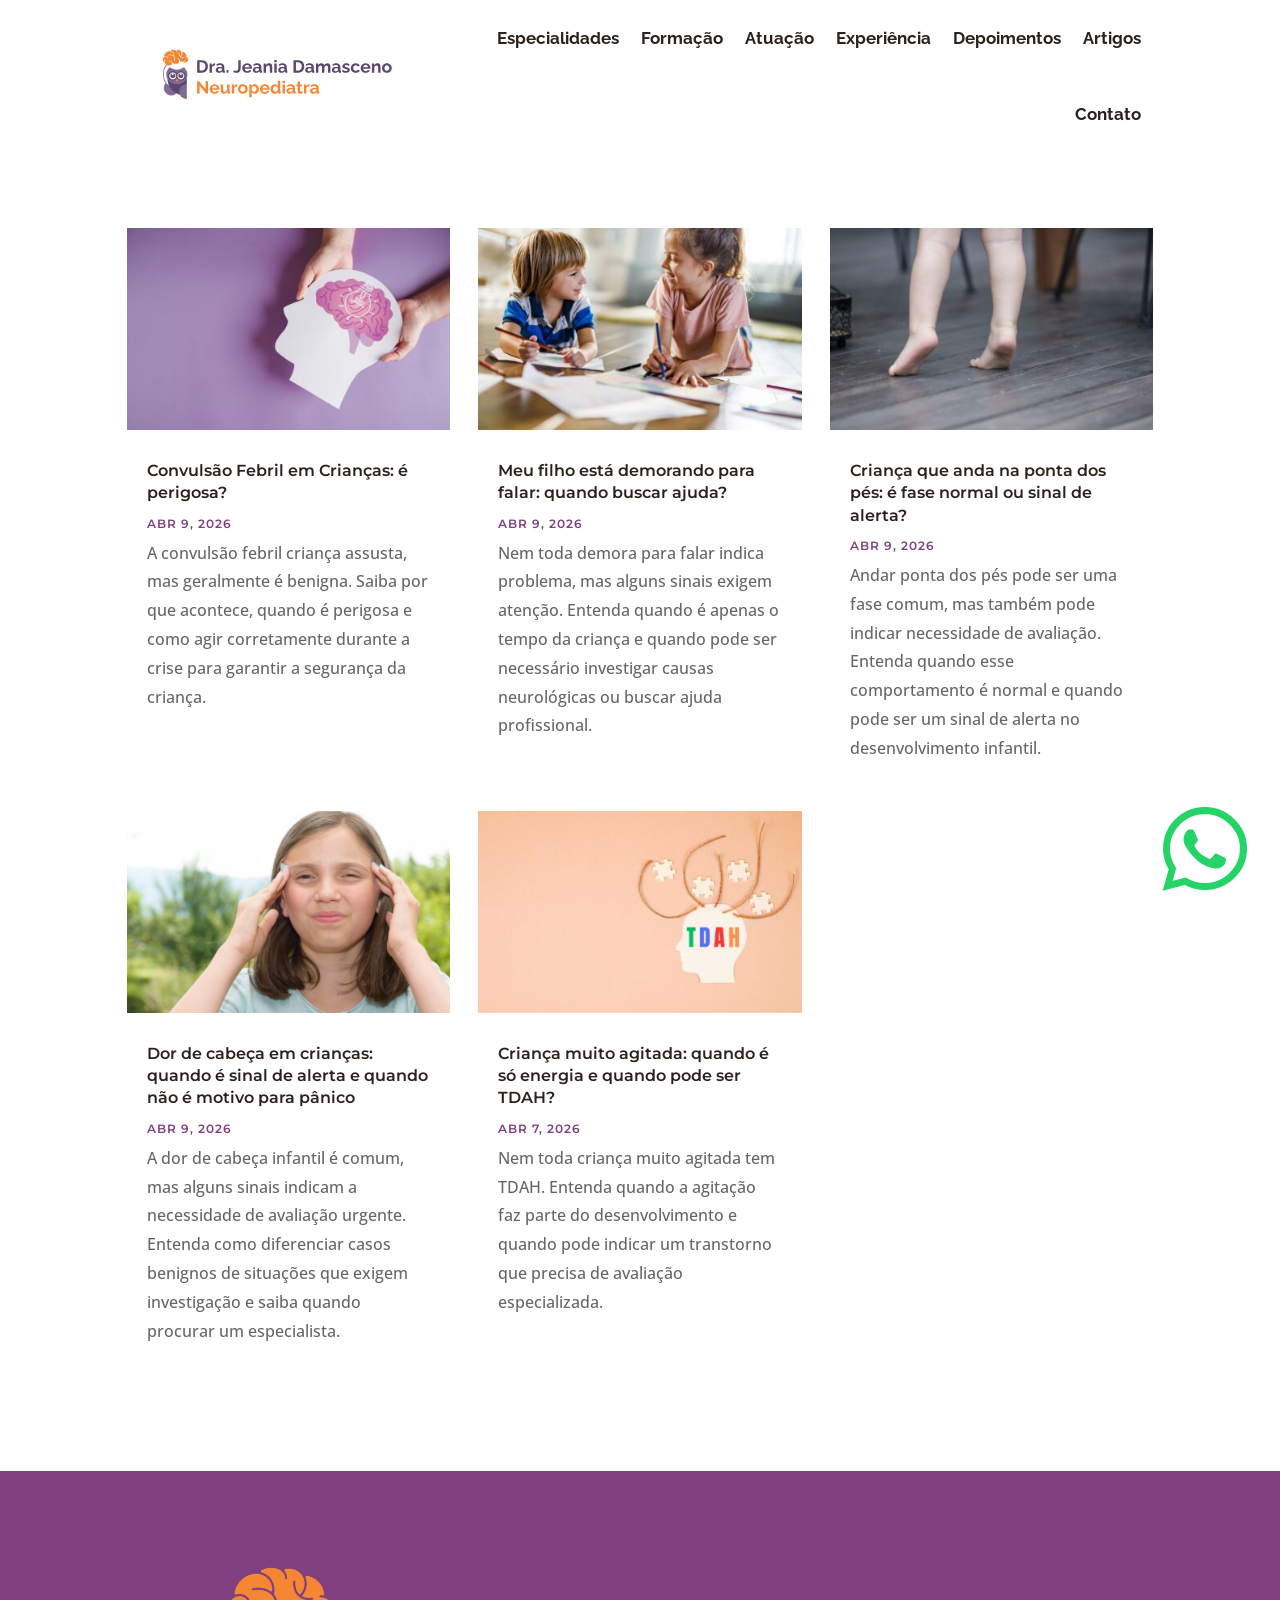
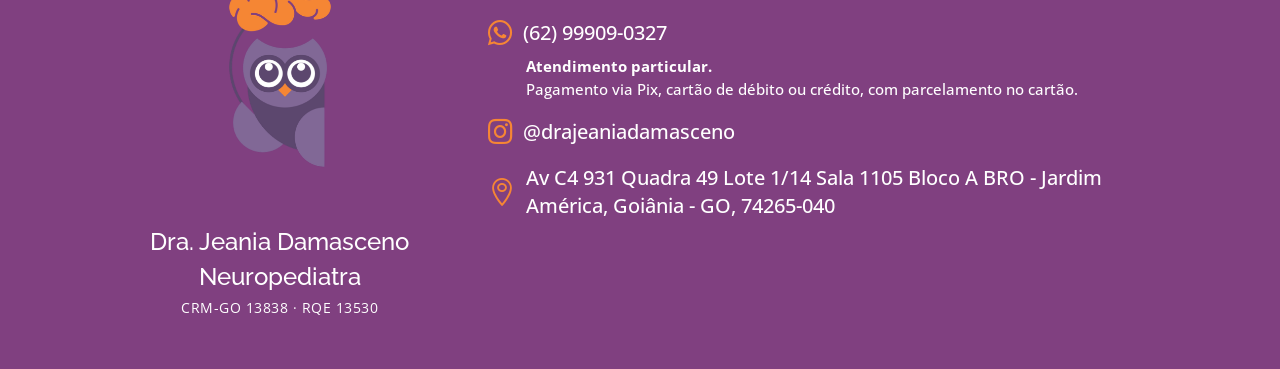
<file: artigos/index.html>
<!DOCTYPE html>
<html lang="pt-BR">
<head><meta charset="UTF-8">
	
<script type="text/javascript">
		document.documentElement.className = 'js';
	</script>
	
	<title>Artigos | Dra. Jeania Damasceno</title>
<link rel="preconnect" href="https://fonts.gstatic.com/" crossorigin><meta name="robots" content="max-image-preview:large">
<script type="text/javascript">
			let jqueryParams=[],jQuery=function(r){return jqueryParams=[...jqueryParams,r],jQuery},$=function(r){return jqueryParams=[...jqueryParams,r],$};window.jQuery=jQuery,window.$=jQuery;let customHeadScripts=!1;jQuery.fn=jQuery.prototype={},$.fn=jQuery.prototype={},jQuery.noConflict=function(r){if(window.jQuery)return jQuery=window.jQuery,$=window.jQuery,customHeadScripts=!0,jQuery.noConflict},jQuery.ready=function(r){jqueryParams=[...jqueryParams,r]},$.ready=function(r){jqueryParams=[...jqueryParams,r]},jQuery.load=function(r){jqueryParams=[...jqueryParams,r]},$.load=function(r){jqueryParams=[...jqueryParams,r]},jQuery.fn.ready=function(r){jqueryParams=[...jqueryParams,r]},$.fn.ready=function(r){jqueryParams=[...jqueryParams,r]};</script><link rel="dns-prefetch" href="//fonts.googleapis.com">

<link rel="stylesheet" href="../assets/css/presets.css">

<link rel="stylesheet" href="https://fonts.googleapis.com/css2?family=Raleway:ital,wght@0,100..900;1,100..900&amp;family=Open+Sans:ital,wdth,wght@0,75..100,300..800;1,75..100,300..800&amp;family=Montserrat:ital,wght@0,100..900;1,100..900&amp;subset=latin%2Clatin-ext&amp;display=swap" media="all">
<link rel="stylesheet" href="../assets/css/base.css">
<link rel="stylesheet" href="../assets/css/listagem.critical.css">
<link rel="preload" href="../assets/css/listagem.dynamic.css" as="style" media="all" onload="this.onload=null;this.rel='stylesheet'">
<meta name="viewport" content="width=device-width, initial-scale=1"><!-- Google Tag Manager -->
<script>(function(w,d,s,l,i){w[l]=w[l]||[];w[l].push({'gtm.start':
new Date().getTime(),event:'gtm.js'});var f=d.getElementsByTagName(s)[0],
j=d.createElement(s),dl=l!='dataLayer'?'&l='+l:'';j.async=true;j.src=
'https://www.googletagmanager.com/gtm.js?id='+i+dl;f.parentNode.insertBefore(j,f);
})(window,document,'script','dataLayer','GTM-TDS8PFR6');</script>
<!-- End Google Tag Manager --><link rel="icon" href="../assets/img/cropped-Carimbo-Jeania-Damasceno-Principal-32x32.png" sizes="32x32">
<link rel="icon" href="../assets/img/cropped-Carimbo-Jeania-Damasceno-Principal-192x192.png" sizes="192x192">
<link rel="apple-touch-icon" href="../assets/img/cropped-Carimbo-Jeania-Damasceno-Principal-180x180.png">
<link rel="stylesheet" href="../assets/css/listagem.modules.css">
<link rel="stylesheet" href="../assets/css/custom.css"><link rel="preload" as="style" href="../assets/css/listagem.deferred.css" onload="this.onload=null;this.rel='stylesheet';"><link rel="stylesheet" href="../assets/css/blocks.css">

<link rel="stylesheet" href="../assets/css/extras.css">
</head>
<body class="et-tb-has-template et-tb-has-header et-tb-has-footer et_button_no_icon et_pb_button_helper_class et_cover_background et_pb_gutter et_pb_gutters3 et_pb_pagebuilder_layout et_smooth_scroll et_no_sidebar et-db">
	<div id="page-container">
<div id="et-boc" class="et-boc">
			
		<header class="et-l et-l--header">
			<div class="et_builder_inner_content">
		<div class="et_pb_section_0_tb_header et_pb_section et_section_regular et_flex_section">
<div class="et_pb_row_0_tb_header et_pb_row et_flex_row">
<div class="et_pb_column_0_tb_header et_pb_column et-last-child et_flex_column et_pb_css_mix_blend_mode_passthrough et_flex_column_24_24 et_flex_column_24_24_tablet et_flex_column_24_24_phone">
<div class="et_pb_menu_0_tb_header et_pb_menu et_pb_menu--with-logo et_pb_menu--style-left_aligned et_dropdown_animation_fade et_pb_bg_layout_light et_pb_text_align_right et_pb_text_align_right-tablet et_pb_text_align_right-phone et_pb_module et_flex_module"><div class="et_pb_menu_inner_container et_flex_module"><div class="et_pb_menu__logo-wrap"><div class="et_pb_menu__logo"><a href="../"><img decoding="async" src="../assets/img/logo-horizontal.svg"></a></div></div><div class="et_pb_menu__wrap"><div class="et_pb_menu__menu"><nav class="et-menu-nav"><ul id="menu-main" class="et-menu nav downwards"><li class="menu-item menu-item-home"><a href="../#especialidades">Especialidades</a></li>
<li class="menu-item menu-item-home"><a href="../#formacao">Formação</a></li>
<li class="menu-item menu-item-home"><a href="../#atuacao">Atuação</a></li>
<li class="menu-item menu-item-home"><a href="../#experiencia">Experiência</a></li>
<li class="menu-item menu-item-home"><a href="../#depoimentos">Depoimentos</a></li>
<li class="menu-item menu-item-home"><a href="../#artigos">Artigos</a></li>
<li class="menu-item menu-item-home"><a href="../#contato">Contato</a></li>
</ul></nav></div><div class="et_mobile_nav_menu"><div class="mobile_nav closed"><span class="mobile_menu_bar"></span></div></div></div></div></div>
</div>
</div>
</div>
		</div>
	</header>
	<div id="et-main-area">
	
<div id="main-content">

				<article id="" class="page">

					<div class="entry-content">
					<div class="et-l et-l--post">
			<div class="et_builder_inner_content">
		<div class="et_pb_section_0 et_pb_section et_section_regular et_block_section"><div class="et_pb_row_0 et_pb_row et_block_row"><div class="et_pb_column_0 et_pb_column et_pb_column_4_4 et-last-child et_block_column et_pb_css_mix_blend_mode_passthrough"><div class="et_pb_blog_0 et_pb_blog et_pb_bg_layout_light et_pb_posts et_pb_module"><div class="et_pb_ajax_pagination_container"><div class="et_pb_blog_posts et_grid_module"><article class="et_pb_post clearfix et_pb_blog_item_0_0 post"><div class="et_pb_image_container"><a href="../convulsao-febril-em-criancas-e-perigosa/" class="entry-featured-image-url"><img fetchpriority="high" decoding="async" src="../assets/img/convulsao.jpg" width="400" height="250" alt="Convulsão Febril em Crianças: é perigosa?" srcset="../assets/img/convulsao.jpg 479w, ../assets/img/convulsao-400x250.jpg 480w" sizes="(max-width:479px) 479px, 100vw"><span data-icon="" class="et_overlay et_pb_inline_icon"></span></a></div><h3 class="entry-title"><a href="../convulsao-febril-em-criancas-e-perigosa/">Convulsão Febril em Crianças: é perigosa?</a></h3><p class="post-meta"><span class="published">abr 9, 2026</span></p><div class="post-content"><div class="post-content-inner"><p>A convulsão febril criança assusta, mas geralmente é benigna. Saiba por que acontece, quando é perigosa e como agir corretamente durante a crise para garantir a segurança da criança.</p>
</div></div></article><article class="et_pb_post clearfix et_pb_blog_item_0_1 post"><div class="et_pb_image_container"><a href="../meu-filho-esta-demorando-para-falar-quando-buscar-ajuda/" class="entry-featured-image-url"><img decoding="async" src="../assets/img/demora-para-falar.jpg" width="400" height="250" alt="Meu filho está demorando para falar: quando buscar ajuda?" srcset="../assets/img/demora-para-falar.jpg 479w, ../assets/img/demora-para-falar-400x250.jpg 480w" sizes="(max-width:479px) 479px, 100vw"><span data-icon="" class="et_overlay et_pb_inline_icon"></span></a></div><h3 class="entry-title"><a href="../meu-filho-esta-demorando-para-falar-quando-buscar-ajuda/">Meu filho está demorando para falar: quando buscar ajuda?</a></h3><p class="post-meta"><span class="published">abr 9, 2026</span></p><div class="post-content"><div class="post-content-inner"><p>Nem toda demora para falar indica problema, mas alguns sinais exigem atenção. Entenda quando é apenas o tempo da criança e quando pode ser necessário investigar causas neurológicas ou buscar ajuda profissional.</p>
</div></div></article><article class="et_pb_post clearfix et_pb_blog_item_0_2 post"><div class="et_pb_image_container"><a href="../crianca-anda-na-ponta-dos-pes-e-normal-ou-alerta/" class="entry-featured-image-url"><img loading="lazy" decoding="async" src="../assets/img/crianca-na-ponta-dos-pes.jpg" width="400" height="250" alt="Criança que anda na ponta dos pés: é fase normal ou sinal de alerta?" srcset="../assets/img/crianca-na-ponta-dos-pes.jpg 479w, ../assets/img/crianca-na-ponta-dos-pes-400x250.jpg 480w" sizes="(max-width:479px) 479px, 100vw"><span data-icon="" class="et_overlay et_pb_inline_icon"></span></a></div><h3 class="entry-title"><a href="../crianca-anda-na-ponta-dos-pes-e-normal-ou-alerta/">Criança que anda na ponta dos pés: é fase normal ou sinal de alerta?</a></h3><p class="post-meta"><span class="published">abr 9, 2026</span></p><div class="post-content"><div class="post-content-inner"><p>Andar ponta dos pés pode ser uma fase comum, mas também pode indicar necessidade de avaliação. Entenda quando esse comportamento é normal e quando pode ser um sinal de alerta no desenvolvimento infantil.</p>
</div></div></article><article class="et_pb_post clearfix et_pb_blog_item_0_3 post"><div class="et_pb_image_container"><a href="../dor-de-cabeca-em-criancas-sinal-de-alerta-ou-nao/" class="entry-featured-image-url"><img loading="lazy" decoding="async" src="../assets/img/dor-de-cabeca-infantil.png" width="400" height="250" alt="Dor de cabeça em crianças: quando é sinal de alerta e quando não é motivo para pânico" srcset="../assets/img/dor-de-cabeca-infantil.png 479w, ../assets/img/dor-de-cabeca-infantil-400x250.png 480w" sizes="(max-width:479px) 479px, 100vw"><span data-icon="" class="et_overlay et_pb_inline_icon"></span></a></div><h3 class="entry-title"><a href="../dor-de-cabeca-em-criancas-sinal-de-alerta-ou-nao/">Dor de cabeça em crianças: quando é sinal de alerta e quando não é motivo para pânico</a></h3><p class="post-meta"><span class="published">abr 9, 2026</span></p><div class="post-content"><div class="post-content-inner"><p>A dor de cabeça infantil é comum, mas alguns sinais indicam a necessidade de avaliação urgente. Entenda como diferenciar casos benignos de situações que exigem investigação e saiba quando procurar um especialista.</p>
</div></div></article><article class="et_pb_post clearfix et_pb_blog_item_0_4 post"><div class="et_pb_image_container"><a href="../crianca-muito-agitada-quando-e-so-energia-e-quando-pode-ser-tdah/" class="entry-featured-image-url"><img loading="lazy" decoding="async" src="../assets/img/tdah-1.jpg" width="400" height="250" alt="Criança muito agitada: quando é só energia e quando pode ser TDAH?" srcset="../assets/img/tdah-1.jpg 479w, ../assets/img/tdah-1-400x250.jpg 480w" sizes="(max-width:479px) 479px, 100vw"><span data-icon="" class="et_overlay et_pb_inline_icon"></span></a></div><h3 class="entry-title"><a href="../crianca-muito-agitada-quando-e-so-energia-e-quando-pode-ser-tdah/">Criança muito agitada: quando é só energia e quando pode ser TDAH?</a></h3><p class="post-meta"><span class="published">abr 7, 2026</span></p><div class="post-content"><div class="post-content-inner"><p>Nem toda criança muito agitada tem TDAH. Entenda quando a agitação faz parte do desenvolvimento e quando pode indicar um transtorno que precisa de avaliação especializada.</p>
</div></div></article></div><div class="pagination clearfix">
	<div class="alignleft"></div>
	<div class="alignright"></div>
</div></div></div></div></div></div><div class="et_pb_section_1 et_pb_section et_pb_section--fixed et_section_regular et_block_section"><div class="et_pb_row_1 et_pb_row et_block_row"><div class="et_pb_column_1 et_pb_column et_pb_column_4_4 et-last-child et_block_column et_pb_css_mix_blend_mode_passthrough"><div class="et_pb_icon_0 et_pb_icon et_pb_module et_flex_module"><span class="et_pb_icon_wrap"><span class="et-pb-icon"></span></span></div></div></div></div>
		</div>
	</div>
						</div>

				</article>

</div>

	<footer id="contato" class="et-l et-l--footer">
			<div class="et_builder_inner_content">
		<div class="et_pb_section_0_tb_footer et_pb_section et_section_regular et_flex_section"><div class="et_pb_row_0_tb_footer et_pb_row et_flex_row"><div class="et_pb_column_0_tb_footer et_pb_column et_flex_column et_pb_css_mix_blend_mode_passthrough et_flex_column_8_24 et_flex_column_8_24_tablet et_flex_column_24_24_phone"><div class="et_pb_image_0_tb_footer et_pb_image et_pb_module et_flex_module"><span class="et_pb_image_wrap"><img loading="lazy" decoding="async" src="../assets/img/logo-olhos-brancos.png" title="logo-olhos-brancos" width="600" height="600" srcset="../assets/img/logo-olhos-brancos.png 600w, ../assets/img/logo-olhos-brancos-480x480.png 480w" sizes="(min-width: 0px) and (max-width: 480px) 480px, (min-width: 481px) 600px, 100vw"></span></div><div class="et_pb_heading_0_tb_footer et_pb_heading et_pb_module et_flex_module"><div class="et_pb_heading_container"><h1 class="et_pb_module_header">Dra. Jeania Damasceno</h1></div></div><div class="et_pb_heading_1_tb_footer et_pb_heading et_pb_module et_flex_module"><div class="et_pb_heading_container"><h1 class="et_pb_module_header">Neuropediatra</h1></div></div><p class="registro-medico registro-medico--rodape">CRM-GO 13838 · RQE 13530</p></div><div class="et_pb_column_1_tb_footer et_pb_column et-last-child et_flex_column et_pb_css_mix_blend_mode_passthrough et_flex_column_16_24 et_flex_column_16_24_tablet et_flex_column_24_24_phone"><ul class="et_pb_icon_list_0_tb_footer et_pb_icon_list et_pb_module et_flex_module"><li class="et_pb_icon_list_item_0_tb_footer et_pb_icon_list_item et_pb_module et_flex_module"><a class="rodape-link" href="https://wa.me/5562999090327?text=Oi!%20Vim%20pelo%20site%20e%20quero%20saber%20como%20agendar%20uma%20consulta."><span class="et-pb-icon"></span><div class="et_pb_icon_list_text">(62) 99909-0327</div></a></li></ul><div class="atendimento-info atendimento-info--rodape"><p>Atendimento particular.</p><p>Pagamento via Pix, cartão de débito ou crédito, com parcelamento no cartão.</p></div><ul class="et_pb_icon_list_1_tb_footer et_pb_icon_list et_pb_module et_flex_module"><li class="et_pb_icon_list_item_1_tb_footer et_pb_icon_list_item et_pb_module et_flex_module"><a class="rodape-link" href="https://www.instagram.com/drajeaniadamasceno/reels/" target="_blank" rel="noopener"><span class="et-pb-icon"></span><div class="et_pb_icon_list_text">@drajeaniadamasceno</div></a></li></ul><ul class="et_pb_icon_list_2_tb_footer et_pb_icon_list et_pb_module et_flex_module"><li class="et_pb_icon_list_item_2_tb_footer et_pb_icon_list_item et_pb_module et_flex_module"><a class="rodape-link" href="https://maps.app.goo.gl/LV842RW8XoxYWZTW6" target="_blank" rel="noopener"><span class="et-pb-icon"></span><div class="et_pb_icon_list_text">Av C4 931 Quadra 49 Lote 1/14 Sala 1105 Bloco A BRO - Jardim América, Goiânia - GO, 74265-040</div></a></li></ul></div></div></div>
		</div>
	</footer>
		</div>

		</div>
		</div>

			<style class="et-vb-global-data et-vb-global-fonts">:root{--et_global_heading_font: 'Raleway';--et_global_body_font: 'Open Sans';--et_global_heading_font_weight: 500;--et_global_body_font_weight: 500;--et_global_body_font_size: 16px;--et_global_body_font_height: 1.8em;}body{line-height:var(--et_global_body_font_height);font-size:var(--et_global_body_font_size);}</style><!-- Google Tag Manager (noscript) -->
<noscript><iframe src="https://www.googletagmanager.com/ns.html?id=GTM-TDS8PFR6" height="0" width="0" style="display:none;visibility:hidden"></iframe></noscript>
<!-- End Google Tag Manager (noscript) --><script src="../assets/js/jquery.js"></script>
<script src="../assets/js/jquery-migrate.js"></script>
<script>
jqueryParams.length&&$.each(jqueryParams,function(e,r){if("function"==typeof r){var n=String(r);n.replace("$","jQuery");var a=new Function("return "+n)();$(document).ready(a)}});

</script>
<script>
var DIVI = {"item_count":"%d Item","items_count":"%d Items"};

</script>
<script src="../assets/js/base.js"></script>
<script src="../assets/js/smoothscroll.js"></script>
<script src="../assets/js/scroll-to-top.js"></script>
<script src="../assets/js/global-functions.js"></script>
<script src="../assets/js/waypoint.js"></script>
<script src="../assets/js/blog.js"></script>
<script src="../assets/js/pagination.js"></script>
<script src="../assets/js/slider.js"></script>
<script src="../assets/js/easypiechart.js"></script>
<script src="../assets/js/menu.js"></script>
<script>
var diviElementLinkData = [];

</script>
<script src="../assets/js/link.js"></script>
<script src="../assets/js/fitvids.js"></script>
<script src="../assets/js/fitvids-functions.js"></script>
<script src="../assets/js/common.js"></script>
<script>
var et_pb_custom = {"ajaxurl":"","images_uri":"","builder_images_uri":"","et_frontend_nonce":"","subscription_failed":"Please, check the fields below to make sure you entered the correct information.","et_ab_log_nonce":"","fill_message":"Please, fill in the following fields:","contact_error_message":"Please, fix the following errors:","invalid":"Invalid email","captcha":"Captcha","prev":"Prev","previous":"Previous","next":"Next","slider_swipe":"SWIPE \u2192","wrong_captcha":"You entered the wrong number in captcha.","wrong_checkbox":"Checkbox","ignore_waypoints":"no","is_divi_theme_used":"1","widget_search_selector":".widget_search","ab_tests":[],"is_ab_testing_active":"","page_id":"","unique_test_id":"","ab_bounce_rate":"5","is_cache_plugin_active":"no","is_shortcode_tracking":"off","tinymce_uri":"","accent_color":"#804080","waypoints_options":[]};
var et_frontend_scripts = {"builderCssContainerPrefix":"#et-boc","builderCssLayoutPrefix":"#et-boc .et-l"};
var et_builder_utils_params = {"condition":{"diviTheme":true,"extraTheme":false},"scrollLocations":["app","top"],"builderScrollLocations":{"desktop":"app","tablet":"app","phone":"app"},"onloadScrollLocation":"app","builderType":"fe"};

</script>
<script src="../assets/js/frontend.js"></script>
<script>
var diviBreakpointData = {"enabledBreakpoints":[{"order":50,"baseDevice":true,"enable":true,"name":"desktop"},{"order":30,"enable":true,"maxWidth":{"value":"980px","default":980},"name":"tablet"},{"order":10,"enable":true,"maxWidth":{"value":"767px","default":767},"name":"phone"}],"enabledBreakpointNames":["desktop","tablet","phone"],"baseBreakpointName":"desktop"};
var diviElementMultiViewData = [{"action":"setClassName","moduleId":"divi/section-1","moduleName":"divi/section","selector":".et_pb_section_1","hoverSelector":".et_pb_section_1","data":{"desktop":{"add":["et_pb_section--fixed"]},"tablet":{"remove":["et_pb_section--fixed"]}},"switchOnLoad":true}];

</script>
<script src="../assets/js/multi-view.js"></script>
	
			<span class="et_pb_scroll_top et-pb-icon"></span>
	</body>
</html>
</file>
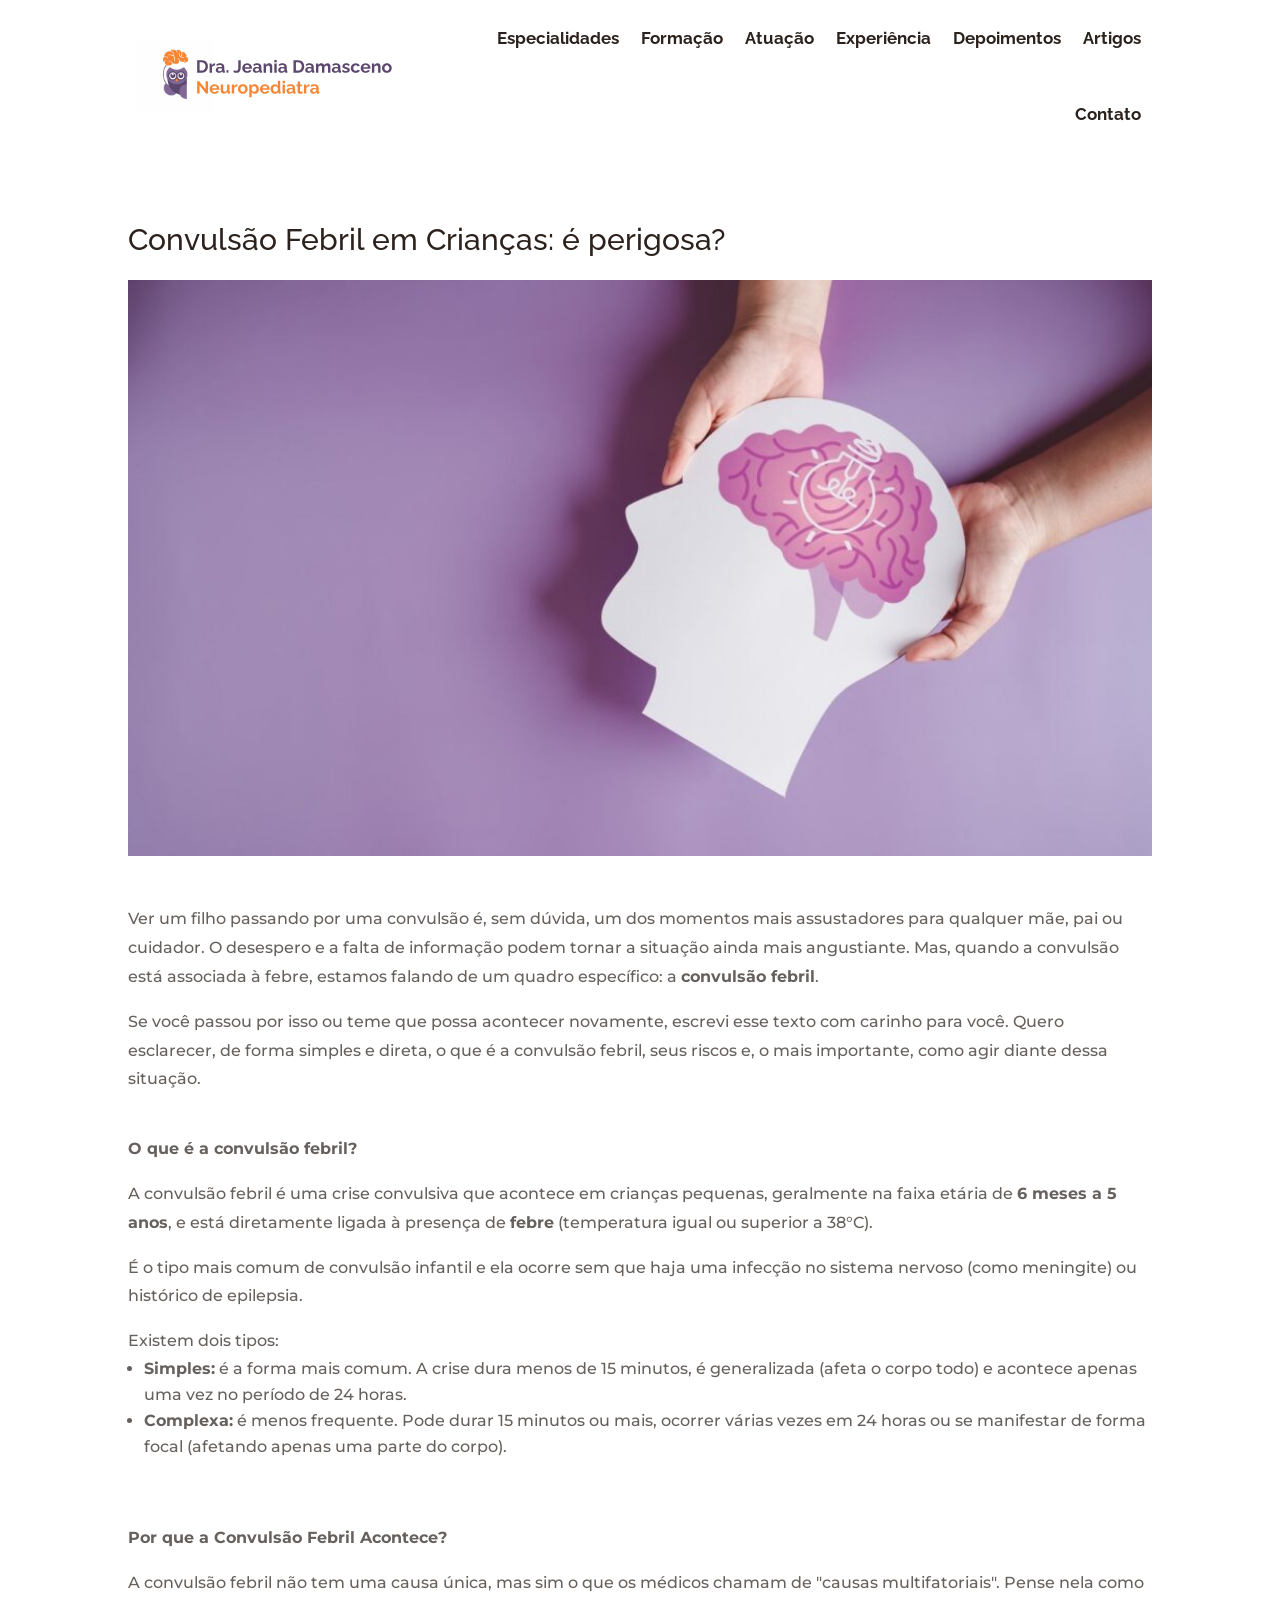
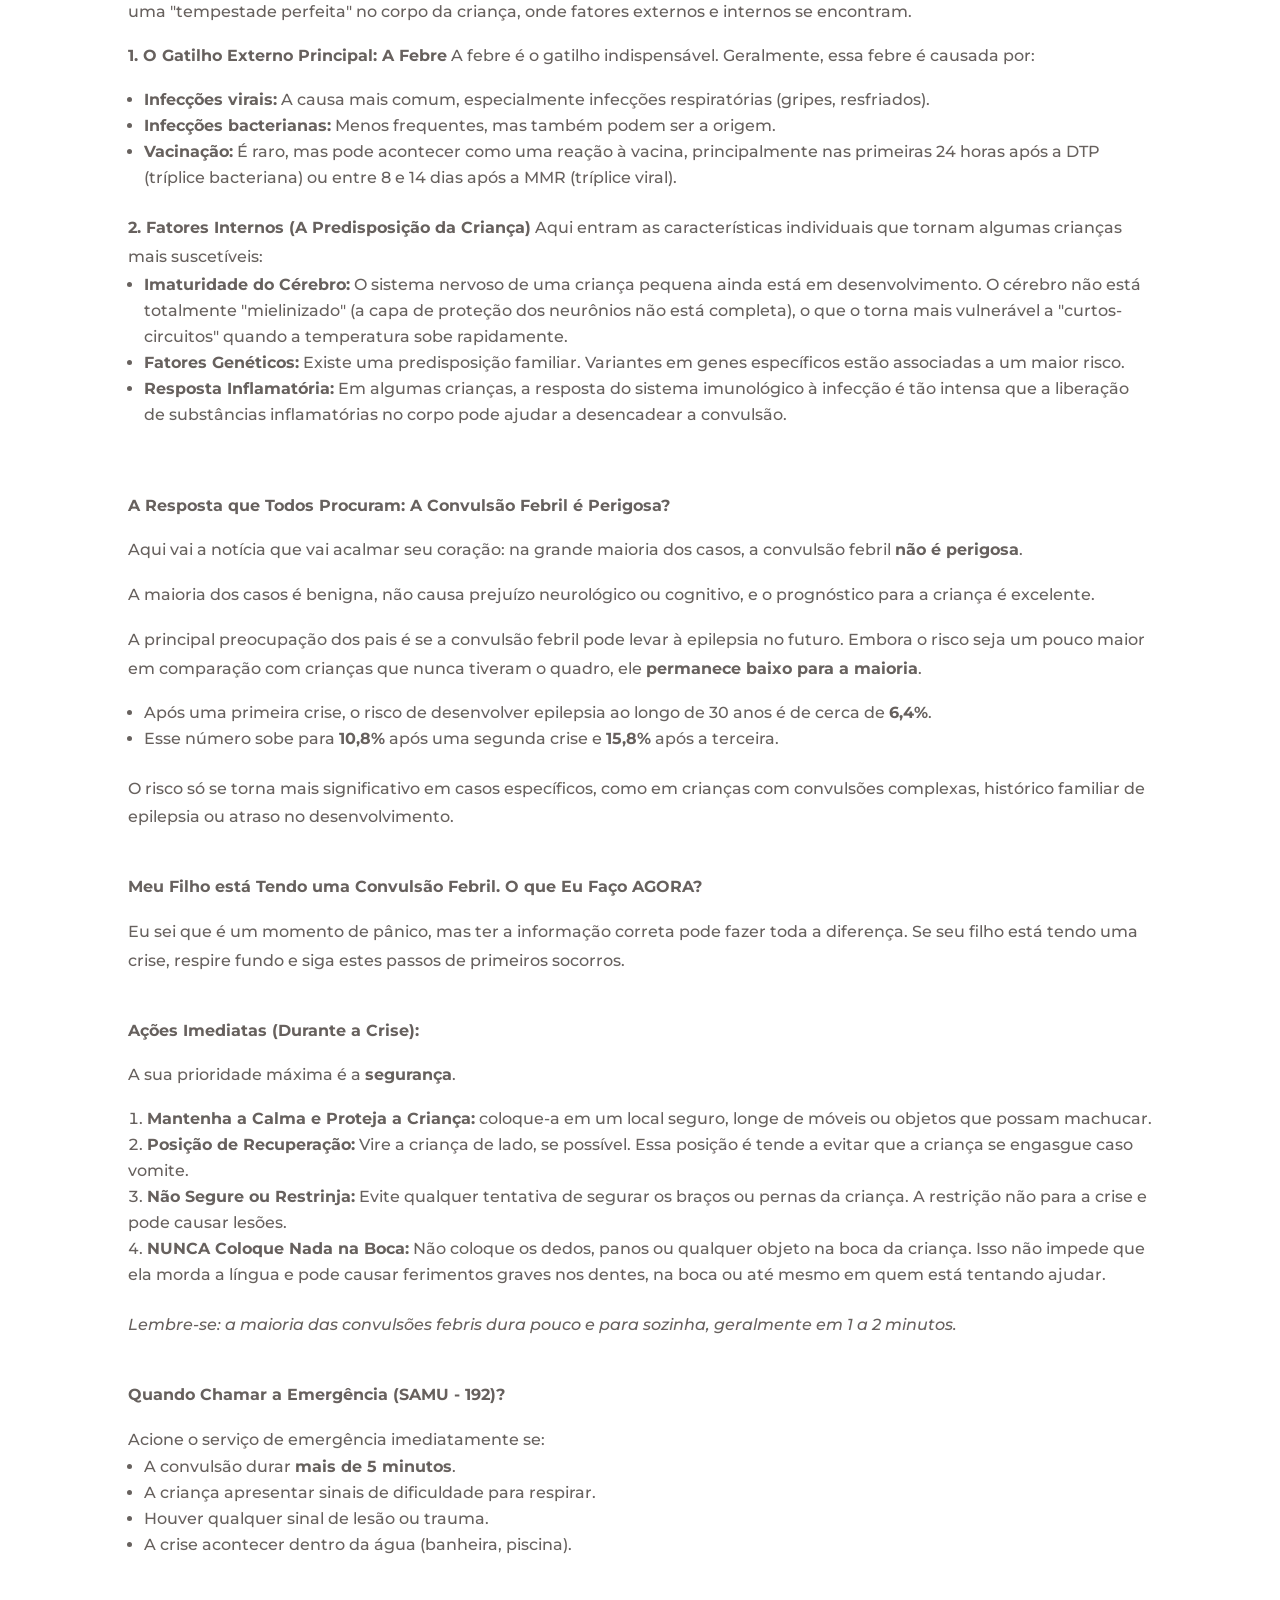
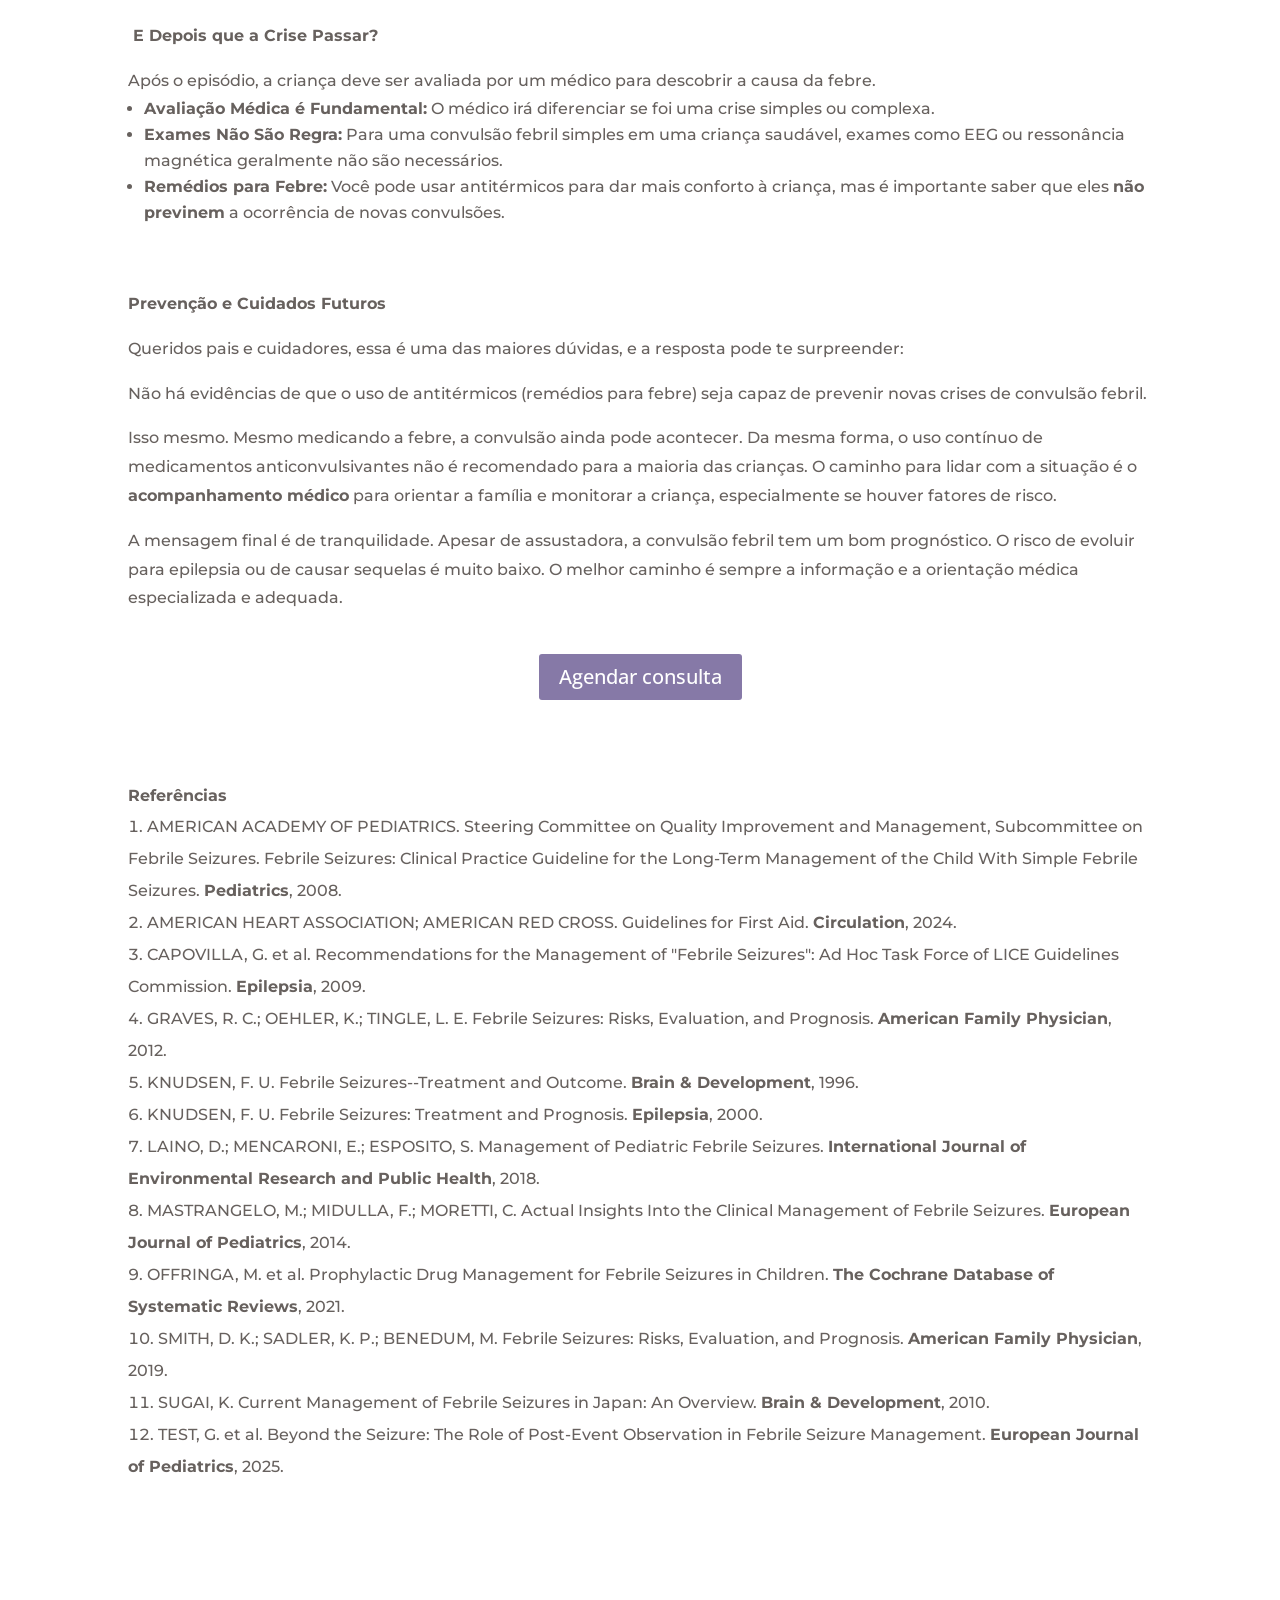
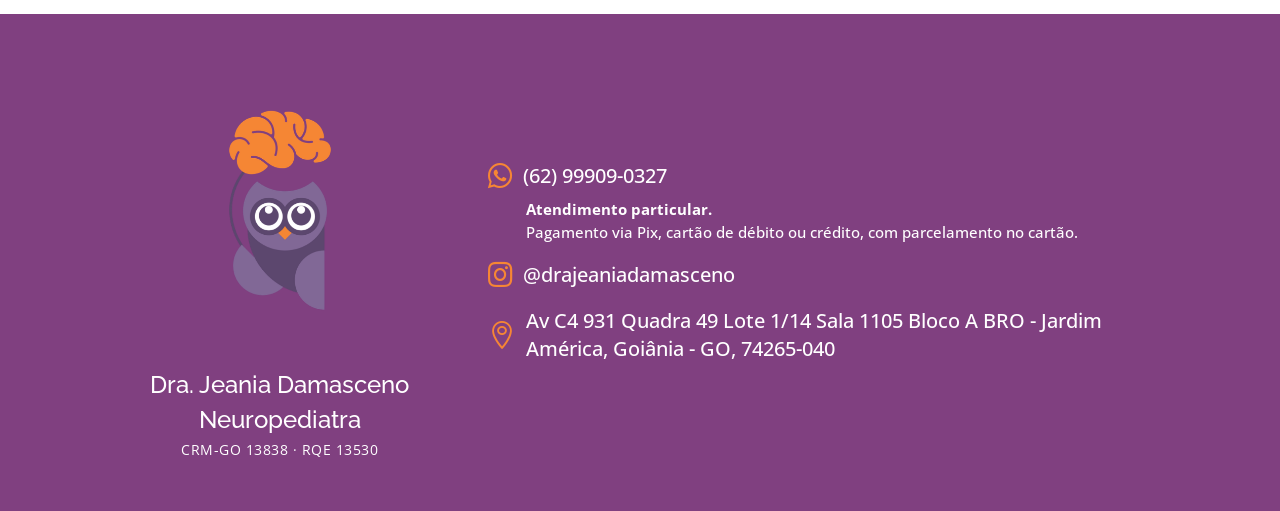
<file: convulsao-febril-em-criancas-e-perigosa/index.html>
<!DOCTYPE html>
<html lang="pt-BR">
<head><meta charset="UTF-8">
	
<script type="text/javascript">
		document.documentElement.className = 'js';
	</script>
	
	<title>Convulsão Febril em Crianças: é perigosa? | Dra. Jeania Damasceno</title>
<link rel="preconnect" href="https://fonts.gstatic.com/" crossorigin><meta name="robots" content="max-image-preview:large">
<script type="text/javascript">
			let jqueryParams=[],jQuery=function(r){return jqueryParams=[...jqueryParams,r],jQuery},$=function(r){return jqueryParams=[...jqueryParams,r],$};window.jQuery=jQuery,window.$=jQuery;let customHeadScripts=!1;jQuery.fn=jQuery.prototype={},$.fn=jQuery.prototype={},jQuery.noConflict=function(r){if(window.jQuery)return jQuery=window.jQuery,$=window.jQuery,customHeadScripts=!0,jQuery.noConflict},jQuery.ready=function(r){jqueryParams=[...jqueryParams,r]},$.ready=function(r){jqueryParams=[...jqueryParams,r]},jQuery.load=function(r){jqueryParams=[...jqueryParams,r]},$.load=function(r){jqueryParams=[...jqueryParams,r]},jQuery.fn.ready=function(r){jqueryParams=[...jqueryParams,r]},$.fn.ready=function(r){jqueryParams=[...jqueryParams,r]};</script>

<link rel="stylesheet" href="../assets/css/presets.css">

<link rel="stylesheet" href="../assets/css/base.css">
<link rel="stylesheet" href="../assets/css/artigo.critical.css">
<link rel="preload" href="../assets/css/artigo.dynamic.css" as="style" media="all" onload="this.onload=null;this.rel='stylesheet'">
<meta name="viewport" content="width=device-width, initial-scale=1"><!-- Google Tag Manager -->
<script>(function(w,d,s,l,i){w[l]=w[l]||[];w[l].push({'gtm.start':
new Date().getTime(),event:'gtm.js'});var f=d.getElementsByTagName(s)[0],
j=d.createElement(s),dl=l!='dataLayer'?'&l='+l:'';j.async=true;j.src=
'https://www.googletagmanager.com/gtm.js?id='+i+dl;f.parentNode.insertBefore(j,f);
})(window,document,'script','dataLayer','GTM-TDS8PFR6');</script>
<!-- End Google Tag Manager --><link rel="icon" href="../assets/img/cropped-Carimbo-Jeania-Damasceno-Principal-32x32.png" sizes="32x32">
<link rel="icon" href="../assets/img/cropped-Carimbo-Jeania-Damasceno-Principal-192x192.png" sizes="192x192">
<link rel="apple-touch-icon" href="../assets/img/cropped-Carimbo-Jeania-Damasceno-Principal-180x180.png">
<link rel="stylesheet" href="../assets/css/custom.css"><link rel="stylesheet" href="../assets/css/artigo.modules.css"><link rel="stylesheet" href="../assets/css/blocks.css">
<link rel="stylesheet" href="https://fonts.googleapis.com/css2?family=Raleway:ital,wght@0,100..900;1,100..900&amp;family=Open+Sans:ital,wdth,wght@0,75..100,300..800;1,75..100,300..800&amp;family=Montserrat:ital,wght@0,100..900;1,100..900&amp;subset=latin%2Clatin-ext&amp;display=swap" media="all">

<link rel="stylesheet" href="../assets/css/extras.css">
</head>
<body class="single single-post et-tb-has-template et-tb-has-header et-tb-has-footer et_button_no_icon et_pb_button_helper_class et_cover_background et_pb_gutter et_pb_gutters3 et_pb_pagebuilder_layout et_smooth_scroll et_no_sidebar et-db">
	<div id="page-container">
<div id="et-boc" class="et-boc">
			
		<header class="et-l et-l--header">
			<div class="et_builder_inner_content">
		<div class="et_pb_section_0_tb_header et_pb_section et_section_regular et_flex_section">
<div class="et_pb_row_0_tb_header et_pb_row et_flex_row">
<div class="et_pb_column_0_tb_header et_pb_column et-last-child et_flex_column et_pb_css_mix_blend_mode_passthrough et_flex_column_24_24 et_flex_column_24_24_tablet et_flex_column_24_24_phone">
<div class="et_pb_menu_0_tb_header et_pb_menu et_pb_menu--with-logo et_pb_menu--style-left_aligned et_dropdown_animation_fade et_pb_bg_layout_light et_pb_text_align_right et_pb_text_align_right-tablet et_pb_text_align_right-phone et_pb_module et_flex_module"><div class="et_pb_menu_inner_container et_flex_module"><div class="et_pb_menu__logo-wrap"><div class="et_pb_menu__logo"><a href="../"><img decoding="async" src="../assets/img/logo-horizontal.svg"></a></div></div><div class="et_pb_menu__wrap"><div class="et_pb_menu__menu"><nav class="et-menu-nav"><ul id="menu-main" class="et-menu nav downwards"><li class="menu-item menu-item-home"><a href="../#especialidades">Especialidades</a></li>
<li class="menu-item menu-item-home"><a href="../#formacao">Formação</a></li>
<li class="menu-item menu-item-home"><a href="../#atuacao">Atuação</a></li>
<li class="menu-item menu-item-home"><a href="../#experiencia">Experiência</a></li>
<li class="menu-item menu-item-home"><a href="../#depoimentos">Depoimentos</a></li>
<li class="menu-item menu-item-home"><a href="../#artigos">Artigos</a></li>
<li class="menu-item menu-item-home"><a href="../#contato">Contato</a></li>
</ul></nav></div><div class="et_mobile_nav_menu"><div class="mobile_nav closed"><span class="mobile_menu_bar"></span></div></div></div></div></div>
</div>
</div>
</div>
		</div>
	</header>
	<div id="et-main-area">
	
<div id="main-content">
				<div class="container">
			<div id="content-area" class="clearfix">
				<div id="left-area">
												<article id="" class="et_pb_post post">
											<div class="et_post_meta_wrapper">
							<h1 class="entry-title">Convulsão Febril em Crianças: é perigosa?</h1>

						<img src="../assets/img/convulsao-1080x675.jpg" alt="" width="1080" height="675" srcset="../assets/img/convulsao-980x551.jpg 980w, ../assets/img/convulsao-480x270.jpg 480w" sizes="(min-width: 0px) and (max-width: 480px) 480px, (min-width: 481px) and (max-width: 980px) 980px, (min-width: 981px) 1080px, 100vw">
												</div>
				
					<div class="entry-content">
					<div class="et-l et-l--post">
			<div class="et_builder_inner_content">
		<div class="et_pb_section_0 et_pb_section et_section_regular et_flex_section">
<div class="et_pb_row_0 et_pb_row et_flex_row">
<div class="et_pb_column_0 et_pb_column et-last-child et_flex_column et_pb_css_mix_blend_mode_passthrough et_flex_column_24_24 et_flex_column_24_24_tablet et_flex_column_24_24_phone">
<div class="et_pb_text_0 et_pb_text et_pb_bg_layout_light et_pb_module et_flex_module preset--module--divi-text--default"><div class="et_pb_text_inner"><p>Ver um filho passando por uma convulsão é, sem dúvida, um dos momentos mais assustadores para qualquer mãe, pai ou cuidador. O desespero e a falta de informação podem tornar a situação ainda mais angustiante. Mas, quando a convulsão está associada à febre, estamos falando de um quadro específico: a <b>convulsão febril</b>.</p>
<p>Se você passou por isso ou teme que possa acontecer novamente, escrevi esse texto com carinho para você. Quero esclarecer, de forma simples e direta, o que é a convulsão febril, seus riscos e, o mais importante, como agir diante dessa situação.</p>
</div></div>
</div>
</div>
</div>

<div class="et_pb_section_1 et_pb_section et_section_regular et_flex_section">
<div class="et_pb_row_1 et_pb_row et_flex_row">
<div class="et_pb_column_1 et_pb_column et-last-child et_flex_column et_pb_css_mix_blend_mode_passthrough et_flex_column_24_24 et_flex_column_24_24_tablet et_flex_column_24_24_phone">
<div class="et_pb_text_1 et_pb_text et_pb_bg_layout_light et_pb_module et_flex_module preset--module--divi-text--default"><div class="et_pb_text_inner"><p><b>O que é a convulsão febril?</b></p>
<p>A convulsão febril é uma crise convulsiva que acontece em crianças pequenas, geralmente na faixa etária de <b>6 meses a 5 anos</b>, e está diretamente ligada à presença de <b>febre</b> (temperatura igual ou superior a 38°C).</p>
<p>É o tipo mais comum de convulsão infantil e ela ocorre sem que haja uma infecção no sistema nervoso (como meningite) ou histórico de epilepsia.</p>
<p>Existem dois tipos:</p>
<ul>
<li><b>Simples:</b> é a forma mais comum. A crise dura menos de 15 minutos, é generalizada (afeta o corpo todo) e acontece apenas uma vez no período de 24 horas.</li>
<li><b>Complexa:</b> é menos frequente. Pode durar 15 minutos ou mais, ocorrer várias vezes em 24 horas ou se manifestar de forma focal (afetando apenas uma parte do corpo).</li>
</ul>
</div></div>
</div>
</div>
</div>

<div class="et_pb_section_2 et_pb_section et_section_regular et_flex_section">
<div class="et_pb_row_2 et_pb_row et_flex_row">
<div class="et_pb_column_2 et_pb_column et-last-child et_flex_column et_pb_css_mix_blend_mode_passthrough et_flex_column_24_24 et_flex_column_24_24_tablet et_flex_column_24_24_phone">
<div class="et_pb_text_2 et_pb_text et_pb_bg_layout_light et_pb_module et_flex_module preset--module--divi-text--default"><div class="et_pb_text_inner"><p><b>Por que a Convulsão Febril Acontece?</b></p>
<p>A convulsão febril não tem uma causa única, mas sim o que os médicos chamam de "causas multifatoriais". Pense nela como uma "tempestade perfeita" no corpo da criança, onde fatores externos e internos se encontram.</p>
<p><b>1. O Gatilho Externo Principal: A Febre</b> A febre é o gatilho indispensável. Geralmente, essa febre é causada por:</p>
<ul>
<li><b>Infecções virais:</b> A causa mais comum, especialmente infecções respiratórias (gripes, resfriados).</li>
<li><b>Infecções bacterianas:</b> Menos frequentes, mas também podem ser a origem.</li>
<li><b>Vacinação:</b> É raro, mas pode acontecer como uma reação à vacina, principalmente nas primeiras 24 horas após a DTP (tríplice bacteriana) ou entre 8 e 14 dias após a MMR (tríplice viral).</li>
</ul>
<p><b>2. Fatores Internos (A Predisposição da Criança)</b> Aqui entram as características individuais que tornam algumas crianças mais suscetíveis:</p>
<ul>
<li><b>Imaturidade do Cérebro:</b> O sistema nervoso de uma criança pequena ainda está em desenvolvimento. O cérebro não está totalmente "mielinizado" (a capa de proteção dos neurônios não está completa), o que o torna mais vulnerável a "curtos-circuitos" quando a temperatura sobe rapidamente.</li>
<li><b>Fatores Genéticos:</b> Existe uma predisposição familiar. Variantes em genes específicos estão associadas a um maior risco.</li>
<li><b>Resposta Inflamatória:</b> Em algumas crianças, a resposta do sistema imunológico à infecção é tão intensa que a liberação de substâncias inflamatórias no corpo pode ajudar a desencadear a convulsão.</li>
</ul>
</div></div>
</div>
</div>
</div>

<div class="et_pb_section_3 et_pb_section et_section_regular et_flex_section">
<div class="et_pb_row_3 et_pb_row et_flex_row">
<div class="et_pb_column_3 et_pb_column et-last-child et_flex_column et_pb_css_mix_blend_mode_passthrough et_flex_column_24_24 et_flex_column_24_24_tablet et_flex_column_24_24_phone">
<div class="et_pb_text_3 et_pb_text et_pb_bg_layout_light et_pb_module et_flex_module preset--module--divi-text--default"><div class="et_pb_text_inner"><p><b>A Resposta que Todos Procuram: A Convulsão Febril é Perigosa?</b></p>
<p>Aqui vai a notícia que vai acalmar seu coração: na grande maioria dos casos, a convulsão febril <b>não é perigosa</b>.</p>
<p>A maioria dos casos é benigna, não causa prejuízo neurológico ou cognitivo, e o prognóstico para a criança é excelente.</p>
<p>A principal preocupação dos pais é se a convulsão febril pode levar à epilepsia no futuro. Embora o risco seja um pouco maior em comparação com crianças que nunca tiveram o quadro, ele <b>permanece baixo para a maioria</b>.</p>
<ul>
<li>Após uma primeira crise, o risco de desenvolver epilepsia ao longo de 30 anos é de cerca de <b>6,4%</b>.</li>
<li>Esse número sobe para <b>10,8%</b> após uma segunda crise e <b>15,8%</b> após a terceira.</li>
</ul>
<p>O risco só se torna mais significativo em casos específicos, como em crianças com convulsões complexas, histórico familiar de epilepsia ou atraso no desenvolvimento.</p>
</div></div>
</div>
</div>
</div>

<div class="et_pb_section_4 et_pb_section et_section_regular et_flex_section">
<div class="et_pb_row_4 et_pb_row et_flex_row">
<div class="et_pb_column_4 et_pb_column et-last-child et_flex_column et_pb_css_mix_blend_mode_passthrough et_flex_column_24_24 et_flex_column_24_24_tablet et_flex_column_24_24_phone">
<div class="et_pb_text_4 et_pb_text et_pb_bg_layout_light et_pb_module et_flex_module preset--module--divi-text--default"><div class="et_pb_text_inner"><p><b>Meu Filho está Tendo uma Convulsão Febril. O que Eu Faço AGORA?</b></p>
<p>Eu sei que é um momento de pânico, mas ter a informação correta pode fazer toda a diferença. Se seu filho está tendo uma crise, respire fundo e siga estes passos de primeiros socorros.</p>
</div></div>
</div>
</div>
</div>

<div class="et_pb_section_5 et_pb_section et_section_regular et_flex_section">
<div class="et_pb_row_5 et_pb_row et_flex_row">
<div class="et_pb_column_5 et_pb_column et-last-child et_flex_column et_pb_css_mix_blend_mode_passthrough et_flex_column_24_24 et_flex_column_24_24_tablet et_flex_column_24_24_phone">
<div class="et_pb_text_5 et_pb_text et_pb_bg_layout_light et_pb_module et_flex_module preset--module--divi-text--default"><div class="et_pb_text_inner"><p><b>Ações Imediatas (Durante a Crise):</b><b></b></p>
<p>A sua prioridade máxima é a <b>segurança</b>.</p>
<ol>
<li><b>Mantenha a Calma e Proteja a Criança:</b> coloque-a em um local seguro, longe de móveis ou objetos que possam machucar.</li>
<li><b>Posição de Recuperação:</b> Vire a criança de lado, se possível. Essa posição é tende a evitar que a criança se engasgue caso vomite.</li>
<li><b>Não Segure ou Restrinja:</b> Evite qualquer tentativa de segurar os braços ou pernas da criança. A restrição não para a crise e pode causar lesões.</li>
<li><b>NUNCA Coloque Nada na Boca:</b> Não coloque os dedos, panos ou qualquer objeto na boca da criança. Isso não impede que ela morda a língua e pode causar ferimentos graves nos dentes, na boca ou até mesmo em quem está tentando ajudar.</li>
</ol>
<p><i>Lembre-se: a maioria das convulsões febris dura pouco e para sozinha, geralmente em 1 a 2 minutos.</i><i></i></p>
</div></div>
</div>
</div>
</div>

<div class="et_pb_section_6 et_pb_section et_section_regular et_flex_section">
<div class="et_pb_row_6 et_pb_row et_flex_row">
<div class="et_pb_column_6 et_pb_column et-last-child et_flex_column et_pb_css_mix_blend_mode_passthrough et_flex_column_24_24 et_flex_column_24_24_tablet et_flex_column_24_24_phone">
<div class="et_pb_text_6 et_pb_text et_pb_bg_layout_light et_pb_module et_flex_module preset--module--divi-text--default"><div class="et_pb_text_inner"><p><b>Quando Chamar a Emergência (SAMU - 192)?</b><b></b></p>
<p>Acione o serviço de emergência imediatamente se:</p>
<ul>
<li>A convulsão durar <b>mais de 5 minutos</b>.</li>
<li>A criança apresentar sinais de dificuldade para respirar.</li>
<li>Houver qualquer sinal de lesão ou trauma.</li>
<li>A crise acontecer dentro da água (banheira, piscina).</li>
</ul>
</div></div>
</div>
</div>
</div>

<div class="et_pb_section_7 et_pb_section et_section_regular et_flex_section">
<div class="et_pb_row_7 et_pb_row et_flex_row">
<div class="et_pb_column_7 et_pb_column et-last-child et_flex_column et_pb_css_mix_blend_mode_passthrough et_flex_column_24_24 et_flex_column_24_24_tablet et_flex_column_24_24_phone">
<div class="et_pb_text_7 et_pb_text et_pb_bg_layout_light et_pb_module et_flex_module preset--module--divi-text--default"><div class="et_pb_text_inner"><p><b><span class="Apple-converted-space"> </span>E Depois que a Crise Passar?</b><b></b></p>
<p>Após o episódio, a criança deve ser avaliada por um médico para descobrir a causa da febre.</p>
<ul>
<li><b>Avaliação Médica é Fundamental:</b> O médico irá diferenciar se foi uma crise simples ou complexa.</li>
<li><b>Exames Não São Regra:</b> Para uma convulsão febril simples em uma criança saudável, exames como EEG ou ressonância magnética geralmente não são necessários.</li>
<li><b>Remédios para Febre:</b> Você pode usar antitérmicos para dar mais conforto à criança, mas é importante saber que eles <b>não previnem</b> a ocorrência de novas convulsões.</li>
</ul>
</div></div>
</div>
</div>
</div>

<div class="et_pb_section_8 et_pb_section et_section_regular et_flex_section">
<div class="et_pb_row_8 et_pb_row et_flex_row">
<div class="et_pb_column_8 et_pb_column et-last-child et_flex_column et_pb_css_mix_blend_mode_passthrough et_flex_column_24_24 et_flex_column_24_24_tablet et_flex_column_24_24_phone">
<div class="et_pb_text_8 et_pb_text et_pb_bg_layout_light et_pb_module et_flex_module preset--module--divi-text--default"><div class="et_pb_text_inner"><p><b>Prevenção e Cuidados Futuros</b></p>
<p>Queridos pais e cuidadores, essa é uma das maiores dúvidas, e a resposta pode te surpreender:</p>
<p>Não há evidências de que o uso de antitérmicos (remédios para febre) seja capaz de prevenir novas crises de convulsão febril.</p>
<p>Isso mesmo. Mesmo medicando a febre, a convulsão ainda pode acontecer. Da mesma forma, o uso contínuo de medicamentos anticonvulsivantes não é recomendado para a maioria das crianças. O caminho para lidar com a situação é o <b>acompanhamento médico</b> para orientar a família e monitorar a criança, especialmente se houver fatores de risco.</p>
<p>A mensagem final é de tranquilidade. Apesar de assustadora, a convulsão febril tem um bom prognóstico. O risco de evoluir para epilepsia ou de causar sequelas é muito baixo. O melhor caminho é sempre a informação e a orientação médica especializada e adequada.</p>
</div></div>
</div>
</div>
</div>

<div class="et_pb_section_9 et_pb_section et_section_regular et_flex_section">
<div class="et_pb_row_9 et_pb_row et_flex_row">
<div class="et_pb_column_9 et_pb_column et-last-child et_flex_column et_pb_css_mix_blend_mode_passthrough et_flex_column_24_24 et_flex_column_24_24_tablet et_flex_column_24_24_phone">
<div class="et_pb_module et_pb_button_module_wrapper et_pb_button_0_wrapper preset--module--divi-button--default_wrapper"><a class="et_pb_button_0 et_pb_button et_pb_bg_layout_light et_pb_module et_flex_module preset--module--divi-button--default" href="https://wa.me/5562999090327?text=Oi!%20Li%20o%20artigo%20no%20site%20e%20quero%20saber%20como%20agendar%20uma%20consulta." target="_blank" rel="noopener noreferrer">Agendar consulta</a></div>
</div>
</div>
</div>

<div class="et_pb_section_10 et_pb_section et_section_regular et_flex_section">
<div class="et_pb_row_10 et_pb_row et_flex_row">
<div class="et_pb_column_10 et_pb_column et-last-child et_flex_column et_pb_css_mix_blend_mode_passthrough et_flex_column_24_24 et_flex_column_24_24_tablet et_flex_column_24_24_phone">
<div class="et_pb_text_9 et_pb_text et_pb_bg_layout_light et_pb_module et_flex_module preset--module--divi-text--default"><div class="et_pb_text_inner"><p><strong>Referências</strong></p>
<ol>
<li>AMERICAN ACADEMY OF PEDIATRICS. Steering Committee on Quality Improvement and Management, Subcommittee on Febrile Seizures. Febrile Seizures: Clinical Practice Guideline for the Long-Term Management of the Child With Simple Febrile Seizures. <b>Pediatrics</b>, 2008.</li>
<li>AMERICAN HEART ASSOCIATION; AMERICAN RED CROSS. Guidelines for First Aid. <b>Circulation</b>, 2024.</li>
<li>CAPOVILLA, G. et al. Recommendations for the Management of "Febrile Seizures": Ad Hoc Task Force of LICE Guidelines Commission. <b>Epilepsia</b>, 2009.</li>
<li>GRAVES, R. C.; OEHLER, K.; TINGLE, L. E. Febrile Seizures: Risks, Evaluation, and Prognosis. <b>American Family Physician</b>, 2012.</li>
<li>KNUDSEN, F. U. Febrile Seizures--Treatment and Outcome. <b>Brain &amp; Development</b>, 1996.</li>
<li>KNUDSEN, F. U. Febrile Seizures: Treatment and Prognosis. <b>Epilepsia</b>, 2000.</li>
<li>LAINO, D.; MENCARONI, E.; ESPOSITO, S. Management of Pediatric Febrile Seizures. <b>International Journal of Environmental Research and Public Health</b>, 2018.</li>
<li>MASTRANGELO, M.; MIDULLA, F.; MORETTI, C. Actual Insights Into the Clinical Management of Febrile Seizures. <b>European Journal of Pediatrics</b>, 2014.</li>
<li>OFFRINGA, M. et al. Prophylactic Drug Management for Febrile Seizures in Children. <b>The Cochrane Database of Systematic Reviews</b>, 2021.</li>
<li>SMITH, D. K.; SADLER, K. P.; BENEDUM, M. Febrile Seizures: Risks, Evaluation, and Prognosis. <b>American Family Physician</b>, 2019.</li>
<li>SUGAI, K. Current Management of Febrile Seizures in Japan: An Overview. <b>Brain &amp; Development</b>, 2010.</li>
<li>TEST, G. et al. Beyond the Seizure: The Role of Post-Event Observation in Febrile Seizure Management. <b>European Journal of Pediatrics</b>, 2025.</li>
</ol>
</div></div>
</div>
</div>
</div>
		</div>
	</div>
						</div>
											<div class="et_post_meta_wrapper">
																					</div>
									</article>

										</div>

							</div>
		</div>
				</div>

	<footer id="contato" class="et-l et-l--footer">
			<div class="et_builder_inner_content">
		<div class="et_pb_section_0_tb_footer et_pb_section et_section_regular et_flex_section"><div class="et_pb_row_0_tb_footer et_pb_row et_flex_row"><div class="et_pb_column_0_tb_footer et_pb_column et_flex_column et_pb_css_mix_blend_mode_passthrough et_flex_column_8_24 et_flex_column_8_24_tablet et_flex_column_24_24_phone"><div class="et_pb_image_0_tb_footer et_pb_image et_pb_module et_flex_module"><span class="et_pb_image_wrap"><img loading="lazy" decoding="async" src="../assets/img/logo-olhos-brancos.png" title="logo-olhos-brancos" width="600" height="600" srcset="../assets/img/logo-olhos-brancos.png 600w, ../assets/img/logo-olhos-brancos-480x480.png 480w" sizes="(min-width: 0px) and (max-width: 480px) 480px, (min-width: 481px) 600px, 100vw"></span></div><div class="et_pb_heading_0_tb_footer et_pb_heading et_pb_module et_flex_module"><div class="et_pb_heading_container"><h1 class="et_pb_module_header">Dra. Jeania Damasceno</h1></div></div><div class="et_pb_heading_1_tb_footer et_pb_heading et_pb_module et_flex_module"><div class="et_pb_heading_container"><h1 class="et_pb_module_header">Neuropediatra</h1></div></div><p class="registro-medico registro-medico--rodape">CRM-GO 13838 · RQE 13530</p></div><div class="et_pb_column_1_tb_footer et_pb_column et-last-child et_flex_column et_pb_css_mix_blend_mode_passthrough et_flex_column_16_24 et_flex_column_16_24_tablet et_flex_column_24_24_phone"><ul class="et_pb_icon_list_0_tb_footer et_pb_icon_list et_pb_module et_flex_module"><li class="et_pb_icon_list_item_0_tb_footer et_pb_icon_list_item et_pb_module et_flex_module"><a class="rodape-link" href="https://wa.me/5562999090327?text=Oi!%20Li%20o%20artigo%20no%20site%20e%20quero%20saber%20como%20agendar%20uma%20consulta."><span class="et-pb-icon"></span><div class="et_pb_icon_list_text">(62) 99909-0327</div></a></li></ul><div class="atendimento-info atendimento-info--rodape"><p>Atendimento particular.</p><p>Pagamento via Pix, cartão de débito ou crédito, com parcelamento no cartão.</p></div><ul class="et_pb_icon_list_1_tb_footer et_pb_icon_list et_pb_module et_flex_module"><li class="et_pb_icon_list_item_1_tb_footer et_pb_icon_list_item et_pb_module et_flex_module"><a class="rodape-link" href="https://www.instagram.com/drajeaniadamasceno/reels/" target="_blank" rel="noopener"><span class="et-pb-icon"></span><div class="et_pb_icon_list_text">@drajeaniadamasceno</div></a></li></ul><ul class="et_pb_icon_list_2_tb_footer et_pb_icon_list et_pb_module et_flex_module"><li class="et_pb_icon_list_item_2_tb_footer et_pb_icon_list_item et_pb_module et_flex_module"><a class="rodape-link" href="https://maps.app.goo.gl/LV842RW8XoxYWZTW6" target="_blank" rel="noopener"><span class="et-pb-icon"></span><div class="et_pb_icon_list_text">Av C4 931 Quadra 49 Lote 1/14 Sala 1105 Bloco A BRO - Jardim América, Goiânia - GO, 74265-040</div></a></li></ul></div></div></div>
		</div>
	</footer>
		</div>

		</div>
		</div>

			<style class="et-vb-global-data et-vb-global-fonts">:root{--et_global_heading_font: 'Raleway';--et_global_body_font: 'Open Sans';--et_global_heading_font_weight: 500;--et_global_body_font_weight: 500;--et_global_body_font_size: 16px;--et_global_body_font_height: 1.8em;}body{line-height:var(--et_global_body_font_height);font-size:var(--et_global_body_font_size);}</style><!-- Google Tag Manager (noscript) -->
<noscript><iframe src="https://www.googletagmanager.com/ns.html?id=GTM-TDS8PFR6" height="0" width="0" style="display:none;visibility:hidden"></iframe></noscript>
<!-- End Google Tag Manager (noscript) --><script src="../assets/js/jquery.js"></script>
<script src="../assets/js/jquery-migrate.js"></script>
<script>
jqueryParams.length&&$.each(jqueryParams,function(e,r){if("function"==typeof r){var n=String(r);n.replace("$","jQuery");var a=new Function("return "+n)();$(document).ready(a)}});

</script>
<script>
var DIVI = {"item_count":"%d Item","items_count":"%d Items"};

</script>
<script src="../assets/js/base.js"></script>
<script src="../assets/js/smoothscroll.js"></script>
<script src="../assets/js/scroll-to-top.js"></script>
<script src="../assets/js/global-functions.js"></script>
<script src="../assets/js/waypoint.js"></script>
<script src="../assets/js/menu.js"></script>
<script>
var diviElementLinkData = [];

</script>
<script src="../assets/js/link.js"></script>
<script src="../assets/js/common.js"></script>
<script>
var et_pb_custom = {"ajaxurl":"","images_uri":"","builder_images_uri":"","et_frontend_nonce":"","subscription_failed":"Please, check the fields below to make sure you entered the correct information.","et_ab_log_nonce":"","fill_message":"Please, fill in the following fields:","contact_error_message":"Please, fix the following errors:","invalid":"Invalid email","captcha":"Captcha","prev":"Prev","previous":"Previous","next":"Next","slider_swipe":"SWIPE \u2192","wrong_captcha":"You entered the wrong number in captcha.","wrong_checkbox":"Checkbox","ignore_waypoints":"no","is_divi_theme_used":"1","widget_search_selector":".widget_search","ab_tests":[],"is_ab_testing_active":"","page_id":"","unique_test_id":"","ab_bounce_rate":"5","is_cache_plugin_active":"no","is_shortcode_tracking":"off","tinymce_uri":"","accent_color":"#804080","waypoints_options":[]};
var et_frontend_scripts = {"builderCssContainerPrefix":"#et-boc","builderCssLayoutPrefix":"#et-boc .et-l"};
var et_builder_utils_params = {"condition":{"diviTheme":true,"extraTheme":false},"scrollLocations":["app","top"],"builderScrollLocations":{"desktop":"app","tablet":"app","phone":"app"},"onloadScrollLocation":"app","builderType":"fe"};

</script>
<script src="../assets/js/frontend.js"></script>
<script>
var diviBreakpointData = {"enabledBreakpoints":[{"order":50,"baseDevice":true,"enable":true,"name":"desktop"},{"order":30,"enable":true,"maxWidth":{"value":"980px","default":980},"name":"tablet"},{"order":10,"enable":true,"maxWidth":{"value":"767px","default":767},"name":"phone"}],"enabledBreakpointNames":["desktop","tablet","phone"],"baseBreakpointName":"desktop"};

</script>
<script src="../assets/js/multi-view.js"></script>
<link rel="stylesheet" href="../assets/css/artigos/convulsao-febril-em-criancas-e-perigosa.css">	
			<span class="et_pb_scroll_top et-pb-icon"></span>
	</body>
</html>
</file>
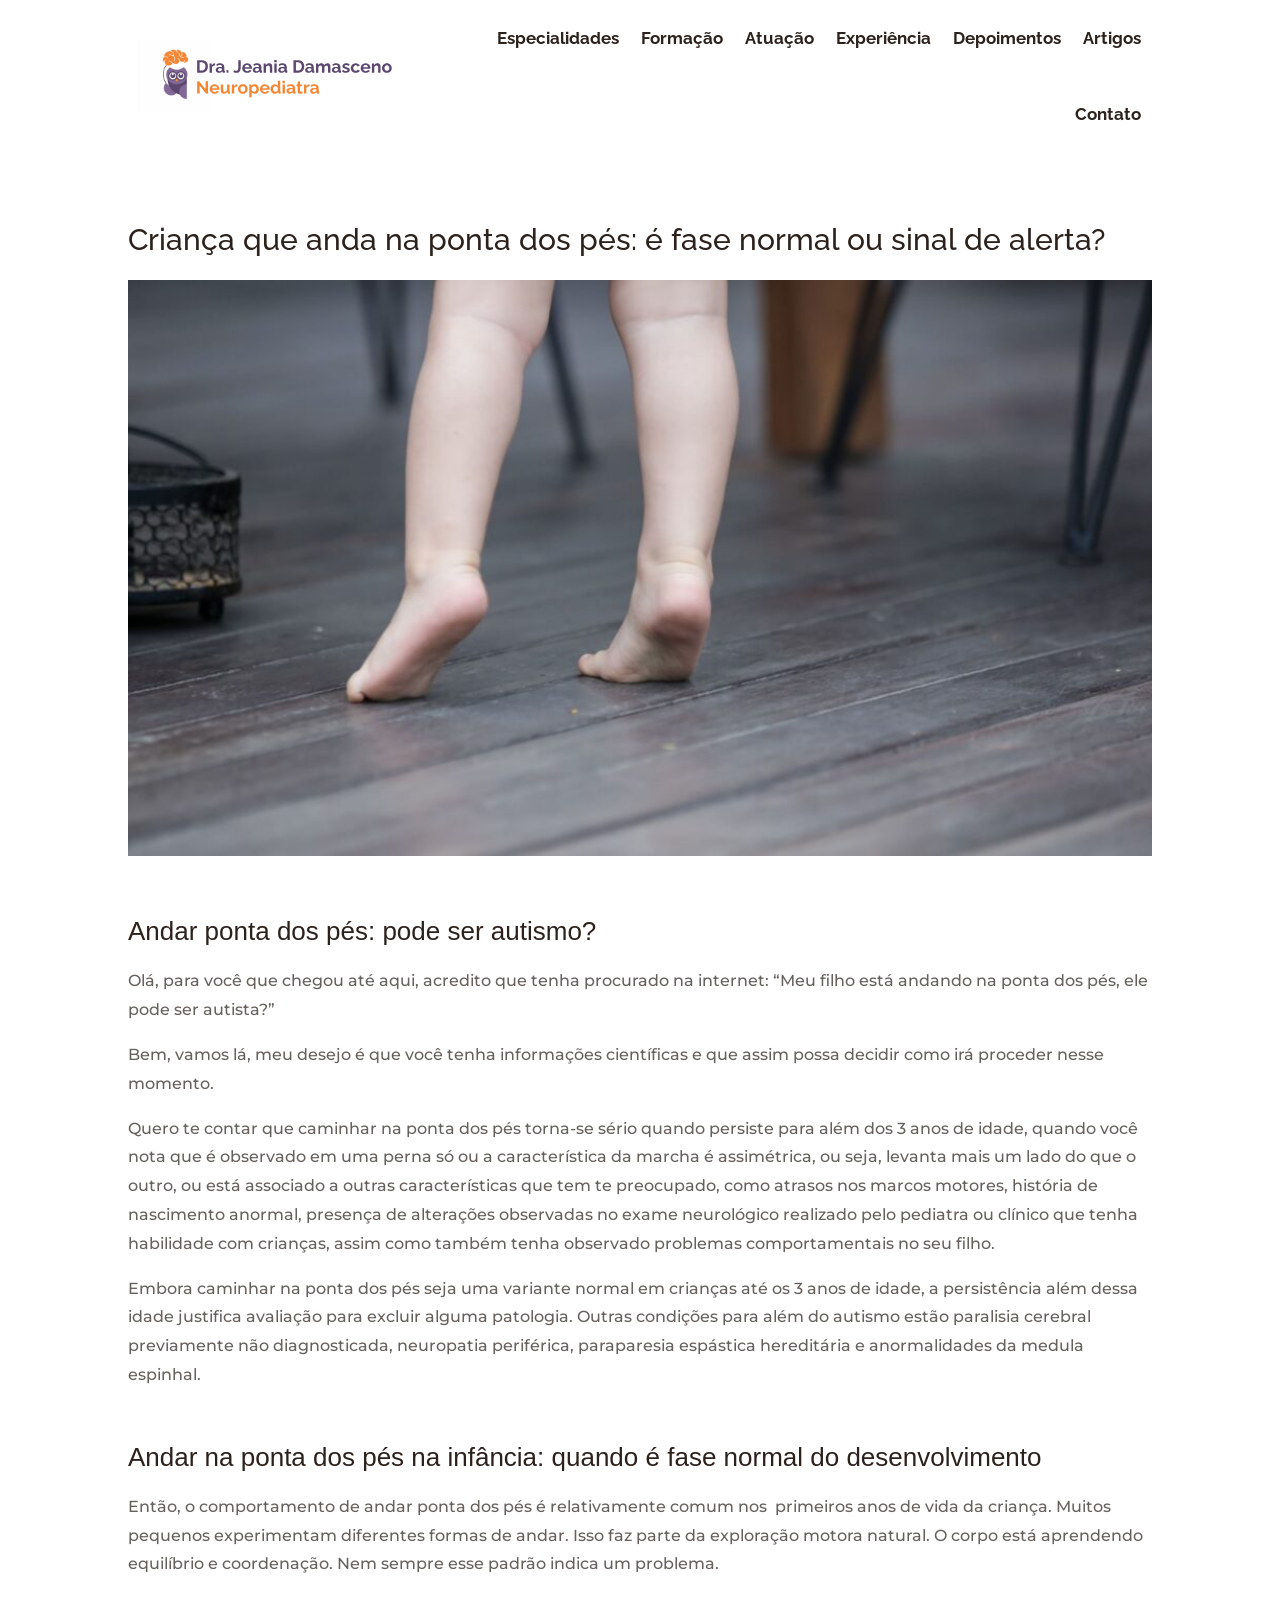
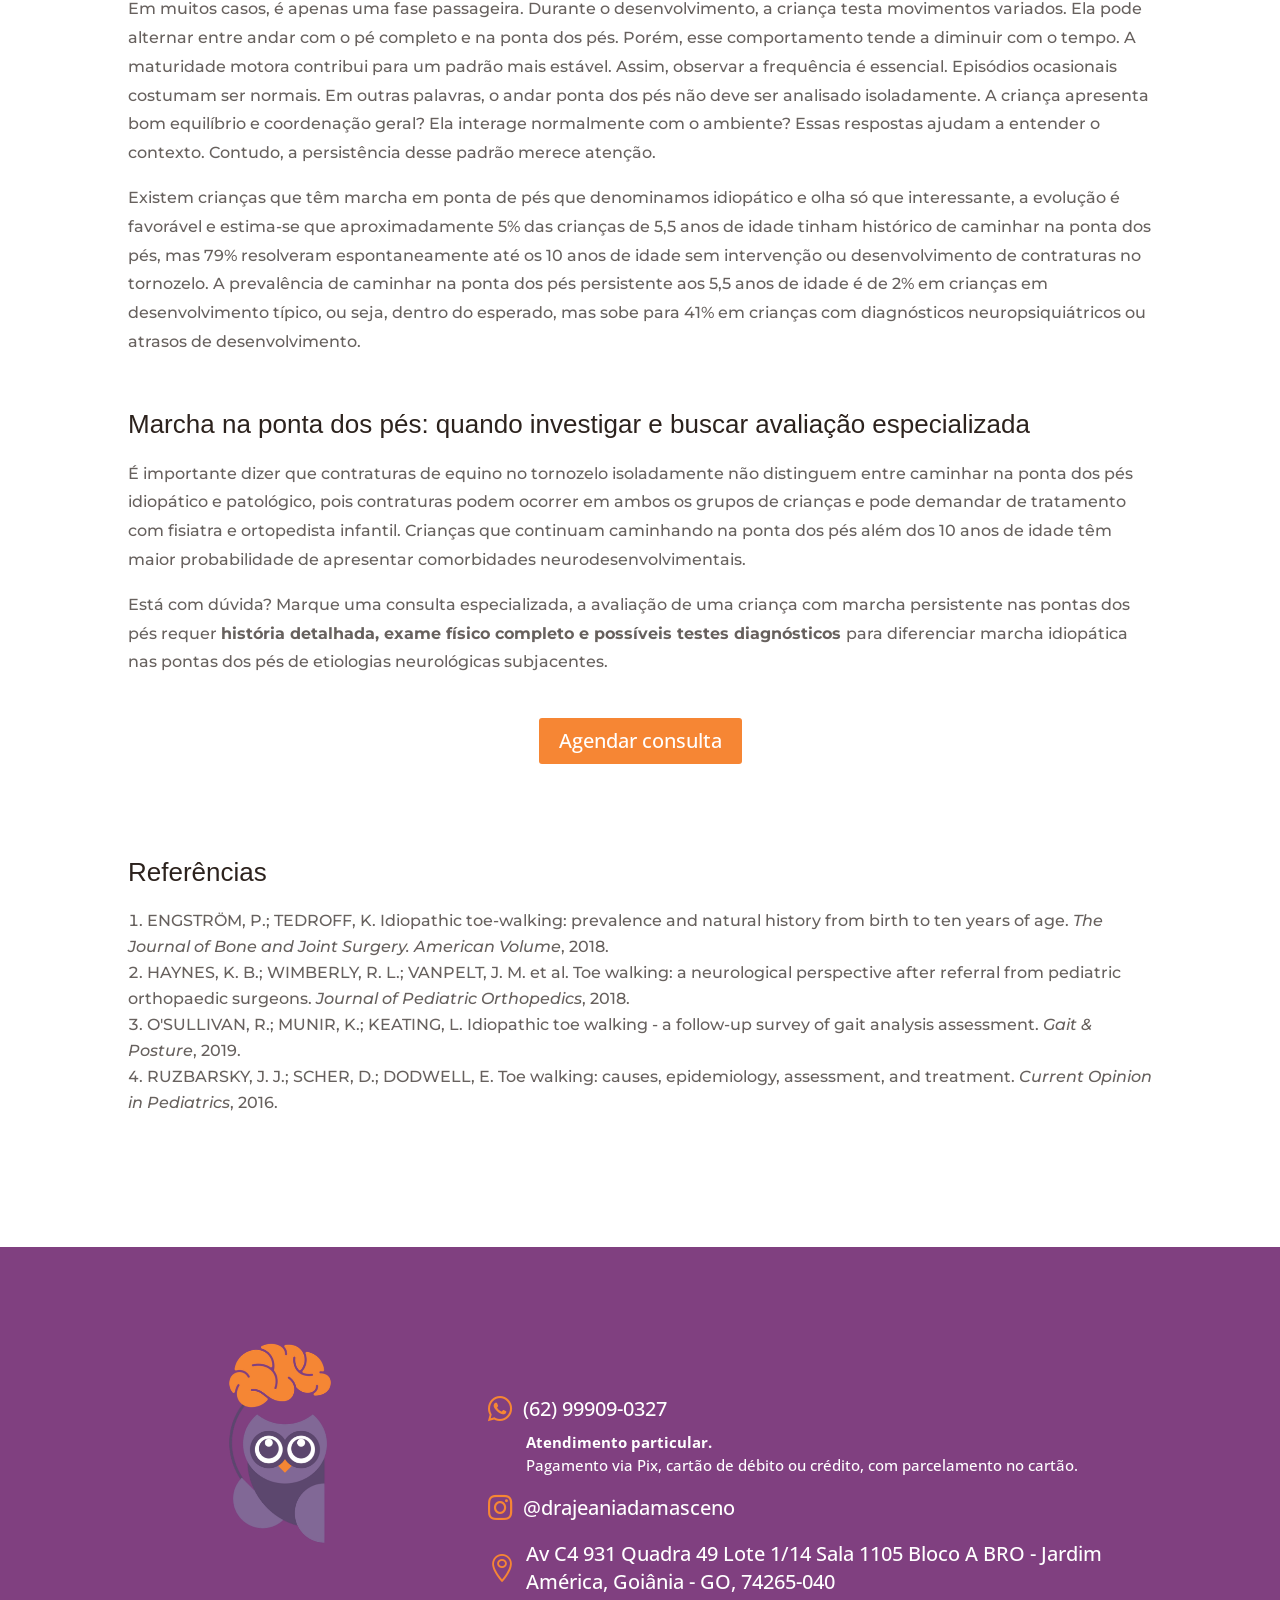
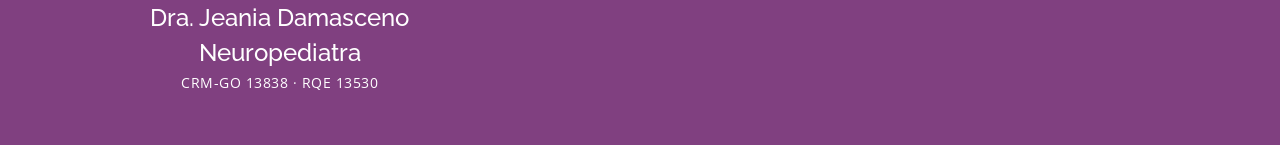
<file: crianca-anda-na-ponta-dos-pes-e-normal-ou-alerta/index.html>
<!DOCTYPE html>
<html lang="pt-BR">
<head><meta charset="UTF-8">
	
<script type="text/javascript">
		document.documentElement.className = 'js';
	</script>
	
	<title>Criança que anda na ponta dos pés: é fase normal ou sinal de alerta? | Dra. Jeania Damasceno</title>
<link rel="preconnect" href="https://fonts.gstatic.com/" crossorigin><meta name="robots" content="max-image-preview:large">
<script type="text/javascript">
			let jqueryParams=[],jQuery=function(r){return jqueryParams=[...jqueryParams,r],jQuery},$=function(r){return jqueryParams=[...jqueryParams,r],$};window.jQuery=jQuery,window.$=jQuery;let customHeadScripts=!1;jQuery.fn=jQuery.prototype={},$.fn=jQuery.prototype={},jQuery.noConflict=function(r){if(window.jQuery)return jQuery=window.jQuery,$=window.jQuery,customHeadScripts=!0,jQuery.noConflict},jQuery.ready=function(r){jqueryParams=[...jqueryParams,r]},$.ready=function(r){jqueryParams=[...jqueryParams,r]},jQuery.load=function(r){jqueryParams=[...jqueryParams,r]},$.load=function(r){jqueryParams=[...jqueryParams,r]},jQuery.fn.ready=function(r){jqueryParams=[...jqueryParams,r]},$.fn.ready=function(r){jqueryParams=[...jqueryParams,r]};</script>

<link rel="stylesheet" href="../assets/css/presets.css">

<link rel="stylesheet" href="../assets/css/base.css">
<link rel="stylesheet" href="../assets/css/artigo.critical.css">
<link rel="preload" href="../assets/css/artigo.dynamic.css" as="style" media="all" onload="this.onload=null;this.rel='stylesheet'">
<meta name="viewport" content="width=device-width, initial-scale=1"><!-- Google Tag Manager -->
<script>(function(w,d,s,l,i){w[l]=w[l]||[];w[l].push({'gtm.start':
new Date().getTime(),event:'gtm.js'});var f=d.getElementsByTagName(s)[0],
j=d.createElement(s),dl=l!='dataLayer'?'&l='+l:'';j.async=true;j.src=
'https://www.googletagmanager.com/gtm.js?id='+i+dl;f.parentNode.insertBefore(j,f);
})(window,document,'script','dataLayer','GTM-TDS8PFR6');</script>
<!-- End Google Tag Manager --><link rel="icon" href="../assets/img/cropped-Carimbo-Jeania-Damasceno-Principal-32x32.png" sizes="32x32">
<link rel="icon" href="../assets/img/cropped-Carimbo-Jeania-Damasceno-Principal-192x192.png" sizes="192x192">
<link rel="apple-touch-icon" href="../assets/img/cropped-Carimbo-Jeania-Damasceno-Principal-180x180.png">
<link rel="stylesheet" href="../assets/css/custom.css"><link rel="stylesheet" href="../assets/css/artigo.modules.css"><link rel="stylesheet" href="../assets/css/blocks.css">
<link rel="stylesheet" href="https://fonts.googleapis.com/css2?family=Raleway:ital,wght@0,100..900;1,100..900&amp;family=Open+Sans:ital,wdth,wght@0,75..100,300..800;1,75..100,300..800&amp;family=Montserrat:ital,wght@0,100..900;1,100..900&amp;subset=latin%2Clatin-ext&amp;display=swap" media="all">

<link rel="stylesheet" href="../assets/css/extras.css">
</head>
<body class="single single-post et-tb-has-template et-tb-has-header et-tb-has-footer et_button_no_icon et_pb_button_helper_class et_cover_background et_pb_gutter et_pb_gutters3 et_pb_pagebuilder_layout et_smooth_scroll et_no_sidebar et-db">
	<div id="page-container">
<div id="et-boc" class="et-boc">
			
		<header class="et-l et-l--header">
			<div class="et_builder_inner_content">
		<div class="et_pb_section_0_tb_header et_pb_section et_section_regular et_flex_section">
<div class="et_pb_row_0_tb_header et_pb_row et_flex_row">
<div class="et_pb_column_0_tb_header et_pb_column et-last-child et_flex_column et_pb_css_mix_blend_mode_passthrough et_flex_column_24_24 et_flex_column_24_24_tablet et_flex_column_24_24_phone">
<div class="et_pb_menu_0_tb_header et_pb_menu et_pb_menu--with-logo et_pb_menu--style-left_aligned et_dropdown_animation_fade et_pb_bg_layout_light et_pb_text_align_right et_pb_text_align_right-tablet et_pb_text_align_right-phone et_pb_module et_flex_module"><div class="et_pb_menu_inner_container et_flex_module"><div class="et_pb_menu__logo-wrap"><div class="et_pb_menu__logo"><a href="../"><img decoding="async" src="../assets/img/logo-horizontal.svg"></a></div></div><div class="et_pb_menu__wrap"><div class="et_pb_menu__menu"><nav class="et-menu-nav"><ul id="menu-main" class="et-menu nav downwards"><li class="menu-item menu-item-home"><a href="../#especialidades">Especialidades</a></li>
<li class="menu-item menu-item-home"><a href="../#formacao">Formação</a></li>
<li class="menu-item menu-item-home"><a href="../#atuacao">Atuação</a></li>
<li class="menu-item menu-item-home"><a href="../#experiencia">Experiência</a></li>
<li class="menu-item menu-item-home"><a href="../#depoimentos">Depoimentos</a></li>
<li class="menu-item menu-item-home"><a href="../#artigos">Artigos</a></li>
<li class="menu-item menu-item-home"><a href="../#contato">Contato</a></li>
</ul></nav></div><div class="et_mobile_nav_menu"><div class="mobile_nav closed"><span class="mobile_menu_bar"></span></div></div></div></div></div>
</div>
</div>
</div>
		</div>
	</header>
	<div id="et-main-area">
	
<div id="main-content">
				<div class="container">
			<div id="content-area" class="clearfix">
				<div id="left-area">
												<article id="" class="et_pb_post post">
											<div class="et_post_meta_wrapper">
							<h1 class="entry-title">Criança que anda na ponta dos pés: é fase normal ou sinal de alerta?</h1>

						<img src="../assets/img/crianca-na-ponta-dos-pes-1080x675.jpg" alt="" width="1080" height="675" srcset="../assets/img/crianca-na-ponta-dos-pes-980x551.jpg 980w, ../assets/img/crianca-na-ponta-dos-pes-480x270.jpg 480w" sizes="(min-width: 0px) and (max-width: 480px) 480px, (min-width: 481px) and (max-width: 980px) 980px, (min-width: 981px) 1080px, 100vw">
												</div>
				
					<div class="entry-content">
					<div class="et-l et-l--post">
			<div class="et_builder_inner_content">
		<div class="et_pb_section_0 et_pb_section et_section_regular et_flex_section">
<div class="et_pb_row_0 et_pb_row et_flex_row">
<div class="et_pb_column_0 et_pb_column et-last-child et_flex_column et_pb_css_mix_blend_mode_passthrough et_flex_column_24_24 et_flex_column_24_24_tablet et_flex_column_24_24_phone">
<div class="et_pb_text_0 et_pb_text et_pb_bg_layout_light et_pb_module et_flex_module preset--module--divi-text--default"><div class="et_pb_text_inner"><h2 data-section-id="m73gua" data-start="227" data-end="296">Andar ponta dos pés: pode ser autismo?</h2>
<p>Olá, para você que chegou até aqui, acredito que tenha procurado na internet: “Meu filho está andando na ponta dos pés, ele pode ser autista?”</p>
<p>Bem, vamos lá, meu desejo é que você tenha informações científicas e que assim possa decidir como irá proceder nesse momento.</p>
<p>Quero te contar que caminhar na ponta dos pés torna-se sério quando persiste para além dos 3 anos de idade, quando você nota que é observado em uma perna só ou a característica da marcha é assimétrica, ou seja, levanta mais um lado do que o outro, ou está associado a outras características que tem te preocupado, como atrasos nos marcos motores, história de nascimento anormal, presença de alterações observadas no exame neurológico realizado pelo pediatra ou clínico que tenha habilidade com crianças, assim como também tenha observado problemas comportamentais no seu filho.<span class="Apple-converted-space"> </span></p>
<p>Embora caminhar na ponta dos pés seja uma variante normal em crianças até os 3 anos de idade, a persistência além dessa idade justifica avaliação para excluir alguma patologia. Outras condições para além do autismo estão paralisia cerebral previamente não diagnosticada, neuropatia periférica, paraparesia espástica hereditária e anormalidades da medula espinhal.<span class="Apple-converted-space"> </span></p>
</div></div>
</div>
</div>
</div>

<div class="et_pb_section_1 et_pb_section et_section_regular et_flex_section">
<div class="et_pb_row_1 et_pb_row et_flex_row">
<div class="et_pb_column_1 et_pb_column et-last-child et_flex_column et_pb_css_mix_blend_mode_passthrough et_flex_column_24_24 et_flex_column_24_24_tablet et_flex_column_24_24_phone">
<div class="et_pb_text_1 et_pb_text et_pb_bg_layout_light et_pb_module et_flex_module preset--module--divi-text--default"><div class="et_pb_text_inner"><h2 data-section-id="1tubbym" data-start="1306" data-end="1370"><span>Andar na ponta dos pés na infância: quando é fase normal do desenvolvimento</span></h2>
<p>Então, o comportamento de andar ponta dos pés é relativamente comum nos<span class="Apple-converted-space">  </span>primeiros anos de vida da criança. Muitos pequenos experimentam diferentes formas de andar. Isso faz parte da exploração motora natural. O corpo está aprendendo equilíbrio e coordenação. Nem sempre esse padrão indica um problema.</p>
<p>Em muitos casos, é apenas uma fase passageira. Durante o desenvolvimento, a criança testa movimentos variados. Ela pode alternar entre andar com o pé completo e na ponta dos pés. Porém, esse comportamento tende a diminuir com o tempo. A maturidade motora contribui para um padrão mais estável. Assim, observar a frequência é essencial. Episódios ocasionais costumam ser normais. Em outras palavras, o andar ponta dos pés não deve ser analisado isoladamente. A criança apresenta bom equilíbrio e coordenação geral? Ela interage normalmente com o ambiente? Essas respostas ajudam a entender o contexto. Contudo, a persistência desse padrão merece atenção.<span class="Apple-converted-space"> </span></p>
<p>Existem crianças que têm marcha em ponta de pés que denominamos idiopático e olha só que interessante, a evolução é favorável e estima-se que aproximadamente 5% das crianças de 5,5 anos de idade tinham histórico de caminhar na ponta dos pés, mas 79% resolveram espontaneamente até os 10 anos de idade sem intervenção ou desenvolvimento de contraturas no tornozelo. A prevalência de caminhar na ponta dos pés persistente aos 5,5 anos de idade é de 2% em crianças em desenvolvimento típico, ou seja, dentro do esperado, mas sobe para 41% em crianças com diagnósticos neuropsiquiátricos ou atrasos de desenvolvimento.<span class="Apple-converted-space"> </span></p>
</div></div>
</div>
</div>
</div>

<div class="et_pb_section_2 et_pb_section et_section_regular et_flex_section">
<div class="et_pb_row_2 et_pb_row et_flex_row">
<div class="et_pb_column_2 et_pb_column et-last-child et_flex_column et_pb_css_mix_blend_mode_passthrough et_flex_column_24_24 et_flex_column_24_24_tablet et_flex_column_24_24_phone">
<div class="et_pb_text_2 et_pb_text et_pb_bg_layout_light et_pb_module et_flex_module preset--module--divi-text--default"><div class="et_pb_text_inner"><h2><span>Marcha na ponta dos pés: quando investigar e buscar avaliação especializada</span></h2>
<p>É importante dizer que contraturas de equino no tornozelo isoladamente não distinguem entre caminhar na ponta dos pés idiopático e patológico, pois contraturas podem ocorrer em ambos os grupos de crianças e pode demandar de tratamento com fisiatra e ortopedista infantil. Crianças que continuam caminhando na ponta dos pés além dos 10 anos de idade têm maior probabilidade de apresentar comorbidades neurodesenvolvimentais.</p>
<p>Está com dúvida? Marque uma consulta especializada, a avaliação de uma criança com marcha persistente nas pontas dos pés requer <b>história detalhada, exame físico completo e possíveis testes diagnósticos </b>para diferenciar marcha idiopática nas pontas dos pés de etiologias neurológicas subjacentes.</p>
</div></div>
</div>
</div>
</div>

<div class="et_pb_section_3 et_pb_section et_section_regular et_flex_section">
<div class="et_pb_row_3 et_pb_row et_flex_row">
<div class="et_pb_column_3 et_pb_column et-last-child et_flex_column et_pb_css_mix_blend_mode_passthrough et_flex_column_24_24 et_flex_column_24_24_tablet et_flex_column_24_24_phone">
<div class="et_pb_module et_pb_button_module_wrapper et_pb_button_0_wrapper preset--module--divi-button--default_wrapper"><a class="et_pb_button_0 et_pb_button et_pb_bg_layout_light et_pb_module et_flex_module preset--module--divi-button--default" href="https://wa.me/5562999090327?text=Oi!%20Li%20o%20artigo%20no%20site%20e%20quero%20saber%20como%20agendar%20uma%20consulta." target="_blank" rel="noopener noreferrer">Agendar consulta</a></div>
</div>
</div>
</div>

<div class="et_pb_section_4 et_pb_section et_section_regular et_flex_section">
<div class="et_pb_row_4 et_pb_row et_flex_row">
<div class="et_pb_column_4 et_pb_column et-last-child et_flex_column et_pb_css_mix_blend_mode_passthrough et_flex_column_24_24 et_flex_column_24_24_tablet et_flex_column_24_24_phone">
<div class="et_pb_text_3 et_pb_text et_pb_bg_layout_light et_pb_module et_flex_module preset--module--divi-text--default"><div class="et_pb_text_inner"><h2><span>Referências</span></h2>
<ol>
<li>ENGSTRÖM, P.; TEDROFF, K. Idiopathic toe-walking: prevalence and natural history from birth to ten years of age. <i>The Journal of Bone and Joint Surgery. American Volume</i>, 2018.</li>
<li>HAYNES, K. B.; WIMBERLY, R. L.; VANPELT, J. M. et al. Toe walking: a neurological perspective after referral from pediatric orthopaedic surgeons. <i>Journal of Pediatric Orthopedics</i>, 2018.</li>
<li>O'SULLIVAN, R.; MUNIR, K.; KEATING, L. Idiopathic toe walking - a follow-up survey of gait analysis assessment. <i>Gait &amp; Posture</i>, 2019.</li>
<li>RUZBARSKY, J. J.; SCHER, D.; DODWELL, E. Toe walking: causes, epidemiology, assessment, and treatment. <i>Current Opinion in Pediatrics</i>, 2016.</li>
</ol>
</div></div>
</div>
</div>
</div>
		</div>
	</div>
						</div>
											<div class="et_post_meta_wrapper">
																					</div>
									</article>

										</div>

							</div>
		</div>
				</div>

	<footer id="contato" class="et-l et-l--footer">
			<div class="et_builder_inner_content">
		<div class="et_pb_section_0_tb_footer et_pb_section et_section_regular et_flex_section"><div class="et_pb_row_0_tb_footer et_pb_row et_flex_row"><div class="et_pb_column_0_tb_footer et_pb_column et_flex_column et_pb_css_mix_blend_mode_passthrough et_flex_column_8_24 et_flex_column_8_24_tablet et_flex_column_24_24_phone"><div class="et_pb_image_0_tb_footer et_pb_image et_pb_module et_flex_module"><span class="et_pb_image_wrap"><img loading="lazy" decoding="async" src="../assets/img/logo-olhos-brancos.png" title="logo-olhos-brancos" width="600" height="600" srcset="../assets/img/logo-olhos-brancos.png 600w, ../assets/img/logo-olhos-brancos-480x480.png 480w" sizes="(min-width: 0px) and (max-width: 480px) 480px, (min-width: 481px) 600px, 100vw"></span></div><div class="et_pb_heading_0_tb_footer et_pb_heading et_pb_module et_flex_module"><div class="et_pb_heading_container"><h1 class="et_pb_module_header">Dra. Jeania Damasceno</h1></div></div><div class="et_pb_heading_1_tb_footer et_pb_heading et_pb_module et_flex_module"><div class="et_pb_heading_container"><h1 class="et_pb_module_header">Neuropediatra</h1></div></div><p class="registro-medico registro-medico--rodape">CRM-GO 13838 · RQE 13530</p></div><div class="et_pb_column_1_tb_footer et_pb_column et-last-child et_flex_column et_pb_css_mix_blend_mode_passthrough et_flex_column_16_24 et_flex_column_16_24_tablet et_flex_column_24_24_phone"><ul class="et_pb_icon_list_0_tb_footer et_pb_icon_list et_pb_module et_flex_module"><li class="et_pb_icon_list_item_0_tb_footer et_pb_icon_list_item et_pb_module et_flex_module"><a class="rodape-link" href="https://wa.me/5562999090327?text=Oi!%20Li%20o%20artigo%20no%20site%20e%20quero%20saber%20como%20agendar%20uma%20consulta."><span class="et-pb-icon"></span><div class="et_pb_icon_list_text">(62) 99909-0327</div></a></li></ul><div class="atendimento-info atendimento-info--rodape"><p>Atendimento particular.</p><p>Pagamento via Pix, cartão de débito ou crédito, com parcelamento no cartão.</p></div><ul class="et_pb_icon_list_1_tb_footer et_pb_icon_list et_pb_module et_flex_module"><li class="et_pb_icon_list_item_1_tb_footer et_pb_icon_list_item et_pb_module et_flex_module"><a class="rodape-link" href="https://www.instagram.com/drajeaniadamasceno/reels/" target="_blank" rel="noopener"><span class="et-pb-icon"></span><div class="et_pb_icon_list_text">@drajeaniadamasceno</div></a></li></ul><ul class="et_pb_icon_list_2_tb_footer et_pb_icon_list et_pb_module et_flex_module"><li class="et_pb_icon_list_item_2_tb_footer et_pb_icon_list_item et_pb_module et_flex_module"><a class="rodape-link" href="https://maps.app.goo.gl/LV842RW8XoxYWZTW6" target="_blank" rel="noopener"><span class="et-pb-icon"></span><div class="et_pb_icon_list_text">Av C4 931 Quadra 49 Lote 1/14 Sala 1105 Bloco A BRO - Jardim América, Goiânia - GO, 74265-040</div></a></li></ul></div></div></div>
		</div>
	</footer>
		</div>

		</div>
		</div>

			<style class="et-vb-global-data et-vb-global-fonts">:root{--et_global_heading_font: 'Raleway';--et_global_body_font: 'Open Sans';--et_global_heading_font_weight: 500;--et_global_body_font_weight: 500;--et_global_body_font_size: 16px;--et_global_body_font_height: 1.8em;}body{line-height:var(--et_global_body_font_height);font-size:var(--et_global_body_font_size);}</style><!-- Google Tag Manager (noscript) -->
<noscript><iframe src="https://www.googletagmanager.com/ns.html?id=GTM-TDS8PFR6" height="0" width="0" style="display:none;visibility:hidden"></iframe></noscript>
<!-- End Google Tag Manager (noscript) --><script src="../assets/js/jquery.js"></script>
<script src="../assets/js/jquery-migrate.js"></script>
<script>
jqueryParams.length&&$.each(jqueryParams,function(e,r){if("function"==typeof r){var n=String(r);n.replace("$","jQuery");var a=new Function("return "+n)();$(document).ready(a)}});

</script>
<script>
var DIVI = {"item_count":"%d Item","items_count":"%d Items"};

</script>
<script src="../assets/js/base.js"></script>
<script src="../assets/js/smoothscroll.js"></script>
<script src="../assets/js/scroll-to-top.js"></script>
<script src="../assets/js/global-functions.js"></script>
<script src="../assets/js/waypoint.js"></script>
<script src="../assets/js/menu.js"></script>
<script>
var diviElementLinkData = [];

</script>
<script src="../assets/js/link.js"></script>
<script src="../assets/js/common.js"></script>
<script>
var et_pb_custom = {"ajaxurl":"","images_uri":"","builder_images_uri":"","et_frontend_nonce":"","subscription_failed":"Please, check the fields below to make sure you entered the correct information.","et_ab_log_nonce":"","fill_message":"Please, fill in the following fields:","contact_error_message":"Please, fix the following errors:","invalid":"Invalid email","captcha":"Captcha","prev":"Prev","previous":"Previous","next":"Next","slider_swipe":"SWIPE \u2192","wrong_captcha":"You entered the wrong number in captcha.","wrong_checkbox":"Checkbox","ignore_waypoints":"no","is_divi_theme_used":"1","widget_search_selector":".widget_search","ab_tests":[],"is_ab_testing_active":"","page_id":"","unique_test_id":"","ab_bounce_rate":"5","is_cache_plugin_active":"no","is_shortcode_tracking":"off","tinymce_uri":"","accent_color":"#804080","waypoints_options":[]};
var et_frontend_scripts = {"builderCssContainerPrefix":"#et-boc","builderCssLayoutPrefix":"#et-boc .et-l"};
var et_builder_utils_params = {"condition":{"diviTheme":true,"extraTheme":false},"scrollLocations":["app","top"],"builderScrollLocations":{"desktop":"app","tablet":"app","phone":"app"},"onloadScrollLocation":"app","builderType":"fe"};

</script>
<script src="../assets/js/frontend.js"></script>
<script>
var diviBreakpointData = {"enabledBreakpoints":[{"order":50,"baseDevice":true,"enable":true,"name":"desktop"},{"order":30,"enable":true,"maxWidth":{"value":"980px","default":980},"name":"tablet"},{"order":10,"enable":true,"maxWidth":{"value":"767px","default":767},"name":"phone"}],"enabledBreakpointNames":["desktop","tablet","phone"],"baseBreakpointName":"desktop"};

</script>
<script src="../assets/js/multi-view.js"></script>
<link rel="stylesheet" href="../assets/css/artigos/crianca-anda-na-ponta-dos-pes-e-normal-ou-alerta.css">	
			<span class="et_pb_scroll_top et-pb-icon"></span>
	</body>
</html>
</file>
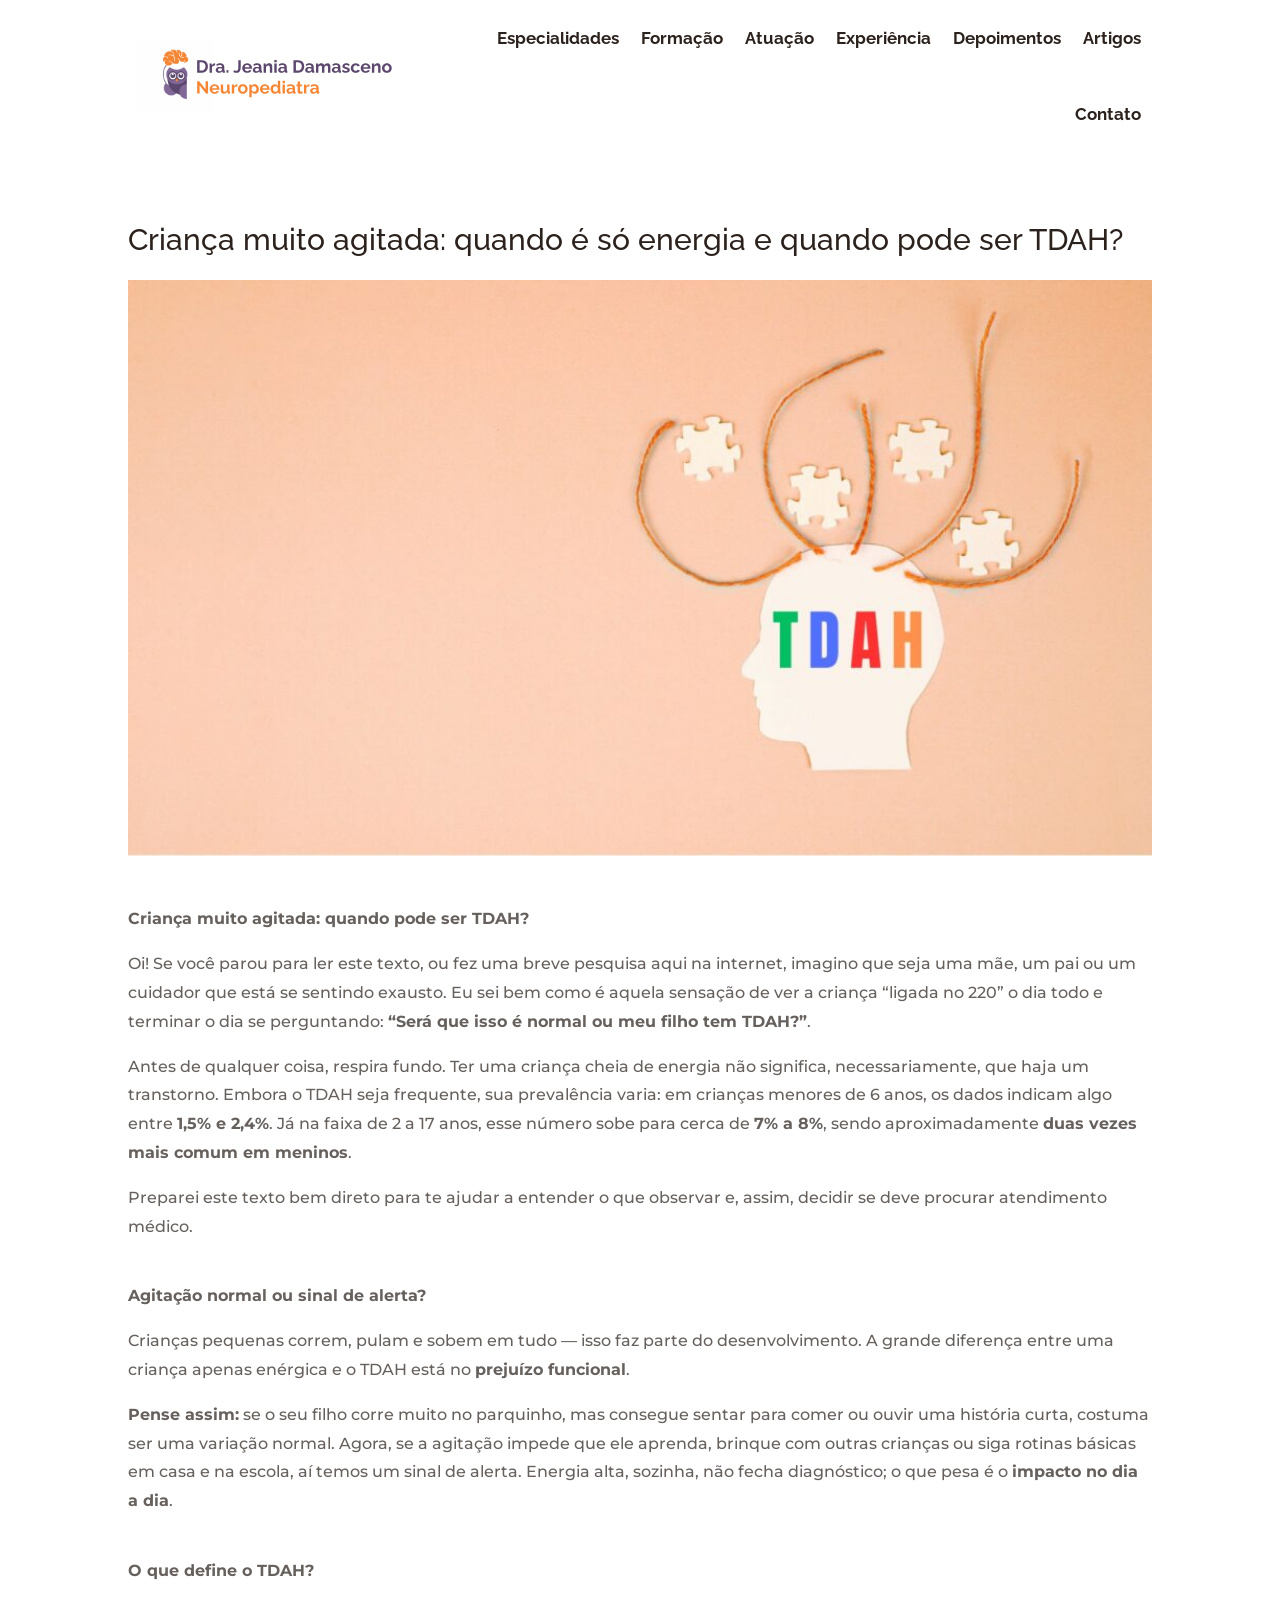
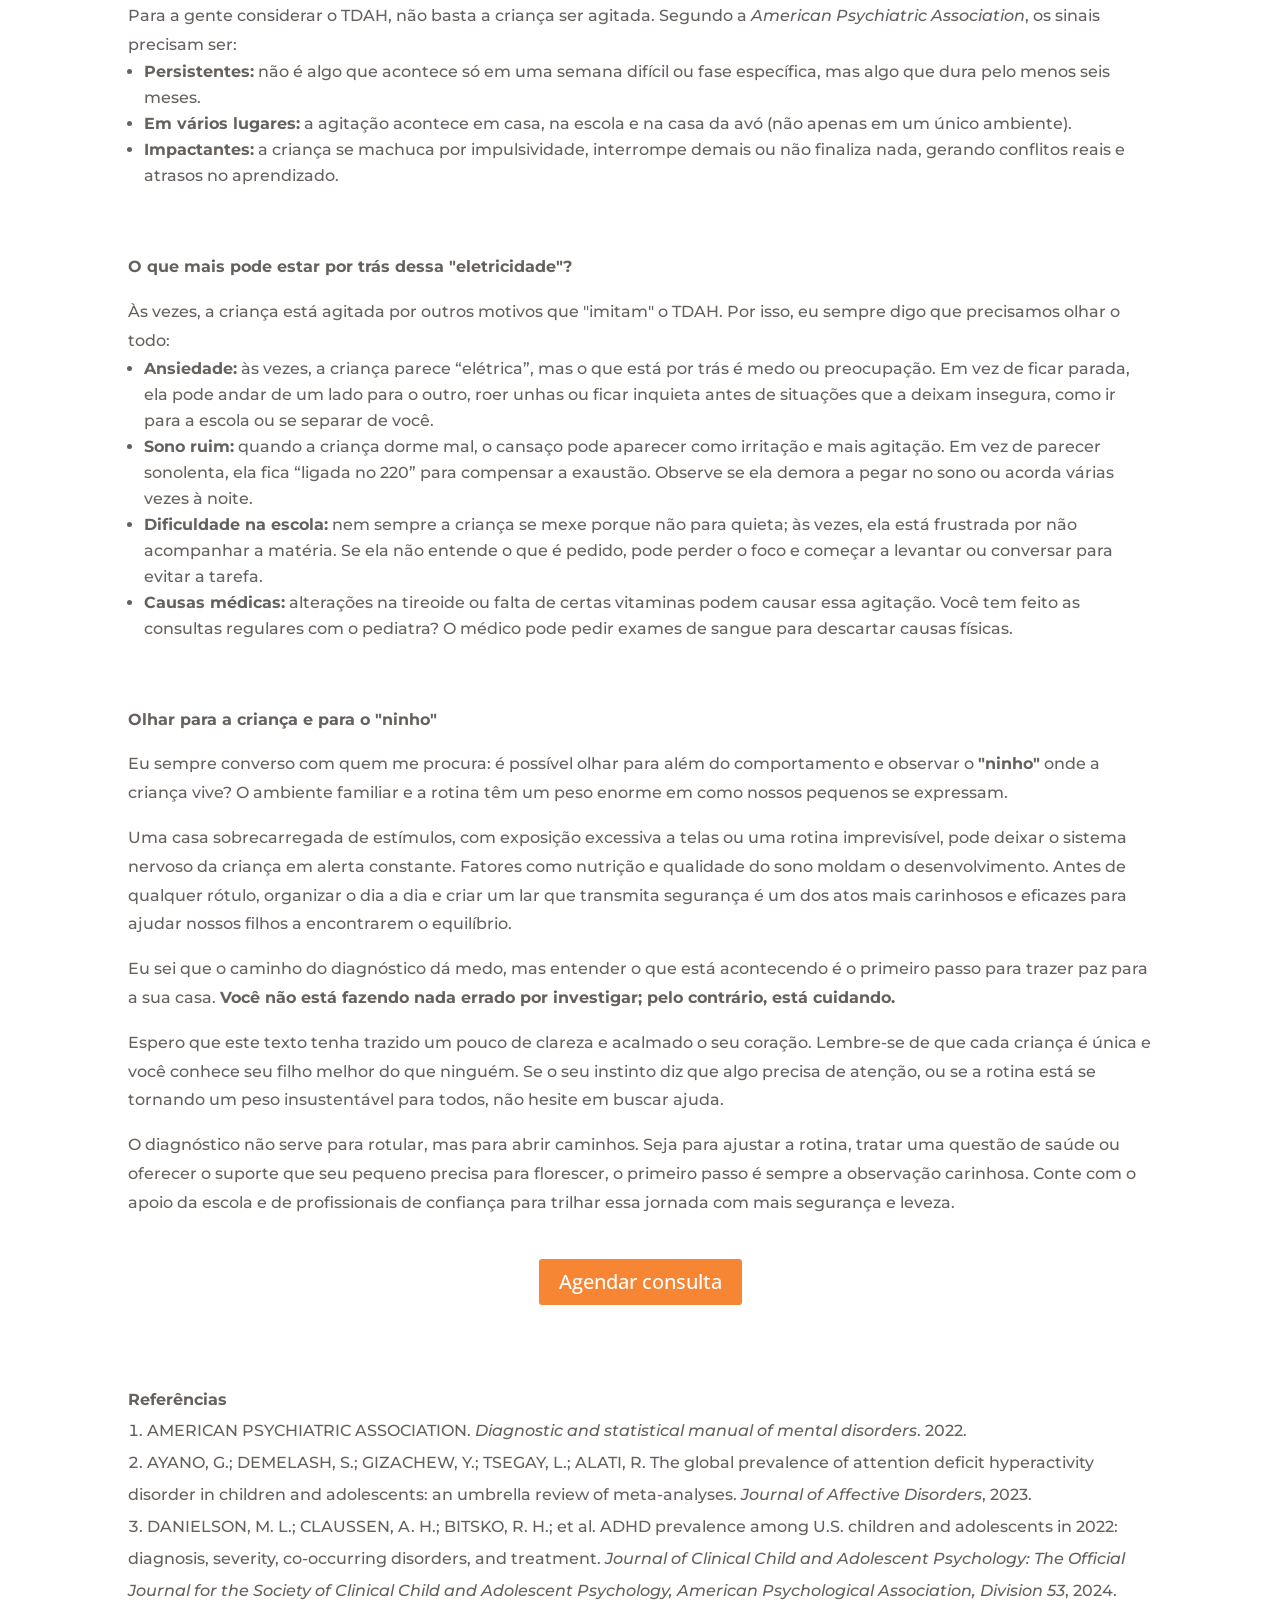
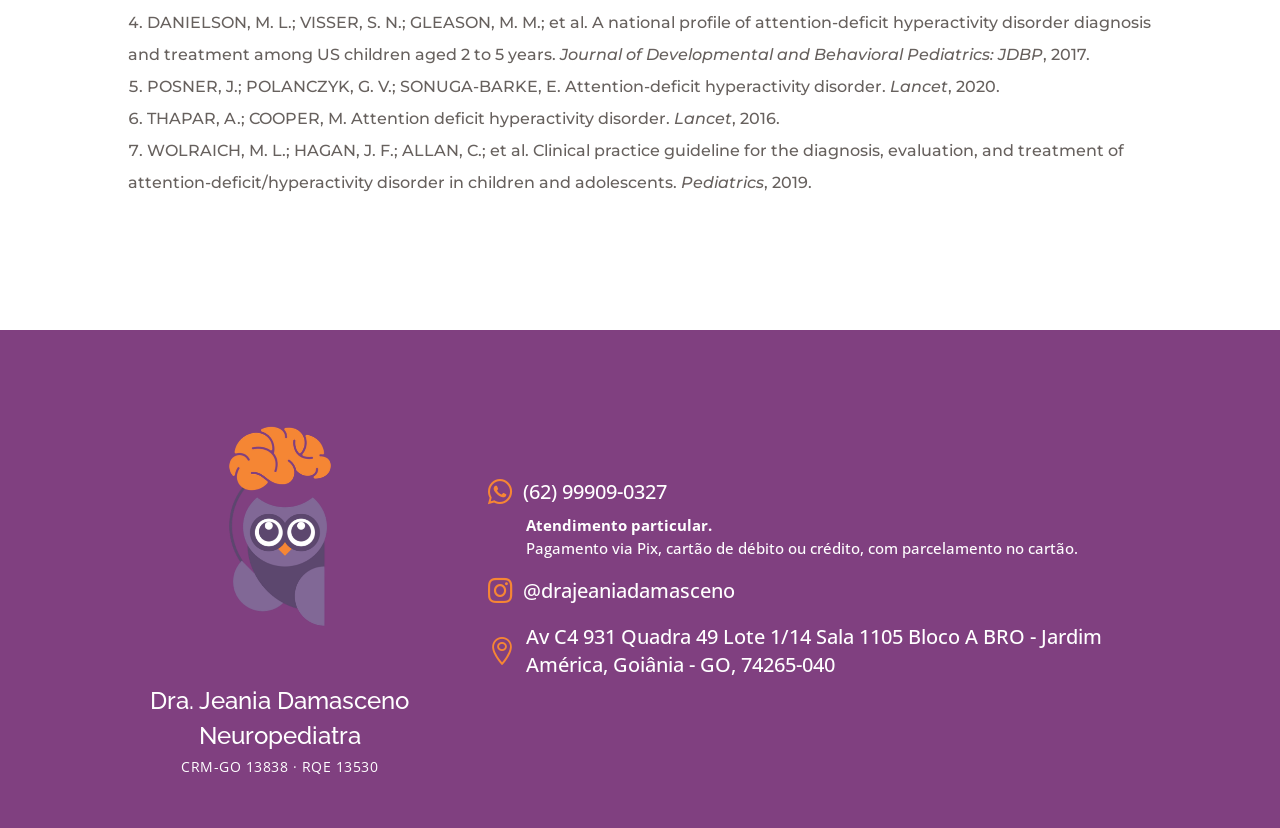
<file: crianca-muito-agitada-quando-e-so-energia-e-quando-pode-ser-tdah/index.html>
<!DOCTYPE html>
<html lang="pt-BR">
<head><meta charset="UTF-8">
	
<script type="text/javascript">
		document.documentElement.className = 'js';
	</script>
	
	<title>Criança muito agitada: quando é só energia e quando pode ser TDAH? | Dra. Jeania Damasceno</title>
<link rel="preconnect" href="https://fonts.gstatic.com/" crossorigin><meta name="robots" content="max-image-preview:large">
<script type="text/javascript">
			let jqueryParams=[],jQuery=function(r){return jqueryParams=[...jqueryParams,r],jQuery},$=function(r){return jqueryParams=[...jqueryParams,r],$};window.jQuery=jQuery,window.$=jQuery;let customHeadScripts=!1;jQuery.fn=jQuery.prototype={},$.fn=jQuery.prototype={},jQuery.noConflict=function(r){if(window.jQuery)return jQuery=window.jQuery,$=window.jQuery,customHeadScripts=!0,jQuery.noConflict},jQuery.ready=function(r){jqueryParams=[...jqueryParams,r]},$.ready=function(r){jqueryParams=[...jqueryParams,r]},jQuery.load=function(r){jqueryParams=[...jqueryParams,r]},$.load=function(r){jqueryParams=[...jqueryParams,r]},jQuery.fn.ready=function(r){jqueryParams=[...jqueryParams,r]},$.fn.ready=function(r){jqueryParams=[...jqueryParams,r]};</script>

<link rel="stylesheet" href="../assets/css/presets.css">

<link rel="stylesheet" href="../assets/css/base.css">
<link rel="stylesheet" href="../assets/css/artigo.critical.css">
<link rel="preload" href="../assets/css/artigo.dynamic.css" as="style" media="all" onload="this.onload=null;this.rel='stylesheet'">
<meta name="viewport" content="width=device-width, initial-scale=1"><!-- Google Tag Manager -->
<script>(function(w,d,s,l,i){w[l]=w[l]||[];w[l].push({'gtm.start':
new Date().getTime(),event:'gtm.js'});var f=d.getElementsByTagName(s)[0],
j=d.createElement(s),dl=l!='dataLayer'?'&l='+l:'';j.async=true;j.src=
'https://www.googletagmanager.com/gtm.js?id='+i+dl;f.parentNode.insertBefore(j,f);
})(window,document,'script','dataLayer','GTM-TDS8PFR6');</script>
<!-- End Google Tag Manager --><link rel="icon" href="../assets/img/cropped-Carimbo-Jeania-Damasceno-Principal-32x32.png" sizes="32x32">
<link rel="icon" href="../assets/img/cropped-Carimbo-Jeania-Damasceno-Principal-192x192.png" sizes="192x192">
<link rel="apple-touch-icon" href="../assets/img/cropped-Carimbo-Jeania-Damasceno-Principal-180x180.png">
<link rel="stylesheet" href="../assets/css/custom.css"><link rel="stylesheet" href="../assets/css/artigo.modules.css"><link rel="stylesheet" href="../assets/css/blocks.css">
<link rel="stylesheet" href="https://fonts.googleapis.com/css2?family=Raleway:ital,wght@0,100..900;1,100..900&amp;family=Open+Sans:ital,wdth,wght@0,75..100,300..800;1,75..100,300..800&amp;family=Montserrat:ital,wght@0,100..900;1,100..900&amp;subset=latin%2Clatin-ext&amp;display=swap" media="all">

<link rel="stylesheet" href="../assets/css/extras.css">
</head>
<body class="single single-post et-tb-has-template et-tb-has-header et-tb-has-footer et_button_no_icon et_pb_button_helper_class et_cover_background et_pb_gutter et_pb_gutters3 et_pb_pagebuilder_layout et_smooth_scroll et_no_sidebar et-db">
	<div id="page-container">
<div id="et-boc" class="et-boc">
			
		<header class="et-l et-l--header">
			<div class="et_builder_inner_content">
		<div class="et_pb_section_0_tb_header et_pb_section et_section_regular et_flex_section">
<div class="et_pb_row_0_tb_header et_pb_row et_flex_row">
<div class="et_pb_column_0_tb_header et_pb_column et-last-child et_flex_column et_pb_css_mix_blend_mode_passthrough et_flex_column_24_24 et_flex_column_24_24_tablet et_flex_column_24_24_phone">
<div class="et_pb_menu_0_tb_header et_pb_menu et_pb_menu--with-logo et_pb_menu--style-left_aligned et_dropdown_animation_fade et_pb_bg_layout_light et_pb_text_align_right et_pb_text_align_right-tablet et_pb_text_align_right-phone et_pb_module et_flex_module"><div class="et_pb_menu_inner_container et_flex_module"><div class="et_pb_menu__logo-wrap"><div class="et_pb_menu__logo"><a href="../"><img decoding="async" src="../assets/img/logo-horizontal.svg"></a></div></div><div class="et_pb_menu__wrap"><div class="et_pb_menu__menu"><nav class="et-menu-nav"><ul id="menu-main" class="et-menu nav downwards"><li class="menu-item menu-item-home"><a href="../#especialidades">Especialidades</a></li>
<li class="menu-item menu-item-home"><a href="../#formacao">Formação</a></li>
<li class="menu-item menu-item-home"><a href="../#atuacao">Atuação</a></li>
<li class="menu-item menu-item-home"><a href="../#experiencia">Experiência</a></li>
<li class="menu-item menu-item-home"><a href="../#depoimentos">Depoimentos</a></li>
<li class="menu-item menu-item-home"><a href="../#artigos">Artigos</a></li>
<li class="menu-item menu-item-home"><a href="../#contato">Contato</a></li>
</ul></nav></div><div class="et_mobile_nav_menu"><div class="mobile_nav closed"><span class="mobile_menu_bar"></span></div></div></div></div></div>
</div>
</div>
</div>
		</div>
	</header>
	<div id="et-main-area">
	
<div id="main-content">
				<div class="container">
			<div id="content-area" class="clearfix">
				<div id="left-area">
												<article id="" class="et_pb_post post">
											<div class="et_post_meta_wrapper">
							<h1 class="entry-title">Criança muito agitada: quando é só energia e quando pode ser TDAH?</h1>

						<img src="../assets/img/tdah-1-1080x675.jpg" alt="" width="1080" height="675" srcset="../assets/img/tdah-1-980x551.jpg 980w, ../assets/img/tdah-1-480x270.jpg 480w" sizes="(min-width: 0px) and (max-width: 480px) 480px, (min-width: 481px) and (max-width: 980px) 980px, (min-width: 981px) 1080px, 100vw">
												</div>
				
					<div class="entry-content">
					<div class="et-l et-l--post">
			<div class="et_builder_inner_content">
		<div class="et_pb_section_0 et_pb_section et_section_regular et_flex_section">
<div class="et_pb_row_0 et_pb_row et_flex_row">
<div class="et_pb_column_0 et_pb_column et-last-child et_flex_column et_pb_css_mix_blend_mode_passthrough et_flex_column_24_24 et_flex_column_24_24_tablet et_flex_column_24_24_phone">
<div class="et_pb_text_0 et_pb_text et_pb_bg_layout_light et_pb_module et_flex_module preset--module--divi-text--default"><div class="et_pb_text_inner"><p><b>Criança muito agitada: quando pode ser TDAH?</b></p>
<p>Oi! Se você parou para ler este texto, ou fez uma breve pesquisa aqui na internet, imagino que seja uma mãe, um pai ou um cuidador que está se sentindo exausto. Eu sei bem como é aquela sensação de ver a criança “ligada no 220” o dia todo e terminar o dia se perguntando: <b>“Será que isso é normal ou meu filho tem TDAH?”</b>.</p>
<p>Antes de qualquer coisa, respira fundo. Ter uma criança cheia de energia não significa, necessariamente, que haja um transtorno. Embora o TDAH seja frequente, sua prevalência varia: em crianças menores de 6 anos, os dados indicam algo entre <b>1,5% e 2,4%</b>. Já na faixa de 2 a 17 anos, esse número sobe para cerca de <b>7% a 8%</b>, sendo aproximadamente <b>duas vezes mais comum em meninos</b>.</p>
<p>Preparei este texto bem direto para te ajudar a entender o que observar e, assim, decidir se deve procurar atendimento médico.</p>
</div></div>
</div>
</div>
</div>

<div class="et_pb_section_1 et_pb_section et_section_regular et_flex_section">
<div class="et_pb_row_1 et_pb_row et_flex_row">
<div class="et_pb_column_1 et_pb_column et-last-child et_flex_column et_pb_css_mix_blend_mode_passthrough et_flex_column_24_24 et_flex_column_24_24_tablet et_flex_column_24_24_phone">
<div class="et_pb_text_1 et_pb_text et_pb_bg_layout_light et_pb_module et_flex_module preset--module--divi-text--default"><div class="et_pb_text_inner"><p><b>Agitação normal ou sinal de alerta?</b></p>
<p>Crianças pequenas correm, pulam e sobem em tudo — isso faz parte do desenvolvimento. A grande diferença entre uma criança apenas enérgica e o TDAH está no <b>prejuízo funcional</b>.</p>
<p><b>Pense assim:</b> se o seu filho corre muito no parquinho, mas consegue sentar para comer ou ouvir uma história curta, costuma ser uma variação normal. Agora, se a agitação impede que ele aprenda, brinque com outras crianças ou siga rotinas básicas em casa e na escola, aí temos um sinal de alerta. Energia alta, sozinha, não fecha diagnóstico; o que pesa é o <b>impacto no dia a dia</b>.</p>
</div></div>
</div>
</div>
</div>

<div class="et_pb_section_2 et_pb_section et_section_regular et_flex_section">
<div class="et_pb_row_2 et_pb_row et_flex_row">
<div class="et_pb_column_2 et_pb_column et-last-child et_flex_column et_pb_css_mix_blend_mode_passthrough et_flex_column_24_24 et_flex_column_24_24_tablet et_flex_column_24_24_phone">
<div class="et_pb_text_2 et_pb_text et_pb_bg_layout_light et_pb_module et_flex_module preset--module--divi-text--default"><div class="et_pb_text_inner"><p><b>O que define o TDAH?</b></p>
<p>Para a gente considerar o TDAH, não basta a criança ser agitada. Segundo a <i>American Psychiatric Association</i>, os sinais precisam ser:</p>
<ul>
<li><b>Persistentes:</b> não é algo que acontece só em uma semana difícil ou fase específica, mas algo que dura pelo menos seis meses.</li>
<li><b>Em vários lugares:</b> a agitação acontece em casa, na escola e na casa da avó (não apenas em um único ambiente).</li>
<li><b>Impactantes:</b> a criança se machuca por impulsividade, interrompe demais ou não finaliza nada, gerando conflitos reais e atrasos no aprendizado.</li>
</ul>
</div></div>
</div>
</div>
</div>

<div class="et_pb_section_3 et_pb_section et_section_regular et_flex_section">
<div class="et_pb_row_3 et_pb_row et_flex_row">
<div class="et_pb_column_3 et_pb_column et-last-child et_flex_column et_pb_css_mix_blend_mode_passthrough et_flex_column_24_24 et_flex_column_24_24_tablet et_flex_column_24_24_phone">
<div class="et_pb_text_3 et_pb_text et_pb_bg_layout_light et_pb_module et_flex_module preset--module--divi-text--default"><div class="et_pb_text_inner"><p><b>O que mais pode estar por trás dessa "eletricidade"?</b></p>
<p>Às vezes, a criança está agitada por outros motivos que "imitam" o TDAH. Por isso, eu sempre digo que precisamos olhar o todo:</p>
<ul>
<li><b>Ansiedade:</b> às vezes, a criança parece “elétrica”, mas o que está por trás é medo ou preocupação. Em vez de ficar parada, ela pode andar de um lado para o outro, roer unhas ou ficar inquieta antes de situações que a deixam insegura, como ir para a escola ou se separar de você.</li>
<li><b>Sono ruim:</b> quando a criança dorme mal, o cansaço pode aparecer como irritação e mais agitação. Em vez de parecer sonolenta, ela fica “ligada no 220” para compensar a exaustão. Observe se ela demora a pegar no sono ou acorda várias vezes à noite.</li>
<li><b>Dificuldade na escola:</b> nem sempre a criança se mexe porque não para quieta; às vezes, ela está frustrada por não acompanhar a matéria. Se ela não entende o que é pedido, pode perder o foco e começar a levantar ou conversar para evitar a tarefa.</li>
<li><b>Causas médicas:</b> alterações na tireoide ou falta de certas vitaminas podem causar essa agitação. Você tem feito as consultas regulares com o pediatra? O médico pode pedir exames de sangue para descartar causas físicas.</li>
</ul>
</div></div>
</div>
</div>
</div>

<div class="et_pb_section_4 et_pb_section et_section_regular et_flex_section">
<div class="et_pb_row_4 et_pb_row et_flex_row">
<div class="et_pb_column_4 et_pb_column et-last-child et_flex_column et_pb_css_mix_blend_mode_passthrough et_flex_column_24_24 et_flex_column_24_24_tablet et_flex_column_24_24_phone">
<div class="et_pb_text_4 et_pb_text et_pb_bg_layout_light et_pb_module et_flex_module preset--module--divi-text--default"><div class="et_pb_text_inner"><p><b>Olhar para a criança e para o "ninho"</b></p>
<p>Eu sempre converso com quem me procura: é possível olhar para além do comportamento e observar o <b>"ninho"</b> onde a criança vive? O ambiente familiar e a rotina têm um peso enorme em como nossos pequenos se expressam.</p>
<p>Uma casa sobrecarregada de estímulos, com exposição excessiva a telas ou uma rotina imprevisível, pode deixar o sistema nervoso da criança em alerta constante. Fatores como nutrição e qualidade do sono moldam o desenvolvimento. Antes de qualquer rótulo, organizar o dia a dia e criar um lar que transmita segurança é um dos atos mais carinhosos e eficazes para ajudar nossos filhos a encontrarem o equilíbrio.</p>
<p>Eu sei que o caminho do diagnóstico dá medo, mas entender o que está acontecendo é o primeiro passo para trazer paz para a sua casa. <b>Você não está fazendo nada errado por investigar; pelo contrário, está cuidando.</b></p>
<p>Espero que este texto tenha trazido um pouco de clareza e acalmado o seu coração. Lembre-se de que cada criança é única e você conhece seu filho melhor do que ninguém. Se o seu instinto diz que algo precisa de atenção, ou se a rotina está se tornando um peso insustentável para todos, não hesite em buscar ajuda.</p>
<p>O diagnóstico não serve para rotular, mas para abrir caminhos. Seja para ajustar a rotina, tratar uma questão de saúde ou oferecer o suporte que seu pequeno precisa para florescer, o primeiro passo é sempre a observação carinhosa. Conte com o apoio da escola e de profissionais de confiança para trilhar essa jornada com mais segurança e leveza.</p>
</div></div>
</div>
</div>
</div>

<div class="et_pb_section_5 et_pb_section et_section_regular et_flex_section">
<div class="et_pb_row_5 et_pb_row et_flex_row">
<div class="et_pb_column_5 et_pb_column et-last-child et_flex_column et_pb_css_mix_blend_mode_passthrough et_flex_column_24_24 et_flex_column_24_24_tablet et_flex_column_24_24_phone">
<div class="et_pb_module et_pb_button_module_wrapper et_pb_button_0_wrapper preset--module--divi-button--default_wrapper"><a class="et_pb_button_0 et_pb_button et_pb_bg_layout_light et_pb_module et_flex_module preset--module--divi-button--default" href="https://wa.me/5562999090327?text=Oi!%20Li%20o%20artigo%20no%20site%20e%20quero%20saber%20como%20agendar%20uma%20consulta." target="_blank" rel="noopener noreferrer">Agendar consulta</a></div>
</div>
</div>
</div>

<div class="et_pb_section_6 et_pb_section et_section_regular et_flex_section">
<div class="et_pb_row_6 et_pb_row et_flex_row">
<div class="et_pb_column_6 et_pb_column et-last-child et_flex_column et_pb_css_mix_blend_mode_passthrough et_flex_column_24_24 et_flex_column_24_24_tablet et_flex_column_24_24_phone">
<div class="et_pb_text_5 et_pb_text et_pb_bg_layout_light et_pb_module et_flex_module preset--module--divi-text--default"><div class="et_pb_text_inner"><p><strong>Referências</strong></p>
<ol>
<li>AMERICAN PSYCHIATRIC ASSOCIATION. <i>Diagnostic and statistical manual of mental disorders</i>. 2022.</li>
<li>AYANO, G.; DEMELASH, S.; GIZACHEW, Y.; TSEGAY, L.; ALATI, R. The global prevalence of attention deficit hyperactivity disorder in children and adolescents: an umbrella review of meta-analyses. <i>Journal of Affective Disorders</i>, 2023.</li>
<li>DANIELSON, M. L.; CLAUSSEN, A. H.; BITSKO, R. H.; et al. ADHD prevalence among U.S. children and adolescents in 2022: diagnosis, severity, co-occurring disorders, and treatment. <i>Journal of Clinical Child and Adolescent Psychology: The Official Journal for the Society of Clinical Child and Adolescent Psychology, American Psychological Association, Division 53</i>, 2024.</li>
<li>DANIELSON, M. L.; VISSER, S. N.; GLEASON, M. M.; et al. A national profile of attention-deficit hyperactivity disorder diagnosis and treatment among US children aged 2 to 5 years. <i>Journal of Developmental and Behavioral Pediatrics: JDBP</i>, 2017.</li>
<li>POSNER, J.; POLANCZYK, G. V.; SONUGA-BARKE, E. Attention-deficit hyperactivity disorder. <i>Lancet</i>, 2020.</li>
<li>THAPAR, A.; COOPER, M. Attention deficit hyperactivity disorder. <i>Lancet</i>, 2016.</li>
<li>WOLRAICH, M. L.; HAGAN, J. F.; ALLAN, C.; et al. Clinical practice guideline for the diagnosis, evaluation, and treatment of attention-deficit/hyperactivity disorder in children and adolescents. <i>Pediatrics</i>, 2019.</li>
</ol>
</div></div>
</div>
</div>
</div>
		</div>
	</div>
						</div>
											<div class="et_post_meta_wrapper">
																					</div>
									</article>

										</div>

							</div>
		</div>
				</div>

	<footer id="contato" class="et-l et-l--footer">
			<div class="et_builder_inner_content">
		<div class="et_pb_section_0_tb_footer et_pb_section et_section_regular et_flex_section"><div class="et_pb_row_0_tb_footer et_pb_row et_flex_row"><div class="et_pb_column_0_tb_footer et_pb_column et_flex_column et_pb_css_mix_blend_mode_passthrough et_flex_column_8_24 et_flex_column_8_24_tablet et_flex_column_24_24_phone"><div class="et_pb_image_0_tb_footer et_pb_image et_pb_module et_flex_module"><span class="et_pb_image_wrap"><img loading="lazy" decoding="async" src="../assets/img/logo-olhos-brancos.png" title="logo-olhos-brancos" width="600" height="600" srcset="../assets/img/logo-olhos-brancos.png 600w, ../assets/img/logo-olhos-brancos-480x480.png 480w" sizes="(min-width: 0px) and (max-width: 480px) 480px, (min-width: 481px) 600px, 100vw"></span></div><div class="et_pb_heading_0_tb_footer et_pb_heading et_pb_module et_flex_module"><div class="et_pb_heading_container"><h1 class="et_pb_module_header">Dra. Jeania Damasceno</h1></div></div><div class="et_pb_heading_1_tb_footer et_pb_heading et_pb_module et_flex_module"><div class="et_pb_heading_container"><h1 class="et_pb_module_header">Neuropediatra</h1></div></div><p class="registro-medico registro-medico--rodape">CRM-GO 13838 · RQE 13530</p></div><div class="et_pb_column_1_tb_footer et_pb_column et-last-child et_flex_column et_pb_css_mix_blend_mode_passthrough et_flex_column_16_24 et_flex_column_16_24_tablet et_flex_column_24_24_phone"><ul class="et_pb_icon_list_0_tb_footer et_pb_icon_list et_pb_module et_flex_module"><li class="et_pb_icon_list_item_0_tb_footer et_pb_icon_list_item et_pb_module et_flex_module"><a class="rodape-link" href="https://wa.me/5562999090327?text=Oi!%20Li%20o%20artigo%20no%20site%20e%20quero%20saber%20como%20agendar%20uma%20consulta."><span class="et-pb-icon"></span><div class="et_pb_icon_list_text">(62) 99909-0327</div></a></li></ul><div class="atendimento-info atendimento-info--rodape"><p>Atendimento particular.</p><p>Pagamento via Pix, cartão de débito ou crédito, com parcelamento no cartão.</p></div><ul class="et_pb_icon_list_1_tb_footer et_pb_icon_list et_pb_module et_flex_module"><li class="et_pb_icon_list_item_1_tb_footer et_pb_icon_list_item et_pb_module et_flex_module"><a class="rodape-link" href="https://www.instagram.com/drajeaniadamasceno/reels/" target="_blank" rel="noopener"><span class="et-pb-icon"></span><div class="et_pb_icon_list_text">@drajeaniadamasceno</div></a></li></ul><ul class="et_pb_icon_list_2_tb_footer et_pb_icon_list et_pb_module et_flex_module"><li class="et_pb_icon_list_item_2_tb_footer et_pb_icon_list_item et_pb_module et_flex_module"><a class="rodape-link" href="https://maps.app.goo.gl/LV842RW8XoxYWZTW6" target="_blank" rel="noopener"><span class="et-pb-icon"></span><div class="et_pb_icon_list_text">Av C4 931 Quadra 49 Lote 1/14 Sala 1105 Bloco A BRO - Jardim América, Goiânia - GO, 74265-040</div></a></li></ul></div></div></div>
		</div>
	</footer>
		</div>

		</div>
		</div>

			<style class="et-vb-global-data et-vb-global-fonts">:root{--et_global_heading_font: 'Raleway';--et_global_body_font: 'Open Sans';--et_global_heading_font_weight: 500;--et_global_body_font_weight: 500;--et_global_body_font_size: 16px;--et_global_body_font_height: 1.8em;}body{line-height:var(--et_global_body_font_height);font-size:var(--et_global_body_font_size);}</style><!-- Google Tag Manager (noscript) -->
<noscript><iframe src="https://www.googletagmanager.com/ns.html?id=GTM-TDS8PFR6" height="0" width="0" style="display:none;visibility:hidden"></iframe></noscript>
<!-- End Google Tag Manager (noscript) --><script src="../assets/js/jquery.js"></script>
<script src="../assets/js/jquery-migrate.js"></script>
<script>
jqueryParams.length&&$.each(jqueryParams,function(e,r){if("function"==typeof r){var n=String(r);n.replace("$","jQuery");var a=new Function("return "+n)();$(document).ready(a)}});

</script>
<script>
var DIVI = {"item_count":"%d Item","items_count":"%d Items"};

</script>
<script src="../assets/js/base.js"></script>
<script src="../assets/js/smoothscroll.js"></script>
<script src="../assets/js/scroll-to-top.js"></script>
<script src="../assets/js/global-functions.js"></script>
<script src="../assets/js/waypoint.js"></script>
<script src="../assets/js/menu.js"></script>
<script>
var diviElementLinkData = [];

</script>
<script src="../assets/js/link.js"></script>
<script src="../assets/js/common.js"></script>
<script>
var et_pb_custom = {"ajaxurl":"","images_uri":"","builder_images_uri":"","et_frontend_nonce":"","subscription_failed":"Please, check the fields below to make sure you entered the correct information.","et_ab_log_nonce":"","fill_message":"Please, fill in the following fields:","contact_error_message":"Please, fix the following errors:","invalid":"Invalid email","captcha":"Captcha","prev":"Prev","previous":"Previous","next":"Next","slider_swipe":"SWIPE \u2192","wrong_captcha":"You entered the wrong number in captcha.","wrong_checkbox":"Checkbox","ignore_waypoints":"no","is_divi_theme_used":"1","widget_search_selector":".widget_search","ab_tests":[],"is_ab_testing_active":"","page_id":"","unique_test_id":"","ab_bounce_rate":"5","is_cache_plugin_active":"no","is_shortcode_tracking":"off","tinymce_uri":"","accent_color":"#804080","waypoints_options":[]};
var et_frontend_scripts = {"builderCssContainerPrefix":"#et-boc","builderCssLayoutPrefix":"#et-boc .et-l"};
var et_builder_utils_params = {"condition":{"diviTheme":true,"extraTheme":false},"scrollLocations":["app","top"],"builderScrollLocations":{"desktop":"app","tablet":"app","phone":"app"},"onloadScrollLocation":"app","builderType":"fe"};

</script>
<script src="../assets/js/frontend.js"></script>
<script>
var diviBreakpointData = {"enabledBreakpoints":[{"order":50,"baseDevice":true,"enable":true,"name":"desktop"},{"order":30,"enable":true,"maxWidth":{"value":"980px","default":980},"name":"tablet"},{"order":10,"enable":true,"maxWidth":{"value":"767px","default":767},"name":"phone"}],"enabledBreakpointNames":["desktop","tablet","phone"],"baseBreakpointName":"desktop"};

</script>
<script src="../assets/js/multi-view.js"></script>
<link rel="stylesheet" href="../assets/css/artigos/crianca-muito-agitada-quando-e-so-energia-e-quando-pode-ser-tdah.css">	
			<span class="et_pb_scroll_top et-pb-icon"></span>
	</body>
</html>
</file>
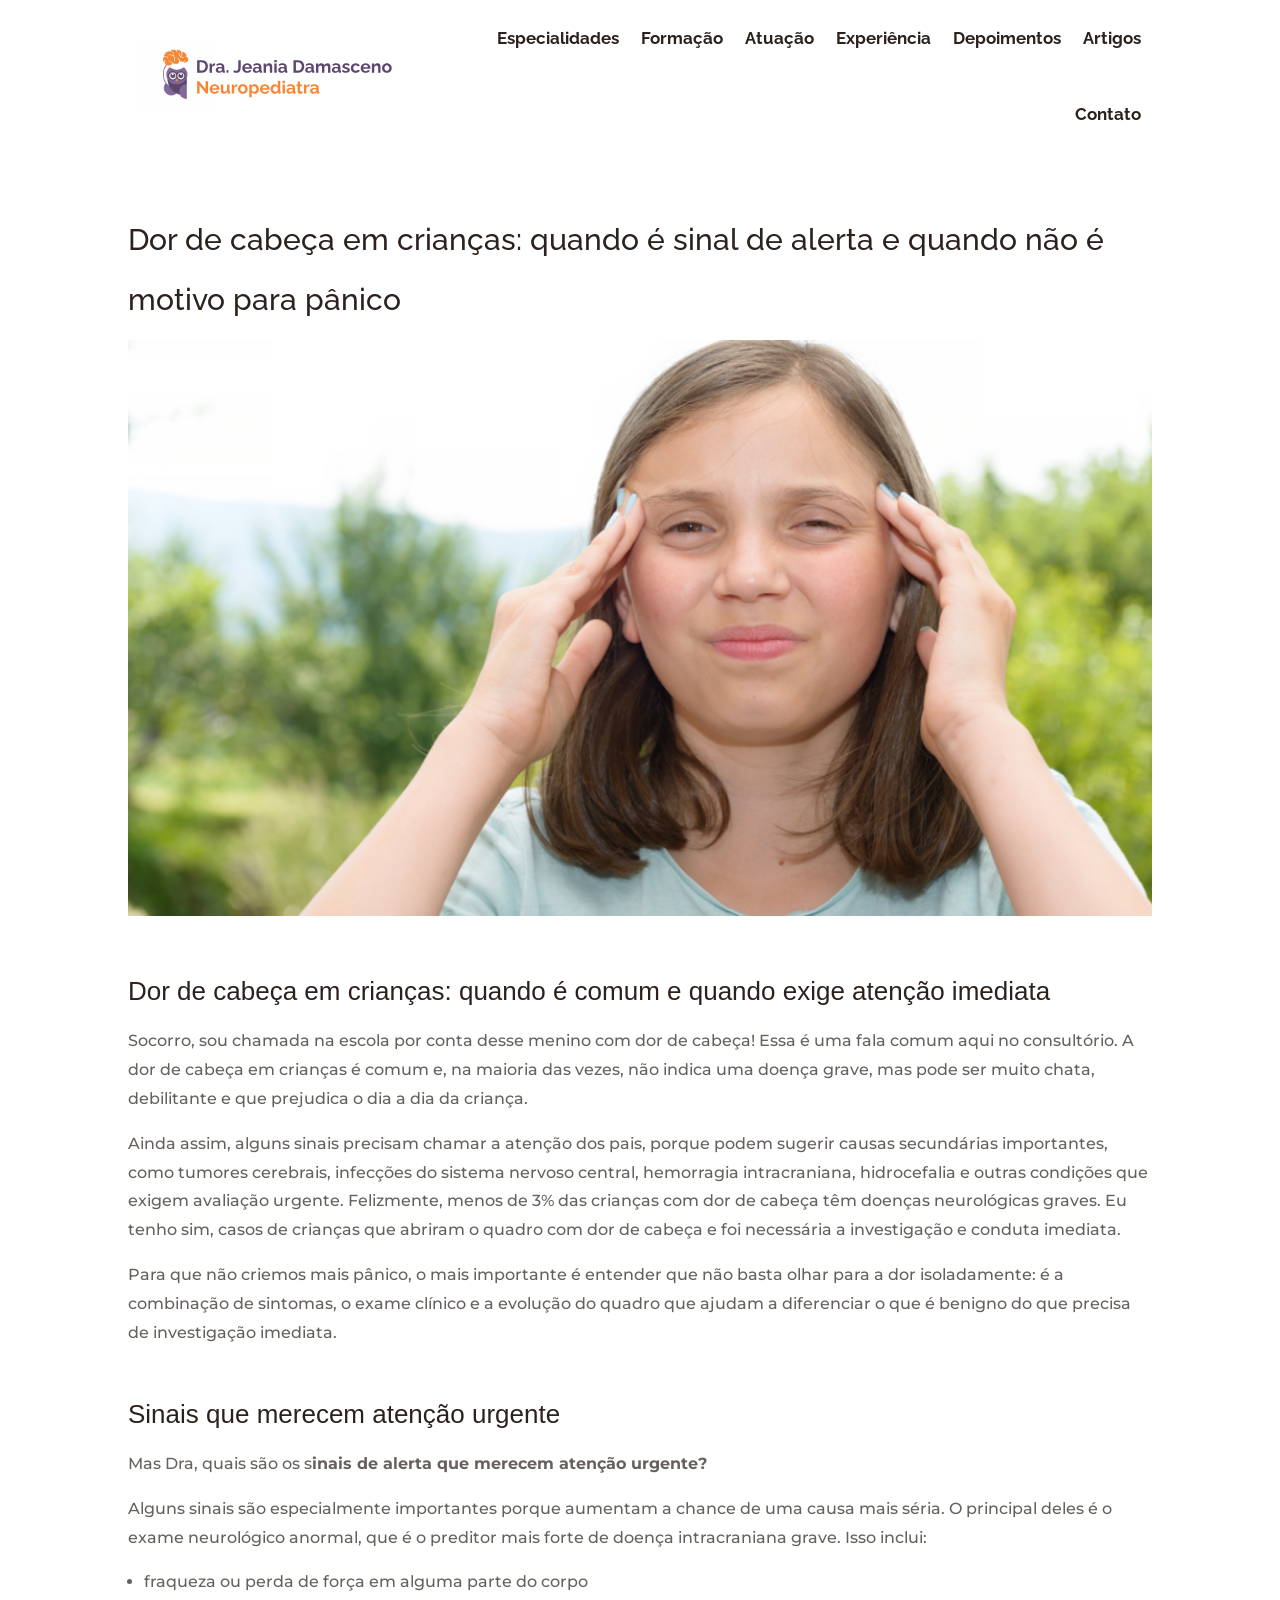
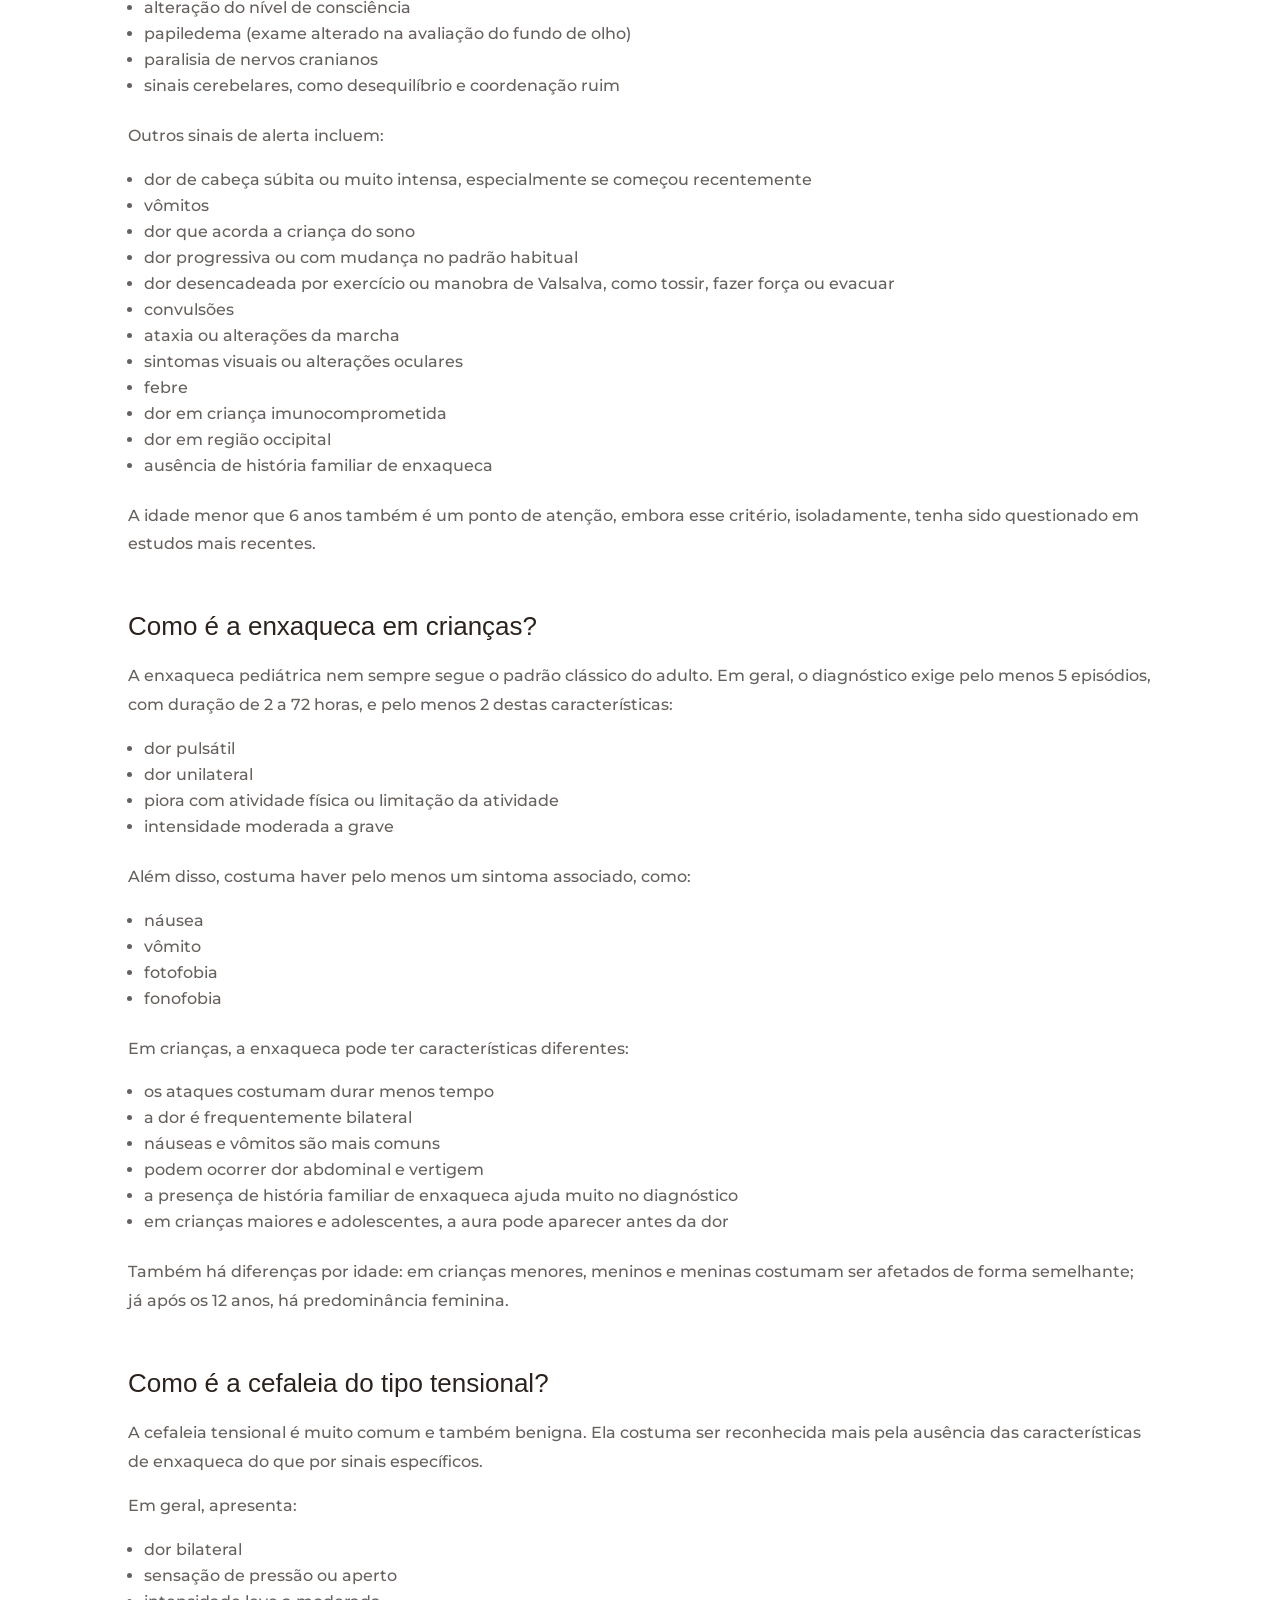
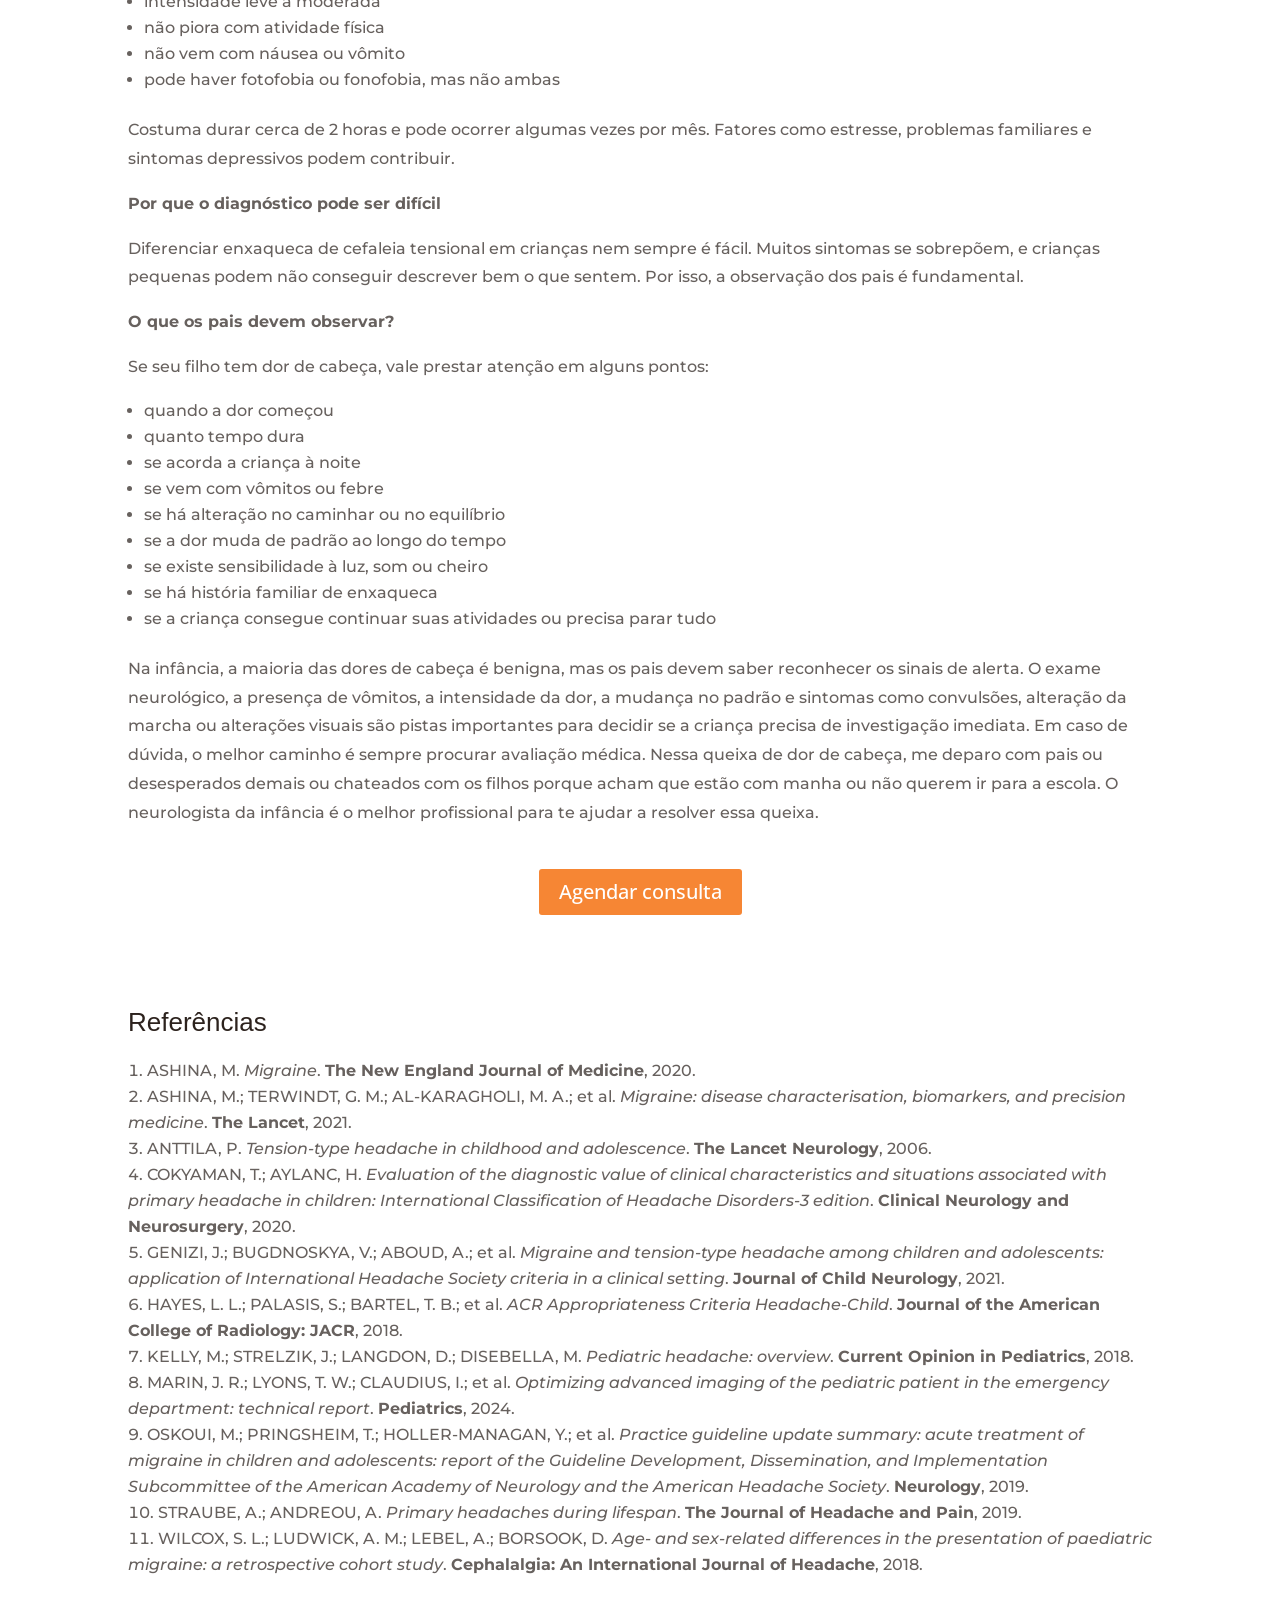
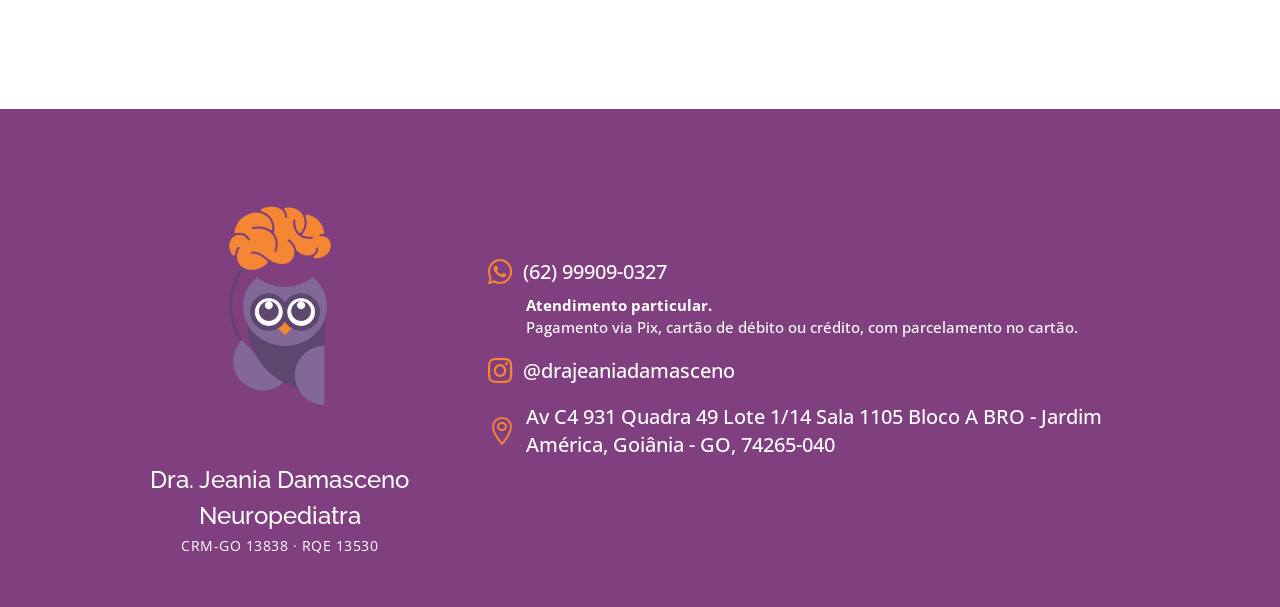
<file: dor-de-cabeca-em-criancas-sinal-de-alerta-ou-nao/index.html>
<!DOCTYPE html>
<html lang="pt-BR">
<head><meta charset="UTF-8">
	
<script type="text/javascript">
		document.documentElement.className = 'js';
	</script>
	
	<title>Dor de cabeça em crianças: quando é sinal de alerta e quando não é motivo para pânico | Dra. Jeania Damasceno</title>
<link rel="preconnect" href="https://fonts.gstatic.com/" crossorigin><meta name="robots" content="max-image-preview:large">
<script type="text/javascript">
			let jqueryParams=[],jQuery=function(r){return jqueryParams=[...jqueryParams,r],jQuery},$=function(r){return jqueryParams=[...jqueryParams,r],$};window.jQuery=jQuery,window.$=jQuery;let customHeadScripts=!1;jQuery.fn=jQuery.prototype={},$.fn=jQuery.prototype={},jQuery.noConflict=function(r){if(window.jQuery)return jQuery=window.jQuery,$=window.jQuery,customHeadScripts=!0,jQuery.noConflict},jQuery.ready=function(r){jqueryParams=[...jqueryParams,r]},$.ready=function(r){jqueryParams=[...jqueryParams,r]},jQuery.load=function(r){jqueryParams=[...jqueryParams,r]},$.load=function(r){jqueryParams=[...jqueryParams,r]},jQuery.fn.ready=function(r){jqueryParams=[...jqueryParams,r]},$.fn.ready=function(r){jqueryParams=[...jqueryParams,r]};</script>

<link rel="stylesheet" href="../assets/css/presets.css">

<link rel="stylesheet" href="../assets/css/base.css">
<link rel="stylesheet" href="../assets/css/artigo.critical.css">
<link rel="preload" href="../assets/css/artigo.dynamic.css" as="style" media="all" onload="this.onload=null;this.rel='stylesheet'">
<meta name="viewport" content="width=device-width, initial-scale=1"><!-- Google Tag Manager -->
<script>(function(w,d,s,l,i){w[l]=w[l]||[];w[l].push({'gtm.start':
new Date().getTime(),event:'gtm.js'});var f=d.getElementsByTagName(s)[0],
j=d.createElement(s),dl=l!='dataLayer'?'&l='+l:'';j.async=true;j.src=
'https://www.googletagmanager.com/gtm.js?id='+i+dl;f.parentNode.insertBefore(j,f);
})(window,document,'script','dataLayer','GTM-TDS8PFR6');</script>
<!-- End Google Tag Manager --><link rel="icon" href="../assets/img/cropped-Carimbo-Jeania-Damasceno-Principal-32x32.png" sizes="32x32">
<link rel="icon" href="../assets/img/cropped-Carimbo-Jeania-Damasceno-Principal-192x192.png" sizes="192x192">
<link rel="apple-touch-icon" href="../assets/img/cropped-Carimbo-Jeania-Damasceno-Principal-180x180.png">
<link rel="stylesheet" href="../assets/css/custom.css"><link rel="stylesheet" href="../assets/css/artigo.modules.css"><link rel="stylesheet" href="../assets/css/blocks.css">
<link rel="stylesheet" href="https://fonts.googleapis.com/css2?family=Raleway:ital,wght@0,100..900;1,100..900&amp;family=Open+Sans:ital,wdth,wght@0,75..100,300..800;1,75..100,300..800&amp;family=Montserrat:ital,wght@0,100..900;1,100..900&amp;subset=latin%2Clatin-ext&amp;display=swap" media="all">

<link rel="stylesheet" href="../assets/css/extras.css">
</head>
<body class="single single-post et-tb-has-template et-tb-has-header et-tb-has-footer et_button_no_icon et_pb_button_helper_class et_cover_background et_pb_gutter et_pb_gutters3 et_pb_pagebuilder_layout et_smooth_scroll et_no_sidebar et-db">
	<div id="page-container">
<div id="et-boc" class="et-boc">
			
		<header class="et-l et-l--header">
			<div class="et_builder_inner_content">
		<div class="et_pb_section_0_tb_header et_pb_section et_section_regular et_flex_section">
<div class="et_pb_row_0_tb_header et_pb_row et_flex_row">
<div class="et_pb_column_0_tb_header et_pb_column et-last-child et_flex_column et_pb_css_mix_blend_mode_passthrough et_flex_column_24_24 et_flex_column_24_24_tablet et_flex_column_24_24_phone">
<div class="et_pb_menu_0_tb_header et_pb_menu et_pb_menu--with-logo et_pb_menu--style-left_aligned et_dropdown_animation_fade et_pb_bg_layout_light et_pb_text_align_right et_pb_text_align_right-tablet et_pb_text_align_right-phone et_pb_module et_flex_module"><div class="et_pb_menu_inner_container et_flex_module"><div class="et_pb_menu__logo-wrap"><div class="et_pb_menu__logo"><a href="../"><img decoding="async" src="../assets/img/logo-horizontal.svg"></a></div></div><div class="et_pb_menu__wrap"><div class="et_pb_menu__menu"><nav class="et-menu-nav"><ul id="menu-main" class="et-menu nav downwards"><li class="menu-item menu-item-home"><a href="../#especialidades">Especialidades</a></li>
<li class="menu-item menu-item-home"><a href="../#formacao">Formação</a></li>
<li class="menu-item menu-item-home"><a href="../#atuacao">Atuação</a></li>
<li class="menu-item menu-item-home"><a href="../#experiencia">Experiência</a></li>
<li class="menu-item menu-item-home"><a href="../#depoimentos">Depoimentos</a></li>
<li class="menu-item menu-item-home"><a href="../#artigos">Artigos</a></li>
<li class="menu-item menu-item-home"><a href="../#contato">Contato</a></li>
</ul></nav></div><div class="et_mobile_nav_menu"><div class="mobile_nav closed"><span class="mobile_menu_bar"></span></div></div></div></div></div>
</div>
</div>
</div>
		</div>
	</header>
	<div id="et-main-area">
	
<div id="main-content">
				<div class="container">
			<div id="content-area" class="clearfix">
				<div id="left-area">
												<article id="" class="et_pb_post post">
											<div class="et_post_meta_wrapper">
							<h1 class="entry-title">Dor de cabeça em crianças: quando é sinal de alerta e quando não é motivo para pânico</h1>

						<img src="../assets/img/dor-de-cabeca-infantil-1080x675.png" alt="" width="1080" height="675" srcset="../assets/img/dor-de-cabeca-infantil-980x551.png 980w, ../assets/img/dor-de-cabeca-infantil-480x270.png 480w" sizes="(min-width: 0px) and (max-width: 480px) 480px, (min-width: 481px) and (max-width: 980px) 980px, (min-width: 981px) 1080px, 100vw">
												</div>
				
					<div class="entry-content">
					<div class="et-l et-l--post">
			<div class="et_builder_inner_content">
		<div class="et_pb_section_0 et_pb_section et_section_regular et_flex_section">
<div class="et_pb_row_0 et_pb_row et_flex_row">
<div class="et_pb_column_0 et_pb_column et-last-child et_flex_column et_pb_css_mix_blend_mode_passthrough et_flex_column_24_24 et_flex_column_24_24_tablet et_flex_column_24_24_phone">
<div class="et_pb_text_0 et_pb_text et_pb_bg_layout_light et_pb_module et_flex_module preset--module--divi-text--default"><div class="et_pb_text_inner"><h2><span>Dor de cabeça em crianças: quando é comum e quando exige atenção imediata</span></h2>
<p>Socorro, sou chamada na escola por conta desse menino com dor de cabeça! Essa é uma fala comum aqui no consultório. A dor de cabeça em crianças é comum e, na maioria das vezes, não indica uma doença grave, mas pode ser muito chata, debilitante e que prejudica o dia a dia da criança.</p>
<p>Ainda assim, alguns sinais precisam chamar a atenção dos pais, porque podem sugerir causas secundárias importantes, como tumores cerebrais, infecções do sistema nervoso central, hemorragia intracraniana, hidrocefalia e outras condições que exigem avaliação urgente. Felizmente, menos de 3% das crianças com dor de cabeça têm doenças neurológicas graves. Eu tenho sim, casos de crianças que abriram o quadro com dor de cabeça e foi necessária a investigação e conduta imediata.</p>
<p>Para que não criemos mais pânico, o mais importante é entender que não basta olhar para a dor isoladamente: é a combinação de sintomas, o exame clínico e a evolução do quadro que ajudam a diferenciar o que é benigno do que precisa de investigação imediata.</p>
</div></div>
</div>
</div>
</div>

<div class="et_pb_section_1 et_pb_section et_section_regular et_flex_section">
<div class="et_pb_row_1 et_pb_row et_flex_row">
<div class="et_pb_column_1 et_pb_column et-last-child et_flex_column et_pb_css_mix_blend_mode_passthrough et_flex_column_24_24 et_flex_column_24_24_tablet et_flex_column_24_24_phone">
<div class="et_pb_text_1 et_pb_text et_pb_bg_layout_light et_pb_module et_flex_module preset--module--divi-text--default"><div class="et_pb_text_inner"><h2><span>Sinais que merecem atenção urgente</span></h2>
<p>Mas Dra, quais são os s<b>inais de alerta que merecem atenção urgente?</b></p>
<p>Alguns sinais são especialmente importantes porque aumentam a chance de uma causa mais séria. O principal deles é o exame neurológico anormal, que é o preditor mais forte de doença intracraniana grave. Isso inclui:</p>
<ul>
<li>fraqueza ou perda de força em alguma parte do corpo</li>
<li>alteração do nível de consciência</li>
<li>papiledema (exame alterado na avaliação do fundo de olho)</li>
<li>paralisia de nervos cranianos</li>
<li>sinais cerebelares, como desequilíbrio e coordenação ruim</li>
</ul>
<p>Outros sinais de alerta incluem:</p>
<ul>
<li>dor de cabeça súbita ou muito intensa, especialmente se começou recentemente</li>
<li>vômitos</li>
<li>dor que acorda a criança do sono</li>
<li>dor progressiva ou com mudança no padrão habitual</li>
<li>dor desencadeada por exercício ou manobra de Valsalva, como tossir, fazer força ou evacuar</li>
<li>convulsões</li>
<li>ataxia ou alterações da marcha</li>
<li>sintomas visuais ou alterações oculares</li>
<li>febre</li>
<li>dor em criança imunocomprometida</li>
<li>dor em região occipital</li>
<li>ausência de história familiar de enxaqueca</li>
</ul>
<p>A idade menor que 6 anos também é um ponto de atenção, embora esse critério, isoladamente, tenha sido questionado em estudos mais recentes.</p>
</div></div>
</div>
</div>
</div>

<div class="et_pb_section_2 et_pb_section et_section_regular et_flex_section">
<div class="et_pb_row_2 et_pb_row et_flex_row">
<div class="et_pb_column_2 et_pb_column et-last-child et_flex_column et_pb_css_mix_blend_mode_passthrough et_flex_column_24_24 et_flex_column_24_24_tablet et_flex_column_24_24_phone">
<div class="et_pb_text_2 et_pb_text et_pb_bg_layout_light et_pb_module et_flex_module preset--module--divi-text--default"><div class="et_pb_text_inner"><h2>Como é a enxaqueca em crianças?</h2>
<p>A enxaqueca pediátrica nem sempre segue o padrão clássico do adulto. Em geral, o diagnóstico exige pelo menos 5 episódios, com duração de 2 a 72 horas, e pelo menos 2 destas características:</p>
<ul>
<li>dor pulsátil</li>
<li>dor unilateral</li>
<li>piora com atividade física ou limitação da atividade</li>
<li>intensidade moderada a grave</li>
</ul>
<p>Além disso, costuma haver pelo menos um sintoma associado, como:</p>
<ul>
<li>náusea</li>
<li>vômito</li>
<li>fotofobia</li>
<li>fonofobia</li>
</ul>
<p>Em crianças, a enxaqueca pode ter características diferentes:</p>
<ul>
<li>os ataques costumam durar menos tempo</li>
<li>a dor é frequentemente bilateral</li>
<li>náuseas e vômitos são mais comuns</li>
<li>podem ocorrer dor abdominal e vertigem</li>
<li>a presença de história familiar de enxaqueca ajuda muito no diagnóstico</li>
<li>em crianças maiores e adolescentes, a aura pode aparecer antes da dor</li>
</ul>
<p>Também há diferenças por idade: em crianças menores, meninos e meninas costumam ser afetados de forma semelhante; já após os 12 anos, há predominância feminina.</p>
</div></div>
</div>
</div>
</div>

<div class="et_pb_section_3 et_pb_section et_section_regular et_flex_section">
<div class="et_pb_row_3 et_pb_row et_flex_row">
<div class="et_pb_column_3 et_pb_column et-last-child et_flex_column et_pb_css_mix_blend_mode_passthrough et_flex_column_24_24 et_flex_column_24_24_tablet et_flex_column_24_24_phone">
<div class="et_pb_text_3 et_pb_text et_pb_bg_layout_light et_pb_module et_flex_module preset--module--divi-text--default"><div class="et_pb_text_inner"><h2>Como é a cefaleia do tipo tensional?</h2>
<p>A cefaleia tensional é muito comum e também benigna. Ela costuma ser reconhecida mais pela ausência das características de enxaqueca do que por sinais específicos.</p>
<p>Em geral, apresenta:</p>
<ul>
<li>dor bilateral</li>
<li>sensação de pressão ou aperto</li>
<li>intensidade leve a moderada</li>
<li>não piora com atividade física</li>
<li>não vem com náusea ou vômito</li>
<li>pode haver fotofobia ou fonofobia, mas não ambas</li>
</ul>
<p>Costuma durar cerca de 2 horas e pode ocorrer algumas vezes por mês. Fatores como estresse, problemas familiares e sintomas depressivos podem contribuir.</p>
<p><b>Por que o diagnóstico pode ser difícil</b></p>
<p>Diferenciar enxaqueca de cefaleia tensional em crianças nem sempre é fácil. Muitos sintomas se sobrepõem, e crianças pequenas podem não conseguir descrever bem o que sentem. Por isso, a observação dos pais é fundamental.</p>
<p><b>O que os pais devem observar?</b><b></b></p>
<p>Se seu filho tem dor de cabeça, vale prestar atenção em alguns pontos:</p>
<ul>
<li>quando a dor começou</li>
<li>quanto tempo dura</li>
<li>se acorda a criança à noite</li>
<li>se vem com vômitos ou febre</li>
<li>se há alteração no caminhar ou no equilíbrio</li>
<li>se a dor muda de padrão ao longo do tempo</li>
<li>se existe sensibilidade à luz, som ou cheiro</li>
<li>se há história familiar de enxaqueca</li>
<li>se a criança consegue continuar suas atividades ou precisa parar tudo</li>
</ul>
<p>Na infância, a maioria das dores de cabeça é benigna, mas os pais devem saber reconhecer os sinais de alerta. O exame neurológico, a presença de vômitos, a intensidade da dor, a mudança no padrão e sintomas como convulsões, alteração da marcha ou alterações visuais são pistas importantes para decidir se a criança precisa de investigação imediata. Em caso de dúvida, o melhor caminho é sempre procurar avaliação médica. Nessa queixa de dor de cabeça, me deparo com pais ou desesperados demais ou chateados com os filhos porque acham que estão com manha ou não querem ir para a escola. O neurologista da infância é o melhor profissional para te ajudar a resolver essa queixa.<span class="Apple-converted-space"> </span></p>
</div></div>
</div>
</div>
</div>

<div class="et_pb_section_4 et_pb_section et_section_regular et_flex_section">
<div class="et_pb_row_4 et_pb_row et_flex_row">
<div class="et_pb_column_4 et_pb_column et-last-child et_flex_column et_pb_css_mix_blend_mode_passthrough et_flex_column_24_24 et_flex_column_24_24_tablet et_flex_column_24_24_phone">
<div class="et_pb_module et_pb_button_module_wrapper et_pb_button_0_wrapper preset--module--divi-button--default_wrapper"><a class="et_pb_button_0 et_pb_button et_pb_bg_layout_light et_pb_module et_flex_module preset--module--divi-button--default" href="https://wa.me/5562999090327?text=Oi!%20Li%20o%20artigo%20no%20site%20e%20quero%20saber%20como%20agendar%20uma%20consulta." target="_blank" rel="noopener noreferrer">Agendar consulta</a></div>
</div>
</div>
</div>

<div class="et_pb_section_5 et_pb_section et_section_regular et_flex_section">
<div class="et_pb_row_5 et_pb_row et_flex_row">
<div class="et_pb_column_5 et_pb_column et-last-child et_flex_column et_pb_css_mix_blend_mode_passthrough et_flex_column_24_24 et_flex_column_24_24_tablet et_flex_column_24_24_phone">
<div class="et_pb_text_4 et_pb_text et_pb_bg_layout_light et_pb_module et_flex_module preset--module--divi-text--default"><div class="et_pb_text_inner"><h2>Referências</h2>
<ol>
<li>ASHINA, M. <i>Migraine</i>. <b>The New England Journal of Medicine</b>, 2020.</li>
<li>ASHINA, M.; TERWINDT, G. M.; AL-KARAGHOLI, M. A.; et al. <i>Migraine: disease characterisation, biomarkers, and precision medicine</i>. <b>The Lancet</b>, 2021.</li>
<li>ANTTILA, P. <i>Tension-type headache in childhood and adolescence</i>. <b>The Lancet Neurology</b>, 2006.</li>
<li>COKYAMAN, T.; AYLANC, H. <i>Evaluation of the diagnostic value of clinical characteristics and situations associated with primary headache in children: International Classification of Headache Disorders-3 edition</i>. <b>Clinical Neurology and Neurosurgery</b>, 2020.</li>
<li>GENIZI, J.; BUGDNOSKYA, V.; ABOUD, A.; et al. <i>Migraine and tension-type headache among children and adolescents: application of International Headache Society criteria in a clinical setting</i>. <b>Journal of Child Neurology</b>, 2021.</li>
<li>HAYES, L. L.; PALASIS, S.; BARTEL, T. B.; et al. <i>ACR Appropriateness Criteria Headache-Child</i>. <b>Journal of the American College of Radiology: JACR</b>, 2018.</li>
<li>KELLY, M.; STRELZIK, J.; LANGDON, D.; DISEBELLA, M. <i>Pediatric headache: overview</i>. <b>Current Opinion in Pediatrics</b>, 2018.</li>
<li>MARIN, J. R.; LYONS, T. W.; CLAUDIUS, I.; et al. <i>Optimizing advanced imaging of the pediatric patient in the emergency department: technical report</i>. <b>Pediatrics</b>, 2024.</li>
<li>OSKOUI, M.; PRINGSHEIM, T.; HOLLER-MANAGAN, Y.; et al. <i>Practice guideline update summary: acute treatment of migraine in children and adolescents: report of the Guideline Development, Dissemination, and Implementation Subcommittee of the American Academy of Neurology and the American Headache Society</i>. <b>Neurology</b>, 2019.</li>
<li>STRAUBE, A.; ANDREOU, A. <i>Primary headaches during lifespan</i>. <b>The Journal of Headache and Pain</b>, 2019.</li>
<li>WILCOX, S. L.; LUDWICK, A. M.; LEBEL, A.; BORSOOK, D. <i>Age- and sex-related differences in the presentation of paediatric migraine: a retrospective cohort study</i>. <b>Cephalalgia: An International Journal of Headache</b>, 2018.</li>
</ol>
</div></div>
</div>
</div>
</div>
		</div>
	</div>
						</div>
											<div class="et_post_meta_wrapper">
																					</div>
									</article>

										</div>

							</div>
		</div>
				</div>

	<footer id="contato" class="et-l et-l--footer">
			<div class="et_builder_inner_content">
		<div class="et_pb_section_0_tb_footer et_pb_section et_section_regular et_flex_section"><div class="et_pb_row_0_tb_footer et_pb_row et_flex_row"><div class="et_pb_column_0_tb_footer et_pb_column et_flex_column et_pb_css_mix_blend_mode_passthrough et_flex_column_8_24 et_flex_column_8_24_tablet et_flex_column_24_24_phone"><div class="et_pb_image_0_tb_footer et_pb_image et_pb_module et_flex_module"><span class="et_pb_image_wrap"><img loading="lazy" decoding="async" src="../assets/img/logo-olhos-brancos.png" title="logo-olhos-brancos" width="600" height="600" srcset="../assets/img/logo-olhos-brancos.png 600w, ../assets/img/logo-olhos-brancos-480x480.png 480w" sizes="(min-width: 0px) and (max-width: 480px) 480px, (min-width: 481px) 600px, 100vw"></span></div><div class="et_pb_heading_0_tb_footer et_pb_heading et_pb_module et_flex_module"><div class="et_pb_heading_container"><h1 class="et_pb_module_header">Dra. Jeania Damasceno</h1></div></div><div class="et_pb_heading_1_tb_footer et_pb_heading et_pb_module et_flex_module"><div class="et_pb_heading_container"><h1 class="et_pb_module_header">Neuropediatra</h1></div></div><p class="registro-medico registro-medico--rodape">CRM-GO 13838 · RQE 13530</p></div><div class="et_pb_column_1_tb_footer et_pb_column et-last-child et_flex_column et_pb_css_mix_blend_mode_passthrough et_flex_column_16_24 et_flex_column_16_24_tablet et_flex_column_24_24_phone"><ul class="et_pb_icon_list_0_tb_footer et_pb_icon_list et_pb_module et_flex_module"><li class="et_pb_icon_list_item_0_tb_footer et_pb_icon_list_item et_pb_module et_flex_module"><a class="rodape-link" href="https://wa.me/5562999090327?text=Oi!%20Li%20o%20artigo%20no%20site%20e%20quero%20saber%20como%20agendar%20uma%20consulta."><span class="et-pb-icon"></span><div class="et_pb_icon_list_text">(62) 99909-0327</div></a></li></ul><div class="atendimento-info atendimento-info--rodape"><p>Atendimento particular.</p><p>Pagamento via Pix, cartão de débito ou crédito, com parcelamento no cartão.</p></div><ul class="et_pb_icon_list_1_tb_footer et_pb_icon_list et_pb_module et_flex_module"><li class="et_pb_icon_list_item_1_tb_footer et_pb_icon_list_item et_pb_module et_flex_module"><a class="rodape-link" href="https://www.instagram.com/drajeaniadamasceno/reels/" target="_blank" rel="noopener"><span class="et-pb-icon"></span><div class="et_pb_icon_list_text">@drajeaniadamasceno</div></a></li></ul><ul class="et_pb_icon_list_2_tb_footer et_pb_icon_list et_pb_module et_flex_module"><li class="et_pb_icon_list_item_2_tb_footer et_pb_icon_list_item et_pb_module et_flex_module"><a class="rodape-link" href="https://maps.app.goo.gl/LV842RW8XoxYWZTW6" target="_blank" rel="noopener"><span class="et-pb-icon"></span><div class="et_pb_icon_list_text">Av C4 931 Quadra 49 Lote 1/14 Sala 1105 Bloco A BRO - Jardim América, Goiânia - GO, 74265-040</div></a></li></ul></div></div></div>
		</div>
	</footer>
		</div>

		</div>
		</div>

			<style class="et-vb-global-data et-vb-global-fonts">:root{--et_global_heading_font: 'Raleway';--et_global_body_font: 'Open Sans';--et_global_heading_font_weight: 500;--et_global_body_font_weight: 500;--et_global_body_font_size: 16px;--et_global_body_font_height: 1.8em;}body{line-height:var(--et_global_body_font_height);font-size:var(--et_global_body_font_size);}</style><!-- Google Tag Manager (noscript) -->
<noscript><iframe src="https://www.googletagmanager.com/ns.html?id=GTM-TDS8PFR6" height="0" width="0" style="display:none;visibility:hidden"></iframe></noscript>
<!-- End Google Tag Manager (noscript) --><script src="../assets/js/jquery.js"></script>
<script src="../assets/js/jquery-migrate.js"></script>
<script>
jqueryParams.length&&$.each(jqueryParams,function(e,r){if("function"==typeof r){var n=String(r);n.replace("$","jQuery");var a=new Function("return "+n)();$(document).ready(a)}});

</script>
<script>
var DIVI = {"item_count":"%d Item","items_count":"%d Items"};

</script>
<script src="../assets/js/base.js"></script>
<script src="../assets/js/smoothscroll.js"></script>
<script src="../assets/js/scroll-to-top.js"></script>
<script src="../assets/js/global-functions.js"></script>
<script src="../assets/js/waypoint.js"></script>
<script src="../assets/js/menu.js"></script>
<script>
var diviElementLinkData = [];

</script>
<script src="../assets/js/link.js"></script>
<script src="../assets/js/common.js"></script>
<script>
var et_pb_custom = {"ajaxurl":"","images_uri":"","builder_images_uri":"","et_frontend_nonce":"","subscription_failed":"Please, check the fields below to make sure you entered the correct information.","et_ab_log_nonce":"","fill_message":"Please, fill in the following fields:","contact_error_message":"Please, fix the following errors:","invalid":"Invalid email","captcha":"Captcha","prev":"Prev","previous":"Previous","next":"Next","slider_swipe":"SWIPE \u2192","wrong_captcha":"You entered the wrong number in captcha.","wrong_checkbox":"Checkbox","ignore_waypoints":"no","is_divi_theme_used":"1","widget_search_selector":".widget_search","ab_tests":[],"is_ab_testing_active":"","page_id":"","unique_test_id":"","ab_bounce_rate":"5","is_cache_plugin_active":"no","is_shortcode_tracking":"off","tinymce_uri":"","accent_color":"#804080","waypoints_options":[]};
var et_frontend_scripts = {"builderCssContainerPrefix":"#et-boc","builderCssLayoutPrefix":"#et-boc .et-l"};
var et_builder_utils_params = {"condition":{"diviTheme":true,"extraTheme":false},"scrollLocations":["app","top"],"builderScrollLocations":{"desktop":"app","tablet":"app","phone":"app"},"onloadScrollLocation":"app","builderType":"fe"};

</script>
<script src="../assets/js/frontend.js"></script>
<script>
var diviBreakpointData = {"enabledBreakpoints":[{"order":50,"baseDevice":true,"enable":true,"name":"desktop"},{"order":30,"enable":true,"maxWidth":{"value":"980px","default":980},"name":"tablet"},{"order":10,"enable":true,"maxWidth":{"value":"767px","default":767},"name":"phone"}],"enabledBreakpointNames":["desktop","tablet","phone"],"baseBreakpointName":"desktop"};

</script>
<script src="../assets/js/multi-view.js"></script>
<link rel="stylesheet" href="../assets/css/artigos/dor-de-cabeca-em-criancas-sinal-de-alerta-ou-nao.css">	
			<span class="et_pb_scroll_top et-pb-icon"></span>
	</body>
</html>
</file>
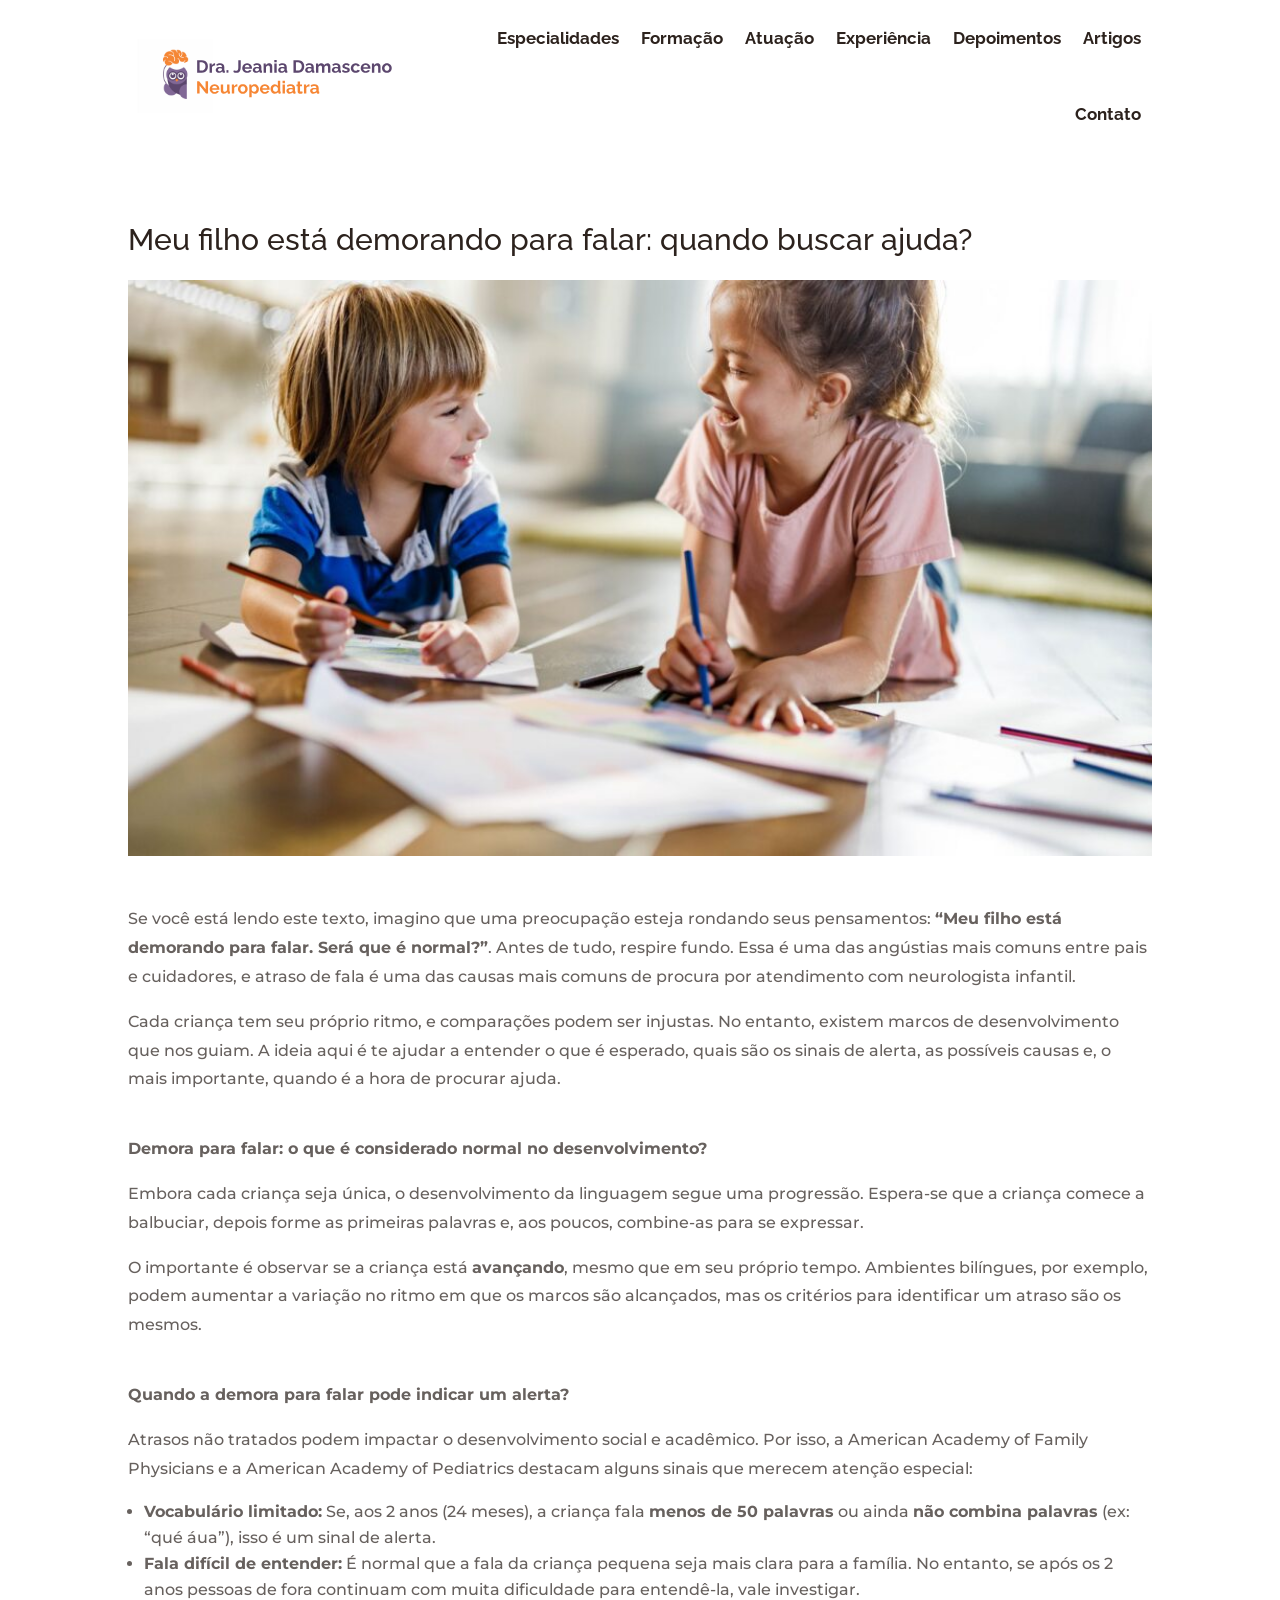
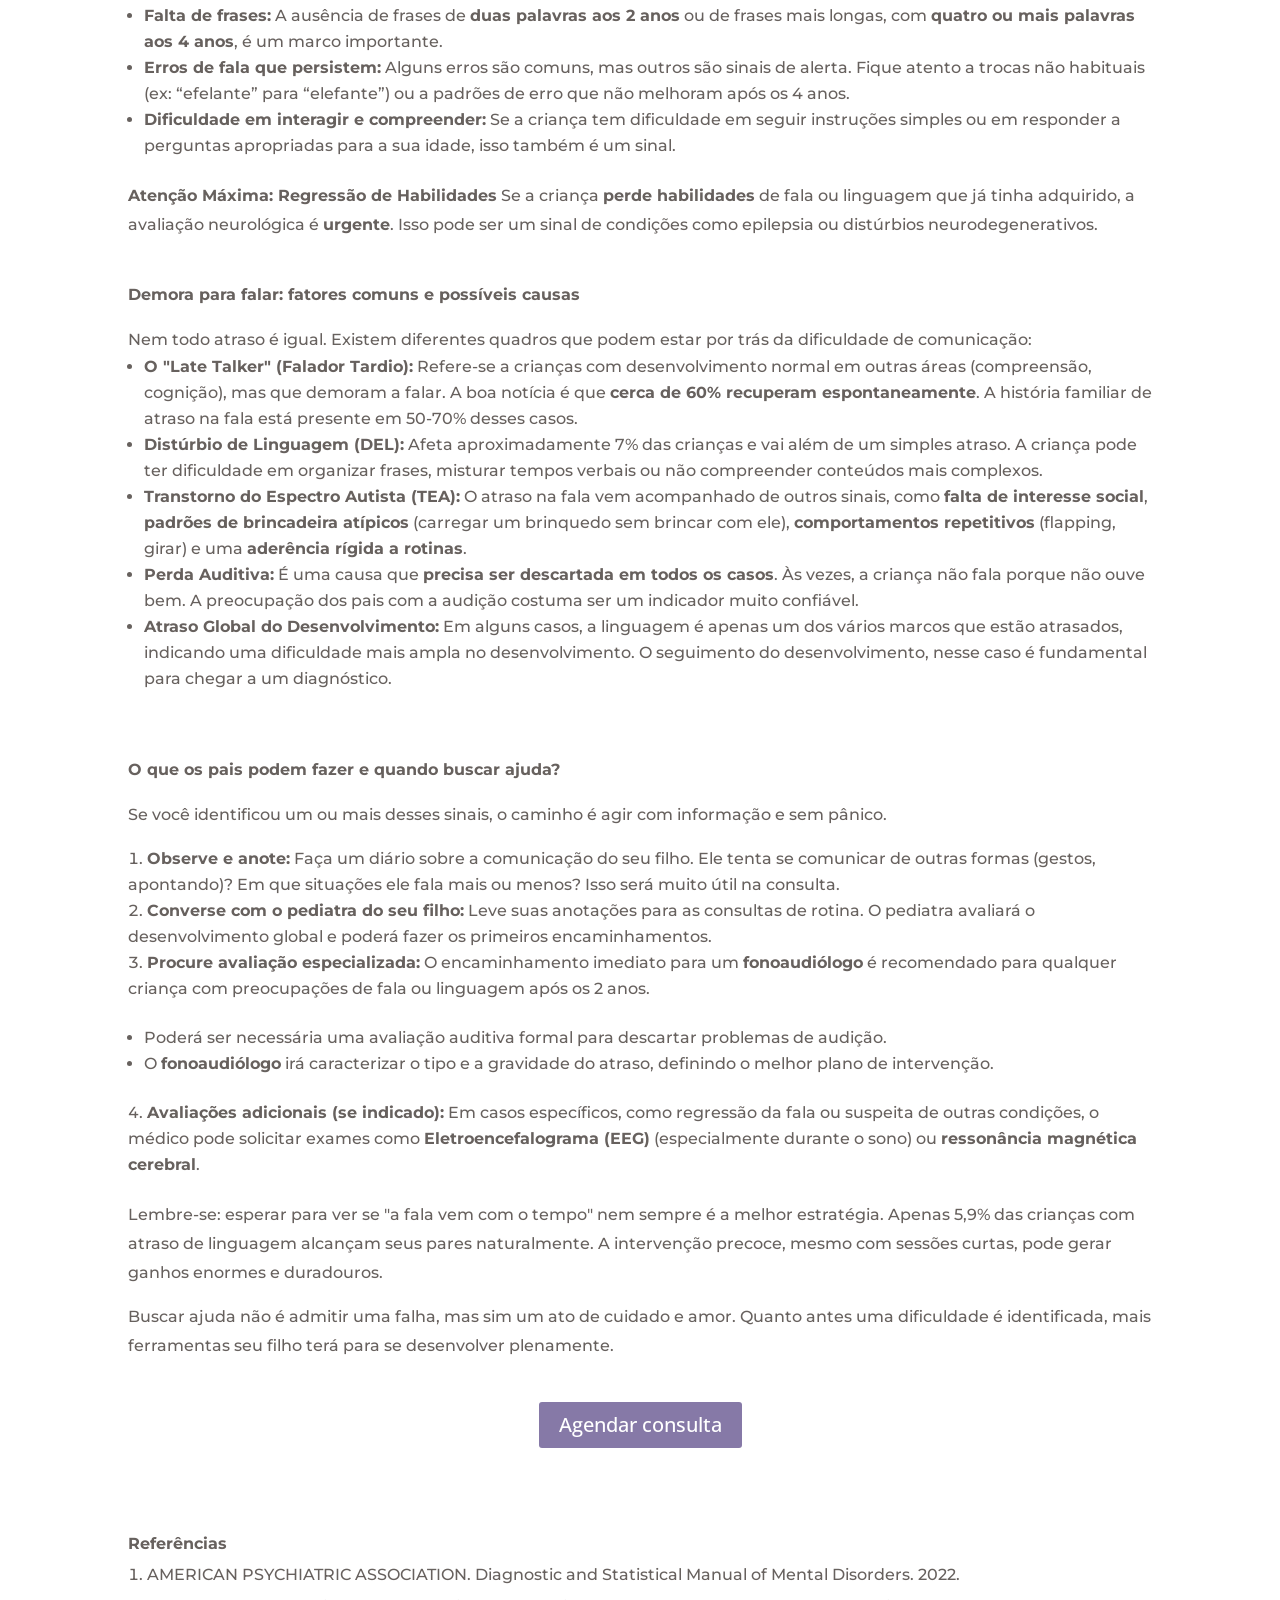
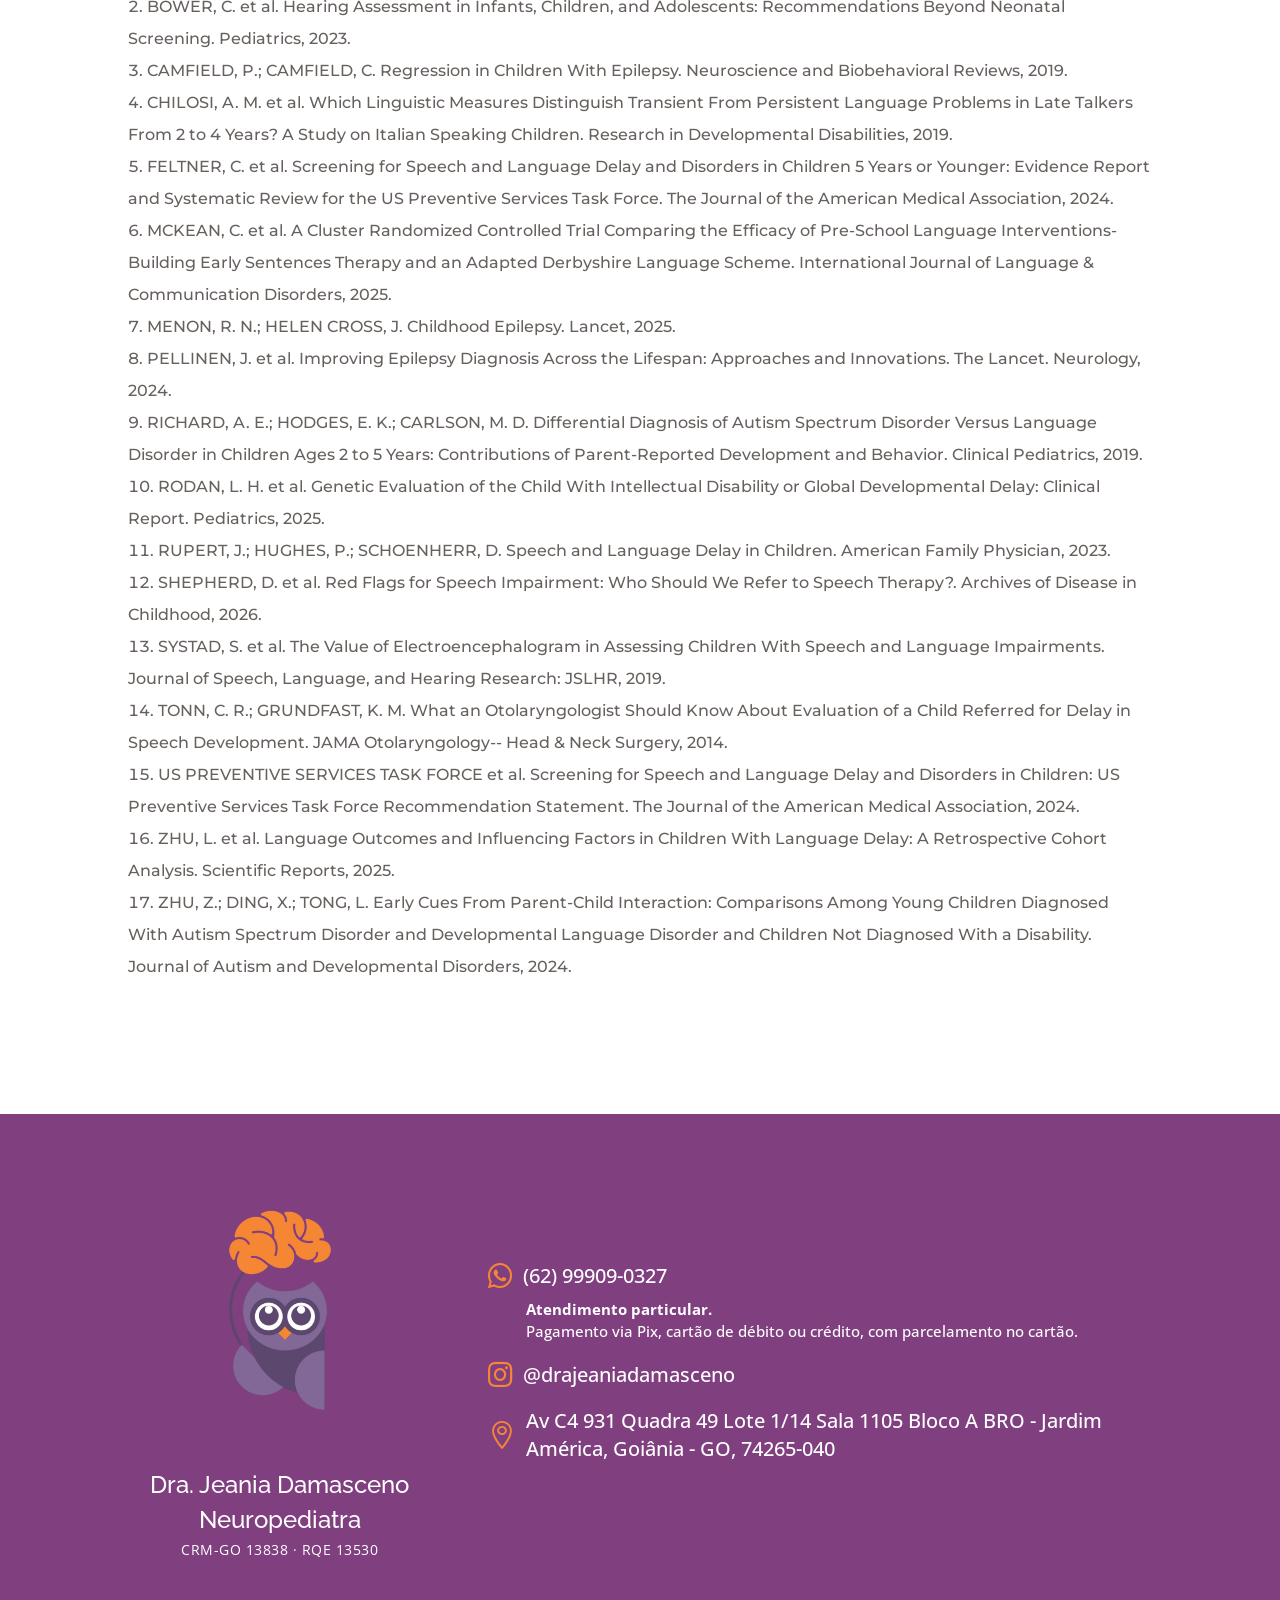
<file: meu-filho-esta-demorando-para-falar-quando-buscar-ajuda/index.html>
<!DOCTYPE html>
<html lang="pt-BR">
<head><meta charset="UTF-8">
	
<script type="text/javascript">
		document.documentElement.className = 'js';
	</script>
	
	<title>Meu filho está demorando para falar: quando buscar ajuda? | Dra. Jeania Damasceno</title>
<link rel="preconnect" href="https://fonts.gstatic.com/" crossorigin><meta name="robots" content="max-image-preview:large">
<script type="text/javascript">
			let jqueryParams=[],jQuery=function(r){return jqueryParams=[...jqueryParams,r],jQuery},$=function(r){return jqueryParams=[...jqueryParams,r],$};window.jQuery=jQuery,window.$=jQuery;let customHeadScripts=!1;jQuery.fn=jQuery.prototype={},$.fn=jQuery.prototype={},jQuery.noConflict=function(r){if(window.jQuery)return jQuery=window.jQuery,$=window.jQuery,customHeadScripts=!0,jQuery.noConflict},jQuery.ready=function(r){jqueryParams=[...jqueryParams,r]},$.ready=function(r){jqueryParams=[...jqueryParams,r]},jQuery.load=function(r){jqueryParams=[...jqueryParams,r]},$.load=function(r){jqueryParams=[...jqueryParams,r]},jQuery.fn.ready=function(r){jqueryParams=[...jqueryParams,r]},$.fn.ready=function(r){jqueryParams=[...jqueryParams,r]};</script>

<link rel="stylesheet" href="../assets/css/presets.css">

<link rel="stylesheet" href="../assets/css/base.css">
<link rel="stylesheet" href="../assets/css/artigo.critical.css">
<link rel="preload" href="../assets/css/artigo.dynamic.css" as="style" media="all" onload="this.onload=null;this.rel='stylesheet'">
<meta name="viewport" content="width=device-width, initial-scale=1"><!-- Google Tag Manager -->
<script>(function(w,d,s,l,i){w[l]=w[l]||[];w[l].push({'gtm.start':
new Date().getTime(),event:'gtm.js'});var f=d.getElementsByTagName(s)[0],
j=d.createElement(s),dl=l!='dataLayer'?'&l='+l:'';j.async=true;j.src=
'https://www.googletagmanager.com/gtm.js?id='+i+dl;f.parentNode.insertBefore(j,f);
})(window,document,'script','dataLayer','GTM-TDS8PFR6');</script>
<!-- End Google Tag Manager --><link rel="icon" href="../assets/img/cropped-Carimbo-Jeania-Damasceno-Principal-32x32.png" sizes="32x32">
<link rel="icon" href="../assets/img/cropped-Carimbo-Jeania-Damasceno-Principal-192x192.png" sizes="192x192">
<link rel="apple-touch-icon" href="../assets/img/cropped-Carimbo-Jeania-Damasceno-Principal-180x180.png">
<link rel="stylesheet" href="../assets/css/custom.css"><link rel="stylesheet" href="../assets/css/artigo.modules.css"><link rel="stylesheet" href="../assets/css/blocks.css">
<link rel="stylesheet" href="https://fonts.googleapis.com/css2?family=Raleway:ital,wght@0,100..900;1,100..900&amp;family=Open+Sans:ital,wdth,wght@0,75..100,300..800;1,75..100,300..800&amp;family=Montserrat:ital,wght@0,100..900;1,100..900&amp;subset=latin%2Clatin-ext&amp;display=swap" media="all">

<link rel="stylesheet" href="../assets/css/extras.css">
</head>
<body class="single single-post et-tb-has-template et-tb-has-header et-tb-has-footer et_button_no_icon et_pb_button_helper_class et_cover_background et_pb_gutter et_pb_gutters3 et_pb_pagebuilder_layout et_smooth_scroll et_no_sidebar et-db">
	<div id="page-container">
<div id="et-boc" class="et-boc">
			
		<header class="et-l et-l--header">
			<div class="et_builder_inner_content">
		<div class="et_pb_section_0_tb_header et_pb_section et_section_regular et_flex_section">
<div class="et_pb_row_0_tb_header et_pb_row et_flex_row">
<div class="et_pb_column_0_tb_header et_pb_column et-last-child et_flex_column et_pb_css_mix_blend_mode_passthrough et_flex_column_24_24 et_flex_column_24_24_tablet et_flex_column_24_24_phone">
<div class="et_pb_menu_0_tb_header et_pb_menu et_pb_menu--with-logo et_pb_menu--style-left_aligned et_dropdown_animation_fade et_pb_bg_layout_light et_pb_text_align_right et_pb_text_align_right-tablet et_pb_text_align_right-phone et_pb_module et_flex_module"><div class="et_pb_menu_inner_container et_flex_module"><div class="et_pb_menu__logo-wrap"><div class="et_pb_menu__logo"><a href="../"><img decoding="async" src="../assets/img/logo-horizontal.svg"></a></div></div><div class="et_pb_menu__wrap"><div class="et_pb_menu__menu"><nav class="et-menu-nav"><ul id="menu-main" class="et-menu nav downwards"><li class="menu-item menu-item-home"><a href="../#especialidades">Especialidades</a></li>
<li class="menu-item menu-item-home"><a href="../#formacao">Formação</a></li>
<li class="menu-item menu-item-home"><a href="../#atuacao">Atuação</a></li>
<li class="menu-item menu-item-home"><a href="../#experiencia">Experiência</a></li>
<li class="menu-item menu-item-home"><a href="../#depoimentos">Depoimentos</a></li>
<li class="menu-item menu-item-home"><a href="../#artigos">Artigos</a></li>
<li class="menu-item menu-item-home"><a href="../#contato">Contato</a></li>
</ul></nav></div><div class="et_mobile_nav_menu"><div class="mobile_nav closed"><span class="mobile_menu_bar"></span></div></div></div></div></div>
</div>
</div>
</div>
		</div>
	</header>
	<div id="et-main-area">
	
<div id="main-content">
				<div class="container">
			<div id="content-area" class="clearfix">
				<div id="left-area">
												<article id="" class="et_pb_post post">
											<div class="et_post_meta_wrapper">
							<h1 class="entry-title">Meu filho está demorando para falar: quando buscar ajuda?</h1>

						<img src="../assets/img/demora-para-falar-1080x675.jpg" alt="" width="1080" height="675" srcset="../assets/img/demora-para-falar-980x551.jpg 980w, ../assets/img/demora-para-falar-480x270.jpg 480w" sizes="(min-width: 0px) and (max-width: 480px) 480px, (min-width: 481px) and (max-width: 980px) 980px, (min-width: 981px) 1080px, 100vw">
												</div>
				
					<div class="entry-content">
					<div class="et-l et-l--post">
			<div class="et_builder_inner_content">
		<div class="et_pb_section_0 et_pb_section et_section_regular et_flex_section">
<div class="et_pb_row_0 et_pb_row et_flex_row">
<div class="et_pb_column_0 et_pb_column et-last-child et_flex_column et_pb_css_mix_blend_mode_passthrough et_flex_column_24_24 et_flex_column_24_24_tablet et_flex_column_24_24_phone">
<div class="et_pb_text_0 et_pb_text et_pb_bg_layout_light et_pb_module et_flex_module preset--module--divi-text--default"><div class="et_pb_text_inner"><p>Se você está lendo este texto, imagino que uma preocupação esteja rondando seus pensamentos: <b>“Meu filho está demorando para falar. Será que é normal?”</b>. Antes de tudo, respire fundo. Essa é uma das angústias mais comuns entre pais e cuidadores, e atraso de fala é uma das causas mais comuns de procura por atendimento com neurologista infantil.</p>
<p>Cada criança tem seu próprio ritmo, e comparações podem ser injustas. No entanto, existem marcos de desenvolvimento que nos guiam. A ideia aqui é te ajudar a entender o que é esperado, quais são os sinais de alerta, as possíveis causas e, o mais importante, quando é a hora de procurar ajuda.</p>
</div></div>
</div>
</div>
</div>

<div class="et_pb_section_1 et_pb_section et_section_regular et_flex_section">
<div class="et_pb_row_1 et_pb_row et_flex_row">
<div class="et_pb_column_1 et_pb_column et-last-child et_flex_column et_pb_css_mix_blend_mode_passthrough et_flex_column_24_24 et_flex_column_24_24_tablet et_flex_column_24_24_phone">
<div class="et_pb_text_1 et_pb_text et_pb_bg_layout_light et_pb_module et_flex_module preset--module--divi-text--default"><div class="et_pb_text_inner"><p><b>Demora para falar: o que é considerado normal no desenvolvimento?</b></p>
<p>Embora cada criança seja única, o desenvolvimento da linguagem segue uma progressão. Espera-se que a criança comece a balbuciar, depois forme as primeiras palavras e, aos poucos, combine-as para se expressar.</p>
<p>O importante é observar se a criança está <b>avançando</b>, mesmo que em seu próprio tempo. Ambientes bilíngues, por exemplo, podem aumentar a variação no ritmo em que os marcos são alcançados, mas os critérios para identificar um atraso são os mesmos.</p>
</div></div>
</div>
</div>
</div>

<div class="et_pb_section_2 et_pb_section et_section_regular et_flex_section">
<div class="et_pb_row_2 et_pb_row et_flex_row">
<div class="et_pb_column_2 et_pb_column et-last-child et_flex_column et_pb_css_mix_blend_mode_passthrough et_flex_column_24_24 et_flex_column_24_24_tablet et_flex_column_24_24_phone">
<div class="et_pb_text_2 et_pb_text et_pb_bg_layout_light et_pb_module et_flex_module preset--module--divi-text--default"><div class="et_pb_text_inner"><p><b>Quando a demora para falar pode indicar um alerta?</b></p>
<p>Atrasos não tratados podem impactar o desenvolvimento social e acadêmico. Por isso, a American Academy of Family Physicians e a American Academy of Pediatrics destacam alguns sinais que merecem atenção especial:</p>
<ul>
<li><b>Vocabulário limitado:</b> Se, aos 2 anos (24 meses), a criança fala <b>menos de 50 palavras</b> ou ainda <b>não combina palavras</b> (ex: “qué áua”), isso é um sinal de alerta.</li>
<li><b>Fala difícil de entender:</b> É normal que a fala da criança pequena seja mais clara para a família. No entanto, se após os 2 anos pessoas de fora continuam com muita dificuldade para entendê-la, vale investigar.</li>
<li><b>Falta de frases:</b> A ausência de frases de <b>duas palavras aos 2 anos</b> ou de frases mais longas, com <b>quatro ou mais palavras aos 4 anos</b>, é um marco importante.</li>
<li><b>Erros de fala que persistem:</b> Alguns erros são comuns, mas outros são sinais de alerta. Fique atento a trocas não habituais (ex: “efelante” para “elefante”) ou a padrões de erro que não melhoram após os 4 anos.</li>
<li><b>Dificuldade em interagir e compreender:</b> Se a criança tem dificuldade em seguir instruções simples ou em responder a perguntas apropriadas para a sua idade, isso também é um sinal.</li>
</ul>
<p><b>Atenção Máxima: Regressão de Habilidades</b> Se a criança <b>perde habilidades</b> de fala ou linguagem que já tinha adquirido, a avaliação neurológica é <b>urgente</b>. Isso pode ser um sinal de condições como epilepsia ou distúrbios neurodegenerativos.</p>
</div></div>
</div>
</div>
</div>

<div class="et_pb_section_3 et_pb_section et_section_regular et_flex_section">
<div class="et_pb_row_3 et_pb_row et_flex_row">
<div class="et_pb_column_3 et_pb_column et-last-child et_flex_column et_pb_css_mix_blend_mode_passthrough et_flex_column_24_24 et_flex_column_24_24_tablet et_flex_column_24_24_phone">
<div class="et_pb_text_3 et_pb_text et_pb_bg_layout_light et_pb_module et_flex_module preset--module--divi-text--default"><div class="et_pb_text_inner"><p><b>Demora para falar: fatores comuns e possíveis causas</b></p>
<p>Nem todo atraso é igual. Existem diferentes quadros que podem estar por trás da dificuldade de comunicação:</p>
<ul>
<li><b>O "Late Talker" (Falador Tardio):</b> Refere-se a crianças com desenvolvimento normal em outras áreas (compreensão, cognição), mas que demoram a falar. A boa notícia é que <b>cerca de 60% recuperam espontaneamente</b>. A história familiar de atraso na fala está presente em 50-70% desses casos.</li>
<li><b>Distúrbio de Linguagem (DEL):</b> Afeta aproximadamente 7% das crianças e vai além de um simples atraso. A criança pode ter dificuldade em organizar frases, misturar tempos verbais ou não compreender conteúdos mais complexos.</li>
<li><b>Transtorno do Espectro Autista (TEA):</b> O atraso na fala vem acompanhado de outros sinais, como <b>falta de interesse social</b>, <b>padrões de brincadeira atípicos</b> (carregar um brinquedo sem brincar com ele), <b>comportamentos repetitivos</b> (flapping, girar) e uma <b>aderência rígida a rotinas</b>.</li>
<li><b>Perda Auditiva:</b> É uma causa que <b>precisa ser descartada em todos os casos</b>. Às vezes, a criança não fala porque não ouve bem. A preocupação dos pais com a audição costuma ser um indicador muito confiável.</li>
<li><b>Atraso Global do Desenvolvimento:</b> Em alguns casos, a linguagem é apenas um dos vários marcos que estão atrasados, indicando uma dificuldade mais ampla no desenvolvimento. O seguimento do desenvolvimento, nesse caso é fundamental para chegar a um diagnóstico.</li>
</ul>
</div></div>
</div>
</div>
</div>

<div class="et_pb_section_4 et_pb_section et_section_regular et_flex_section">
<div class="et_pb_row_4 et_pb_row et_flex_row">
<div class="et_pb_column_4 et_pb_column et-last-child et_flex_column et_pb_css_mix_blend_mode_passthrough et_flex_column_24_24 et_flex_column_24_24_tablet et_flex_column_24_24_phone">
<div class="et_pb_text_4 et_pb_text et_pb_bg_layout_light et_pb_module et_flex_module preset--module--divi-text--default"><div class="et_pb_text_inner"><p><b>O que os pais podem fazer e quando buscar ajuda?</b></p>
<p>Se você identificou um ou mais desses sinais, o caminho é agir com informação e sem pânico.</p>
<ol>
<li><b>Observe e anote:</b> Faça um diário sobre a comunicação do seu filho. Ele tenta se comunicar de outras formas (gestos, apontando)? Em que situações ele fala mais ou menos? Isso será muito útil na consulta.</li>
<li><b>Converse com o pediatra do seu filho:</b> Leve suas anotações para as consultas de rotina. O pediatra avaliará o desenvolvimento global e poderá fazer os primeiros encaminhamentos.</li>
<li><b>Procure avaliação especializada:</b> O encaminhamento imediato para um <b>fonoaudiólogo</b> é recomendado para qualquer criança com preocupações de fala ou linguagem após os 2 anos.</li>
</ol><ul>
<li>Poderá ser necessária uma avaliação auditiva formal para descartar problemas de audição.</li>
<li>O <b>fonoaudiólogo</b> irá caracterizar o tipo e a gravidade do atraso, definindo o melhor plano de intervenção.</li>
</ul>

<ol start="4">
<li><b>Avaliações adicionais (se indicado):</b> Em casos específicos, como regressão da fala ou suspeita de outras condições, o médico pode solicitar exames como <b>Eletroencefalograma (EEG)</b> (especialmente durante o sono) ou <b>ressonância magnética cerebral</b>.</li>
</ol>
<p>Lembre-se: esperar para ver se "a fala vem com o tempo" nem sempre é a melhor estratégia. Apenas 5,9% das crianças com atraso de linguagem alcançam seus pares naturalmente. A intervenção precoce, mesmo com sessões curtas, pode gerar ganhos enormes e duradouros.</p>
<p>Buscar ajuda não é admitir uma falha, mas sim um ato de cuidado e amor. Quanto antes uma dificuldade é identificada, mais ferramentas seu filho terá para se desenvolver plenamente.</p>
</div></div>
</div>
</div>
</div>

<div class="et_pb_section_5 et_pb_section et_section_regular et_flex_section">
<div class="et_pb_row_5 et_pb_row et_flex_row">
<div class="et_pb_column_5 et_pb_column et-last-child et_flex_column et_pb_css_mix_blend_mode_passthrough et_flex_column_24_24 et_flex_column_24_24_tablet et_flex_column_24_24_phone">
<div class="et_pb_module et_pb_button_module_wrapper et_pb_button_0_wrapper preset--module--divi-button--default_wrapper"><a class="et_pb_button_0 et_pb_button et_pb_bg_layout_light et_pb_module et_flex_module preset--module--divi-button--default" href="https://wa.me/5562999090327?text=Oi!%20Li%20o%20artigo%20no%20site%20e%20quero%20saber%20como%20agendar%20uma%20consulta." target="_blank" rel="noopener noreferrer">Agendar consulta</a></div>
</div>
</div>
</div>

<div class="et_pb_section_6 et_pb_section et_section_regular et_flex_section">
<div class="et_pb_row_6 et_pb_row et_flex_row">
<div class="et_pb_column_6 et_pb_column et-last-child et_flex_column et_pb_css_mix_blend_mode_passthrough et_flex_column_24_24 et_flex_column_24_24_tablet et_flex_column_24_24_phone">
<div class="et_pb_text_5 et_pb_text et_pb_bg_layout_light et_pb_module et_flex_module preset--module--divi-text--default"><div class="et_pb_text_inner"><p><strong>Referências</strong></p>
<ol>
<li>AMERICAN PSYCHIATRIC ASSOCIATION. Diagnostic and Statistical Manual of Mental Disorders. 2022.</li>
<li>BOWER, C. et al. Hearing Assessment in Infants, Children, and Adolescents: Recommendations Beyond Neonatal Screening. Pediatrics, 2023.</li>
<li>CAMFIELD, P.; CAMFIELD, C. Regression in Children With Epilepsy. Neuroscience and Biobehavioral Reviews, 2019.</li>
<li>CHILOSI, A. M. et al. Which Linguistic Measures Distinguish Transient From Persistent Language Problems in Late Talkers From 2 to 4 Years? A Study on Italian Speaking Children. Research in Developmental Disabilities, 2019.</li>
<li>FELTNER, C. et al. Screening for Speech and Language Delay and Disorders in Children 5 Years or Younger: Evidence Report and Systematic Review for the US Preventive Services Task Force. The Journal of the American Medical Association, 2024.</li>
<li>MCKEAN, C. et al. A Cluster Randomized Controlled Trial Comparing the Efficacy of Pre-School Language Interventions-Building Early Sentences Therapy and an Adapted Derbyshire Language Scheme. International Journal of Language &amp; Communication Disorders, 2025.</li>
<li>MENON, R. N.; HELEN CROSS, J. Childhood Epilepsy. Lancet, 2025.</li>
<li>PELLINEN, J. et al. Improving Epilepsy Diagnosis Across the Lifespan: Approaches and Innovations. The Lancet. Neurology, 2024.</li>
<li>RICHARD, A. E.; HODGES, E. K.; CARLSON, M. D. Differential Diagnosis of Autism Spectrum Disorder Versus Language Disorder in Children Ages 2 to 5 Years: Contributions of Parent-Reported Development and Behavior. Clinical Pediatrics, 2019.</li>
<li>RODAN, L. H. et al. Genetic Evaluation of the Child With Intellectual Disability or Global Developmental Delay: Clinical Report. Pediatrics, 2025.</li>
<li>RUPERT, J.; HUGHES, P.; SCHOENHERR, D. Speech and Language Delay in Children. American Family Physician, 2023.</li>
<li>SHEPHERD, D. et al. Red Flags for Speech Impairment: Who Should We Refer to Speech Therapy?. Archives of Disease in Childhood, 2026.</li>
<li>SYSTAD, S. et al. The Value of Electroencephalogram in Assessing Children With Speech and Language Impairments. Journal of Speech, Language, and Hearing Research: JSLHR, 2019.</li>
<li>TONN, C. R.; GRUNDFAST, K. M. What an Otolaryngologist Should Know About Evaluation of a Child Referred for Delay in Speech Development. JAMA Otolaryngology-- Head &amp; Neck Surgery, 2014.</li>
<li>US PREVENTIVE SERVICES TASK FORCE et al. Screening for Speech and Language Delay and Disorders in Children: US Preventive Services Task Force Recommendation Statement. The Journal of the American Medical Association, 2024.</li>
<li>ZHU, L. et al. Language Outcomes and Influencing Factors in Children With Language Delay: A Retrospective Cohort Analysis. Scientific Reports, 2025.</li>
<li>ZHU, Z.; DING, X.; TONG, L. Early Cues From Parent-Child Interaction: Comparisons Among Young Children Diagnosed With Autism Spectrum Disorder and Developmental Language Disorder and Children Not Diagnosed With a Disability. Journal of Autism and Developmental Disorders, 2024.</li>
</ol>
</div></div>
</div>
</div>
</div>
		</div>
	</div>
						</div>
											<div class="et_post_meta_wrapper">
																					</div>
									</article>

										</div>

							</div>
		</div>
				</div>

	<footer id="contato" class="et-l et-l--footer">
			<div class="et_builder_inner_content">
		<div class="et_pb_section_0_tb_footer et_pb_section et_section_regular et_flex_section"><div class="et_pb_row_0_tb_footer et_pb_row et_flex_row"><div class="et_pb_column_0_tb_footer et_pb_column et_flex_column et_pb_css_mix_blend_mode_passthrough et_flex_column_8_24 et_flex_column_8_24_tablet et_flex_column_24_24_phone"><div class="et_pb_image_0_tb_footer et_pb_image et_pb_module et_flex_module"><span class="et_pb_image_wrap"><img loading="lazy" decoding="async" src="../assets/img/logo-olhos-brancos.png" title="logo-olhos-brancos" width="600" height="600" srcset="../assets/img/logo-olhos-brancos.png 600w, ../assets/img/logo-olhos-brancos-480x480.png 480w" sizes="(min-width: 0px) and (max-width: 480px) 480px, (min-width: 481px) 600px, 100vw"></span></div><div class="et_pb_heading_0_tb_footer et_pb_heading et_pb_module et_flex_module"><div class="et_pb_heading_container"><h1 class="et_pb_module_header">Dra. Jeania Damasceno</h1></div></div><div class="et_pb_heading_1_tb_footer et_pb_heading et_pb_module et_flex_module"><div class="et_pb_heading_container"><h1 class="et_pb_module_header">Neuropediatra</h1></div></div><p class="registro-medico registro-medico--rodape">CRM-GO 13838 · RQE 13530</p></div><div class="et_pb_column_1_tb_footer et_pb_column et-last-child et_flex_column et_pb_css_mix_blend_mode_passthrough et_flex_column_16_24 et_flex_column_16_24_tablet et_flex_column_24_24_phone"><ul class="et_pb_icon_list_0_tb_footer et_pb_icon_list et_pb_module et_flex_module"><li class="et_pb_icon_list_item_0_tb_footer et_pb_icon_list_item et_pb_module et_flex_module"><a class="rodape-link" href="https://wa.me/5562999090327?text=Oi!%20Li%20o%20artigo%20no%20site%20e%20quero%20saber%20como%20agendar%20uma%20consulta."><span class="et-pb-icon"></span><div class="et_pb_icon_list_text">(62) 99909-0327</div></a></li></ul><div class="atendimento-info atendimento-info--rodape"><p>Atendimento particular.</p><p>Pagamento via Pix, cartão de débito ou crédito, com parcelamento no cartão.</p></div><ul class="et_pb_icon_list_1_tb_footer et_pb_icon_list et_pb_module et_flex_module"><li class="et_pb_icon_list_item_1_tb_footer et_pb_icon_list_item et_pb_module et_flex_module"><a class="rodape-link" href="https://www.instagram.com/drajeaniadamasceno/reels/" target="_blank" rel="noopener"><span class="et-pb-icon"></span><div class="et_pb_icon_list_text">@drajeaniadamasceno</div></a></li></ul><ul class="et_pb_icon_list_2_tb_footer et_pb_icon_list et_pb_module et_flex_module"><li class="et_pb_icon_list_item_2_tb_footer et_pb_icon_list_item et_pb_module et_flex_module"><a class="rodape-link" href="https://maps.app.goo.gl/LV842RW8XoxYWZTW6" target="_blank" rel="noopener"><span class="et-pb-icon"></span><div class="et_pb_icon_list_text">Av C4 931 Quadra 49 Lote 1/14 Sala 1105 Bloco A BRO - Jardim América, Goiânia - GO, 74265-040</div></a></li></ul></div></div></div>
		</div>
	</footer>
		</div>

		</div>
		</div>

			<style class="et-vb-global-data et-vb-global-fonts">:root{--et_global_heading_font: 'Raleway';--et_global_body_font: 'Open Sans';--et_global_heading_font_weight: 500;--et_global_body_font_weight: 500;--et_global_body_font_size: 16px;--et_global_body_font_height: 1.8em;}body{line-height:var(--et_global_body_font_height);font-size:var(--et_global_body_font_size);}</style><!-- Google Tag Manager (noscript) -->
<noscript><iframe src="https://www.googletagmanager.com/ns.html?id=GTM-TDS8PFR6" height="0" width="0" style="display:none;visibility:hidden"></iframe></noscript>
<!-- End Google Tag Manager (noscript) --><script src="../assets/js/jquery.js"></script>
<script src="../assets/js/jquery-migrate.js"></script>
<script>
jqueryParams.length&&$.each(jqueryParams,function(e,r){if("function"==typeof r){var n=String(r);n.replace("$","jQuery");var a=new Function("return "+n)();$(document).ready(a)}});

</script>
<script>
var DIVI = {"item_count":"%d Item","items_count":"%d Items"};

</script>
<script src="../assets/js/base.js"></script>
<script src="../assets/js/smoothscroll.js"></script>
<script src="../assets/js/scroll-to-top.js"></script>
<script src="../assets/js/global-functions.js"></script>
<script src="../assets/js/waypoint.js"></script>
<script src="../assets/js/menu.js"></script>
<script>
var diviElementLinkData = [];

</script>
<script src="../assets/js/link.js"></script>
<script src="../assets/js/common.js"></script>
<script>
var et_pb_custom = {"ajaxurl":"","images_uri":"","builder_images_uri":"","et_frontend_nonce":"","subscription_failed":"Please, check the fields below to make sure you entered the correct information.","et_ab_log_nonce":"","fill_message":"Please, fill in the following fields:","contact_error_message":"Please, fix the following errors:","invalid":"Invalid email","captcha":"Captcha","prev":"Prev","previous":"Previous","next":"Next","slider_swipe":"SWIPE \u2192","wrong_captcha":"You entered the wrong number in captcha.","wrong_checkbox":"Checkbox","ignore_waypoints":"no","is_divi_theme_used":"1","widget_search_selector":".widget_search","ab_tests":[],"is_ab_testing_active":"","page_id":"","unique_test_id":"","ab_bounce_rate":"5","is_cache_plugin_active":"no","is_shortcode_tracking":"off","tinymce_uri":"","accent_color":"#804080","waypoints_options":[]};
var et_frontend_scripts = {"builderCssContainerPrefix":"#et-boc","builderCssLayoutPrefix":"#et-boc .et-l"};
var et_builder_utils_params = {"condition":{"diviTheme":true,"extraTheme":false},"scrollLocations":["app","top"],"builderScrollLocations":{"desktop":"app","tablet":"app","phone":"app"},"onloadScrollLocation":"app","builderType":"fe"};

</script>
<script src="../assets/js/frontend.js"></script>
<script>
var diviBreakpointData = {"enabledBreakpoints":[{"order":50,"baseDevice":true,"enable":true,"name":"desktop"},{"order":30,"enable":true,"maxWidth":{"value":"980px","default":980},"name":"tablet"},{"order":10,"enable":true,"maxWidth":{"value":"767px","default":767},"name":"phone"}],"enabledBreakpointNames":["desktop","tablet","phone"],"baseBreakpointName":"desktop"};

</script>
<script src="../assets/js/multi-view.js"></script>
<link rel="stylesheet" href="../assets/css/artigos/meu-filho-esta-demorando-para-falar-quando-buscar-ajuda.css">	
			<span class="et_pb_scroll_top et-pb-icon"></span>
	</body>
</html>
</file>
<file: assets/css/base.css>
a,abbr,acronym,address,applet,b,big,blockquote,body,center,cite,code,dd,del,dfn,div,dl,dt,em,fieldset,font,form,h1,h2,h3,h4,h5,h6,html,i,iframe,img,ins,kbd,label,legend,li,menu,object,ol,p,pre,q,s,samp,small,span,strike,strong,sub,sup,tt,u,ul,var{margin:0;padding:0;border:0;outline:0;font-size:100%;-ms-text-size-adjust:100%;-webkit-text-size-adjust:100%;vertical-align:baseline;background:transparent}body{line-height:1}menu,ol,ul{list-style:none}[dir=ltr] menu{padding-left:0}[dir=rtl] menu{padding-right:0}menu{margin-top:0;margin-bottom:0}blockquote,q{quotes:none}blockquote:after,blockquote:before,q:after,q:before{content:"";content:none}blockquote{margin:20px 0 30px;border-left:5px solid;padding-left:20px}:focus{outline:0}del{text-decoration:line-through}pre{overflow:auto;padding:10px}figure{margin:0}table{border-collapse:collapse;border-spacing:0}article,aside,footer,header,hgroup,nav,section{display:block}body{font-family:Open Sans,Arial,sans-serif;font-size:14px;color:#666;background-color:#fff;line-height:1.7em;font-weight:500;-webkit-font-smoothing:antialiased;-moz-osx-font-smoothing:grayscale}body.page-template-page-template-blank-php #page-container{padding-top:0!important}body.et_cover_background{background-size:cover!important;background-position:top!important;background-repeat:no-repeat!important;background-attachment:fixed}a{color:#2ea3f2}a,a:hover{text-decoration:none}p{padding-bottom:1em}p:not(.has-background):last-of-type{padding-bottom:0}p.et_normal_padding{padding-bottom:1em}strong{font-weight:700}cite,em,i{font-style:italic}code,pre{font-family:Courier New,monospace;margin-bottom:10px}ins{text-decoration:none}sub,sup{height:0;line-height:1;position:relative;vertical-align:baseline}sup{bottom:.8em}sub{top:.3em}dl{margin:0 0 1.5em}dl dt{font-weight:700}dd{margin-left:1.5em}blockquote p{padding-bottom:0}embed,iframe,object,video{max-width:100%}h1,h2,h3,h4,h5,h6{color:#333;padding-bottom:10px;line-height:1em;font-weight:500}h1 a,h2 a,h3 a,h4 a,h5 a,h6 a{color:inherit}h1{font-size:30px}h2{font-size:26px}h3{font-size:22px}h4{font-size:18px}h5{font-size:16px}h6{font-size:14px}input{-webkit-appearance:none}input[type=checkbox]{-webkit-appearance:checkbox}input[type=radio]{-webkit-appearance:radio}input.text,input.title,input[type=email],input[type=password],input[type=tel],input[type=text],select,textarea{background-color:#fff;border:1px solid #bbb;padding:2px;color:#4e4e4e}input.text:focus,input.title:focus,input[type=text]:focus,select:focus,textarea:focus{border-color:#2d3940;color:#3e3e3e}input.text,input.title,input[type=text],select,textarea{margin:0}textarea{padding:4px}button,input,select,textarea{font-family:inherit}img{max-width:100%;height:auto}.clear{clear:both}br.clear{margin:0;padding:0}.pagination{clear:both}#et_search_icon:hover,.et-social-icon a:hover,.et_password_protected_form .et_submit_button,.form-submit .et_pb_buttontton.alt.disabled,.nav-single a,.posted_in a{color:#2ea3f2}.et-search-form,blockquote{border-color:#2ea3f2}#main-content{background-color:#fff}.container{width:80%;max-width:1080px;margin:auto;position:relative}body:not(.et-tb) #main-content .container,body:not(.et-tb-has-header) #main-content .container{padding-top:58px}.et_full_width_page #main-content .container:before{display:none}.main_title{margin-bottom:20px}.et_password_protected_form .et_submit_button:hover,.form-submit .et_pb_button:hover{background:rgba(0,0,0,.05)}.et_button_icon_visible .et_pb_button{padding-right:2em;padding-left:.7em}.et_button_icon_visible .et_pb_button:after{opacity:1;margin-left:0}.et_button_left .et_pb_button:hover:after{left:.15em}.et_button_left .et_pb_button:after{margin-left:0;left:1em}.et_button_icon_visible.et_button_left .et_pb_button,.et_button_left .et_pb_button:hover,.et_button_left .et_pb_module .et_pb_button:hover{padding-left:2em;padding-right:.7em}.et_button_icon_visible.et_button_left .et_pb_button:after,.et_button_left .et_pb_button:hover:after{left:.15em}.et_password_protected_form .et_submit_button:hover,.form-submit .et_pb_button:hover{padding:.3em 1em}.et_button_no_icon .et_pb_button:after{display:none}.et_button_no_icon.et_button_icon_visible.et_button_left .et_pb_button,.et_button_no_icon.et_button_left .et_pb_button:hover,.et_button_no_icon .et_pb_button,.et_button_no_icon .et_pb_button:hover{padding:.3em 1em!important}.et_button_custom_icon .et_pb_button:after{line-height:1.7em}.et_button_custom_icon.et_button_icon_visible .et_pb_button:after,.et_button_custom_icon .et_pb_button:hover:after{margin-left:.3em}#left-area .post_format-post-format-gallery .wp-block-gallery:first-of-type{padding:0;margin-bottom:-16px}.entry-content table:not(.variations){border:1px solid #eee;margin:0 0 15px;text-align:left;width:100%}.entry-content thead th,.entry-content tr th{color:#555;font-weight:700;padding:9px 24px}.entry-content tr td{border-top:1px solid #eee;padding:6px 24px}#left-area ul,.entry-content ul,.et-l--body ul,.et-l--footer ul,.et-l--header ul{list-style-type:disc;padding:0 0 23px 1em;line-height:26px}#left-area ol,.entry-content ol,.et-l--body ol,.et-l--footer ol,.et-l--header ol{list-style-type:decimal;list-style-position:inside;padding:0 0 23px;line-height:26px}#left-area ul li ul,.entry-content ul li ol{padding:2px 0 2px 20px}#left-area ol li ul,.entry-content ol li ol,.entry-content ol li ul,.et-l--body ol li ol,.et-l--footer ol li ol,.et-l--header ol li ol{padding:2px 0 2px 35px}#left-area ul.wp-block-gallery{display:flex;flex-wrap:wrap;list-style-type:none;padding:0}#left-area ul.products{padding:0!important;line-height:1.7!important;list-style:none!important}.gallery-item a{display:block}.gallery-caption,.gallery-item a{width:90%}#wpadminbar{z-index:110000}#left-area .post-meta{font-size:14px;padding-bottom:15px}#left-area .post-meta a{text-decoration:none;color:#666}#left-area .et_featured_image{padding-bottom:7px}.single:not(.et-fb) .post{padding-bottom:25px}body.single .et_audio_content{margin-bottom:-6px}.nav-single a{text-decoration:none;color:#2ea3f2;font-size:14px;font-weight:400}.nav-previous{float:left}.nav-next{float:right}.aligncenter,div.post .new-post .aligncenter{display:block;margin-left:auto;margin-right:auto}.alignright{float:right}.alignleft{float:left}img.alignleft{display:inline;float:left;margin-right:15px}img.alignright{display:inline;float:right;margin-left:15px}.archive.et-tb-has-template #main-content,.et_pb_pagebuilder_layout #main-content{background-color:transparent}body #main-content .et_builder_inner_content>h1,body #main-content .et_builder_inner_content>h2,body #main-content .et_builder_inner_content>h3,body #main-content .et_builder_inner_content>h4,body #main-content .et_builder_inner_content>h5,body #main-content .et_builder_inner_content>h6{line-height:1.4em}body #main-content .et_builder_inner_content>p{line-height:1.7em}.wp-block-pullquote{margin:20px 0 30px}.wp-block-pullquote.has-background blockquote{border-left:none}.wp-block-group.has-background{padding:1.5em 1.5em .5em}@media (min-width:981px){#left-area{width:79.125%;padding-bottom:23px}#main-content .container:before{content:"";position:absolute;top:0;height:100%;width:1px;background-color:#e2e2e2}.et_full_width_page #left-area,.et_no_sidebar #left-area{float:none;width:100%!important}.et_full_width_page #left-area{padding-bottom:0}.et_no_sidebar #main-content .container:before{display:none}}@media (max-width:980px){#page-container{padding-top:80px}.et-tb #page-container,.et-tb-has-header #page-container{padding-top:0!important}#left-area,#sidebar{width:100%!important}#main-content .container:before{display:none!important}.et_full_width_page .et_gallery_item:nth-child(4n+1){clear:none}}@media print{#page-container{padding-top:0!important}}body.et_pb_layout-template-default:not(.et-vb-app-ancestor) #page-container{padding-top:0!important}body.et_pb_layout-template-default:not(.et-vb-app-ancestor) #main-footer,body.et_pb_layout-template-default:not(.et-vb-app-ancestor) #main-header{display:none}* html .clearfix,:first-child+html .clearfix{zoom:1}.iphone .et_pb_section_video_bg video::-webkit-media-controls-start-playback-button{display:none!important;-webkit-appearance:none}.et_mobile_device .et_pb_section_parallax .et_pb_parallax_css{background-attachment:scroll}.et-social-facebook a.icon:before{content:""}.et-social-twitter a.icon:before{content:""}.et-social-google-plus a.icon:before{content:""}.et-social-instagram a.icon:before{content:""}.et-social-rss a.icon:before{content:""}.ai1ec-single-event:after{content:" ";display:table;clear:both}.evcal_event_details .evcal_evdata_cell .eventon_details_shading_bot.eventon_details_shading_bot{z-index:3}.wp-block-divi-layout{margin-bottom:1em}*{box-sizing:border-box}#et-info-email:before,#et-info-phone:before,#et_search_icon:before,.comment-reply-link:after,.et-cart-info span:before,.et-pb-arrow-next:before,.et-pb-arrow-prev:before,.et-social-icon a:before,.et_audio_container .mejs-playpause-button button:before,.et_audio_container .mejs-volume-button button:before,.et_overlay:before,.et_password_protected_form .et_submit_button:after,.et_pb_button:after,.et_pb_button:before,.et_pb_contact_reset:after,.et_pb_contact_submit:after,.et_pb_font_icon:before,.et_pb_newsletter_button:after,.et_pb_pricing_table_button:after,.et_pb_promo_button:after,.et_pb_testimonial:before,.et_pb_toggle_title:before,.form-submit .et_pb_button:after,.mobile_menu_bar:before,a.et_pb_more_button:after{font-family:ETmodules!important;speak:none;font-style:normal;font-weight:400;font-feature-settings:normal;font-variant:normal;text-transform:none;line-height:1;-webkit-font-smoothing:antialiased;-moz-osx-font-smoothing:grayscale;text-shadow:0 0;direction:ltr}.et-pb-icon,.et_pb_custom_button_icon.et_pb_button:after,.et_pb_login .et_pb_custom_button_icon.et_pb_button:after,.et_pb_woo_custom_button_icon .button.et_pb_custom_button_icon.et_pb_button:after,.et_pb_woo_custom_button_icon .button.et_pb_custom_button_icon.et_pb_button:hover:after{content:attr(data-icon)}.et-pb-icon{font-family:ETmodules;speak:none;font-weight:400;font-feature-settings:normal;font-variant:normal;text-transform:none;line-height:1;-webkit-font-smoothing:antialiased;font-size:96px;font-style:normal;display:inline-block;box-sizing:border-box;direction:ltr}#et-ajax-saving{display:none;transition:background .3s,box-shadow .3s;box-shadow:0 0 60px rgba(0,139,219,.247059);position:fixed;top:50%;left:50%;width:50px;height:50px;background:#fff;border-radius:50px;margin:-25px 0 0 -25px;z-index:999999;text-align:center}#et-ajax-saving img{margin:9px}.et-safe-mode-indicator,.et-safe-mode-indicator:focus,.et-safe-mode-indicator:hover{box-shadow:0 8px 24px 0 rgba(34,44,57,.08);background:#326bff;color:#fff;font-size:12px;font-weight:600;padding:6px 12px;line-height:16px;border-radius:3px;position:fixed;bottom:30px;right:30px;z-index:999999;text-decoration:none;font-family:Inter,system-ui,-apple-system,Segoe UI,Roboto,Ubuntu,Cantarell,Noto Sans,sans-serif,Helvetica Neue,Liberation Sans,Arial;-webkit-font-smoothing:antialiased;-moz-osx-font-smoothing:grayscale;border:1px solid #326bff}.et-safe-mode-indicator:hover{border-color:#1959ff}.et_pb_button{font-size:20px;font-weight:500;padding:.3em 1em;line-height:1.7em!important;background-color:transparent;background-size:cover;background-position:50%;background-repeat:no-repeat;border:2px solid;border-radius:3px;transition-duration:.2s;transition-property:all!important;cursor:pointer}.et_pb_button,.et_pb_button_inner{position:relative}.et_pb_button:hover,.et_pb_module .et_pb_button:hover{border:2px solid transparent;padding:.3em 2em .3em .7em}.rtl .et_pb_button:hover,.rtl .et_pb_module .et_pb_button:hover{padding:.3em .7em .3em 2em}.et_pb_button:hover{background-color:hsla(0,0%,100%,.2)}.et_pb_bg_layout_light.et_pb_button:hover,.et_pb_bg_layout_light .et_pb_button:hover{background-color:rgba(0,0,0,.05)}.et_pb_button:after,.et_pb_button:before{font-size:32px;line-height:1em;content:"5";opacity:0;position:absolute;transition:all .2s;text-transform:none;font-feature-settings:"kern" off;font-variant:none;font-style:normal;font-weight:400;text-shadow:none;top:50%;transform:translateY(-50%)}.et_pb_button:before{right:auto}.et_pb_button:after{left:auto}.et_pb_button.et_hover_enabled:hover:after,.et_pb_button.et_pb_hovered:hover:after{transition:none!important}.et_pb_button:before{display:none}.et_pb_button:hover:after{opacity:1}.et_pb_column_1_3 h1,.et_pb_column_1_4 h1,.et_pb_column_1_5 h1,.et_pb_column_1_6 h1,.et_pb_column_2_5 h1{font-size:26px}.et_pb_column_1_3 h2,.et_pb_column_1_4 h2,.et_pb_column_1_5 h2,.et_pb_column_1_6 h2,.et_pb_column_2_5 h2{font-size:23px}.et_pb_column_1_3 h3,.et_pb_column_1_4 h3,.et_pb_column_1_5 h3,.et_pb_column_1_6 h3,.et_pb_column_2_5 h3{font-size:20px}.et_pb_column_1_3 h4,.et_pb_column_1_4 h4,.et_pb_column_1_5 h4,.et_pb_column_1_6 h4,.et_pb_column_2_5 h4{font-size:18px}.et_pb_column_1_3 h5,.et_pb_column_1_4 h5,.et_pb_column_1_5 h5,.et_pb_column_1_6 h5,.et_pb_column_2_5 h5{font-size:16px}.et_pb_column_1_3 h6,.et_pb_column_1_4 h6,.et_pb_column_1_5 h6,.et_pb_column_1_6 h6,.et_pb_column_2_5 h6{font-size:15px}.et_pb_bg_layout_dark,.et_pb_bg_layout_dark h1,.et_pb_bg_layout_dark h2,.et_pb_bg_layout_dark h3,.et_pb_bg_layout_dark h4,.et_pb_bg_layout_dark h5,.et_pb_bg_layout_dark h6{color:#fff!important}.et_pb_module.et_pb_text_align_left{text-align:left}.et_pb_module.et_pb_text_align_center{text-align:center}.et_pb_module.et_pb_text_align_right{text-align:right}.et_pb_module.et_pb_text_align_justified{text-align:justify}.clearfix:after{visibility:hidden;display:block;font-size:0;content:" ";clear:both;height:0}.et_pb_bg_layout_light .et_pb_more_button{color:#2ea3f2}.et_builder_inner_content{position:relative;z-index:1}header .et_builder_inner_content{z-index:2}.et_pb_css_mix_blend_mode_passthrough{mix-blend-mode:unset!important}.et_pb_image_container{margin:-20px -20px 29px}.et_pb_module_inner{position:relative}.et_hover_enabled_preview{z-index:2}.et_hover_enabled:hover{position:relative;z-index:2}.et_pb_all_tabs,.et_pb_circle_counter_inner,.et_pb_module,.et_pb_posts_nav a,.et_pb_tab,.et_pb_with_background{position:relative;background-size:cover;background-position:50%;background-repeat:no-repeat}.et_pb_background_mask,.et_pb_background_pattern{bottom:0;left:0;position:absolute;right:0;top:0;pointer-events:none}.et_pb_background_mask{background-size:calc(100% + 2px) calc(100% + 2px);background-repeat:no-repeat;background-position:50%;overflow:hidden}.et_pb_background_pattern{background-position:0 0;background-repeat:repeat}.et_pb_with_border{position:relative;border:0 solid #333}.et_pb_no_bg{padding:0!important}.et_overlay.et_pb_inline_icon:before,.et_pb_inline_icon:before{content:attr(data-icon)}.et_pb_more_button{color:inherit;text-shadow:none;text-decoration:none;display:inline-block;margin-top:20px}.et_parallax_bg_wrap{overflow:hidden;position:absolute;top:0;right:0;bottom:0;left:0}.et_parallax_bg{background-repeat:no-repeat;background-position:top;background-size:cover;position:absolute;bottom:0;left:0;width:100%;height:100%;display:block}.et_parallax_bg.et_parallax_bg__hover,.et_parallax_bg.et_parallax_bg_phone,.et_parallax_bg.et_parallax_bg_tablet,.et_parallax_gradient.et_parallax_gradient__hover,.et_parallax_gradient.et_parallax_gradient_phone,.et_parallax_gradient.et_parallax_gradient_tablet,.et_pb_section_parallax_hover:hover .et_parallax_bg:not(.et_parallax_bg__hover),.et_pb_section_parallax_hover:hover .et_parallax_gradient:not(.et_parallax_gradient__hover){display:none}.et_pb_section_parallax_hover:hover .et_parallax_bg.et_parallax_bg__hover,.et_pb_section_parallax_hover:hover .et_parallax_gradient.et_parallax_gradient__hover{display:block}.et_parallax_gradient{bottom:0;display:block;left:0;position:absolute;right:0;top:0}.et_pb_module.et_pb_section_parallax,.et_pb_posts_nav a.et_pb_section_parallax,.et_pb_section_parallax,.et_pb_tab.et_pb_section_parallax{position:relative}.et_pb_section_parallax .et_pb_parallax_css,.et_pb_slides .et_parallax_bg.et_pb_parallax_css{background-attachment:fixed}body.et-bfb .et_pb_section_parallax .et_pb_parallax_css,body.et-bfb .et_pb_slides .et_parallax_bg.et_pb_parallax_css{background-attachment:scroll;bottom:auto}.et_pb_section_parallax.et_pb_column .et_pb_module,.et_pb_section_parallax.et_pb_row .et_pb_column,.et_pb_section_parallax.et_pb_row .et_pb_module{z-index:9;position:relative}.et_pb_more_button:hover:after{opacity:1;margin-left:0}.et_pb_preload .et_pb_section_video_bg,.et_pb_preload>div{visibility:hidden}.et_pb_preload,.et_pb_section.et_pb_section_video.et_pb_preload{position:relative;background:#464646!important}.et_pb_preload:before{content:"";position:absolute;top:50%;left:50%;background:url(../img/preloader.gif) no-repeat;border-radius:32px;width:32px;height:32px;margin:-16px 0 0 -16px}.box-shadow-overlay{position:absolute;top:0;left:0;width:100%;height:100%;z-index:10;pointer-events:none}.et_pb_section>.box-shadow-overlay~.et_pb_row{z-index:11}body.safari .section_has_divider{will-change:transform}.et_pb_row>.box-shadow-overlay{z-index:8}.has-box-shadow-overlay{position:relative}.et_clickable{cursor:pointer}.screen-reader-text{border:0;clip:rect(1px,1px,1px,1px);clip-path:inset(50%);height:1px;margin:-1px;overflow:hidden;padding:0;position:absolute!important;width:1px;word-wrap:normal!important}.et_multi_view_hidden,.et_multi_view_hidden_image{display:none!important}@keyframes multi-view-image-fade{0%{opacity:0}10%{opacity:.1}20%{opacity:.2}30%{opacity:.3}40%{opacity:.4}50%{opacity:.5}60%{opacity:.6}70%{opacity:.7}80%{opacity:.8}90%{opacity:.9}to{opacity:1}}.et_multi_view_image__loading{visibility:hidden}.et_multi_view_image__loaded{animation:multi-view-image-fade .5s}#et-pb-motion-effects-offset-tracker{visibility:hidden!important;opacity:0;position:absolute;top:0;left:0}.et-pb-before-scroll-animation{opacity:0}header.et-l.et-l--header:after{clear:both;display:block;content:""}.et_pb_module{animation-timing-function:linear;animation-duration:.2s}@keyframes fadeBottom{0%{opacity:0;transform:translateY(10%)}to{opacity:1;transform:translateY(0)}}@keyframes fadeLeft{0%{opacity:0;transform:translateX(-10%)}to{opacity:1;transform:translateX(0)}}@keyframes fadeRight{0%{opacity:0;transform:translateX(10%)}to{opacity:1;transform:translateX(0)}}@keyframes fadeTop{0%{opacity:0;transform:translateY(-10%)}to{opacity:1;transform:translateX(0)}}@keyframes fadeIn{0%{opacity:0}to{opacity:1}}.et-waypoint:not(.et_pb_counters){opacity:0}@media (min-width:981px){.et_pb_section.et_section_specialty div.et_pb_row .et_pb_column .et_pb_column .et_pb_module.et-last-child,.et_pb_section.et_section_specialty div.et_pb_row .et_pb_column .et_pb_column .et_pb_module:last-child:not(.et-vb-ui),.et_pb_section.et_section_specialty div.et_pb_row .et_pb_column .et_pb_row_inner .et_pb_column .et_pb_module.et-last-child,.et_pb_section.et_section_specialty div.et_pb_row .et_pb_column .et_pb_row_inner .et_pb_column .et_pb_module:last-child:not(.et-vb-ui),.et_pb_section div.et_pb_row .et_pb_column .et_pb_module.et-last-child,.et_pb_section div.et_pb_row .et_pb_column .et_pb_module:last-child:not(.et-vb-ui){margin-bottom:0}}@media (max-width:980px){.et_overlay.et_pb_inline_icon_tablet:before,.et_pb_inline_icon_tablet:before{content:attr(data-icon-tablet)}.et_parallax_bg.et_parallax_bg_tablet_exist,.et_parallax_gradient.et_parallax_gradient_tablet_exist{display:none}.et_parallax_bg.et_parallax_bg_tablet,.et_parallax_gradient.et_parallax_gradient_tablet{display:block}.et_pb_column .et_pb_module{margin-bottom:30px}.et_flex_column>.et_pb_module,.et_flex_group>.et_pb_module{margin-bottom:unset}.et_pb_row .et_pb_column .et_pb_module.et-last-child,.et_pb_row .et_pb_column .et_pb_module:last-child,.et_section_specialty .et_pb_row .et_pb_column .et_pb_module.et-last-child,.et_section_specialty .et_pb_row .et_pb_column .et_pb_module:last-child{margin-bottom:0}.et_pb_more_button{display:inline-block!important}.et_pb_bg_layout_light_tablet.et_pb_button,.et_pb_bg_layout_light_tablet.et_pb_module.et_pb_button,.et_pb_bg_layout_light_tablet .et_pb_more_button{color:#2ea3f2}.et_pb_bg_layout_light_tablet .et_pb_forgot_password a{color:#666}.et_pb_bg_layout_light_tablet h1,.et_pb_bg_layout_light_tablet h2,.et_pb_bg_layout_light_tablet h3,.et_pb_bg_layout_light_tablet h4,.et_pb_bg_layout_light_tablet h5,.et_pb_bg_layout_light_tablet h6{color:#333!important}.et_pb_module .et_pb_bg_layout_light_tablet.et_pb_button{color:#2ea3f2!important}.et_pb_bg_layout_light_tablet{color:#666!important}.et_pb_bg_layout_dark_tablet,.et_pb_bg_layout_dark_tablet h1,.et_pb_bg_layout_dark_tablet h2,.et_pb_bg_layout_dark_tablet h3,.et_pb_bg_layout_dark_tablet h4,.et_pb_bg_layout_dark_tablet h5,.et_pb_bg_layout_dark_tablet h6{color:#fff!important}.et_pb_bg_layout_dark_tablet.et_pb_button,.et_pb_bg_layout_dark_tablet.et_pb_module.et_pb_button,.et_pb_bg_layout_dark_tablet .et_pb_more_button{color:inherit}.et_pb_bg_layout_dark_tablet .et_pb_forgot_password a{color:#fff}.et_pb_module.et_pb_text_align_left-tablet{text-align:left}.et_pb_module.et_pb_text_align_center-tablet{text-align:center}.et_pb_module.et_pb_text_align_right-tablet{text-align:right}.et_pb_module.et_pb_text_align_justified-tablet{text-align:justify}}@media (max-width:767px){.et_pb_more_button{display:inline-block!important}.et_overlay.et_pb_inline_icon_phone:before,.et_pb_inline_icon_phone:before{content:attr(data-icon-phone)}.et_parallax_bg.et_parallax_bg_phone_exist,.et_parallax_gradient.et_parallax_gradient_phone_exist{display:none}.et_parallax_bg.et_parallax_bg_phone,.et_parallax_gradient.et_parallax_gradient_phone{display:block}.et-hide-mobile{display:none!important}.et_pb_bg_layout_light_phone.et_pb_button,.et_pb_bg_layout_light_phone.et_pb_module.et_pb_button,.et_pb_bg_layout_light_phone .et_pb_more_button{color:#2ea3f2}.et_pb_bg_layout_light_phone .et_pb_forgot_password a{color:#666}.et_pb_bg_layout_light_phone h1,.et_pb_bg_layout_light_phone h2,.et_pb_bg_layout_light_phone h3,.et_pb_bg_layout_light_phone h4,.et_pb_bg_layout_light_phone h5,.et_pb_bg_layout_light_phone h6{color:#333!important}.et_pb_module .et_pb_bg_layout_light_phone.et_pb_button{color:#2ea3f2!important}.et_pb_bg_layout_light_phone{color:#666!important}.et_pb_bg_layout_dark_phone,.et_pb_bg_layout_dark_phone h1,.et_pb_bg_layout_dark_phone h2,.et_pb_bg_layout_dark_phone h3,.et_pb_bg_layout_dark_phone h4,.et_pb_bg_layout_dark_phone h5,.et_pb_bg_layout_dark_phone h6{color:#fff!important}.et_pb_bg_layout_dark_phone.et_pb_button,.et_pb_bg_layout_dark_phone.et_pb_module.et_pb_button,.et_pb_bg_layout_dark_phone .et_pb_more_button{color:inherit}.et_pb_module .et_pb_bg_layout_dark_phone.et_pb_button{color:#fff!important}.et_pb_bg_layout_dark_phone .et_pb_forgot_password a{color:#fff}.et_pb_module.et_pb_text_align_left-phone{text-align:left}.et_pb_module.et_pb_text_align_center-phone{text-align:center}.et_pb_module.et_pb_text_align_right-phone{text-align:right}.et_pb_module.et_pb_text_align_justified-phone{text-align:justify}}@media (max-width:479px){a.et_pb_more_button{display:block}}@media (min-width:768px)and (max-width:980px){[data-et-multi-view-load-tablet-hidden=true]:not(.et_multi_view_swapped){display:none!important}}@media (max-width:767px){[data-et-multi-view-load-phone-hidden=true]:not(.et_multi_view_swapped){display:none!important}}@media (min-width:1440px){[data-et-mv-hidden-ultrawide=true]{display:none!important}}@media (min-width:1280px)and (max-width:1439px){[data-et-mv-hidden-widescreen=true]{display:none!important}}@media (min-width:1280px){[data-et-mv-hidden-widescreen=true]:not([data-et-mv-hidden-ultrawide=true]){display:none!important}}@media (min-width:981px)and (max-width:1024px){[data-et-mv-hidden-tabletwide=true]{display:none!important}}@media (min-width:861px)and (max-width:1024px){[data-et-mv-hidden-tabletwide=true]:not([data-et-mv-hidden-tablet=true]){display:none!important}}@media (min-width:768px)and (max-width:1024px){[data-et-mv-hidden-tabletwide=true]:not([data-et-mv-hidden-tablet=true]):not([data-et-mv-hidden-phonewide=true]){display:none!important}}@media (max-width:1024px){[data-et-mv-hidden-tabletwide=true]:not([data-et-mv-hidden-tablet=true]):not([data-et-mv-hidden-phonewide=true]):not([data-et-mv-hidden-phone=true]){display:none!important}}@media (min-width:861px)and (max-width:980px){[data-et-mv-hidden-tablet=true]{display:none!important}}@media (min-width:768px)and (max-width:980px){[data-et-mv-hidden-tablet=true]:not([data-et-mv-hidden-phonewide=true]){display:none!important}}@media (max-width:980px){[data-et-mv-hidden-tablet=true]:not([data-et-mv-hidden-phonewide=true]):not([data-et-mv-hidden-phone=true]){display:none!important}}@media (min-width:768px)and (max-width:860px){[data-et-mv-hidden-phonewide=true]{display:none!important}}@media (max-width:860px){[data-et-mv-hidden-phonewide=true]:not([data-et-mv-hidden-phone=true]){display:none!important}}@media (max-width:767px){[data-et-mv-hidden-phone=true]{display:none!important}}.et_pb_menu.et_pb_menu--style-inline_centered_logo .et_pb_menu__menu nav ul{justify-content:center}
</file>
<file: assets/css/listagem.critical.css>
:root{--gcid-primary-color: #804080;--gcid-secondary-color: #2ea3f2;--gcid-heading-color: #2c221d;--gcid-body-color: #67615e;--gcid-link-color: #804080;--gcid-5w9tdcx0ik: #f68634;--gcid-vj61c7csbi: #ffffff;}
@font-face{font-family:ETmodules;font-display:swap;src:url(../fonts/icons.woff) format("woff");font-weight:400;font-style:normal}
@font-face{font-family:FontAwesome;font-style:normal;font-weight:900;font-display:swap;src:url(../fonts/fa-solid.woff2) format("woff2"),url(../fonts/fa-solid.woff) format("woff")}@font-face{font-family:FontAwesome;font-style:normal;font-weight:400;font-display:swap;src:url(../fonts/fa-brands.woff2) format("woff2"),url(../fonts/fa-brands.woff) format("woff")}
@media (min-width:981px){.et_pb_gutters3 .et_block_row .et_pb_column,.et_pb_gutters3.et_block_row.et_pb_row>.et_pb_column{margin-right:5.5%}.et_pb_gutters3 .et_block_row .et_pb_column_4_4,.et_pb_gutters3.et_block_row.et_pb_row>.et_pb_column_4_4{width:100%}.et_pb_gutters3 .et_block_row .et_pb_column_3_4,.et_pb_gutters3.et_block_row.et_pb_row>.et_pb_column_3_4{width:73.625%}.et_pb_gutters3 .et_block_row .et_pb_column_2_3,.et_pb_gutters3.et_block_row.et_pb_row>.et_pb_column_2_3{width:64.833%}.et_pb_gutters3 .et_block_row .et_pb_column_3_5,.et_pb_gutters3.et_block_row.et_pb_row>.et_pb_column_3_5{width:57.8%}.et_pb_gutters3 .et_block_row .et_pb_column_1_2,.et_pb_gutters3.et_block_row.et_pb_row>.et_pb_column_1_2{width:47.25%}.et_pb_gutters3 .et_block_row .et_pb_column_2_5,.et_pb_gutters3.et_block_row.et_pb_row>.et_pb_column_2_5{width:36.7%}.et_pb_gutters3 .et_block_row .et_pb_column_1_3,.et_pb_gutters3.et_block_row.et_pb_row>.et_pb_column_1_3{width:29.6667%}.et_pb_gutters3 .et_block_row .et_pb_column_1_4,.et_pb_gutters3.et_block_row.et_pb_row>.et_pb_column_1_4{width:20.875%}.et_pb_gutters3 .et_block_row .et_pb_column_1_5,.et_pb_gutters3.et_block_row.et_pb_row>.et_pb_column_1_5{width:15.6%}.et_pb_gutters3 .et_block_row .et_pb_column_1_6,.et_pb_gutters3.et_block_row.et_pb_row>.et_pb_column_1_6{width:12.0833%}.et_pb_gutters3 .et_full_width_page.woocommerce-page ul.products li.product{width:20.875%;margin-right:5.5%;margin-bottom:5.5%}.et_pb_gutters3.et_left_sidebar.woocommerce-page #main-content ul.products li.product,.et_pb_gutters3.et_right_sidebar.woocommerce-page #main-content ul.products li.product{width:28.353%;margin-right:7.47%}.et_pb_gutters3 .et_pb_column_4_4.et_block_column .et_pb_module,.et_pb_gutters3>.et_pb_column_4_4.et_block_column .et_pb_module{margin-bottom:2.75%}.et_pb_gutters3 .et_pb_column_3_4.et_block_column .et_pb_module,.et_pb_gutters3>.et_pb_column_3_4.et_block_column .et_pb_module{margin-bottom:3.735%}.et_pb_gutters3 .et_pb_column_2_3.et_block_column .et_pb_module,.et_pb_gutters3>.et_pb_column_2_3.et_block_column .et_pb_module{margin-bottom:4.242%}.et_pb_gutters3 .et_pb_column_3_5.et_block_column .et_pb_module,.et_pb_gutters3>.et_pb_column_3_5.et_block_column .et_pb_module{margin-bottom:4.758%}.et_pb_gutters3 .et_pb_column_1_2.et_block_column .et_pb_module,.et_pb_gutters3>.et_pb_column_1_2.et_block_column .et_pb_module{margin-bottom:5.82%}.et_pb_gutters3 .et_pb_column_2_5.et_block_column .et_pb_module,.et_pb_gutters3>.et_pb_column_2_5.et_block_column .et_pb_module{margin-bottom:7.493%}.et_pb_gutters3 .et_pb_column_1_3.et_block_column .et_pb_module,.et_pb_gutters3>.et_pb_column_1_3.et_block_column .et_pb_module{margin-bottom:9.27%}.et_pb_gutters3 .et_pb_column_1_4.et_block_column .et_pb_module,.et_pb_gutters3>.et_pb_column_1_4.et_block_column .et_pb_module{margin-bottom:13.174%}.et_pb_gutters3 .et_pb_column_1_5.et_block_column .et_pb_module,.et_pb_gutters3>.et_pb_column_1_5.et_block_column .et_pb_module{margin-bottom:17.628%}.et_pb_gutters3 .et_pb_column_1_6.et_block_column .et_pb_module,.et_pb_gutters3>.et_pb_column_1_6.et_block_column .et_pb_module{margin-bottom:22.759%}.et_pb_gutters3.et_left_sidebar.woocommerce-page #main-content ul.products.columns-1 li.product,.et_pb_gutters3.et_right_sidebar.woocommerce-page #main-content ul.products.columns-1 li.product{width:100%;margin-right:0}.et_pb_gutters3.et_left_sidebar.woocommerce-page #main-content ul.products.columns-2 li.product,.et_pb_gutters3.et_right_sidebar.woocommerce-page #main-content ul.products.columns-2 li.product{width:48%;margin-right:4%}.et_pb_gutters3.et_left_sidebar.woocommerce-page #main-content ul.products.columns-2 li:nth-child(2n+2),.et_pb_gutters3.et_right_sidebar.woocommerce-page #main-content ul.products.columns-2 li:nth-child(2n+2){margin-right:0}.et_pb_gutters3.et_left_sidebar.woocommerce-page #main-content ul.products.columns-2 li:nth-child(3n+1),.et_pb_gutters3.et_right_sidebar.woocommerce-page #main-content ul.products.columns-2 li:nth-child(3n+1){clear:none}}
@media (min-width:981px){.et_pb_gutters3 .et_pb_column .et_pb_grid_items .et_pb_blog_grid .column.size-1of1 .et_pb_post:last-child,.et_pb_gutters3 .et_pb_column .et_pb_grid_items .et_pb_blog_grid .column.size-1of2 .et_pb_post:last-child,.et_pb_gutters3 .et_pb_column .et_pb_grid_items .et_pb_blog_grid .column.size-1of3 .et_pb_post:last-child,.et_pb_gutters3.et_pb_row>.et_pb_column .et_pb_grid_items .et_pb_blog_grid .column.size-1of1 .et_pb_post:last-child,.et_pb_gutters3.et_pb_row>.et_pb_column .et_pb_grid_items .et_pb_blog_grid .column.size-1of2 .et_pb_post:last-child,.et_pb_gutters3.et_pb_row>.et_pb_column .et_pb_grid_items .et_pb_blog_grid .column.size-1of3 .et_pb_post:last-child{margin-bottom:30px}.et_pb_gutters3 .et_pb_column_4_4>.et_pb_module .et_pb_grid_items .et_pb_grid_item,.et_pb_gutters3 .et_pb_column_4_4>.et_pb_module .et_pb_widget,.et_pb_gutters3 .et_pb_column_4_4>.et_pb_shop_grid .woocommerce ul.products li.product,.et_pb_gutters3.et_pb_row>.et_pb_column_4_4>.et_pb_module .et_pb_grid_items .et_pb_grid_item,.et_pb_gutters3.et_pb_row>.et_pb_column_4_4>.et_pb_module .et_pb_widget,.et_pb_gutters3.et_pb_row>.et_pb_column_4_4>.et_pb_shop_grid .woocommerce ul.products li.product{width:20.875%;margin-right:5.5%;margin-bottom:5.5%}.et_pb_gutters3 .et_pb_column_4_4>.et_pb_module .et_pb_blog_grid .column.size-1of3,.et_pb_gutters3.et_pb_row>.et_pb_column_4_4>.et_pb_module .et_pb_blog_grid .column.size-1of3{width:29.667%;margin-right:5.5%}.et_pb_gutters3 .et_pb_column_4_4>.et_pb_module .et_pb_blog_grid .column.size-1of3 .et_pb_post,.et_pb_gutters3.et_pb_row>.et_pb_column_4_4>.et_pb_module .et_pb_blog_grid .column.size-1of3 .et_pb_post{margin-bottom:18.539%}.et_pb_gutters3 .et_pb_column_3_4>.et_pb_module .et_pb_grid_items .et_pb_grid_item,.et_pb_gutters3 .et_pb_column_3_4>.et_pb_module .et_pb_widget,.et_pb_gutters3 .et_pb_column_3_4>.et_pb_shop_grid .woocommerce ul.products li.product,.et_pb_gutters3.et_pb_row>.et_pb_column_3_4>.et_pb_module .et_pb_grid_items .et_pb_grid_item,.et_pb_gutters3.et_pb_row>.et_pb_column_3_4>.et_pb_module .et_pb_widget,.et_pb_gutters3.et_pb_row>.et_pb_column_3_4>.et_pb_shop_grid .woocommerce ul.products li.product{width:28.353%;margin-right:7.47%;margin-bottom:7.47%}.et_pb_gutters3 .et_pb_column_3_4>.et_pb_module .et_pb_blog_grid .column.size-1of2,.et_pb_gutters3.et_pb_row>.et_pb_column_3_4>.et_pb_module .et_pb_blog_grid .column.size-1of2{width:46.265%;margin-right:7.47%}.et_pb_gutters3 .et_pb_column_3_4>.et_pb_module .et_pb_blog_grid .column.size-1of2 .et_pb_post,.et_pb_gutters3.et_pb_row>.et_pb_column_3_4>.et_pb_module .et_pb_blog_grid .column.size-1of2 .et_pb_post{margin-bottom:14.941%}.et_pb_gutters3 .et_pb_column_2_3>.et_pb_module .et_pb_grid_items .et_pb_grid_item,.et_pb_gutters3 .et_pb_column_2_3>.et_pb_module .et_pb_widget,.et_pb_gutters3 .et_pb_column_2_3>.et_pb_shop_grid .woocommerce ul.products li.product,.et_pb_gutters3.et_pb_row>.et_pb_column_2_3>.et_pb_module .et_pb_grid_items .et_pb_grid_item,.et_pb_gutters3.et_pb_row>.et_pb_column_2_3>.et_pb_module .et_pb_widget,.et_pb_gutters3.et_pb_row>.et_pb_column_2_3>.et_pb_shop_grid .woocommerce ul.products li.product{width:45.758%;margin-right:8.483%;margin-bottom:8.483%}.et_pb_gutters3 .et_pb_column_2_3>.et_pb_module .et_pb_blog_grid .column.size-1of2,.et_pb_gutters3.et_pb_row>.et_pb_column_2_3>.et_pb_module .et_pb_blog_grid .column.size-1of2{width:45.758%;margin-right:8.483%}.et_pb_gutters3 .et_pb_column_2_3>.et_pb_module .et_pb_blog_grid .column.size-1of2 .et_pb_post,.et_pb_gutters3.et_pb_row>.et_pb_column_2_3>.et_pb_module .et_pb_blog_grid .column.size-1of2 .et_pb_post{margin-bottom:16.967%}.et_pb_gutters3 .et_pb_column_3_5>.et_pb_module .et_pb_grid_items .et_pb_grid_item,.et_pb_gutters3 .et_pb_column_3_5>.et_pb_module .et_pb_widget,.et_pb_gutters3 .et_pb_column_3_5>.et_pb_shop_grid .woocommerce ul.products li.product,.et_pb_gutters3.et_pb_row>.et_pb_column_3_5>.et_pb_module .et_pb_grid_items .et_pb_grid_item,.et_pb_gutters3.et_pb_row>.et_pb_column_3_5>.et_pb_module .et_pb_widget,.et_pb_gutters3.et_pb_row>.et_pb_column_3_5>.et_pb_shop_grid .woocommerce ul.products li.product{width:45.242%;margin-right:9.516%;margin-bottom:9.516%}.et_pb_gutters3 .et_pb_column_3_5>.et_pb_module .et_pb_blog_grid .column.size-1of1,.et_pb_gutters3.et_pb_row>.et_pb_column_3_5>.et_pb_module .et_pb_blog_grid .column.size-1of1{width:100%;margin-right:0}.et_pb_gutters3 .et_pb_column_3_5>.et_pb_module .et_pb_blog_grid .column.size-1of1 .et_pb_post,.et_pb_gutters3.et_pb_row>.et_pb_column_3_5>.et_pb_module .et_pb_blog_grid .column.size-1of1 .et_pb_post{margin-bottom:9.516%}.et_pb_gutters3 .et_pb_column_1_2>.et_pb_module .et_pb_grid_items .et_pb_grid_item,.et_pb_gutters3 .et_pb_column_1_2>.et_pb_module .et_pb_widget,.et_pb_gutters3 .et_pb_column_1_2>.et_pb_shop_grid .woocommerce ul.products li.product,.et_pb_gutters3.et_pb_row>.et_pb_column_1_2>.et_pb_module .et_pb_grid_items .et_pb_grid_item,.et_pb_gutters3.et_pb_row>.et_pb_column_1_2>.et_pb_module .et_pb_widget,.et_pb_gutters3.et_pb_row>.et_pb_column_1_2>.et_pb_shop_grid .woocommerce ul.products li.product{width:44.18%;margin-right:11.64%;margin-bottom:11.64%}.et_pb_gutters3 .et_pb_column_1_2>.et_pb_module .et_pb_blog_grid .column.size-1of1,.et_pb_gutters3.et_pb_row>.et_pb_column_1_2>.et_pb_module .et_pb_blog_grid .column.size-1of1{width:100%;margin-right:0}.et_pb_gutters3 .et_pb_column_1_2>.et_pb_module .et_pb_blog_grid .column.size-1of1 .et_pb_post,.et_pb_gutters3.et_pb_row>.et_pb_column_1_2>.et_pb_module .et_pb_blog_grid .column.size-1of1 .et_pb_post{margin-bottom:11.64%}.et_pb_gutters3 .et_pb_column_2_5>.et_pb_module .et_pb_blog_grid .column.size-1of1 .et_pb_post,.et_pb_gutters3 .et_pb_column_2_5>.et_pb_module .et_pb_grid_items .et_pb_grid_item,.et_pb_gutters3 .et_pb_column_2_5>.et_pb_module .et_pb_widget,.et_pb_gutters3 .et_pb_column_2_5>.et_pb_shop_grid .woocommerce ul.products li.product,.et_pb_gutters3.et_pb_row>.et_pb_column_2_5>.et_pb_module .et_pb_blog_grid .column.size-1of1 .et_pb_post,.et_pb_gutters3.et_pb_row>.et_pb_column_2_5>.et_pb_module .et_pb_grid_items .et_pb_grid_item,.et_pb_gutters3.et_pb_row>.et_pb_column_2_5>.et_pb_module .et_pb_widget,.et_pb_gutters3.et_pb_row>.et_pb_column_2_5>.et_pb_shop_grid .woocommerce ul.products li.product{width:100%;margin-bottom:14.986%}.et_pb_gutters3 .et_pb_column_1_3>.et_pb_module .et_pb_blog_grid .column.size-1of1 .et_pb_post,.et_pb_gutters3 .et_pb_column_1_3>.et_pb_module .et_pb_grid_items .et_pb_grid_item,.et_pb_gutters3 .et_pb_column_1_3>.et_pb_module .et_pb_widget,.et_pb_gutters3 .et_pb_column_1_3>.et_pb_shop_grid .woocommerce ul.products li.product,.et_pb_gutters3.et_pb_row>.et_pb_column_1_3>.et_pb_module .et_pb_blog_grid .column.size-1of1 .et_pb_post,.et_pb_gutters3.et_pb_row>.et_pb_column_1_3>.et_pb_module .et_pb_grid_items .et_pb_grid_item,.et_pb_gutters3.et_pb_row>.et_pb_column_1_3>.et_pb_module .et_pb_widget,.et_pb_gutters3.et_pb_row>.et_pb_column_1_3>.et_pb_shop_grid .woocommerce ul.products li.product{width:100%;margin-bottom:18.539%}.et_pb_gutters3 .et_pb_column_1_4>.et_pb_module .et_pb_blog_grid .column.size-1of1 .et_pb_post,.et_pb_gutters3 .et_pb_column_1_4>.et_pb_module .et_pb_grid_items .et_pb_grid_item,.et_pb_gutters3 .et_pb_column_1_4>.et_pb_module .et_pb_widget,.et_pb_gutters3 .et_pb_column_1_4>.et_pb_shop_grid .woocommerce ul.products li.product,.et_pb_gutters3.et_pb_row>.et_pb_column_1_4>.et_pb_module .et_pb_blog_grid .column.size-1of1 .et_pb_post,.et_pb_gutters3.et_pb_row>.et_pb_column_1_4>.et_pb_module .et_pb_grid_items .et_pb_grid_item,.et_pb_gutters3.et_pb_row>.et_pb_column_1_4>.et_pb_module .et_pb_widget,.et_pb_gutters3.et_pb_row>.et_pb_column_1_4>.et_pb_shop_grid .woocommerce ul.products li.product{width:100%;margin-bottom:26.347%}.et_pb_gutters3 .et_pb_column_1_5>.et_pb_module .et_pb_blog_grid .column.size-1of1 .et_pb_post,.et_pb_gutters3 .et_pb_column_1_5>.et_pb_module .et_pb_grid_items .et_pb_grid_item,.et_pb_gutters3 .et_pb_column_1_5>.et_pb_module .et_pb_widget,.et_pb_gutters3 .et_pb_column_1_5>.et_pb_shop_grid .woocommerce ul.products li.product,.et_pb_gutters3.et_pb_row>.et_pb_column_1_5>.et_pb_module .et_pb_blog_grid .column.size-1of1 .et_pb_post,.et_pb_gutters3.et_pb_row>.et_pb_column_1_5>.et_pb_module .et_pb_grid_items .et_pb_grid_item,.et_pb_gutters3.et_pb_row>.et_pb_column_1_5>.et_pb_module .et_pb_widget,.et_pb_gutters3.et_pb_row>.et_pb_column_1_5>.et_pb_shop_grid .woocommerce ul.products li.product{width:100%;margin-bottom:35.256%}.et_pb_gutters3 .et_pb_column_1_6>.et_pb_module .et_pb_blog_grid .column.size-1of1 .et_pb_post,.et_pb_gutters3 .et_pb_column_1_6>.et_pb_module .et_pb_grid_items .et_pb_grid_item,.et_pb_gutters3 .et_pb_column_1_6>.et_pb_module .et_pb_widget,.et_pb_gutters3 .et_pb_column_1_6>.et_pb_shop_grid .woocommerce ul.products li.product,.et_pb_gutters3.et_pb_row>.et_pb_column_1_6>.et_pb_module .et_pb_blog_grid .column.size-1of1 .et_pb_post,.et_pb_gutters3.et_pb_row>.et_pb_column_1_6>.et_pb_module .et_pb_grid_items .et_pb_grid_item,.et_pb_gutters3.et_pb_row>.et_pb_column_1_6>.et_pb_module .et_pb_widget,.et_pb_gutters3.et_pb_row>.et_pb_column_1_6>.et_pb_shop_grid .woocommerce ul.products li.product{width:100%;margin-bottom:45.517%}.et_pb_gutters3 .et_pb_column_4_4>.et_pb_module .et_pb_grid_items .et_pb_grid_item.et_pb_portfolio_item:nth-child(4n),.et_pb_gutters3 .et_pb_column_4_4>.et_pb_module .et_pb_widget:nth-child(4n),.et_pb_gutters3 .et_pb_column_4_4>.et_pb_shop_grid .woocommerce ul.products li.product:nth-child(4n),.et_pb_gutters3.et_pb_row>.et_pb_column_4_4>.et_pb_module .et_pb_grid_items .et_pb_grid_item.et_pb_portfolio_item:nth-child(4n),.et_pb_gutters3.et_pb_row>.et_pb_column_4_4>.et_pb_module .et_pb_widget:nth-child(4n),.et_pb_gutters3.et_pb_row>.et_pb_column_4_4>.et_pb_shop_grid .woocommerce ul.products li.product:nth-child(4n){margin-right:0}.et_pb_gutters3 .et_pb_column_4_4>.et_pb_module .et_pb_grid_items .et_pb_grid_item.et_pb_portfolio_item:nth-child(4n+1),.et_pb_gutters3 .et_pb_column_4_4>.et_pb_module .et_pb_widget:nth-child(4n+1),.et_pb_gutters3 .et_pb_column_4_4>.et_pb_shop_grid .woocommerce ul.products li.product:nth-child(4n+1),.et_pb_gutters3.et_pb_row>.et_pb_column_4_4>.et_pb_module .et_pb_grid_items .et_pb_grid_item.et_pb_portfolio_item:nth-child(4n+1),.et_pb_gutters3.et_pb_row>.et_pb_column_4_4>.et_pb_module .et_pb_widget:nth-child(4n+1),.et_pb_gutters3.et_pb_row>.et_pb_column_4_4>.et_pb_shop_grid .woocommerce ul.products li.product:nth-child(4n+1){clear:both}.et_pb_gutters3 .et_pb_column_4_4>.et_pb_module .et_pb_blog_grid .column.size-1of3:nth-child(3n),.et_pb_gutters3 .et_pb_column_4_4>.et_pb_module .et_pb_grid_items .et_pb_grid_item.last_in_row,.et_pb_gutters3.et_pb_row>.et_pb_column_4_4>.et_pb_module .et_pb_blog_grid .column.size-1of3:nth-child(3n),.et_pb_gutters3.et_pb_row>.et_pb_column_4_4>.et_pb_module .et_pb_grid_items .et_pb_grid_item.last_in_row{margin-right:0}.et_pb_gutters3 .et_pb_column_4_4>.et_pb_module .et_pb_grid_items .et_pb_grid_item.on_last_row,.et_pb_gutters3.et_pb_row>.et_pb_column_4_4>.et_pb_module .et_pb_grid_items .et_pb_grid_item.on_last_row{margin-bottom:0}.et_pb_gutters3 .et_pb_column_3_4>.et_pb_module .et_pb_grid_items .et_pb_grid_item.et_pb_portfolio_item:nth-child(3n),.et_pb_gutters3 .et_pb_column_3_4>.et_pb_module .et_pb_widget:nth-child(3n),.et_pb_gutters3 .et_pb_column_3_4>.et_pb_shop_grid .woocommerce ul.products li.product:nth-child(3n),.et_pb_gutters3.et_pb_row>.et_pb_column_3_4>.et_pb_module .et_pb_grid_items .et_pb_grid_item.et_pb_portfolio_item:nth-child(3n),.et_pb_gutters3.et_pb_row>.et_pb_column_3_4>.et_pb_module .et_pb_widget:nth-child(3n),.et_pb_gutters3.et_pb_row>.et_pb_column_3_4>.et_pb_shop_grid .woocommerce ul.products li.product:nth-child(3n){margin-right:0}.et_pb_gutters3 .et_pb_column_3_4>.et_pb_module .et_pb_grid_items .et_pb_grid_item.et_pb_portfolio_item:nth-child(3n+1),.et_pb_gutters3 .et_pb_column_3_4>.et_pb_module .et_pb_widget:nth-child(3n+1),.et_pb_gutters3 .et_pb_column_3_4>.et_pb_shop_grid .woocommerce ul.products li.product:nth-child(3n+1),.et_pb_gutters3.et_pb_row>.et_pb_column_3_4>.et_pb_module .et_pb_grid_items .et_pb_grid_item.et_pb_portfolio_item:nth-child(3n+1),.et_pb_gutters3.et_pb_row>.et_pb_column_3_4>.et_pb_module .et_pb_widget:nth-child(3n+1),.et_pb_gutters3.et_pb_row>.et_pb_column_3_4>.et_pb_shop_grid .woocommerce ul.products li.product:nth-child(3n+1){clear:both}.et_pb_gutters3 .et_pb_column_3_4>.et_pb_module .et_pb_grid_items .et_pb_grid_item.last_in_row,.et_pb_gutters3.et_pb_row>.et_pb_column_3_4>.et_pb_module .et_pb_grid_items .et_pb_grid_item.last_in_row{margin-right:0}.et_pb_gutters3 .et_pb_column_3_4>.et_pb_module .et_pb_grid_items .et_pb_grid_item.on_last_row,.et_pb_gutters3.et_pb_row>.et_pb_column_3_4>.et_pb_module .et_pb_grid_items .et_pb_grid_item.on_last_row{margin-bottom:0}.et_pb_gutters3 .et_pb_column_1_2>.et_pb_module .et_pb_grid_items .et_pb_grid_item.et_pb_portfolio_item:nth-child(2n),.et_pb_gutters3 .et_pb_column_1_2>.et_pb_module .et_pb_widget:nth-child(2n),.et_pb_gutters3 .et_pb_column_1_2>.et_pb_shop_grid .woocommerce ul.products li.product:nth-child(2n),.et_pb_gutters3 .et_pb_column_2_3>.et_pb_module .et_pb_grid_items .et_pb_grid_item.et_pb_portfolio_item:nth-child(2n),.et_pb_gutters3 .et_pb_column_2_3>.et_pb_module .et_pb_widget:nth-child(2n),.et_pb_gutters3 .et_pb_column_2_3>.et_pb_shop_grid .woocommerce ul.products li.product:nth-child(2n),.et_pb_gutters3.et_pb_row>.et_pb_column_1_2>.et_pb_module .et_pb_grid_items .et_pb_grid_item.et_pb_portfolio_item:nth-child(2n),.et_pb_gutters3.et_pb_row>.et_pb_column_1_2>.et_pb_module .et_pb_widget:nth-child(2n),.et_pb_gutters3.et_pb_row>.et_pb_column_1_2>.et_pb_shop_grid .woocommerce ul.products li.product:nth-child(2n),.et_pb_gutters3.et_pb_row>.et_pb_column_2_3>.et_pb_module .et_pb_grid_items .et_pb_grid_item.et_pb_portfolio_item:nth-child(2n),.et_pb_gutters3.et_pb_row>.et_pb_column_2_3>.et_pb_module .et_pb_widget:nth-child(2n),.et_pb_gutters3.et_pb_row>.et_pb_column_2_3>.et_pb_shop_grid .woocommerce ul.products li.product:nth-child(2n){margin-right:0}.et_pb_gutters3 .et_pb_column_1_2>.et_pb_module .et_pb_grid_items .et_pb_grid_item.et_pb_portfolio_item:nth-child(odd),.et_pb_gutters3 .et_pb_column_1_2>.et_pb_module .et_pb_widget:nth-child(odd),.et_pb_gutters3 .et_pb_column_1_2>.et_pb_shop_grid .woocommerce ul.products li.product:nth-child(odd),.et_pb_gutters3 .et_pb_column_2_3>.et_pb_module .et_pb_grid_items .et_pb_grid_item.et_pb_portfolio_item:nth-child(odd),.et_pb_gutters3 .et_pb_column_2_3>.et_pb_module .et_pb_widget:nth-child(odd),.et_pb_gutters3 .et_pb_column_2_3>.et_pb_shop_grid .woocommerce ul.products li.product:nth-child(odd),.et_pb_gutters3.et_pb_row>.et_pb_column_1_2>.et_pb_module .et_pb_grid_items .et_pb_grid_item.et_pb_portfolio_item:nth-child(odd),.et_pb_gutters3.et_pb_row>.et_pb_column_1_2>.et_pb_module .et_pb_widget:nth-child(odd),.et_pb_gutters3.et_pb_row>.et_pb_column_1_2>.et_pb_shop_grid .woocommerce ul.products li.product:nth-child(odd),.et_pb_gutters3.et_pb_row>.et_pb_column_2_3>.et_pb_module .et_pb_grid_items .et_pb_grid_item.et_pb_portfolio_item:nth-child(odd),.et_pb_gutters3.et_pb_row>.et_pb_column_2_3>.et_pb_module .et_pb_widget:nth-child(odd),.et_pb_gutters3.et_pb_row>.et_pb_column_2_3>.et_pb_shop_grid .woocommerce ul.products li.product:nth-child(odd){clear:both}.et_pb_gutters3 .et_pb_column_1_2>.et_pb_module .et_pb_grid_items .et_pb_grid_item.last_in_row,.et_pb_gutters3 .et_pb_column_2_3>.et_pb_module .et_pb_grid_items .et_pb_grid_item.last_in_row,.et_pb_gutters3.et_pb_row>.et_pb_column_1_2>.et_pb_module .et_pb_grid_items .et_pb_grid_item.last_in_row,.et_pb_gutters3.et_pb_row>.et_pb_column_2_3>.et_pb_module .et_pb_grid_items .et_pb_grid_item.last_in_row{margin-right:0}.et_pb_gutters3 .et_pb_column_1_2>.et_pb_module .et_pb_grid_items .et_pb_grid_item.on_last_row,.et_pb_gutters3 .et_pb_column_2_3>.et_pb_module .et_pb_grid_items .et_pb_grid_item.on_last_row,.et_pb_gutters3.et_pb_row>.et_pb_column_1_2>.et_pb_module .et_pb_grid_items .et_pb_grid_item.on_last_row,.et_pb_gutters3.et_pb_row>.et_pb_column_2_3>.et_pb_module .et_pb_grid_items .et_pb_grid_item.on_last_row{margin-bottom:0}.et_pb_gutters3 .et_pb_column_3_5>.et_pb_module .et_pb_grid_items .et_pb_grid_item.et_pb_portfolio_item:nth-child(2n),.et_pb_gutters3 .et_pb_column_3_5>.et_pb_module .et_pb_widget:nth-child(2n),.et_pb_gutters3 .et_pb_column_3_5>.et_pb_shop_grid .woocommerce ul.products li.product:nth-child(2n),.et_pb_gutters3.et_pb_row>.et_pb_column_3_5>.et_pb_module .et_pb_grid_items .et_pb_grid_item.et_pb_portfolio_item:nth-child(2n),.et_pb_gutters3.et_pb_row>.et_pb_column_3_5>.et_pb_module .et_pb_widget:nth-child(2n),.et_pb_gutters3.et_pb_row>.et_pb_column_3_5>.et_pb_shop_grid .woocommerce ul.products li.product:nth-child(2n){margin-right:0}.et_pb_gutters3 .et_pb_column_3_5>.et_pb_module .et_pb_grid_items .et_pb_grid_item.et_pb_portfolio_item:nth-child(odd),.et_pb_gutters3 .et_pb_column_3_5>.et_pb_module .et_pb_widget:nth-child(odd),.et_pb_gutters3 .et_pb_column_3_5>.et_pb_shop_grid .woocommerce ul.products li.product:nth-child(odd),.et_pb_gutters3.et_pb_row>.et_pb_column_3_5>.et_pb_module .et_pb_grid_items .et_pb_grid_item.et_pb_portfolio_item:nth-child(odd),.et_pb_gutters3.et_pb_row>.et_pb_column_3_5>.et_pb_module .et_pb_widget:nth-child(odd),.et_pb_gutters3.et_pb_row>.et_pb_column_3_5>.et_pb_shop_grid .woocommerce ul.products li.product:nth-child(odd){clear:both}.et_pb_gutters3 .et_pb_column_3_5>.et_pb_module .et_pb_grid_items .et_pb_grid_item.last_in_row,.et_pb_gutters3.et_pb_row>.et_pb_column_3_5>.et_pb_module .et_pb_grid_items .et_pb_grid_item.last_in_row{margin-right:0}.et_pb_gutters3 .et_pb_column_1_3>.et_pb_module .et_pb_grid_items .et_pb_grid_item.on_last_row,.et_pb_gutters3 .et_pb_column_1_4>.et_pb_module .et_pb_grid_items .et_pb_grid_item.on_last_row,.et_pb_gutters3 .et_pb_column_1_5>.et_pb_module .et_pb_grid_items .et_pb_grid_item.on_last_row,.et_pb_gutters3 .et_pb_column_1_6>.et_pb_module .et_pb_grid_items .et_pb_grid_item.on_last_row,.et_pb_gutters3 .et_pb_column_3_5>.et_pb_module .et_pb_grid_items .et_pb_grid_item.on_last_row,.et_pb_gutters3.et_pb_row>.et_pb_column_1_3>.et_pb_module .et_pb_grid_items .et_pb_grid_item.on_last_row,.et_pb_gutters3.et_pb_row>.et_pb_column_1_4>.et_pb_module .et_pb_grid_items .et_pb_grid_item.on_last_row,.et_pb_gutters3.et_pb_row>.et_pb_column_1_5>.et_pb_module .et_pb_grid_items .et_pb_grid_item.on_last_row,.et_pb_gutters3.et_pb_row>.et_pb_column_1_6>.et_pb_module .et_pb_grid_items .et_pb_grid_item.on_last_row,.et_pb_gutters3.et_pb_row>.et_pb_column_3_5>.et_pb_module .et_pb_grid_items .et_pb_grid_item.on_last_row{margin-bottom:0}.et_pb_gutters3 .et_pb_column_1_2>.et_pb_module .et_pb_blog_grid .column.size-1of2:nth-child(2n),.et_pb_gutters3 .et_pb_column_1_2>.et_pb_module .et_pb_blog_grid .column.size-1of3:nth-child(3n),.et_pb_gutters3 .et_pb_column_1_2>.et_pb_module .et_pb_grid_items .et_pb_grid_item.last_in_row,.et_pb_gutters3 .et_pb_column_2_3>.et_pb_module .et_pb_blog_grid .column.size-1of2:nth-child(2n),.et_pb_gutters3 .et_pb_column_2_3>.et_pb_module .et_pb_blog_grid .column.size-1of3:nth-child(3n),.et_pb_gutters3 .et_pb_column_2_3>.et_pb_module .et_pb_grid_items .et_pb_grid_item.last_in_row,.et_pb_gutters3 .et_pb_column_3_4>.et_pb_module .et_pb_blog_grid .column.size-1of2:nth-child(2n),.et_pb_gutters3 .et_pb_column_3_4>.et_pb_module .et_pb_blog_grid .column.size-1of3:nth-child(3n),.et_pb_gutters3 .et_pb_column_3_4>.et_pb_module .et_pb_grid_items .et_pb_grid_item.last_in_row,.et_pb_gutters3.et_pb_row>.et_pb_column_1_2>.et_pb_module .et_pb_blog_grid .column.size-1of2:nth-child(2n),.et_pb_gutters3.et_pb_row>.et_pb_column_1_2>.et_pb_module .et_pb_blog_grid .column.size-1of3:nth-child(3n),.et_pb_gutters3.et_pb_row>.et_pb_column_1_2>.et_pb_module .et_pb_grid_items .et_pb_grid_item.last_in_row,.et_pb_gutters3.et_pb_row>.et_pb_column_2_3>.et_pb_module .et_pb_blog_grid .column.size-1of2:nth-child(2n),.et_pb_gutters3.et_pb_row>.et_pb_column_2_3>.et_pb_module .et_pb_blog_grid .column.size-1of3:nth-child(3n),.et_pb_gutters3.et_pb_row>.et_pb_column_2_3>.et_pb_module .et_pb_grid_items .et_pb_grid_item.last_in_row,.et_pb_gutters3.et_pb_row>.et_pb_column_3_4>.et_pb_module .et_pb_blog_grid .column.size-1of2:nth-child(2n),.et_pb_gutters3.et_pb_row>.et_pb_column_3_4>.et_pb_module .et_pb_blog_grid .column.size-1of3:nth-child(3n),.et_pb_gutters3.et_pb_row>.et_pb_column_3_4>.et_pb_module .et_pb_grid_items .et_pb_grid_item.last_in_row{margin-right:0}.et_pb_gutters3 .et_pb_column_1_2>.et_pb_module .et_pb_grid_items .et_pb_grid_item.on_last_row,.et_pb_gutters3 .et_pb_column_2_3>.et_pb_module .et_pb_grid_items .et_pb_grid_item.on_last_row,.et_pb_gutters3 .et_pb_column_3_4>.et_pb_module .et_pb_grid_items .et_pb_grid_item.on_last_row,.et_pb_gutters3.et_pb_row>.et_pb_column_1_2>.et_pb_module .et_pb_grid_items .et_pb_grid_item.on_last_row,.et_pb_gutters3.et_pb_row>.et_pb_column_2_3>.et_pb_module .et_pb_grid_items .et_pb_grid_item.on_last_row,.et_pb_gutters3.et_pb_row>.et_pb_column_3_4>.et_pb_module .et_pb_grid_items .et_pb_grid_item.on_last_row{margin-bottom:0}}
:root{--content-width:80%;--content-max-width:1080px;--section-padding:56px;--section-gutter:60px;--row-gutter-horizontal:5.5%;--row-gutter-vertical:40px;--module-gutter:30px}.et_flex_column,.et_flex_group,.et_flex_module,.et_flex_row,.et_flex_section{display:flex;-moz-column-gap:var(--horizontal-gap);column-gap:var(--horizontal-gap);row-gap:var(--vertical-gap);flex-direction:var(--flex-direction)}:where(.et_flex_module:not(.et_pb_module)),:where(.et_flex_section,.et_flex_row,.et_flex_column,.et_flex_group){--align-items:initial}.et_flex_row{--horizontal-gap:var(--row-gutter-horizontal);--vertical-gap:var(--row-gutter-vertical);--flex-direction:row}.et_flex_row>[class*=et_flex_column]{--horizontal-gap-parent:var(--row-gutter-horizontal)}.et_flex_row .et_pb_row_nested.et_flex_row{width:100%;max-width:none;padding:0;margin:0}.et_flex_section{--horizontal-gap:var(--section-gutter);--vertical-gap:var(--section-gutter);--flex-direction:column;padding:var(--section-padding) 0;align-items:center}.et_flex_section>[class*=et_flex_column]{--horizontal-gap-parent:var(--section-gutter)}.et_flex_column,.et_flex_group,.et_flex_module{--flex-direction:column;--horizontal-gap:var(--module-gutter);--vertical-gap:var(--module-gutter)}.et_flex_column>[class*=et_flex_column],.et_flex_group>[class*=et_flex_column],.et_flex_module>[class*=et_flex_column]{--horizontal-gap-parent:var(--module-gutter)}.et_flex_column>.et_pb_module,.et_flex_group>.et_pb_module,.et_flex_module>.et_pb_module,.et_pb_section .et_pb_row .et_flex_column>.et_pb_module,.et_pb_section .et_pb_row .et_flex_group>.et_pb_module,.et_pb_section .et_pb_row .et_flex_module>.et_pb_module{margin-bottom:0}.et_flex_row.et_pb_equal_columns,.et_pb_section.et_pb_equal_columns>.et_flex_row{align-items:stretch}.rtl .et_flex_row{direction:rtl}.rtl .et_flex_row.et_pb_equal_columns,.rtl .et_pb_section.et_pb_equal_columns>.et_flex_row{flex-direction:row-reverse}.et_flex_column_1_24{width:calc(4.1667% - var(--horizontal-gap-parent, 5.5%)*23/24)}.et_flex_column_2_24{width:calc(8.3333% - var(--horizontal-gap-parent, 5.5%)*11/12)}.et_flex_column_3_24{width:calc(12.5% - var(--horizontal-gap-parent, 5.5%)*7/8)}.et_flex_column_4_24{width:calc(16.6667% - var(--horizontal-gap-parent, 5.5%)*5/6)}.et_flex_column_5_24{width:calc(20.8333% - var(--horizontal-gap-parent, 5.5%)*3.8/4.8)}.et_flex_column_6_24{width:calc(25% - var(--horizontal-gap-parent, 5.5%)*3/4)}.et_flex_column_7_24{width:calc(29.1667% - var(--horizontal-gap-parent, 5.5%)*2.42857/3.42857)}.et_flex_column_8_24{width:calc(33.3333% - var(--horizontal-gap-parent, 5.5%)*2/3)}.et_flex_column_9_24{width:calc(37.5% - var(--horizontal-gap-parent, 5.5%)*1.66667/2.66667)}.et_flex_column_10_24{width:calc(41.6667% - var(--horizontal-gap-parent, 5.5%)*1.4/2.4)}.et_flex_column_11_24{width:calc(45.8333% - var(--horizontal-gap-parent, 5.5%)*1.18182/2.18182)}.et_flex_column_12_24{width:calc(50% - var(--horizontal-gap-parent, 5.5%)*1/2)}.et_flex_column_13_24{width:calc(54.1667% - var(--horizontal-gap-parent, 5.5%)*0.84615/1.84615)}.et_flex_column_14_24{width:calc(58.3333% - var(--horizontal-gap-parent, 5.5%)*0.71429/1.71429)}.et_flex_column_15_24{width:calc(62.5% - var(--horizontal-gap-parent, 5.5%)*0.6/1.6)}.et_flex_column_16_24{width:calc(66.6667% - var(--horizontal-gap-parent, 5.5%)*0.5/1.5)}.et_flex_column_17_24{width:calc(70.8333% - var(--horizontal-gap-parent, 5.5%)*0.41176/1.41176)}.et_flex_column_18_24{width:calc(75% - var(--horizontal-gap-parent, 5.5%)*0.33333/1.33333)}.et_flex_column_19_24{width:calc(79.1667% - var(--horizontal-gap-parent, 5.5%)*0.26316/1.26316)}.et_flex_column_20_24{width:calc(83.3333% - var(--horizontal-gap-parent, 5.5%)*0.2/1.2)}.et_flex_column_21_24{width:calc(87.5% - var(--horizontal-gap-parent, 5.5%)*0.14286/1.14286)}.et_flex_column_22_24{width:calc(91.6667% - var(--horizontal-gap-parent, 5.5%)*0.09091/1.09091)}.et_flex_column_23_24{width:calc(95.8333% - var(--horizontal-gap-parent, 5.5%)*0.04348/1.04348)}.et_flex_column_24_24{width:calc(100% - var(--horizontal-gap-parent, 5.5%)*0/1)}.et_flex_column_1_5{width:calc(20% - var(--horizontal-gap-parent, 5.5%)*4/5)}.et_flex_column_2_5{width:calc(40% - var(--horizontal-gap-parent, 5.5%)*1.5/2.5)}.et_flex_column_3_5{width:calc(60% - var(--horizontal-gap-parent, 5.5%)*0.66667/1.66667)}.et_flex_column_4_5{width:calc(80% - var(--horizontal-gap-parent, 5.5%)*0.25/1.25)}.et_flex_column_5_5{width:calc(100% - var(--horizontal-gap-parent, 5.5%)*0/1)}.et_flex_column_1_7{width:calc(14.2857% - var(--horizontal-gap-parent, 5.5%)*6/7)}.et_flex_column_1_9{width:calc(11.1111% - var(--horizontal-gap-parent, 5.5%)*8/9)}.et_flex_column_1_10{width:calc(10% - var(--horizontal-gap-parent, 5.5%)*9/10)}.et_flex_column_1_11{width:calc(9.0909% - var(--horizontal-gap-parent, 5.5%)*10/11)}
@media only screen and (max-width:980px){.et_flex_column_1_24_tablet{width:calc(4.1667% - var(--horizontal-gap-parent, 5.5%)*23/24)}.et_flex_column_2_24_tablet{width:calc(8.3333% - var(--horizontal-gap-parent, 5.5%)*11/12)}.et_flex_column_3_24_tablet{width:calc(12.5% - var(--horizontal-gap-parent, 5.5%)*7/8)}.et_flex_column_4_24_tablet{width:calc(16.6667% - var(--horizontal-gap-parent, 5.5%)*5/6)}.et_flex_column_5_24_tablet{width:calc(20.8333% - var(--horizontal-gap-parent, 5.5%)*3.8/4.8)}.et_flex_column_6_24_tablet{width:calc(25% - var(--horizontal-gap-parent, 5.5%)*3/4)}.et_flex_column_7_24_tablet{width:calc(29.1667% - var(--horizontal-gap-parent, 5.5%)*2.42857/3.42857)}.et_flex_column_8_24_tablet{width:calc(33.3333% - var(--horizontal-gap-parent, 5.5%)*2/3)}.et_flex_column_9_24_tablet{width:calc(37.5% - var(--horizontal-gap-parent, 5.5%)*1.66667/2.66667)}.et_flex_column_10_24_tablet{width:calc(41.6667% - var(--horizontal-gap-parent, 5.5%)*1.4/2.4)}.et_flex_column_11_24_tablet{width:calc(45.8333% - var(--horizontal-gap-parent, 5.5%)*1.18182/2.18182)}.et_flex_column_12_24_tablet{width:calc(50% - var(--horizontal-gap-parent, 5.5%)*1/2)}.et_flex_column_13_24_tablet{width:calc(54.1667% - var(--horizontal-gap-parent, 5.5%)*0.84615/1.84615)}.et_flex_column_14_24_tablet{width:calc(58.3333% - var(--horizontal-gap-parent, 5.5%)*0.71429/1.71429)}.et_flex_column_15_24_tablet{width:calc(62.5% - var(--horizontal-gap-parent, 5.5%)*0.6/1.6)}.et_flex_column_16_24_tablet{width:calc(66.6667% - var(--horizontal-gap-parent, 5.5%)*0.5/1.5)}.et_flex_column_17_24_tablet{width:calc(70.8333% - var(--horizontal-gap-parent, 5.5%)*0.41176/1.41176)}.et_flex_column_18_24_tablet{width:calc(75% - var(--horizontal-gap-parent, 5.5%)*0.33333/1.33333)}.et_flex_column_19_24_tablet{width:calc(79.1667% - var(--horizontal-gap-parent, 5.5%)*0.26316/1.26316)}.et_flex_column_20_24_tablet{width:calc(83.3333% - var(--horizontal-gap-parent, 5.5%)*0.2/1.2)}.et_flex_column_21_24_tablet{width:calc(87.5% - var(--horizontal-gap-parent, 5.5%)*0.14286/1.14286)}.et_flex_column_22_24_tablet{width:calc(91.6667% - var(--horizontal-gap-parent, 5.5%)*0.09091/1.09091)}.et_flex_column_23_24_tablet{width:calc(95.8333% - var(--horizontal-gap-parent, 5.5%)*0.04348/1.04348)}.et_flex_column_24_24_tablet{width:calc(100% - var(--horizontal-gap-parent, 5.5%)*0/1)}.et_flex_column_1_5_tablet{width:calc(20% - var(--horizontal-gap-parent, 5.5%)*4/5)}.et_flex_column_2_5_tablet{width:calc(40% - var(--horizontal-gap-parent, 5.5%)*1.5/2.5)}.et_flex_column_3_5_tablet{width:calc(60% - var(--horizontal-gap-parent, 5.5%)*0.66667/1.66667)}.et_flex_column_4_5_tablet{width:calc(80% - var(--horizontal-gap-parent, 5.5%)*0.25/1.25)}.et_flex_column_5_5_tablet{width:calc(100% - var(--horizontal-gap-parent, 5.5%)*0/1)}.et_flex_column_1_7_tablet{width:calc(14.2857% - var(--horizontal-gap-parent, 5.5%)*6/7)}.et_flex_column_1_9_tablet{width:calc(11.1111% - var(--horizontal-gap-parent, 5.5%)*8/9)}.et_flex_column_1_10_tablet{width:calc(10% - var(--horizontal-gap-parent, 5.5%)*9/10)}.et_flex_column_1_11_tablet{width:calc(9.0909% - var(--horizontal-gap-parent, 5.5%)*10/11)}}
@media only screen and (max-width:767px){.et_flex_column_1_24_phone{width:calc(4.1667% - var(--horizontal-gap-parent, 5.5%)*23/24)}.et_flex_column_2_24_phone{width:calc(8.3333% - var(--horizontal-gap-parent, 5.5%)*11/12)}.et_flex_column_3_24_phone{width:calc(12.5% - var(--horizontal-gap-parent, 5.5%)*7/8)}.et_flex_column_4_24_phone{width:calc(16.6667% - var(--horizontal-gap-parent, 5.5%)*5/6)}.et_flex_column_5_24_phone{width:calc(20.8333% - var(--horizontal-gap-parent, 5.5%)*3.8/4.8)}.et_flex_column_6_24_phone{width:calc(25% - var(--horizontal-gap-parent, 5.5%)*3/4)}.et_flex_column_7_24_phone{width:calc(29.1667% - var(--horizontal-gap-parent, 5.5%)*2.42857/3.42857)}.et_flex_column_8_24_phone{width:calc(33.3333% - var(--horizontal-gap-parent, 5.5%)*2/3)}.et_flex_column_9_24_phone{width:calc(37.5% - var(--horizontal-gap-parent, 5.5%)*1.66667/2.66667)}.et_flex_column_10_24_phone{width:calc(41.6667% - var(--horizontal-gap-parent, 5.5%)*1.4/2.4)}.et_flex_column_11_24_phone{width:calc(45.8333% - var(--horizontal-gap-parent, 5.5%)*1.18182/2.18182)}.et_flex_column_12_24_phone{width:calc(50% - var(--horizontal-gap-parent, 5.5%)*1/2)}.et_flex_column_13_24_phone{width:calc(54.1667% - var(--horizontal-gap-parent, 5.5%)*0.84615/1.84615)}.et_flex_column_14_24_phone{width:calc(58.3333% - var(--horizontal-gap-parent, 5.5%)*0.71429/1.71429)}.et_flex_column_15_24_phone{width:calc(62.5% - var(--horizontal-gap-parent, 5.5%)*0.6/1.6)}.et_flex_column_16_24_phone{width:calc(66.6667% - var(--horizontal-gap-parent, 5.5%)*0.5/1.5)}.et_flex_column_17_24_phone{width:calc(70.8333% - var(--horizontal-gap-parent, 5.5%)*0.41176/1.41176)}.et_flex_column_18_24_phone{width:calc(75% - var(--horizontal-gap-parent, 5.5%)*0.33333/1.33333)}.et_flex_column_19_24_phone{width:calc(79.1667% - var(--horizontal-gap-parent, 5.5%)*0.26316/1.26316)}.et_flex_column_20_24_phone{width:calc(83.3333% - var(--horizontal-gap-parent, 5.5%)*0.2/1.2)}.et_flex_column_21_24_phone{width:calc(87.5% - var(--horizontal-gap-parent, 5.5%)*0.14286/1.14286)}.et_flex_column_22_24_phone{width:calc(91.6667% - var(--horizontal-gap-parent, 5.5%)*0.09091/1.09091)}.et_flex_column_23_24_phone{width:calc(95.8333% - var(--horizontal-gap-parent, 5.5%)*0.04348/1.04348)}.et_flex_column_24_24_phone{width:calc(100% - var(--horizontal-gap-parent, 5.5%)*0/1)}.et_flex_column_1_5_phone{width:calc(20% - var(--horizontal-gap-parent, 5.5%)*4/5)}.et_flex_column_2_5_phone{width:calc(40% - var(--horizontal-gap-parent, 5.5%)*1.5/2.5)}.et_flex_column_3_5_phone{width:calc(60% - var(--horizontal-gap-parent, 5.5%)*0.66667/1.66667)}.et_flex_column_4_5_phone{width:calc(80% - var(--horizontal-gap-parent, 5.5%)*0.25/1.25)}.et_flex_column_5_5_phone{width:calc(100% - var(--horizontal-gap-parent, 5.5%)*0/1)}.et_flex_column_1_7_phone{width:calc(14.2857% - var(--horizontal-gap-parent, 5.5%)*6/7)}.et_flex_column_1_9_phone{width:calc(11.1111% - var(--horizontal-gap-parent, 5.5%)*8/9)}.et_flex_column_1_10_phone{width:calc(10% - var(--horizontal-gap-parent, 5.5%)*9/10)}.et_flex_column_1_11_phone{width:calc(9.0909% - var(--horizontal-gap-parent, 5.5%)*10/11)}}
.et_grid_module.et_pb_ajax_pagination_container{--column-count:4}
:root{--content-width:80%;--content-max-width:1080px;--section-padding:56px;--section-gutter:60px;--row-gutter-grid:60px;--module-gutter-grid:30px}.et_grid_column,.et_grid_grid,.et_grid_group,.et_grid_module,.et_grid_row,.et_grid_section{display:grid;-moz-column-gap:var(--horizontal-gap);column-gap:var(--horizontal-gap);row-gap:var(--vertical-gap);--column-count:1;--row-count:auto;grid-template-columns:repeat(var(--column-count),1fr);grid-template-rows:repeat(var(--row-count),auto)}.et_grid_row{width:var(--content-width);max-width:var(--content-max-width);--horizontal-gap:var(--row-gutter-grid);--vertical-gap:var(--row-gutter-grid);--column-count:3}.et_grid_row .et_pb_row_nested.et_grid_row{width:100%;max-width:none;padding:0;margin:0}.et_grid_section{--horizontal-gap:var(--section-gutter);--vertical-gap:var(--section-gutter);padding:var(--section-padding) 0;align-items:center}.et_grid_column,.et_grid_group,.et_grid_module{--flex-direction:column;--horizontal-gap:var(--module-gutter-grid);--vertical-gap:var(--module-gutter-grid)}.et_grid_column>.et_pb_module,.et_grid_group>.et_pb_module,.et_grid_module>.et_pb_module,.et_pb_section .et_pb_row .et_grid_column>.et_pb_module,.et_pb_section .et_pb_row .et_grid_group>.et_pb_module,.et_pb_section .et_pb_row .et_grid_module>.et_pb_module{margin-bottom:0}.et_grid_row.et_pb_equal_columns,.et_pb_section.et_pb_equal_columns>.et_grid_row{align-items:stretch}
.et_pb_scroll_top.et-pb-icon{text-align:center;background:rgba(0,0,0,.4);text-decoration:none;position:fixed;z-index:99999;bottom:125px;right:0px;-webkit-border-top-left-radius:5px;-webkit-border-bottom-left-radius:5px;-moz-border-radius-topleft:5px;-moz-border-radius-bottomleft:5px;border-top-left-radius:5px;border-bottom-left-radius:5px;display:none;cursor:pointer;font-size:30px;padding:5px;color:#fff}.et_pb_scroll_top:before{content:"2"}.et_pb_scroll_top.et-visible{opacity:1;animation:fadeInRight 1s 1 cubic-bezier(0.77, 0, 0.175, 1)}.et_pb_scroll_top.et-hidden{opacity:0;animation:fadeOutRight 1s 1 cubic-bezier(0.77, 0, 0.175, 1)}@keyframes fadeOutRight{0%{opacity:1;transform:translateX(0)}100%{opacity:0;transform:translateX(100%)}}@keyframes fadeInRight{0%{opacity:0;transform:translateX(100%)}100%{opacity:1;transform:translateX(0)}}
.et_pb_section{position:relative;background-color:#fff;background-position:50%;background-size:100%;background-size:cover}.et_pb_section--absolute,.et_pb_section--fixed{width:100%}.et_pb_section.et_section_transparent{background-color:transparent}.et_pb_fullwidth_section{padding:0}.et_pb_fullwidth_section>.et_pb_module:not(.et_pb_post_content):not(.et_pb_fullwidth_post_content) .et_pb_row{padding:0!important}.et_pb_inner_shadow{box-shadow:inset 0 0 7px rgba(0,0,0,.07)}.et_pb_bottom_inside_divider,.et_pb_top_inside_divider{display:block;background-repeat:repeat-x;height:100%;position:absolute;pointer-events:none;width:100%;left:0;right:0}.et_pb_bottom_inside_divider.et-no-transition,.et_pb_top_inside_divider.et-no-transition{transition:none!important}.et-fb .section_has_divider.et_fb_element_controls_visible--child>.et_pb_bottom_inside_divider,.et-fb .section_has_divider.et_fb_element_controls_visible--child>.et_pb_top_inside_divider{z-index:1}.et_pb_section_video:not(.et_pb_section--with-menu){overflow:hidden;position:relative}.et_pb_column>.et_pb_section_video_bg{z-index:-1}.et_pb_section_video_bg{visibility:visible;position:absolute;top:0;left:0;width:100%;height:100%;overflow:hidden;display:block;pointer-events:none;transition:display .3s}.et_pb_section_video_bg.et_pb_section_video_bg_hover,.et_pb_section_video_bg.et_pb_section_video_bg_phone,.et_pb_section_video_bg.et_pb_section_video_bg_tablet,.et_pb_section_video_bg.et_pb_section_video_bg_tablet_only{display:none}.et_pb_section_video_bg embed,.et_pb_section_video_bg iframe,.et_pb_section_video_bg object,.et_pb_section_video_bg video{max-width:none}.et_pb_social_network_link .et_pb_section_video{overflow:visible}.et_pb_section_video_on_hover:hover>.et_pb_section_video_bg{display:none}.et_pb_section_video_on_hover:hover>.et_pb_section_video_bg_hover,.et_pb_section_video_on_hover:hover>.et_pb_section_video_bg_hover_inherit{display:block}@media (min-width:981px){.et_pb_section{padding:4% 0}.et_pb_fullwidth_section{padding:0}.et_pb_section_video_bg.et_pb_section_video_bg_desktop_only{display:block}}@media (max-width:980px){.et_pb_section{padding:50px 0}.et_pb_fullwidth_section{padding:0}.et_pb_section_video_bg.et_pb_section_video_bg_tablet{display:block}.et_pb_section_video_bg.et_pb_section_video_bg_desktop_only{display:none}}@media (min-width:768px){.et_pb_section_video_bg.et_pb_section_video_bg_desktop_tablet{display:block}}@media (min-width:768px)and (max-width:980px){.et_pb_section_video_bg.et_pb_section_video_bg_tablet_only{display:block}}@media (max-width:767px){.et_pb_section_video_bg.et_pb_section_video_bg_phone{display:block}.et_pb_section_video_bg.et_pb_section_video_bg_desktop_tablet{display:none}}
.et_pb_row{position:relative}.et_pb_row--with-menu{z-index:6}.et_pb_row:not([class*=et_flex_column]){width:var(--content-width);max-width:var(--content-max-width);margin:auto;position:relative}.et_pb_row:not([class*=et_flex_column]) .et_pb_row_nested{width:100%;max-width:none}.et_flex_column>.et_pb_row,.et_flex_group>.et_pb_row,.et_flex_section>.et_pb_row{margin:initial}.et_pb_row.et_pb_row_empty,.et_pb_row_inner:nth-of-type(n+2).et_pb_row_empty{display:none}.section_has_divider .et_pb_row{z-index:5}body.safari .section_has_divider .et_pb_bottom_inside_divider,body.safari .section_has_divider .et_pb_top_inside_divider,body.uiwebview .section_has_divider .et_pb_bottom_inside_divider,body.uiwebview .section_has_divider .et_pb_top_inside_divider{perspective:2000px}.et_pb_column{background-size:cover;background-position:50%;position:relative;z-index:2;min-height:1px;--et-pb-icon-self-align:center}.et_pb_column--with-menu{z-index:5}.et_block_row .et_pb_column{float:left}.et_pb_column_empty{min-height:1px}.et_pb_row .et_pb_column.et-last-child,.et_pb_row .et_pb_column:last-child,.et_pb_row_inner .et_pb_column.et-last-child,.et_pb_row_inner .et_pb_column:last-child{margin-right:0!important}.et_pb_column.et_pb_section_parallax{position:relative}.et_pb_column,.et_pb_row,.et_pb_row_inner{background-size:cover;background-position:50%;background-repeat:no-repeat}@media (min-width:981px){.et_block_row{padding:2% 0}}@media (max-width:980px){.et_pb_row:not([class*=et_flex_column]){max-width:1080px}.et_block_row,.et_pb_column .et_block_row.et_pb_row_inner{padding:30px 0}.et_pb_column.et_pb_column_empty{display:none}}
.et_pb_row_inner{width:100%;position:relative}.et_block_row:after{content:"";display:block;clear:both;visibility:hidden;line-height:0;height:0;width:0}.et_pb_row_4col .et-last-child,.et_pb_row_4col .et-last-child-2,.et_pb_row_6col .et-last-child,.et_pb_row_6col .et-last-child-2,.et_pb_row_6col .et-last-child-3{margin-bottom:0}@media (min-width:981px){.et_pb_column_3_4 .et_pb_row_inner{padding:3.735% 0}.et_pb_column_2_3 .et_pb_row_inner{padding:4.2415% 0}.et_pb_column_1_2 .et_pb_row_inner,.et_pb_column_3_5 .et_pb_row_inner{padding:5.82% 0}.et_section_specialty>.et_pb_row{padding:0}.et_pb_row_inner{width:100%}.et_pb_column_single{padding:2.855% 0}.et_pb_column_single .et_pb_module.et-first-child,.et_pb_column_single .et_pb_module:first-child{margin-top:0}.et_pb_column_single .et_pb_module.et-last-child,.et_pb_column_single .et_pb_module:last-child{margin-bottom:0}.et_pb_row .et_pb_column.et-last-child,.et_pb_row .et_pb_column:last-child,.et_pb_row_inner .et_pb_column.et-last-child,.et_pb_row_inner .et_pb_column:last-child{margin-right:0!important}.et_pb_row.et_pb_equal_columns,.et_pb_row_inner.et_pb_equal_columns,.et_pb_section.et_pb_equal_columns>.et_pb_row{display:flex}.rtl .et_pb_row.et_pb_equal_columns,.rtl .et_pb_row_inner.et_pb_equal_columns,.rtl .et_pb_section.et_pb_equal_columns>.et_pb_row{flex-direction:row-reverse}.et_pb_row.et_pb_equal_columns>.et_pb_column,.et_pb_section.et_pb_equal_columns>.et_pb_row>.et_pb_column{order:1}}@media (max-width:980px){.et_section_specialty>.et_pb_row{padding:0}.et_block_row>.et_pb_column{width:100%;margin-bottom:30px}.et_pb_bottom_divider .et_pb_row:nth-last-child(2) .et_pb_column:last-child,.et_pb_row .et_pb_column.et-last-child,.et_pb_row .et_pb_column:last-child{margin-bottom:0}.et_section_specialty .et_pb_row>.et_pb_column{padding-bottom:0}.et_pb_row_1-2_1-4_1-4,.et_pb_row_1-2_1-6_1-6_1-6,.et_pb_row_1-4_1-4,.et_pb_row_1-4_1-4_1-2,.et_pb_row_1-5_1-5_3-5,.et_pb_row_1-6_1-6_1-6,.et_pb_row_1-6_1-6_1-6_1-2,.et_pb_row_1-6_1-6_1-6_1-6,.et_pb_row_3-5_1-5_1-5,.et_pb_row_4col,.et_pb_row_5col,.et_pb_row_6col{display:flex;flex-wrap:wrap}.et_block_row_1-4_1-4>.et_pb_column.et_pb_column_1_4,.et_block_row_1-4_1-4_1-2>.et_pb_column.et_pb_column_1_4,.et_block_row_4col>.et_pb_column.et_pb_column_1_4{width:47.25%;margin-right:5.5%}.et_block_row_1-4_1-4>.et_pb_column.et_pb_column_1_4:nth-child(2n),.et_block_row_1-4_1-4_1-2>.et_pb_column.et_pb_column_1_4:nth-child(2n),.et_block_row_4col>.et_pb_column.et_pb_column_1_4:nth-child(2n){margin-right:0}.et_block_row_1-2_1-4_1-4>.et_pb_column.et_pb_column_1_4{width:47.25%;margin-right:5.5%}.et_block_row_1-2_1-4_1-4>.et_pb_column.et_pb_column_1_2,.et_block_row_1-2_1-4_1-4>.et_pb_column.et_pb_column_1_4:nth-child(odd){margin-right:0}.et_block_row_1-2_1-4_1-4 .et_pb_column:nth-last-child(-n+2),.et_block_row_1-4_1-4 .et_pb_column:nth-last-child(-n+2),.et_block_row_4col .et_pb_column:nth-last-child(-n+2){margin-bottom:0}.et_block_row_1-5_1-5_3-5>.et_pb_column.et_pb_column_1_5,.et_block_row_5col>.et_pb_column.et_pb_column_1_5{width:47.25%;margin-right:5.5%}.et_block_row_1-5_1-5_3-5>.et_pb_column.et_pb_column_1_5:nth-child(2n),.et_block_row_5col>.et_pb_column.et_pb_column_1_5:nth-child(2n){margin-right:0}.et_block_row_3-5_1-5_1-5>.et_pb_column.et_pb_column_1_5{width:47.25%;margin-right:5.5%}.et_block_row_3-5_1-5_1-5>.et_pb_column.et_pb_column_1_5:nth-child(odd),.et_block_row_3-5_1-5_1-5>.et_pb_column.et_pb_column_3_5{margin-right:0}.et_block_row_3-5_1-5_1-5 .et_pb_column:nth-last-child(-n+2),.et_block_row_5col .et_pb_column:last-child{margin-bottom:0}.et_block_row_1-6_1-6_1-6_1-2>.et_pb_column.et_pb_column_1_6,.et_block_row_6col>.et_pb_column.et_pb_column_1_6{width:29.666%;margin-right:5.5%}.et_block_row_1-6_1-6_1-6_1-2>.et_pb_column.et_pb_column_1_6:nth-child(3n),.et_block_row_6col>.et_pb_column.et_pb_column_1_6:nth-child(3n){margin-right:0}.et_block_row_1-2_1-6_1-6_1-6>.et_pb_column.et_pb_column_1_6{width:29.666%;margin-right:5.5%}.et_block_row_1-2_1-6_1-6_1-6>.et_pb_column.et_pb_column_1_2,.et_block_row_1-2_1-6_1-6_1-6>.et_pb_column.et_pb_column_1_6:last-child{margin-right:0}.et_block_row_1-2_1-2 .et_pb_column.et_pb_column_1_2,.et_block_row_1-2_1-6_1-6_1-6 .et_pb_column:nth-last-child(-n+3),.et_block_row_6col .et_pb_column:nth-last-child(-n+3){margin-bottom:0}.et_block_row_1-2_1-2 .et_pb_column.et_pb_column_1_2 .et_pb_column.et_pb_column_1_6{width:29.666%;margin-right:5.5%;margin-bottom:0}.et_block_row_1-2_1-2 .et_pb_column.et_pb_column_1_2 .et_pb_column.et_pb_column_1_6:last-child{margin-right:0}.et_block_row_1-6_1-6_1-6_1-6>.et_pb_column.et_pb_column_1_6{width:47.25%;margin-right:5.5%}.et_block_row_1-6_1-6_1-6_1-6>.et_pb_column.et_pb_column_1_6:nth-child(2n){margin-right:0}.et_block_row_1-6_1-6_1-6_1-6:nth-last-child(-n+3){margin-bottom:0}}@media (max-width:479px){.et_pb_row .et_pb_column.et_pb_column_1_4,.et_pb_row .et_pb_column.et_pb_column_1_5,.et_pb_row .et_pb_column.et_pb_column_1_6{width:100%;margin:0 0 30px}.et_pb_row .et_pb_column.et_pb_column_1_4.et-last-child,.et_pb_row .et_pb_column.et_pb_column_1_4:last-child,.et_pb_row .et_pb_column.et_pb_column_1_5.et-last-child,.et_pb_row .et_pb_column.et_pb_column_1_5:last-child,.et_pb_row .et_pb_column.et_pb_column_1_6.et-last-child,.et_pb_row .et_pb_column.et_pb_column_1_6:last-child{margin-bottom:0}.et_pb_row_1-2_1-2 .et_pb_column.et_pb_column_1_2 .et_pb_column.et_pb_column_1_6{width:100%;margin:0 0 30px}.et_pb_row_1-2_1-2 .et_pb_column.et_pb_column_1_2 .et_pb_column.et_pb_column_1_6.et-last-child,.et_pb_row_1-2_1-2 .et_pb_column.et_pb_column_1_2 .et_pb_column.et_pb_column_1_6:last-child{margin-bottom:0}.et_block_row>.et_pb_column{width:100%!important}}
.et_pb_with_border .et_pb_image_wrap{border:0 solid #333}.et_pb_image{margin-left:auto;margin-right:auto;line-height:0}.et_pb_image .et_pb_module{line-height:1.7em}.et_flex_column>.et_pb_image,.et_flex_group>.et_pb_image,.et_grid_column>.et_pb_image,.et_grid_group>.et_pb_image,.et_grid_module>.et_pb_image{margin-left:unset;margin-right:unset}.et_pb_image.aligncenter{text-align:center}.et_pb_image.et_pb_has_overlay a.et_pb_lightbox_image{display:block;position:relative}.et_pb_image.et_block_module{display:block}.et_pb_image .et_pb_image_wrap{display:inline-block;position:relative;max-width:100%}.et_pb_image .et_pb_image_wrap img[src*=".svg"]{width:auto}.et_pb_image:where(.et_flex_module)>.et_pb_image_wrap{width:-moz-fit-content;width:fit-content;display:flex}.et_pb_image img{position:relative}.et_pb_image_sticky{margin-bottom:0!important;display:inherit}.et_pb_image.et_pb_has_overlay:hover .et_pb_image_wrap .et_overlay{z-index:3;opacity:1}@media (min-width:981px){.et_pb_section.et_pb_section_sticky,.et_pb_section_sticky.et_pb_bottom_divider .et_pb_row:nth-last-child(2),.et_pb_section_sticky .et_pb_column_single,.et_pb_section_sticky .et_pb_row.et-last-child,.et_pb_section_sticky .et_pb_row:last-child,.et_pb_section_sticky .et_pb_specialty_column .et_pb_row_inner.et-last-child,.et_pb_section_sticky .et_pb_specialty_column .et_pb_row_inner:last-child{padding-bottom:0}}@media (max-width:980px){.et_pb_image_sticky_tablet{margin-bottom:0!important;display:inherit}.et_pb_section.et_pb_section_sticky_mobile,.et_pb_section_sticky_mobile.et_pb_bottom_divider .et_pb_row:nth-last-child(2),.et_pb_section_sticky_mobile .et_pb_column_single,.et_pb_section_sticky_mobile .et_pb_row.et-last-child,.et_pb_section_sticky_mobile .et_pb_row:last-child,.et_pb_section_sticky_mobile .et_pb_specialty_column .et_pb_row_inner.et-last-child,.et_pb_section_sticky_mobile .et_pb_specialty_column .et_pb_row_inner:last-child{padding-bottom:0}.et_pb_section_sticky .et_pb_row.et-last-child .et_pb_column.et_pb_row_sticky.et-last-child,.et_pb_section_sticky .et_pb_row:last-child .et_pb_column.et_pb_row_sticky:last-child{margin-bottom:0}.et_pb_image_bottom_space_tablet{margin-bottom:30px!important;display:block}.et_always_center_on_mobile{text-align:center!important;margin-left:auto!important;margin-right:auto!important}}@media (max-width:767px){.et_pb_image_sticky_phone{margin-bottom:0!important;display:inherit}.et_pb_image_bottom_space_phone{margin-bottom:30px!important;display:block}}
.et_overlay{z-index:-1;position:absolute;top:0;left:0;display:block;width:100%;height:100%;background:hsla(0,0%,100%,.9);opacity:0;pointer-events:none;transition:all .3s;border:1px solid #e5e5e5;box-sizing:border-box;backface-visibility:hidden;-webkit-font-smoothing:antialiased}.et_overlay:before{color:#2ea3f2;content:"\E050";position:absolute;top:50%;left:50%;transform:translate(-50%,-50%);font-size:32px;transition:all .4s}.et_portfolio_image,.et_shop_image{position:relative;display:block}.et_pb_has_overlay:not(.et_pb_image):hover .et_overlay,.et_portfolio_image:hover .et_overlay,.et_shop_image:hover .et_overlay{z-index:3;opacity:1}#ie7 .et_overlay,#ie8 .et_overlay{display:none}.et_pb_module.et_pb_has_overlay{position:relative}.et_pb_module.et_pb_has_overlay .et_overlay,article.et_pb_has_overlay{border:none}
.et_pb_heading_container{position:relative;width:100%}
.et_pb_icon_list{--vertical-gap:10px;padding:0!important}.et_pb_icon_list .et_pb_icon_list_item{list-style:none;--horizontal-gap:10px}.et_pb_icon_list .et_pb_icon_list_item:last-child{margin-bottom:0}.et_pb_icon_list .et_pb_icon_list_item.et_flex_module{display:flex;align-items:center;--flex-direction:row}.et_pb_icon_list .et_pb_icon_list_item.et_flex_module .et-pb-icon{flex-shrink:0;display:flex;align-items:center;margin-top:5px}.et_pb_icon_list .et_pb_icon_list_item.et_flex_module .et_pb_icon_list_text{flex:1}
.et-menu li{display:inline-block;font-size:14px;padding-right:22px}.et-menu>li:last-child{padding-right:0}.et-menu a{color:rgba(0,0,0,.6);text-decoration:none;display:block;position:relative}.et-menu a,.et-menu a:hover{transition:all .4s ease-in-out}.et-menu a:hover{opacity:.7}.et-menu li>a{padding-bottom:29px;word-wrap:break-word}a.et_pb_menu__icon,button.et_pb_menu__icon{display:flex;align-items:center;padding:0;margin:0 11px;font-size:17px;line-height:normal;background:none;border:0;cursor:pointer;flex-direction:row-reverse}a.et_pb_menu__icon:after,button.et_pb_menu__icon:after{font-family:ETmodules}a.et_pb_menu__icon__with_count:after,button.et_pb_menu__icon__with_count:after{margin-right:10px}.et_pb_menu__wrap .mobile_menu_bar{transform:translateY(3%)}.et_pb_menu__wrap .mobile_menu_bar:before{top:0}.et_pb_menu__logo img{display:block}.et_pb_menu__logo img[src$=".svg"]{width:100%!important}.et_pb_menu__search-button:after{content:"U"}.et_pb_menu__cart-button:after{content:"\E07A"}@media (max-width:980px){.et-menu{display:none}.et_mobile_nav_menu{display:block;margin-top:-1px}}
.et_pb_with_border.et_pb_menu .et_pb_menu__logo img{border:0 solid #333}.et_pb_menu.et_hover_enabled:hover{z-index:auto}.et_pb_menu .et-menu-nav,.et_pb_menu .et-menu-nav>ul{float:none}.et_pb_menu .et-menu-nav>ul{padding:0!important;line-height:1.7em}.et_pb_menu .et-menu-nav>ul ul{padding:20px 0;text-align:left}.et_pb_bg_layout_dark.et_pb_menu ul li a{color:#fff}.et_pb_bg_layout_dark.et_pb_menu ul li a:hover{color:hsla(0,0%,100%,.8)}.et-menu li li.menu-item-has-children>a:first-child:after{top:12px}.et_pb_menu .et-menu-nav>ul.upwards li ul{bottom:100%;top:auto;border-top:none;border-bottom:3px solid #2ea3f2;box-shadow:2px -2px 5px rgba(0,0,0,.1)}.et_pb_menu .et-menu-nav>ul.upwards li ul li ul{bottom:-23px}.et_pb_menu .et-menu-nav>ul.upwards li.mega-menu ul ul{bottom:0;top:auto;border:none}.et_pb_menu_inner_container{position:relative;--horizontal-gap:0;--flex-direction:row}.et_pb_menu_inner_container>[class*=et_flex_column]{--horizontal-gap-parent:15px}.et_pb_menu.et_grid_module .et_pb_menu_inner_container{display:grid}.et_pb_menu .et_pb_menu__wrap{flex:1 1 auto;display:flex;justify-content:flex-start;align-items:stretch;flex-wrap:wrap;opacity:1}.et_pb_menu .et_pb_menu__wrap--visible{animation:fadeInBottom 1s cubic-bezier(.77,0,.175,1) 1}.et_pb_menu .et_pb_menu__wrap--hidden{opacity:0;animation:fadeOutBottom 1s cubic-bezier(.77,0,.175,1) 1}.et_pb_menu.et_flex_module .et_pb_menu__wrap{flex:0 1 auto}.et_pb_menu .et_pb_menu__menu{flex:0 1 auto;justify-content:flex-start}.et_pb_menu .et_pb_menu__menu,.et_pb_menu .et_pb_menu__menu>nav{display:flex;align-items:stretch}.et_pb_menu .et_pb_menu__menu>nav>ul{display:flex;flex-wrap:wrap;justify-content:flex-start;align-items:stretch}.et_pb_menu .et_pb_menu__menu>nav>ul>li{position:relative;display:flex;align-items:stretch;margin:0}.et_pb_menu .et_pb_menu__menu>nav>ul>li.mega-menu{position:static}.et_pb_menu .et_pb_menu__menu>nav>ul>li>ul{top:calc(100% - 1px);left:0}.et_pb_menu .et_pb_menu__menu>nav>ul.upwards>li>ul{top:auto;bottom:calc(100% - 1px)}.et_pb_menu--with-logo .et_pb_menu__menu>nav>ul>li>a{display:flex;align-items:center;padding:31px 0;white-space:nowrap}.et_pb_menu--with-logo .et_pb_menu__menu>nav>ul>li>a:after{top:50%!important;transform:translateY(-50%)}.et_pb_menu--without-logo .et_pb_menu__menu>nav>ul{padding:0!important}.et_pb_menu--without-logo .et_pb_menu__menu>nav>ul>li{margin-top:8px}.et_pb_menu--without-logo .et_pb_menu__menu>nav>ul>li>a{padding-bottom:8px}.et_pb_menu--without-logo .et_pb_menu__menu>nav>ul.upwards>li{margin-top:0;margin-bottom:8px}.et_pb_menu--without-logo .et_pb_menu__menu>nav>ul.upwards>li>a{padding-top:8px;padding-bottom:0}.et_pb_menu--without-logo .et_pb_menu__menu>nav>ul.upwards>li>a:after{top:auto;bottom:0}.et_pb_menu .et_pb_menu__icon{flex:0 0 auto}.et_pb_menu .et-menu{margin-left:-11px;margin-right:-11px}.et_pb_menu .et-menu>li{padding-left:11px;padding-right:11px}.et_pb_menu--style-left_aligned .et_pb_menu_inner_container,.et_pb_menu--style-left_aligned .et_pb_row{display:flex;align-items:stretch}.et_pb_menu--style-left_aligned .et_pb_menu__logo-wrap{flex:0 1 auto;display:flex;align-items:center}.et_pb_menu--style-left_aligned .et_pb_menu__logo{margin-right:30px}.rtl .et_pb_menu--style-left_aligned .et_pb_menu__logo{margin-right:0;margin-left:30px}.et_pb_menu--style-left_aligned.et_pb_text_align_center .et_pb_menu__wrap{justify-content:center;flex-grow:1}.et_pb_menu--style-left_aligned.et_pb_text_align_center .et_pb_menu__menu>nav>ul{justify-content:center}.et_pb_menu--style-left_aligned.et_pb_text_align_right .et_pb_menu__wrap{justify-content:flex-end;flex-grow:1}.et_pb_menu--style-left_aligned.et_pb_text_align_right .et_pb_menu__menu>nav>ul{justify-content:flex-end}.et_pb_menu--style-left_aligned.et_pb_text_align_justified .et_pb_menu__menu,.et_pb_menu--style-left_aligned.et_pb_text_align_justified .et_pb_menu__menu>nav,.et_pb_menu--style-left_aligned.et_pb_text_align_justified .et_pb_menu__wrap{flex-grow:1}.et_pb_menu--style-left_aligned.et_pb_text_align_justified .et_pb_menu__menu>nav>ul{flex-grow:1;justify-content:space-between}.et_pb_menu--style-centered .et_pb_menu_inner_container{flex-direction:column;--vertical-gap:0}.et_pb_menu--style-centered .et_pb_menu__logo-wrap{display:flex;flex-direction:column;align-items:center}.et_pb_menu--style-centered .et_pb_menu__logo-wrap,.et_pb_menu--style-centered .et_pb_menu__logo img{margin:0 auto}.et_pb_menu--style-centered .et_pb_menu__menu>nav>ul,.et_pb_menu--style-centered .et_pb_menu__wrap{justify-content:center}.et_pb_menu--style-inline_centered_logo .et_pb_menu_inner_container>.et_pb_menu__logo-wrap,.et_pb_menu--style-inline_centered_logo .et_pb_row>.et_pb_menu__logo-wrap{display:none;margin-bottom:30px}.et_pb_menu--style-inline_centered_logo .et_pb_menu__logo{display:flex;align-items:center}.et_pb_menu--style-inline_centered_logo .et_pb_menu__logo,.et_pb_menu--style-inline_centered_logo .et_pb_menu__logo img{margin:0 auto}.et_pb_menu--style-inline_centered_logo .et_pb_menu__wrap{justify-content:center}.et_pb_menu--style-inline_centered_logo .et_pb_menu__logo-slot{align-items:center!important}.et_pb_menu--style-inline_centered_logo .et_pb_menu__logo-slot .et_pb_menu__logo,.et_pb_menu--style-inline_centered_logo .et_pb_menu__logo-slot .et_pb_menu__logo-wrap{width:100%;height:100%}.et_pb_menu--style-inline_centered_logo .et_pb_menu__logo-slot img{max-height:100%;width:auto}.et_pb_menu .et_pb_menu__logo-slot .et-fb-content-placeholder{min-width:96px}.et_pb_menu .et_pb_menu__search-container{position:absolute;display:flex;justify-content:stretch;align-content:stretch;left:0;bottom:0;width:100%;height:100%;opacity:0;z-index:999}.et_pb_menu .et_pb_menu__search-container--visible{opacity:1;animation:fadeInTop 1s cubic-bezier(.77,0,.175,1) 1}.et_pb_menu .et_pb_menu__search-container--hidden{animation:fadeOutTop 1s cubic-bezier(.77,0,.175,1) 1}.et_pb_menu .et_pb_menu__search-container--disabled{display:none}.et_pb_menu .et_pb_menu__search{flex:1 1 auto;display:flex;justify-content:stretch;align-items:center}.et_pb_menu .et_pb_menu__search-form{flex:1 1 auto}.et_pb_menu .et_pb_menu__search-input{border:0;width:100%;color:#333;background:transparent}.et_pb_menu .et_pb_menu__close-search-button{flex:0 0 auto}.et_pb_menu .et_pb_menu__close-search-button:after{content:"M";font-size:1.7em}@media (min-width:981px){.et_dropdown_animation_fade.et_pb_menu ul li:hover>ul{transition:all .2s ease-in-out}.et_dropdown_animation_slide.et_pb_menu ul li:hover>ul{animation:fadeLeft .4s ease-in-out}.et_dropdown_animation_expand.et_pb_menu ul li:hover>ul{-webkit-transform-origin:0 0;animation:Grow .4s ease-in-out;backface-visibility:visible!important}.et_dropdown_animation_flip.et_pb_menu ul li ul li:hover>ul{animation:flipInX .6s ease-in-out;backface-visibility:visible!important}.et_dropdown_animation_flip.et_pb_menu ul li:hover>ul{animation:flipInY .6s ease-in-out;backface-visibility:visible!important}.et_pb_menu.et_pb_menu_fullwidth .et_pb_row{width:100%;max-width:100%;padding:0 30px!important}}@media (max-width:980px){.et_pb_menu--style-left_aligned .et_pb_menu_inner_container,.et_pb_menu--style-left_aligned .et_pb_row{align-items:center}.et_pb_menu--style-left_aligned .et_pb_menu__wrap{justify-content:flex-end}.et_pb_menu--style-left_aligned.et_pb_text_align_center .et_pb_menu__wrap{justify-content:center}.et_pb_menu--style-left_aligned.et_pb_text_align_right .et_pb_menu__wrap{justify-content:flex-end}.et_pb_menu--style-left_aligned.et_pb_text_align_justified .et_pb_menu__wrap{justify-content:space-between}.et_pb_menu--style-inline_centered_logo .et_pb_menu_inner_container>.et_pb_menu__logo-wrap,.et_pb_menu--style-inline_centered_logo .et_pb_row>.et_pb_menu__logo-wrap{display:flex;flex-direction:column;align-items:center}.et_pb_menu--style-inline_centered_logo .et_pb_menu_inner_container>.et_pb_menu__logo,.et_pb_menu--style-inline_centered_logo .et_pb_row>.et_pb_menu__logo{margin:0 auto}.et_pb_menu--style-inline_centered_logo .et_pb_menu__logo-slot{display:none}.et_pb_menu .et_pb_row{min-height:81px}.et_pb_menu .et_pb_menu__menu{display:none}.et_pb_menu .et_mobile_nav_menu{float:none;margin:0 6px;display:flex;align-items:center}.et_pb_menu .et_mobile_menu{top:100%;padding:5%}.et_pb_menu .et_mobile_menu,.et_pb_menu .et_mobile_menu ul{list-style:none!important;text-align:left}.et_pb_menu .et_mobile_menu ul{padding:0}.et_pb_menu .et_pb_mobile_menu_upwards .et_mobile_menu{top:auto;bottom:100%}}
@keyframes fadeOutTop{0%{opacity:1;transform:translatey(0)}to{opacity:0;transform:translatey(-60%)}}@keyframes fadeInTop{0%{opacity:0;transform:translatey(-60%)}to{opacity:1;transform:translatey(0)}}@keyframes fadeInBottom{0%{opacity:0;transform:translatey(60%)}to{opacity:1;transform:translatey(0)}}@keyframes fadeOutBottom{0%{opacity:1;transform:translatey(0)}to{opacity:0;transform:translatey(60%)}}@keyframes Grow{0%{opacity:0;transform:scaleY(.5)}to{opacity:1;transform:scale(1)}}/*!
  * Animate.css - http://daneden.me/animate
  * Licensed under the MIT license - http://opensource.org/licenses/MIT
  * Copyright (c) 2015 Daniel Eden
 */@keyframes flipInX{0%{transform:perspective(400px) rotateX(90deg);animation-timing-function:ease-in;opacity:0}40%{transform:perspective(400px) rotateX(-20deg);animation-timing-function:ease-in}60%{transform:perspective(400px) rotateX(10deg);opacity:1}80%{transform:perspective(400px) rotateX(-5deg)}to{transform:perspective(400px)}}@keyframes flipInY{0%{transform:perspective(400px) rotateY(90deg);animation-timing-function:ease-in;opacity:0}40%{transform:perspective(400px) rotateY(-20deg);animation-timing-function:ease-in}60%{transform:perspective(400px) rotateY(10deg);opacity:1}80%{transform:perspective(400px) rotateY(-5deg)}to{transform:perspective(400px)}}
#main-header{line-height:23px;font-weight:500;top:0;background-color:#fff;width:100%;box-shadow:0 1px 0 rgba(0,0,0,.1);position:relative;z-index:99999}.nav li li{padding:0 20px;margin:0}.et-menu li li a{padding:6px 20px;width:200px}.nav li{position:relative;line-height:1em}.nav li li{position:relative;line-height:2em}.nav li ul{position:absolute;padding:20px 0;z-index:9999;width:240px;background:#fff;visibility:hidden;opacity:0;border-top:3px solid #2ea3f2;box-shadow:0 2px 5px rgba(0,0,0,.1);-moz-box-shadow:0 2px 5px rgba(0,0,0,.1);-webkit-box-shadow:0 2px 5px rgba(0,0,0,.1);-webkit-transform:translateZ(0);text-align:left}.nav li.et-hover>ul{visibility:visible}.nav li.et-touch-hover>ul,.nav li:hover>ul{opacity:1;visibility:visible}.nav li li ul{z-index:1000;top:-23px;left:240px}.nav li.et-reverse-direction-nav li ul{left:auto;right:240px}.nav li:hover{visibility:inherit}.et_mobile_menu li a,.nav li li a{font-size:14px;transition:opacity .2s ease-in-out,background-color .2s ease-in-out}.et_mobile_menu li a:hover,.nav ul li a:hover{background-color:rgba(0,0,0,.03);opacity:.7}.et-dropdown-removing>ul{display:none}.mega-menu .et-dropdown-removing>ul{display:block}.et-menu .menu-item-has-children>a:first-child:after{font-family:ETmodules;content:"3";font-size:16px;position:absolute;right:0;top:0;font-weight:800}.et-menu .menu-item-has-children>a:first-child{padding-right:20px}.et-menu li li.menu-item-has-children>a:first-child:after{right:20px;top:6px}.et-menu-nav li.mega-menu{position:inherit}.et-menu-nav li.mega-menu>ul{padding:30px 20px;position:absolute!important;width:100%;left:0!important}.et-menu-nav li.mega-menu ul li{margin:0;float:left!important;display:block!important;padding:0!important}.et-menu-nav li.mega-menu li>ul{animation:none!important;padding:0;border:none;left:auto;top:auto;width:240px!important;position:relative;box-shadow:none;-webkit-box-shadow:none}.et-menu-nav li.mega-menu li ul{visibility:visible;opacity:1;display:none}.et-menu-nav li.mega-menu.et-hover li ul,.et-menu-nav li.mega-menu:hover li ul{display:block}.et-menu-nav li.mega-menu:hover>ul{opacity:1!important;visibility:visible!important}.et-menu-nav li.mega-menu>ul>li>a:first-child{padding-top:0!important;font-weight:700;border-bottom:1px solid rgba(0,0,0,.03)}.et-menu-nav li.mega-menu>ul>li>a:first-child:hover{background-color:transparent!important}.et-menu-nav li.mega-menu li>a{width:200px!important}.et-menu-nav li.mega-menu.mega-menu-parent li>a,.et-menu-nav li.mega-menu.mega-menu-parent li li{width:100%!important}.et-menu-nav li.mega-menu.mega-menu-parent li>.sub-menu{float:left;width:100%!important}.et-menu-nav li.mega-menu>ul>li{width:25%;margin:0}.et-menu-nav li.mega-menu.mega-menu-parent-3>ul>li{width:33.33%}.et-menu-nav li.mega-menu.mega-menu-parent-2>ul>li{width:50%}.et-menu-nav li.mega-menu.mega-menu-parent-1>ul>li{width:100%}.et_pb_fullwidth_menu li.mega-menu .menu-item-has-children>a:first-child:after,.et_pb_menu li.mega-menu .menu-item-has-children>a:first-child:after{display:none}.et_fullwidth_nav #top-menu li.mega-menu>ul{width:auto;left:30px!important;right:30px!important}.et_mobile_menu{position:absolute;left:0;padding:5%;background:#fff;width:100%;visibility:visible;opacity:1;display:none;z-index:9999;border-top:3px solid #2ea3f2;box-shadow:0 2px 5px rgba(0,0,0,.1);-moz-box-shadow:0 2px 5px rgba(0,0,0,.1);-webkit-box-shadow:0 2px 5px rgba(0,0,0,.1)}#main-header .et_mobile_menu li ul,.et_pb_fullwidth_menu .et_mobile_menu li ul,.et_pb_menu .et_mobile_menu li ul{visibility:visible!important;display:block!important;padding-left:10px}.et_mobile_menu li li{padding-left:5%}.et_mobile_menu li a{border-bottom:1px solid rgba(0,0,0,.03);color:#666;padding:10px 5%;display:block}.et_mobile_menu .menu-item-has-children>a{font-weight:700;background-color:rgba(0,0,0,.03)}.et_mobile_menu li .menu-item-has-children>a{background-color:transparent}.et_mobile_nav_menu{float:right;display:none}.mobile_menu_bar{position:relative;display:block;line-height:0}.mobile_menu_bar:before{content:"a";font-size:32px;position:relative;left:0;top:0;cursor:pointer}.et_pb_module .mobile_menu_bar:before{top:2px}.mobile_nav .select_page{display:none}
.et_pb_blog .pagination{margin-top:var(--vertical-gap,30px)}.et_pb_blog .et_pb_posts{--column-count:3}.et_block_module .et_pb_post .et_pb_image_container,.et_flex_module .et_pb_post .et_pb_image_container{margin:0 0 30px}.et_flex_module.et_pb_posts{--vertical-gap:40px}.et_flex_module>.et_pb_post{margin-bottom:0}.et_grid_module>.et_pb_post,.et_pb_blog_grid .et_pb_post{border:1px solid #d8d8d8;padding:19px;background-color:#fff;word-wrap:break-word;margin-bottom:0;min-width:0}.et_grid_module>.et_pb_post .et_pb_image_container,.et_pb_blog_grid .et_pb_post .et_pb_image_container{position:relative}.et_grid_module>.et_pb_post .et_audio_content,.et_grid_module>.et_pb_post .et_main_video_container,.et_grid_module>.et_pb_post .et_pb_post .et_pb_slider,.et_pb_blog_grid .et_pb_post .et_audio_content,.et_pb_blog_grid .et_pb_post .et_main_video_container,.et_pb_blog_grid .et_pb_post .et_pb_post .et_pb_slider{margin:-20px -20px 29px;overflow:visible}.et_grid_module>.et_pb_post .et_main_video_container video,.et_pb_blog_grid .et_pb_post .et_main_video_container video{height:100%}.et_grid_module>.et_pb_post .et_main_video_container>.wp-video,.et_pb_blog_grid .et_pb_post .et_main_video_container>.wp-video{width:100%!important}.et_grid_module>.et_pb_post .et_pb_image_container img,.et_pb_blog_grid .et_pb_post .et_pb_image_container img{min-width:100%;max-width:100%;height:auto}.et_grid_module>.et_pb_post .et_pb_no_thumb .entry-title,.et_grid_module>.et_pb_post .et_pb_no_thumb h2,.et_pb_blog_grid .et_pb_post .et_pb_no_thumb .entry-title,.et_pb_blog_grid .et_pb_post .et_pb_no_thumb h2{margin-top:0}.et_grid_module>.et_pb_post .et_audio_content,.et_pb_blog_grid .et_pb_post .et_audio_content{margin-bottom:0}.et_grid_module>.et_pb_post h2,.et_pb_blog_grid .et_pb_post h2{font-size:18px}.et_grid_module>.et_pb_post .et_main_video_overlay:hover:before,.et_pb_blog_grid .et_pb_post .et_main_video_overlay:hover:before{background:rgba(0,0,0,.6)}.et_grid_module>.et_pb_post .et_audio_content h2,.et_pb_blog_grid .et_pb_post .et_audio_content h2{margin-bottom:9px;margin-top:0}.et_grid_module>.et_pb_post .et_quote_content,.et_pb_blog_grid .et_pb_post .et_quote_content{padding:35px 30px 32px}.et_grid_module>.et_pb_post .et_audio_content,.et_grid_module>.et_pb_post .et_link_content,.et_pb_blog_grid .et_pb_post .et_audio_content,.et_pb_blog_grid .et_pb_post .et_link_content{padding:35px 20px}.et_grid_module>.et_pb_post .et_audio_content h2,.et_grid_module>.et_pb_post .et_link_content h2,.et_grid_module>.et_pb_post .et_quote_content blockquote p,.et_pb_blog_grid .et_pb_post .et_audio_content h2,.et_pb_blog_grid .et_pb_post .et_link_content h2,.et_pb_blog_grid .et_pb_post .et_quote_content blockquote p{font-size:18px;line-height:26px}.et_grid_module>.et_pb_post .et_link_content a.et_link_main_url,.et_grid_module>.et_pb_post .et_quote_content blockquote cite,.et_pb_blog_grid .et_pb_post .et_link_content a.et_link_main_url,.et_pb_blog_grid .et_pb_post .et_quote_content blockquote cite{font-size:14px}.et_grid_module>.et_pb_post a.more-link,.et_pb_blog_grid .et_pb_post a.more-link{clear:both;display:block}.et_grid_module>.et_pb_post .et_link_content,.et_grid_module>.et_pb_post .et_quote_content,.et_pb_blog_grid .et_pb_post .et_link_content,.et_pb_blog_grid .et_pb_post .et_quote_content{margin:-20px -20px 19px}.et_pb_posts.et_pb_module article .et_pb_row{width:100%}.et_pb_posts.et_pb_module article .et_pb_with_background .et_pb_row{width:80%}.et_pb_post .entry-featured-image-url{border:0 solid #333}.et_pb_blog_grid_wrapper .et_pb_post .entry-featured-image-url{margin-bottom:0}@media (min-width:981px)and (max-width:1100px){.et_grid_module>.et_pb_post .et_quote_content,.et_pb_blog_grid .et_pb_post .et_quote_content{padding:35px 25px 32px}.et_grid_module>.et_pb_post .et_pb_slide,.et_pb_blog_grid .et_pb_post .et_pb_slide{min-height:155px}}@media (max-width:980px){.et_pb_blog_grid.et_pb_text_align_left-tablet{text-align:left}.et_pb_blog_grid.et_pb_text_align_center-tablet{text-align:center}.et_pb_blog_grid.et_pb_text_align_right-tablet{text-align:right}.et_pb_blog_grid.et_pb_text_align_justified-tablet{text-align:justify}}@media (min-width:768px)and (max-width:980px){.et_grid_module>.et_pb_post .et_quote_content,.et_pb_blog_grid .et_pb_post .et_quote_content{padding:35px 30px!important}.et_grid_module>.et_pb_post .et_quote_content blockquote p,.et_pb_blog_grid .et_pb_post .et_quote_content blockquote p{font-size:20px!important;line-height:26px!important}.et_grid_module>.et_pb_post .et_quote_content blockquote cite,.et_pb_blog_grid .et_pb_post .et_quote_content blockquote cite{font-size:14px!important}.et_grid_module>.et_pb_post .et_link_content h2,.et_pb_blog_grid .et_pb_post .et_link_content h2{font-size:20px!important;line-height:26px!important}.et_grid_module>.et_pb_post .et_link_content a.et_link_main_url,.et_pb_blog_grid .et_pb_post .et_link_content a.et_link_main_url{font-size:14px!important}.et_grid_module>.et_pb_post .et_audio_content h2,.et_pb_blog_grid .et_pb_post .et_audio_content h2{font-size:20px!important;line-height:26px!important}.et_grid_module>.et_pb_post>.et_pb_gallery_post_type>.et_pb_slides>.et_pb_post .et_pb_slide,.et_pb_blog_grid .et_pb_post>.et_pb_gallery_post_type>.et_pb_slides>.et_pb_post .et_pb_slide{min-height:182px!important}}@media (max-width:767px){.et_grid_module>.et_pb_post .et_quote_content,.et_pb_blog_grid .et_pb_post .et_quote_content{padding:35px 30px!important}.et_grid_module>.et_pb_post .et_quote_content blockquote p,.et_pb_blog_grid .et_pb_post .et_quote_content blockquote p{font-size:20px!important;line-height:26px!important}.et_grid_module>.et_pb_post .et_quote_content blockquote cite,.et_pb_blog_grid .et_pb_post .et_quote_content blockquote cite{font-size:14px!important}.et_grid_module>.et_pb_post>.et_pb_gallery_post_type>.et_pb_slides>.et_pb_slide,.et_pb_blog_grid .et_pb_post>.et_pb_gallery_post_type>.et_pb_slides>.et_pb_slide{min-height:222px!important}}@media (max-width:479px){.et_grid_module>.et_pb_post h2,.et_pb_blog_grid .et_pb_post h2{font-size:16px;padding-bottom:0}.et_grid_module>.et_pb_post .et_audio_content,.et_grid_module>.et_pb_post .et_main_video_container,.et_grid_module>.et_pb_post .et_pb_post .et_pb_slider,.et_grid_module>.et_pb_post .et_pb_post.format-link>*,.et_grid_module>.et_pb_post .et_pb_post.format-quote>*,.et_grid_module>.et_pb_post .et_pb_post>.et_pb_image_container,.et_grid_module>.et_pb_post .et_pb_post>.post-meta,.et_grid_module>.et_pb_post .et_pb_post>h2,.et_pb_blog_grid .et_pb_post .et_audio_content,.et_pb_blog_grid .et_pb_post .et_main_video_container,.et_pb_blog_grid .et_pb_post .et_pb_post .et_pb_slider,.et_pb_blog_grid .et_pb_post .et_pb_post.format-link>*,.et_pb_blog_grid .et_pb_post .et_pb_post.format-quote>*,.et_pb_blog_grid .et_pb_post .et_pb_post>.et_pb_image_container,.et_pb_blog_grid .et_pb_post .et_pb_post>.post-meta,.et_pb_blog_grid .et_pb_post .et_pb_post>h2{display:block}.et_grid_module>.et_pb_post .et_pb_post .post-meta,.et_pb_blog_grid .et_pb_post .et_pb_post .post-meta{display:block!important;padding:0}.et_grid_module>.et_pb_post .et_link_content,.et_grid_module>.et_pb_post .et_quote_content,.et_pb_blog_grid .et_pb_post .et_link_content,.et_pb_blog_grid .et_pb_post .et_quote_content{padding:35px 20px!important}.et_grid_module>.et_pb_post>.et_pb_gallery_post_type>.et_pb_slides>.et_pb_post .et_pb_slide,.et_pb_blog_grid .et_pb_post>.et_pb_gallery_post_type>.et_pb_slides>.et_pb_post .et_pb_slide{min-height:156px!important}}.et_pb_ajax_pagination_container.et_pb_posts.et_flex_grid{flex-direction:column;flex-wrap:nowrap}
.et_pb_post{margin-bottom:60px;word-wrap:break-word}.et_pb_fullwidth_post_content.et_pb_with_border img,.et_pb_post_content.et_pb_with_border img,.et_pb_with_border .et_pb_post .et_pb_slides,.et_pb_with_border .et_pb_post img:not(.woocommerce-placeholder),.et_pb_with_border.et_pb_posts .et_pb_post,.et_pb_with_border.et_pb_posts_nav span.nav-next a,.et_pb_with_border.et_pb_posts_nav span.nav-previous a{border:0 solid #333}.et_pb_post .entry-content{padding-top:30px}.et_pb_post .entry-featured-image-url{display:block;position:relative;margin-bottom:30px}.et_pb_post .entry-title a,.et_pb_post h2 a{text-decoration:none}.et_pb_post .post-meta{font-size:14px;margin-bottom:6px}.et_pb_post .more,.et_pb_post .post-meta a{text-decoration:none}.et_pb_post .more{color:#82c0c7}.et_pb_posts a.more-link{clear:both;display:block}.et_pb_posts .et_pb_post{position:relative}.et_pb_has_overlay.et_pb_post .et_pb_image_container a{display:block;position:relative;overflow:hidden}.et_pb_image_container img,.et_pb_post a img{vertical-align:bottom;max-width:100%}@media (min-width:981px)and (max-width:1100px){.et_pb_post{margin-bottom:42px}}@media (max-width:980px){.et_pb_post{margin-bottom:42px}.et_pb_bg_layout_light_tablet .et_pb_post .post-meta,.et_pb_bg_layout_light_tablet .et_pb_post .post-meta a,.et_pb_bg_layout_light_tablet .et_pb_post p{color:#666}.et_pb_bg_layout_dark_tablet .et_pb_post .post-meta,.et_pb_bg_layout_dark_tablet .et_pb_post .post-meta a,.et_pb_bg_layout_dark_tablet .et_pb_post p{color:inherit}.et_pb_bg_layout_dark_tablet .comment_postinfo a,.et_pb_bg_layout_dark_tablet .comment_postinfo span{color:#fff}}@media (max-width:767px){.et_pb_post{margin-bottom:42px}.et_pb_post>h2{font-size:18px}.et_pb_bg_layout_light_phone .et_pb_post .post-meta,.et_pb_bg_layout_light_phone .et_pb_post .post-meta a,.et_pb_bg_layout_light_phone .et_pb_post p{color:#666}.et_pb_bg_layout_dark_phone .et_pb_post .post-meta,.et_pb_bg_layout_dark_phone .et_pb_post .post-meta a,.et_pb_bg_layout_dark_phone .et_pb_post p{color:inherit}.et_pb_bg_layout_dark_phone .comment_postinfo a,.et_pb_bg_layout_dark_phone .comment_postinfo span{color:#fff}}@media (max-width:479px){.et_pb_post{margin-bottom:42px}.et_pb_post h2{font-size:16px;padding-bottom:0}.et_pb_post .post-meta{color:#666;font-size:14px}}body.et-fb.single .et_pb_post{margin-bottom:0}
.et_audio_content,.et_link_content,.et_quote_content{background-color:#2ea3f2}.et_pb_post .et-pb-controllers a{margin-bottom:10px}.format-gallery .et-pb-controllers{bottom:0}.et_pb_blog_grid .et_audio_content.et_audio_content{margin-bottom:19px}.et_pb_row .et_pb_blog_grid .et_pb_post .et_pb_slide{min-height:180px}.et_audio_content h2{line-height:44px}.et_pb_column_1_2 .et_audio_content h2,.et_pb_column_1_3 .et_audio_content h2,.et_pb_column_1_4 .et_audio_content h2,.et_pb_column_1_5 .et_audio_content h2,.et_pb_column_1_6 .et_audio_content h2,.et_pb_column_2_5 .et_audio_content h2,.et_pb_column_3_5 .et_audio_content h2,.et_pb_column_3_8 .et_audio_content h2{margin-bottom:9px;margin-top:0}.et_pb_column_1_2 .et_audio_content,.et_pb_column_3_5 .et_audio_content{padding:35px 40px}.et_pb_column_1_2 .et_audio_content h2,.et_pb_column_3_5 .et_audio_content h2{line-height:32px}.et_pb_column_1_3 .et_audio_content,.et_pb_column_1_4 .et_audio_content,.et_pb_column_1_5 .et_audio_content,.et_pb_column_1_6 .et_audio_content,.et_pb_column_2_5 .et_audio_content,.et_pb_column_3_8 .et_audio_content{padding:35px 20px}.et_pb_column_1_3 .et_audio_content h2,.et_pb_column_1_4 .et_audio_content h2,.et_pb_column_1_5 .et_audio_content h2,.et_pb_column_1_6 .et_audio_content h2,.et_pb_column_2_5 .et_audio_content h2,.et_pb_column_3_8 .et_audio_content h2{font-size:18px;line-height:26px}article.et_pb_has_overlay .et_pb_blog_image_container{position:relative}.et_pb_post>.et_main_video_container{position:relative;margin-bottom:30px}.et_pb_post .et_pb_video_overlay .et_pb_video_play{color:#fff}.et_pb_post .et_pb_video_overlay_hover:hover{background:rgba(0,0,0,.6)}.et_audio_content,.et_link_content,.et_quote_content{text-align:center;word-wrap:break-word;position:relative;padding:50px 60px}.et_audio_content h2,.et_link_content a.et_link_main_url,.et_link_content h2,.et_quote_content blockquote cite,.et_quote_content blockquote p{color:#fff!important}.et_quote_main_link{position:absolute;text-indent:-9999px;width:100%;height:100%;display:block;top:0;left:0}.et_quote_content blockquote{padding:0;margin:0;border:none}.et_audio_content h2,.et_link_content h2,.et_quote_content blockquote p{margin-top:0}.et_audio_content h2{margin-bottom:20px}.et_audio_content h2,.et_link_content h2,.et_quote_content blockquote p{line-height:44px}.et_link_content a.et_link_main_url,.et_quote_content blockquote cite{font-size:18px;font-weight:200}.et_quote_content blockquote cite{font-style:normal}.et_pb_column_2_3 .et_quote_content{padding:50px 42px 45px}.et_pb_column_2_3 .et_audio_content,.et_pb_column_2_3 .et_link_content{padding:40px 40px 45px}.et_pb_column_1_2 .et_audio_content,.et_pb_column_1_2 .et_link_content,.et_pb_column_1_2 .et_quote_content,.et_pb_column_3_5 .et_audio_content,.et_pb_column_3_5 .et_link_content,.et_pb_column_3_5 .et_quote_content{padding:35px 40px}.et_pb_column_1_2 .et_quote_content blockquote p,.et_pb_column_3_5 .et_quote_content blockquote p{font-size:26px;line-height:32px}.et_pb_column_1_2 .et_audio_content h2,.et_pb_column_1_2 .et_link_content h2,.et_pb_column_3_5 .et_audio_content h2,.et_pb_column_3_5 .et_link_content h2{line-height:32px}.et_pb_column_1_2 .et_link_content a.et_link_main_url,.et_pb_column_1_2 .et_quote_content blockquote cite,.et_pb_column_3_5 .et_link_content a.et_link_main_url,.et_pb_column_3_5 .et_quote_content blockquote cite{font-size:14px}.et_pb_column_1_3 .et_quote_content,.et_pb_column_1_4 .et_quote_content,.et_pb_column_1_5 .et_quote_content,.et_pb_column_1_6 .et_quote_content,.et_pb_column_2_5 .et_quote_content,.et_pb_column_3_8 .et_quote_content{padding:35px 30px 32px}.et_pb_column_1_3 .et_audio_content,.et_pb_column_1_3 .et_link_content,.et_pb_column_1_4 .et_audio_content,.et_pb_column_1_4 .et_link_content,.et_pb_column_1_5 .et_audio_content,.et_pb_column_1_5 .et_link_content,.et_pb_column_1_6 .et_audio_content,.et_pb_column_1_6 .et_link_content,.et_pb_column_2_5 .et_audio_content,.et_pb_column_2_5 .et_link_content,.et_pb_column_3_8 .et_audio_content,.et_pb_column_3_8 .et_link_content{padding:35px 20px}.et_pb_column_1_3 .et_audio_content h2,.et_pb_column_1_3 .et_link_content h2,.et_pb_column_1_3 .et_quote_content blockquote p,.et_pb_column_1_4 .et_audio_content h2,.et_pb_column_1_4 .et_link_content h2,.et_pb_column_1_4 .et_quote_content blockquote p,.et_pb_column_1_5 .et_audio_content h2,.et_pb_column_1_5 .et_link_content h2,.et_pb_column_1_5 .et_quote_content blockquote p,.et_pb_column_1_6 .et_audio_content h2,.et_pb_column_1_6 .et_link_content h2,.et_pb_column_1_6 .et_quote_content blockquote p,.et_pb_column_2_5 .et_audio_content h2,.et_pb_column_2_5 .et_link_content h2,.et_pb_column_2_5 .et_quote_content blockquote p,.et_pb_column_3_8 .et_audio_content h2,.et_pb_column_3_8 .et_link_content h2,.et_pb_column_3_8 .et_quote_content blockquote p{font-size:18px;line-height:26px}.et_pb_column_1_3 .et_link_content a.et_link_main_url,.et_pb_column_1_3 .et_quote_content blockquote cite,.et_pb_column_1_4 .et_link_content a.et_link_main_url,.et_pb_column_1_4 .et_quote_content blockquote cite,.et_pb_column_1_5 .et_link_content a.et_link_main_url,.et_pb_column_1_5 .et_quote_content blockquote cite,.et_pb_column_1_6 .et_link_content a.et_link_main_url,.et_pb_column_1_6 .et_quote_content blockquote cite,.et_pb_column_2_5 .et_link_content a.et_link_main_url,.et_pb_column_2_5 .et_quote_content blockquote cite,.et_pb_column_3_8 .et_link_content a.et_link_main_url,.et_pb_column_3_8 .et_quote_content blockquote cite{font-size:14px}.et_pb_post .et_pb_gallery_post_type .et_pb_slide{min-height:500px;background-size:cover!important;background-position:top}.format-gallery .et_pb_slider.gallery-not-found .et_pb_slide{box-shadow:inset 0 0 10px rgba(0,0,0,.1)}.format-gallery .et_pb_slider:hover .et-pb-arrow-prev{left:0}.format-gallery .et_pb_slider:hover .et-pb-arrow-next{right:0}.et_pb_post>.et_pb_slider{margin-bottom:30px}.et_pb_column_3_4 .et_pb_post .et_pb_slide{min-height:442px}.et_pb_column_2_3 .et_pb_post .et_pb_slide{min-height:390px}.et_pb_column_1_2 .et_pb_post .et_pb_slide,.et_pb_column_3_5 .et_pb_post .et_pb_slide{min-height:284px}.et_pb_column_1_3 .et_pb_post .et_pb_slide,.et_pb_column_2_5 .et_pb_post .et_pb_slide,.et_pb_column_3_8 .et_pb_post .et_pb_slide{min-height:180px}.et_pb_column_1_4 .et_pb_post .et_pb_slide,.et_pb_column_1_5 .et_pb_post .et_pb_slide,.et_pb_column_1_6 .et_pb_post .et_pb_slide{min-height:125px}.et_pb_portfolio.et_pb_section_parallax .pagination,.et_pb_portfolio.et_pb_section_video .pagination,.et_pb_portfolio_grid.et_pb_section_parallax .pagination,.et_pb_portfolio_grid.et_pb_section_video .pagination{position:relative}.et_pb_bg_layout_light .et_pb_post .post-meta,.et_pb_bg_layout_light .et_pb_post .post-meta a,.et_pb_bg_layout_light .et_pb_post p{color:#666}.et_pb_bg_layout_dark .et_pb_post .post-meta,.et_pb_bg_layout_dark .et_pb_post .post-meta a,.et_pb_bg_layout_dark .et_pb_post p{color:inherit}.et_pb_text_color_dark .et_audio_content h2,.et_pb_text_color_dark .et_link_content a.et_link_main_url,.et_pb_text_color_dark .et_link_content h2,.et_pb_text_color_dark .et_quote_content blockquote cite,.et_pb_text_color_dark .et_quote_content blockquote p{color:#666!important}.et_pb_text_color_dark.et_audio_content h2,.et_pb_text_color_dark.et_link_content a.et_link_main_url,.et_pb_text_color_dark.et_link_content h2,.et_pb_text_color_dark.et_quote_content blockquote cite,.et_pb_text_color_dark.et_quote_content blockquote p{color:#bbb!important}.et_pb_text_color_dark.et_audio_content,.et_pb_text_color_dark.et_link_content,.et_pb_text_color_dark.et_quote_content{background-color:#e8e8e8}@media (min-width:981px)and (max-width:1100px){.et_quote_content{padding:50px 70px 45px}.et_pb_column_2_3 .et_quote_content{padding:50px 50px 45px}.et_pb_column_1_2 .et_quote_content,.et_pb_column_3_5 .et_quote_content{padding:35px 47px 30px}.et_pb_column_1_3 .et_quote_content,.et_pb_column_1_4 .et_quote_content,.et_pb_column_1_5 .et_quote_content,.et_pb_column_1_6 .et_quote_content,.et_pb_column_2_5 .et_quote_content,.et_pb_column_3_8 .et_quote_content{padding:35px 25px 32px}.et_pb_column_4_4 .et_pb_post .et_pb_slide{min-height:534px}.et_pb_column_3_4 .et_pb_post .et_pb_slide{min-height:392px}.et_pb_column_2_3 .et_pb_post .et_pb_slide{min-height:345px}.et_pb_column_1_2 .et_pb_post .et_pb_slide,.et_pb_column_3_5 .et_pb_post .et_pb_slide{min-height:250px}.et_pb_column_1_3 .et_pb_post .et_pb_slide,.et_pb_column_2_5 .et_pb_post .et_pb_slide,.et_pb_column_3_8 .et_pb_post .et_pb_slide{min-height:155px}.et_pb_column_1_4 .et_pb_post .et_pb_slide,.et_pb_column_1_5 .et_pb_post .et_pb_slide,.et_pb_column_1_6 .et_pb_post .et_pb_slide{min-height:108px}}@media (max-width:980px){.et_pb_bg_layout_dark_tablet .et_audio_content h2{color:#fff!important}.et_pb_text_color_dark_tablet.et_audio_content h2{color:#bbb!important}.et_pb_text_color_dark_tablet.et_audio_content{background-color:#e8e8e8}.et_pb_bg_layout_dark_tablet .et_audio_content h2,.et_pb_bg_layout_dark_tablet .et_link_content a.et_link_main_url,.et_pb_bg_layout_dark_tablet .et_link_content h2,.et_pb_bg_layout_dark_tablet .et_quote_content blockquote cite,.et_pb_bg_layout_dark_tablet .et_quote_content blockquote p{color:#fff!important}.et_pb_text_color_dark_tablet .et_audio_content h2,.et_pb_text_color_dark_tablet .et_link_content a.et_link_main_url,.et_pb_text_color_dark_tablet .et_link_content h2,.et_pb_text_color_dark_tablet .et_quote_content blockquote cite,.et_pb_text_color_dark_tablet .et_quote_content blockquote p{color:#666!important}.et_pb_text_color_dark_tablet.et_audio_content h2,.et_pb_text_color_dark_tablet.et_link_content a.et_link_main_url,.et_pb_text_color_dark_tablet.et_link_content h2,.et_pb_text_color_dark_tablet.et_quote_content blockquote cite,.et_pb_text_color_dark_tablet.et_quote_content blockquote p{color:#bbb!important}.et_pb_text_color_dark_tablet.et_audio_content,.et_pb_text_color_dark_tablet.et_link_content,.et_pb_text_color_dark_tablet.et_quote_content{background-color:#e8e8e8}}@media (min-width:768px)and (max-width:980px){.et_audio_content h2{font-size:26px!important;line-height:44px!important;margin-bottom:24px!important}.et_pb_post>.et_pb_gallery_post_type>.et_pb_slides>.et_pb_slide{min-height:384px!important}.et_quote_content{padding:50px 43px 45px!important}.et_quote_content blockquote p{font-size:26px!important;line-height:44px!important}.et_quote_content blockquote cite{font-size:18px!important}.et_link_content{padding:40px 40px 45px}.et_link_content h2{font-size:26px!important;line-height:44px!important}.et_link_content a.et_link_main_url{font-size:18px!important}}@media (max-width:767px){.et_audio_content h2,.et_link_content h2,.et_quote_content,.et_quote_content blockquote p{font-size:20px!important;line-height:26px!important}.et_audio_content,.et_link_content{padding:35px 20px!important}.et_audio_content h2{margin-bottom:9px!important}.et_pb_bg_layout_dark_phone .et_audio_content h2{color:#fff!important}.et_pb_text_color_dark_phone.et_audio_content{background-color:#e8e8e8}.et_link_content a.et_link_main_url,.et_quote_content blockquote cite{font-size:14px!important}.format-gallery .et-pb-controllers{height:auto}.et_pb_post>.et_pb_gallery_post_type>.et_pb_slides>.et_pb_slide{min-height:222px!important}.et_pb_bg_layout_dark_phone .et_audio_content h2,.et_pb_bg_layout_dark_phone .et_link_content a.et_link_main_url,.et_pb_bg_layout_dark_phone .et_link_content h2,.et_pb_bg_layout_dark_phone .et_quote_content blockquote cite,.et_pb_bg_layout_dark_phone .et_quote_content blockquote p{color:#fff!important}.et_pb_text_color_dark_phone .et_audio_content h2,.et_pb_text_color_dark_phone .et_link_content a.et_link_main_url,.et_pb_text_color_dark_phone .et_link_content h2,.et_pb_text_color_dark_phone .et_quote_content blockquote cite,.et_pb_text_color_dark_phone .et_quote_content blockquote p{color:#666!important}.et_pb_text_color_dark_phone.et_audio_content h2,.et_pb_text_color_dark_phone.et_link_content a.et_link_main_url,.et_pb_text_color_dark_phone.et_link_content h2,.et_pb_text_color_dark_phone.et_quote_content blockquote cite,.et_pb_text_color_dark_phone.et_quote_content blockquote p{color:#bbb!important}.et_pb_text_color_dark_phone.et_audio_content,.et_pb_text_color_dark_phone.et_link_content,.et_pb_text_color_dark_phone.et_quote_content{background-color:#e8e8e8}}@media (max-width:479px){.et_flex_column_2_5 .et_pb_carousel_item .et_pb_video_play,.et_flex_column_3_5 .et_pb_carousel_item .et_pb_video_play,.et_flex_column_4_5 .et_pb_carousel_item .et_pb_video_play,.et_flex_column_5_5 .et_pb_carousel_item .et_pb_video_play,.et_flex_column_12_24 .et_pb_carousel_item .et_pb_video_play,.et_flex_column_13_24 .et_pb_carousel_item .et_pb_video_play,.et_flex_column_14_24 .et_pb_carousel_item .et_pb_video_play,.et_flex_column_15_24 .et_pb_carousel_item .et_pb_video_play,.et_flex_column_16_24 .et_pb_carousel_item .et_pb_video_play,.et_flex_column_17_24 .et_pb_carousel_item .et_pb_video_play,.et_flex_column_18_24 .et_pb_carousel_item .et_pb_video_play,.et_flex_column_19_24 .et_pb_carousel_item .et_pb_video_play,.et_flex_column_20_24 .et_pb_carousel_item .et_pb_video_play,.et_flex_column_21_24 .et_pb_carousel_item .et_pb_video_play,.et_flex_column_22_24 .et_pb_carousel_item .et_pb_video_play,.et_flex_column_23_24 .et_pb_carousel_item .et_pb_video_play,.et_flex_column_24_24 .et_pb_carousel_item .et_pb_video_play,.et_pb_column_1_2 .et_pb_carousel_item .et_pb_video_play,.et_pb_column_1_3 .et_pb_carousel_item .et_pb_video_play,.et_pb_column_2_3 .et_pb_carousel_item .et_pb_video_play,.et_pb_column_2_5 .et_pb_carousel_item .et_pb_video_play,.et_pb_column_3_5 .et_pb_carousel_item .et_pb_video_play,.et_pb_column_3_8 .et_pb_carousel_item .et_pb_video_play{font-size:1.5rem;line-height:1.5rem;margin-left:-.75rem;margin-top:-.75rem}.et_audio_content,.et_quote_content{padding:35px 20px!important}.et_pb_post>.et_pb_gallery_post_type>.et_pb_slides>.et_pb_slide{min-height:156px!important}}.et_full_width_page .et_gallery_item{float:left;width:20.875%;margin:0 5.5% 5.5% 0}.et_full_width_page .et_gallery_item:nth-child(3n){margin-right:5.5%}.et_full_width_page .et_gallery_item:nth-child(3n+1){clear:none}.et_full_width_page .et_gallery_item:nth-child(4n){margin-right:0}.et_full_width_page .et_gallery_item:nth-child(4n+1){clear:both}
.et_pb_video_box{display:block;position:relative;z-index:1;line-height:0}.et_pb_video_box video{width:100%!important;height:auto!important}.et_pb_video_overlay{position:absolute;z-index:10;top:0;left:0;height:100%;width:100%;background-size:cover;background-repeat:no-repeat;background-position:50%;cursor:pointer}.et_pb_video_play:before{font-family:ETmodules;content:"I"}.et_pb_video_play{display:block;position:absolute;z-index:100;color:#fff;left:50%;top:50%}.et_flex_column_3_5 .et_pb_video_play,.et_flex_column_4_5 .et_pb_video_play,.et_flex_column_5_5 .et_pb_video_play,.et_flex_column_12_24 .et_pb_video_play,.et_flex_column_13_24 .et_pb_video_play,.et_flex_column_14_24 .et_pb_video_play,.et_flex_column_15_24 .et_pb_video_play,.et_flex_column_16_24 .et_pb_video_play,.et_flex_column_17_24 .et_pb_video_play,.et_flex_column_18_24 .et_pb_video_play,.et_flex_column_19_24 .et_pb_video_play,.et_flex_column_20_24 .et_pb_video_play,.et_flex_column_21_24 .et_pb_video_play,.et_flex_column_22_24 .et_pb_video_play,.et_flex_column_23_24 .et_pb_video_play,.et_flex_column_24_24 .et_pb_video_play,.et_pb_column_1_2 .et_pb_video_play,.et_pb_column_2_3 .et_pb_video_play,.et_pb_column_3_4 .et_pb_video_play,.et_pb_column_3_5 .et_pb_video_play,.et_pb_column_4_4 .et_pb_video_play{font-size:6rem;line-height:6rem;margin-left:-3rem;margin-top:-3rem}.et_flex_column_1_5 .et_pb_video_play,.et_flex_column_1_7 .et_pb_video_play,.et_flex_column_1_9 .et_pb_video_play,.et_flex_column_1_10 .et_pb_video_play,.et_flex_column_1_11 .et_pb_video_play,.et_flex_column_1_24 .et_pb_video_play,.et_flex_column_2_5 .et_pb_video_play,.et_flex_column_2_24 .et_pb_video_play,.et_flex_column_3_24 .et_pb_video_play,.et_flex_column_4_24 .et_pb_video_play,.et_flex_column_5_24 .et_pb_video_play,.et_flex_column_6_24 .et_pb_video_play,.et_flex_column_7_24 .et_pb_video_play,.et_flex_column_8_24 .et_pb_video_play,.et_flex_column_9_24 .et_pb_video_play,.et_flex_column_10_24 .et_pb_video_play,.et_flex_column_11_24 .et_pb_video_play,.et_flex_column_none .et_pb_video_play,.et_pb_column_1_3 .et_pb_video_play,.et_pb_column_1_4 .et_pb_video_play,.et_pb_column_1_5 .et_pb_video_play,.et_pb_column_1_6 .et_pb_video_play,.et_pb_column_2_5 .et_pb_video_play,.et_pb_column_3_8 .et_pb_video_play{font-size:3rem;line-height:3rem;margin-left:-1.5rem;margin-top:-1.5rem}.et_pb_bg_layout_light .et_pb_video_play{color:#333}.et_pb_video_overlay_hover{background:transparent;width:100%;height:100%;position:absolute;z-index:100;transition:all .5s ease-in-out}.et_pb_video .et_pb_video_overlay_hover:hover{background:rgba(0,0,0,.6)}@media (min-width:768px)and (max-width:980px){.et_flex_column_1_5 .et_pb_video_play,.et_flex_column_1_7 .et_pb_video_play,.et_flex_column_1_9 .et_pb_video_play,.et_flex_column_1_10 .et_pb_video_play,.et_flex_column_1_11 .et_pb_video_play,.et_flex_column_1_24 .et_pb_video_play,.et_flex_column_2_5 .et_pb_video_play,.et_flex_column_2_24 .et_pb_video_play,.et_flex_column_3_24 .et_pb_video_play,.et_flex_column_4_24 .et_pb_video_play,.et_flex_column_5_24 .et_pb_video_play,.et_flex_column_6_24 .et_pb_video_play,.et_flex_column_7_24 .et_pb_video_play,.et_flex_column_8_24 .et_pb_video_play,.et_flex_column_9_24 .et_pb_video_play,.et_flex_column_10_24 .et_pb_video_play,.et_flex_column_11_24 .et_pb_video_play,.et_flex_column_none .et_pb_video_play,.et_pb_column_1_3 .et_pb_video_play,.et_pb_column_1_4 .et_pb_video_play,.et_pb_column_1_5 .et_pb_video_play,.et_pb_column_1_6 .et_pb_video_play,.et_pb_column_2_5 .et_pb_video_play,.et_pb_column_3_8 .et_pb_video_play{font-size:6rem;line-height:6rem;margin-left:-3rem;margin-top:-3rem}}@media (max-width:980px){.et_pb_bg_layout_light_tablet .et_pb_video_play{color:#333}}@media (max-width:768px){.et_flex_column_3_5 .et_pb_video_play,.et_flex_column_4_5 .et_pb_video_play,.et_flex_column_5_5 .et_pb_video_play,.et_flex_column_12_24 .et_pb_video_play,.et_flex_column_13_24 .et_pb_video_play,.et_flex_column_14_24 .et_pb_video_play,.et_flex_column_15_24 .et_pb_video_play,.et_flex_column_16_24 .et_pb_video_play,.et_flex_column_17_24 .et_pb_video_play,.et_flex_column_18_24 .et_pb_video_play,.et_flex_column_19_24 .et_pb_video_play,.et_flex_column_20_24 .et_pb_video_play,.et_flex_column_21_24 .et_pb_video_play,.et_flex_column_22_24 .et_pb_video_play,.et_flex_column_23_24 .et_pb_video_play,.et_flex_column_24_24 .et_pb_video_play,.et_pb_column_1_2 .et_pb_video_play,.et_pb_column_2_3 .et_pb_video_play,.et_pb_column_3_4 .et_pb_video_play,.et_pb_column_3_5 .et_pb_video_play,.et_pb_column_4_4 .et_pb_video_play{font-size:3rem;line-height:3rem;margin-left:-1.5rem;margin-top:-1.5rem}}@media (max-width:767px){.et_pb_bg_layout_light_phone .et_pb_video_play{color:#333}}
.et_pb_slider{position:relative;overflow:hidden}.et_pb_slide{padding:0 6%;background-size:cover;background-position:50%;background-repeat:no-repeat}.et_pb_slider .et_pb_slide{display:none;float:left;margin-right:-100%;position:relative;width:100%;text-align:center;list-style:none!important;background-position:50%;background-size:100%;background-size:cover}.et_pb_slider .et_pb_slide:first-child{display:list-item}.et-pb-controllers{position:absolute;bottom:20px;left:0;width:100%;text-align:center;z-index:10}.et-pb-controllers a{display:inline-block;background-color:hsla(0,0%,100%,.5);text-indent:-9999px;border-radius:7px;width:7px;height:7px;margin-right:10px;padding:0;opacity:.5}.et-pb-controllers .et-pb-active-control{opacity:1}.et-pb-controllers a:last-child{margin-right:0}.et-pb-controllers .et-pb-active-control{background-color:#fff}.et_pb_slides .et_pb_temp_slide{display:block}.et_pb_slides:after{content:"";display:block;clear:both;visibility:hidden;line-height:0;height:0;width:0}@media (max-width:980px){.et_pb_slider .et_pb_bg_layout_light_tablet .et-pb-controllers .et-pb-active-control{background-color:#333}.et_pb_slider .et_pb_bg_layout_light_tablet .et-pb-controllers a{background-color:rgba(0,0,0,.3)}.et_pb_slider .et_pb_bg_layout_light_tablet .et_pb_slide_content{color:#333}.et_pb_slider .et_pb_bg_layout_dark_tablet .et_pb_slide_description{text-shadow:0 1px 3px rgba(0,0,0,.3)}.et_pb_slider .et_pb_bg_layout_dark_tablet .et_pb_slide_content{color:#fff}.et_pb_slider .et_pb_bg_layout_dark_tablet .et-pb-controllers .et-pb-active-control{background-color:#fff}.et_pb_slider .et_pb_bg_layout_dark_tablet .et-pb-controllers a{background-color:hsla(0,0%,100%,.5)}}@media (max-width:767px){.et-pb-controllers{position:absolute;bottom:5%;left:0;width:100%;text-align:center;z-index:10;height:14px}.et_transparent_nav .et_pb_section:first-child .et-pb-controllers{bottom:18px}.et_pb_bg_layout_light_phone.et_pb_slider_with_overlay .et_pb_slide_overlay_container,.et_pb_bg_layout_light_phone.et_pb_slider_with_text_overlay .et_pb_text_overlay_wrapper{background-color:hsla(0,0%,100%,.9)}.et_pb_bg_layout_light_phone .et-pb-controllers .et-pb-active-control{background-color:#333}.et_pb_bg_layout_dark_phone.et_pb_slider_with_overlay .et_pb_slide_overlay_container,.et_pb_bg_layout_dark_phone.et_pb_slider_with_text_overlay .et_pb_text_overlay_wrapper,.et_pb_bg_layout_light_phone .et-pb-controllers a{background-color:rgba(0,0,0,.3)}.et_pb_bg_layout_dark_phone .et-pb-controllers .et-pb-active-control{background-color:#fff}.et_pb_bg_layout_dark_phone .et-pb-controllers a{background-color:hsla(0,0%,100%,.5)}}.et_mobile_device .et_pb_slider_parallax .et_pb_slide,.et_mobile_device .et_pb_slides .et_parallax_bg.et_pb_parallax_css{background-attachment:scroll}
.et-pb-arrow-next,.et-pb-arrow-prev{position:absolute;top:50%;z-index:100;font-size:48px;color:#fff;margin-top:-24px;transition:all .2s ease-in-out;opacity:0}.et_pb_bg_layout_light .et-pb-arrow-next,.et_pb_bg_layout_light .et-pb-arrow-prev{color:#333}.et_pb_slider:hover .et-pb-arrow-prev{left:22px;opacity:1}.et_pb_slider:hover .et-pb-arrow-next{right:22px;opacity:1}.et_pb_bg_layout_light .et-pb-controllers .et-pb-active-control{background-color:#333}.et_pb_bg_layout_light .et-pb-controllers a{background-color:rgba(0,0,0,.3)}.et-pb-arrow-next:hover,.et-pb-arrow-prev:hover{text-decoration:none}.et-pb-arrow-next span,.et-pb-arrow-prev span{display:none}.et-pb-arrow-prev{left:-22px}.et-pb-arrow-next{right:-22px}.et-pb-arrow-prev:before{content:"4"}.et-pb-arrow-next:before{content:"5"}.format-gallery .et-pb-arrow-next,.format-gallery .et-pb-arrow-prev{color:#fff}.et_pb_column_1_3 .et_pb_slider:hover .et-pb-arrow-prev,.et_pb_column_1_4 .et_pb_slider:hover .et-pb-arrow-prev,.et_pb_column_1_5 .et_pb_slider:hover .et-pb-arrow-prev,.et_pb_column_1_6 .et_pb_slider:hover .et-pb-arrow-prev,.et_pb_column_2_5 .et_pb_slider:hover .et-pb-arrow-prev{left:0}.et_pb_column_1_3 .et_pb_slider:hover .et-pb-arrow-next,.et_pb_column_1_4 .et_pb_slider:hover .et-pb-arrow-prev,.et_pb_column_1_5 .et_pb_slider:hover .et-pb-arrow-prev,.et_pb_column_1_6 .et_pb_slider:hover .et-pb-arrow-prev,.et_pb_column_2_5 .et_pb_slider:hover .et-pb-arrow-next{right:0}.et_pb_column_1_4 .et_pb_slider .et_pb_slide,.et_pb_column_1_5 .et_pb_slider .et_pb_slide,.et_pb_column_1_6 .et_pb_slider .et_pb_slide{min-height:170px}.et_pb_column_1_4 .et_pb_slider:hover .et-pb-arrow-next,.et_pb_column_1_5 .et_pb_slider:hover .et-pb-arrow-next,.et_pb_column_1_6 .et_pb_slider:hover .et-pb-arrow-next{right:0}@media (max-width:980px){.et_pb_bg_layout_light_tablet .et-pb-arrow-next,.et_pb_bg_layout_light_tablet .et-pb-arrow-prev{color:#333}.et_pb_bg_layout_dark_tablet .et-pb-arrow-next,.et_pb_bg_layout_dark_tablet .et-pb-arrow-prev{color:#fff}}@media (max-width:767px){.et_pb_slider:hover .et-pb-arrow-prev{left:0;opacity:1}.et_pb_slider:hover .et-pb-arrow-next{right:0;opacity:1}.et_pb_bg_layout_light_phone .et-pb-arrow-next,.et_pb_bg_layout_light_phone .et-pb-arrow-prev{color:#333}.et_pb_bg_layout_dark_phone .et-pb-arrow-next,.et_pb_bg_layout_dark_phone .et-pb-arrow-prev{color:#fff}}.et_mobile_device .et-pb-arrow-prev{left:22px;opacity:1}.et_mobile_device .et-pb-arrow-next{right:22px;opacity:1}@media (max-width:767px){.et_mobile_device .et-pb-arrow-prev{left:0;opacity:1}.et_mobile_device .et-pb-arrow-next{right:0;opacity:1}}
.et_post_gallery{padding:0!important;line-height:1.7!important;list-style:none!important}.et_gallery_item{float:left;width:28.353%;margin:0 7.47% 7.47% 0}.blocks-gallery-item,.et_gallery_item{padding-left:0!important}.blocks-gallery-item:before,.et_gallery_item:before{display:none}.et_gallery_item:nth-child(3n){margin-right:0}.et_gallery_item:nth-child(3n+1){clear:both}
</file>
<file: assets/css/listagem.dynamic.css>
.et_pb_icon{text-align:center;height:auto}.et_pb_icon.et_clickable,.et_pb_icon:is(a){cursor:pointer}.et_pb_icon .et-pb-icon{position:relative}.et_pb_icon .et_pb_icon_wrap{display:inline-block;border-style:solid;border-width:0;line-height:0;animation-fill-mode:both;background-size:cover;position:relative}.et_pb_icon.et_flex_module{align-self:var(--et-pb-icon-self-align,center)}
</file>
<file: assets/css/listagem.modules.css>
body,.et_pb_column_1_2 .et_quote_content blockquote cite,.et_pb_column_1_2 .et_link_content a.et_link_main_url,.et_pb_column_1_3 .et_quote_content blockquote cite,.et_pb_column_3_8 .et_quote_content blockquote cite,.et_pb_column_1_4 .et_quote_content blockquote cite,.et_pb_blog_grid .et_quote_content blockquote cite,.et_pb_column_1_3 .et_link_content a.et_link_main_url,.et_pb_column_3_8 .et_link_content a.et_link_main_url,.et_pb_column_1_4 .et_link_content a.et_link_main_url,.et_pb_blog_grid .et_link_content a.et_link_main_url,body .et_pb_bg_layout_light .et_pb_post .post-content,body .et_pb_bg_layout_dark .et_pb_post .post-content{font-size:16px}.et_pb_slide_content,.et_pb_best_value{font-size:18px}body{color:var(--gcid-body-color,#67615e)}h1,h2,h3,h4,h5,h6{color:var(--gcid-heading-color,#2c221d)}body{line-height:1.8em}#et_search_icon:hover,.mobile_menu_bar:before,.mobile_menu_bar:after,.et_toggle_slide_menu:after,.et-social-icon a:hover,.et_pb_sum,.et_pb_pricing li a,.et_pb_pricing_table_button,.et_overlay:before,.entry-summary p.price ins,.et_pb_member_social_links a:hover,.et_pb_widget li a:hover,.et_pb_filterable_portfolio .et_pb_portfolio_filters li a.active,.et_pb_filterable_portfolio .et_pb_portofolio_pagination ul li a.active,.et_pb_gallery .et_pb_gallery_pagination ul li a.active,.wp-pagenavi span.current,.wp-pagenavi a:hover,.nav-single a,.tagged_as a,.posted_in a{color:#804080}.et_pb_contact_submit,.et_password_protected_form .et_submit_button,.et_pb_bg_layout_light .et_pb_newsletter_button,.comment-reply-link,.form-submit .et_pb_button,.et_pb_bg_layout_light .et_pb_promo_button,.et_pb_bg_layout_light .et_pb_more_button,.et_pb_contact p input[type="checkbox"]:checked+label i:before,.et_pb_bg_layout_light.et_pb_module.et_pb_button{color:#804080}.footer-widget h4{color:#804080}.et-search-form,.nav li ul,.et_mobile_menu,.footer-widget li:before,.et_pb_pricing li:before,blockquote{border-color:#804080}.et_pb_counter_amount,.et_pb_featured_table .et_pb_pricing_heading,.et_quote_content,.et_link_content,.et_audio_content,.et_pb_post_slider.et_pb_bg_layout_dark,.et_slide_in_menu_container,.et_pb_contact p input[type="radio"]:checked+label i:before{background-color:#804080}a{color:var(--gcid-link-color,#804080)}.et_secondary_nav_enabled #page-container #top-header{background-color:#804080!important}#et-secondary-nav li ul{background-color:#804080}.et_header_style_centered .mobile_nav .select_page,.et_header_style_split .mobile_nav .select_page,.et_nav_text_color_light #top-menu>li>a,.et_nav_text_color_dark #top-menu>li>a,#top-menu a,.et_mobile_menu li a,.et_nav_text_color_light .et_mobile_menu li a,.et_nav_text_color_dark .et_mobile_menu li a,#et_search_icon:before,.et_search_form_container input,span.et_close_search_field:after,#et-top-navigation .et-cart-info{color:#8679a7}.et_search_form_container input::-moz-placeholder{color:#8679a7}.et_search_form_container input::-webkit-input-placeholder{color:#8679a7}.et_search_form_container input:-ms-input-placeholder{color:#8679a7}#top-header,#top-header a,#et-secondary-nav li li a,#top-header .et-social-icon a:before{font-size:18px}#top-menu li a{font-size:18px}#top-menu li a,.et_search_form_container input{font-weight:bold;font-style:normal;text-transform:uppercase;text-decoration:none}.et_search_form_container input::-moz-placeholder{font-weight:bold;font-style:normal;text-transform:uppercase;text-decoration:none}.et_search_form_container input::-webkit-input-placeholder{font-weight:bold;font-style:normal;text-transform:uppercase;text-decoration:none}.et_search_form_container input:-ms-input-placeholder{font-weight:bold;font-style:normal;text-transform:uppercase;text-decoration:none}#top-menu li.current-menu-ancestor>a,#top-menu li.current-menu-item>a,#top-menu li.current_page_item>a{color:#f58634}#main-footer .footer-widget h4,#main-footer .widget_block h1,#main-footer .widget_block h2,#main-footer .widget_block h3,#main-footer .widget_block h4,#main-footer .widget_block h5,#main-footer .widget_block h6{color:#804080}.footer-widget li:before{border-color:#804080}.footer-widget .et_pb_widget div,.footer-widget .et_pb_widget ul,.footer-widget .et_pb_widget ol,.footer-widget .et_pb_widget label{line-height:1.7em}#footer-widgets .footer-widget li:before{top:10.6px}#et-footer-nav .bottom-nav li.current-menu-item a{color:#804080}body .et_pb_button{background-color:#8679a7;border-color:#8679a7}body.et_pb_button_helper_class .et_pb_button,body.et_pb_button_helper_class .et_pb_module.et_pb_button{color:#ffffff}body .et_pb_bg_layout_light.et_pb_button:hover,body .et_pb_bg_layout_light .et_pb_button:hover,.et_pb_module .et_pb_button:hover,body .et_pb_button:hover{border-radius:0px}h1,h2,h3,h4,h5,h6,.et_quote_content blockquote p,.et_pb_slide_description .et_pb_slide_title{line-height:2em}@media only screen and (min-width:981px){.et_header_style_left #et-top-navigation,.et_header_style_split #et-top-navigation{padding:60px 0 0 0}.et_header_style_left #et-top-navigation nav>ul>li>a,.et_header_style_split #et-top-navigation nav>ul>li>a{padding-bottom:60px}.et_header_style_split .centered-inline-logo-wrap{width:120px;margin:-120px 0}.et_header_style_split .centered-inline-logo-wrap #logo{max-height:120px}.et_pb_svg_logo.et_header_style_split .centered-inline-logo-wrap #logo{height:120px}.et_header_style_centered #top-menu>li>a{padding-bottom:22px}.et_header_style_slide #et-top-navigation,.et_header_style_fullscreen #et-top-navigation{padding:51px 0 51px 0!important}.et_header_style_centered #main-header .logo_container{height:120px}.et_header_style_centered #logo{max-height:100%}.et_pb_svg_logo.et_header_style_centered #logo{height:100%}.et_header_style_centered.et_hide_primary_logo #main-header:not(.et-fixed-header) .logo_container,.et_header_style_centered.et_hide_fixed_logo #main-header.et-fixed-header .logo_container{height:21.6px}.et_header_style_left .et-fixed-header #et-top-navigation,.et_header_style_split .et-fixed-header #et-top-navigation{padding:60px 0 0 0}.et_header_style_left .et-fixed-header #et-top-navigation nav>ul>li>a,.et_header_style_split .et-fixed-header #et-top-navigation nav>ul>li>a{padding-bottom:60px}.et_header_style_centered header#main-header.et-fixed-header .logo_container{height:120px}.et_header_style_split #main-header.et-fixed-header .centered-inline-logo-wrap{width:120px;margin:-120px 0}.et_header_style_split .et-fixed-header .centered-inline-logo-wrap #logo{max-height:120px}.et_pb_svg_logo.et_header_style_split .et-fixed-header .centered-inline-logo-wrap #logo{height:120px}.et_header_style_slide .et-fixed-header #et-top-navigation,.et_header_style_fullscreen .et-fixed-header #et-top-navigation{padding:51px 0 51px 0!important}.et_fixed_nav #page-container .et-fixed-header#top-header{background-color:#ffffff!important}.et_fixed_nav #page-container .et-fixed-header#top-header #et-secondary-nav li ul{background-color:#ffffff}.et-fixed-header #top-menu a,.et-fixed-header #et_search_icon:before,.et-fixed-header #et_top_search .et-search-form input,.et-fixed-header .et_search_form_container input,.et-fixed-header .et_close_search_field:after,.et-fixed-header #et-top-navigation .et-cart-info{color:#8679a7!important}.et-fixed-header .et_search_form_container input::-moz-placeholder{color:#8679a7!important}.et-fixed-header .et_search_form_container input::-webkit-input-placeholder{color:#8679a7!important}.et-fixed-header .et_search_form_container input:-ms-input-placeholder{color:#8679a7!important}.et-fixed-header #top-menu li.current-menu-ancestor>a,.et-fixed-header #top-menu li.current-menu-item>a,.et-fixed-header #top-menu li.current_page_item>a{color:#804080!important}.et-fixed-header#top-header a{color:#8679a7}}@media only screen and (min-width:1350px){.et_block_row{padding:27px 0}.et_pb_section{padding:54px 0}.single.et_pb_pagebuilder_layout.et_full_width_page .et_post_meta_wrapper{padding-top:81px}.et_pb_fullwidth_section{padding:0}}@media only screen and (max-width:980px){.et_header_style_centered .mobile_nav .select_page,.et_header_style_split .mobile_nav .select_page,.et_mobile_menu li a,.mobile_menu_bar:before,.et_nav_text_color_light #top-menu>li>a,.et_nav_text_color_dark #top-menu>li>a,#top-menu a,.et_mobile_menu li a,#et_search_icon:before,#et_top_search .et-search-form input,.et_search_form_container input,#et-top-navigation .et-cart-info{color:#8679a7}.et_close_search_field:after{color:#8679a7!important}.et_search_form_container input::-moz-placeholder{color:#8679a7}.et_search_form_container input::-webkit-input-placeholder{color:#8679a7}.et_search_form_container input:-ms-input-placeholder{color:#8679a7}}	h1,h2,h3,h4,h5,h6{font-family:var(--et_global_heading_font)}body,input,textarea,select{font-family:var(--et_global_body_font)}#main-header,#et-top-navigation{font-family:'Montserrat',Helvetica,Arial,Lucida,sans-serif}.et_pb_section_0_tb_header.et_pb_section{margin-top:0px;margin-bottom:0px;padding-top:0px;padding-bottom:0px}.et_pb_section_0:hover{max-width:100%;filter:hue-rotate(0deg) saturate(100%) brightness(100%) contrast(100%) invert(0%) sepia(0%) opacity(100%) blur(0px);mix-blend-mode:normal;overflow:hidden}.et_pb_section_0{transition-property:filter,max-width;transition-duration:300ms;transition-timing-function:ease;transition-delay:0ms}.et_pb_row_0_tb_header{flex-wrap:nowrap}.et_pb_row_0:hover{filter:hue-rotate(0deg) saturate(100%) brightness(100%) contrast(100%) invert(0%) sepia(0%) opacity(100%) blur(0px);mix-blend-mode:normal;overflow:hidden}.et_pb_row_0{transition-property:filter;transition-duration:300ms;transition-timing-function:ease;transition-delay:0ms}.et_pb_column_0{--et-pb-icon-self-align:center}.et_pb_menu_0_tb_header.et_pb_menu{background-color:#ffffff}.et_pb_menu_0_tb_header.et_pb_menu ul li a{font-family:'Raleway',Helvetica,Arial,Lucida,sans-serif;font-weight:700;color:var(--gcid-heading-color);font-size:1.2em}.et_pb_menu_0_tb_header .et_pb_menu__logo-wrap img{align-self:!important}.et_pb_menu_0_tb_header .et_pb_menu__icon.et_pb_menu__cart-button,.et_pb_menu_0_tb_header .et_pb_menu__icon.et_pb_menu__search-button,.et_pb_menu_0_tb_header .et_pb_menu__icon.et_pb_menu__close-search-button{color:var(--gcid-primary-color);font-size:17px}.et_pb_menu_0_tb_header .mobile_nav .mobile_menu_bar:before{color:var(--gcid-primary-color);font-size:32px}.et_pb_menu_0_tb_header{text-align:right}.et_pb_menu_0_tb_header.et_pb_menu ul li.current-menu-item>a,.et_pb_menu_0_tb_header.et_pb_menu ul li.current-menu-ancestor>a,.et_pb_menu_0_tb_header.et_pb_menu ul:not(.sub-menu)>li.current-menu-ancestor>a{color:var(--gcid-heading-color)!important}.et_pb_menu_0_tb_header .nav li.et-reverse-direction-nav[data-reverse-reason="nested"] li ul,.et_pb_menu_0_tb_header .nav li.et-reverse-direction-nav[data-reverse-reason="both"] li ul{left:auto;right:240px}.et_pb_menu_0_tb_header .nav li.et-reverse-direction-nav[data-reverse-reason="first-level"]>ul,.et_pb_menu_0_tb_header .nav li.et-reverse-direction-nav[data-reverse-reason="both"]>ul,.et_pb_menu_0_tb_header .nav li.et-reverse-direction-nav[data-reverse-reason="first-level"]>.sub-menu,.et_pb_menu_0_tb_header .nav li.et-reverse-direction-nav[data-reverse-reason="both"]>.sub-menu{left:auto;right:2px}.et_pb_menu_0_tb_header .et_pb_menu__logo-wrap .et_pb_menu__logo,.et_pb_menu_0_tb_header .et_pb_menu__logo-slot .et_pb_menu__logo-wrap .et_pb_menu__logo{height:auto}.et_pb_menu_0_tb_header.et_pb_menu--style-left_aligned.et_pb_text_align_right .et_pb_menu__menu>nav>ul{margin-right:0}.et_pb_blog_0{text-align:start}.et_pb_blog_0 .et_pb_blog_posts{--column-count:3;grid-template-columns:repeat(var(--column-count),minmax(0,1fr));grid-template-rows:none;grid-auto-rows:auto;grid-auto-flow:row}.et_pb_blog_0 .et_pb_post .entry-title a,.et_pb_blog_0 .not-found-title{font-family:'Montserrat',Helvetica,Arial,Lucida,sans-serif;font-weight:600}.et_pb_blog_0 .et_pb_post .entry-title,.et_pb_blog_0 .et_pb_post .entry-title a,.et_pb_blog_0 .not-found-title{font-size:16px;line-height:1.4em;transition-property:font-size,letter-spacing,line-height,text-shadow;transition-duration:300ms;transition-timing-function:ease;transition-delay:0ms}.et_pb_blog_0 .et_pb_post .entry-title:hover,.et_pb_blog_0 .et_pb_post .entry-title a:hover,.et_pb_blog_0 .not-found-title:hover{font-size:22px;letter-spacing:0px;line-height:1em}.et_pb_blog_0 .et_pb_post .post-meta,.et_pb_blog_0 .et_pb_post .post-meta a,#left-area .et_pb_blog_0 .et_pb_post .post-meta,#left-area .et_pb_blog_0 .et_pb_post .post-meta a{font-family:'Montserrat',Helvetica,Arial,Lucida,sans-serif;font-weight:600;font-style:normal;text-decoration-line:none;text-transform:uppercase;color:var(--gcid-primary-color)!important;font-size:12px;letter-spacing:1px;line-height:1.5em}.et_pb_blog_0 .et_pb_post .post-content,.et_pb_blog_0.et_pb_bg_layout_light .et_pb_post .post-content p,.et_pb_blog_0.et_pb_bg_layout_dark .et_pb_post .post-content p{font-family:'Open Sans',Helvetica,Arial,Lucida,sans-serif;font-size:1em;transition-property:line-height;transition-duration:300ms;transition-timing-function:ease;transition-delay:0ms}.et_pb_blog_0 .et_pb_post p:hover{line-height:1.7em}.et_pb_blog_0 article.et_pb_post{border-width:0px;border-color:#333;border-style:solid}.et_pb_blog_0 .et_overlay::before{font-family:"ETmodules"!important;content:'\e050'!important;font-weight:400!important}.et_pb_blog_0 .et_grid_module .et_pb_post{background-color:rgba(255,255,255,0)}.et_pb_blog_0 .wp-pagenavi a,.et_pb_blog_0 .wp-pagenavi span,.et_pb_blog_0 .pagination a{font-weight:700!important;color:#5e89fb!important;font-size:18px!important;line-height:1.5em}@media only screen and (max-width:980px){.et_pb_menu_0_tb_header .et_pb_menu_inner_container{justify-content:space-between}.et_pb_menu_0_tb_header .et_pb_menu__wrap{justify-content:flex-end!important}.et_pb_menu_0_tb_header{text-align:right}.et_pb_blog_0 .et_pb_blog_posts{--column-count:2;grid-template-columns:repeat(var(--column-count),minmax(0,1fr));grid-template-rows:none;grid-auto-rows:auto;grid-auto-flow:row}.et_pb_blog_0 .wp-pagenavi a,.et_pb_blog_0 .wp-pagenavi span,.et_pb_blog_0 .pagination a{font-size:16px!important}}@media only screen and (max-width:767px){.et_pb_menu_0_tb_header .et_pb_menu_inner_container{justify-content:space-between}.et_pb_menu_0_tb_header .et_pb_menu__wrap{justify-content:flex-end!important}.et_pb_menu_0_tb_header{text-align:right}.et_pb_blog_0 .et_pb_blog_posts{--column-count:1;grid-template-columns:repeat(var(--column-count),minmax(0,1fr));grid-template-rows:none;grid-auto-rows:auto;grid-auto-flow:row}.et_pb_blog_0 .wp-pagenavi a,.et_pb_blog_0 .wp-pagenavi span,.et_pb_blog_0 .pagination a{font-size:14px!important}}
</file>
<file: assets/css/custom.css>
#main-footer{display:none}

/* CRM e RQE (Resolucao CFM 2.336/2023): na secao Formacao e no rodape */
.registro-medico{font-family:'Open Sans',Helvetica,Arial,Lucida,sans-serif;font-size:15px;font-weight:600;letter-spacing:.5px;line-height:1.5;color:#804080;margin:2px 0 0;padding:0}
#contato .registro-medico--rodape{width:100%;text-align:center;color:#fff;font-size:14px;font-weight:400;margin:4px 0 0}

/* Atendimento particular e formas de pagamento */
.atendimento-info{font-family:'Open Sans',Helvetica,Arial,Lucida,sans-serif;line-height:1.5}
.atendimento-info p{margin:0;padding:0}
.atendimento-info p:first-child{font-weight:700}
/* topo: sobre a foto, texto claro num painel escuro translucido - a janela ao fundo e clara */
.et_pb_fullwidth_header .atendimento-info--topo{display:inline-block;max-width:520px;margin-top:22px;padding:10px 16px;border-radius:4px;background:rgba(35,18,45,.62);font-size:16px;color:#fff;text-shadow:0 1px 2px rgba(0,0,0,.5)}
/* rodape: alinhado ao texto do telefone (o icone ocupa ~45px a esquerda) */
#contato .atendimento-info--rodape{width:100%;padding-left:45px;box-sizing:border-box;margin:-4px 0 18px;font-size:15px;color:#fff}
@media only screen and (max-width:767px){
  .et_pb_fullwidth_header .atendimento-info--topo{font-size:14px;margin-top:16px;padding:8px 12px}
  #contato .atendimento-info--rodape{font-size:14px}
}

/* Rodape mais compacto: os titulos vinham em 30px com line-height de 60px e os
   contatos em 32px, com icones de 40px. */
#contato .et_pb_heading .et_pb_module_header{font-size:24px;line-height:1.3;padding-bottom:0}
#contato .et_pb_heading_1_tb_footer{margin-top:4px}
#contato .et_pb_column_1_tb_footer{row-gap:18px}
#contato .et_pb_icon_list_item .et_pb_icon_list_text{font-size:20px;line-height:1.4}
#contato .et_pb_icon_list_item .et-pb-icon{font-size:28px;margin-top:0}
#contato .atendimento-info--rodape{padding-left:38px;margin:-10px 0 0}
@media only screen and (max-width:767px){
  #contato .et_pb_heading .et_pb_module_header{font-size:22px}
  #contato .et_pb_icon_list_item .et_pb_icon_list_text{font-size:17px}
  #contato .et_pb_icon_list_item .et-pb-icon{font-size:24px}
  #contato .atendimento-info--rodape{padding-left:34px}
}

/* Rodape: telefone, Instagram e endereco sao <a> reais (antes: link por JS).
   O <a> envolve icone + texto e reproduz o flex do <li> (linha, centralizado,
   10px de vao) para o rodape ficar identico; cor e fonte continuam vindo das
   regras do icone e do texto. */
#contato .et_pb_icon_list_item a.rodape-link{display:flex;flex:1 1 auto;min-width:0;align-items:center;column-gap:10px;color:inherit;text-decoration:none}
#contato .et_pb_icon_list_item a.rodape-link:hover,
#contato .et_pb_icon_list_item a.rodape-link:focus{color:inherit;text-decoration:none}
</file>
<file: assets/css/listagem.deferred.css>
.et-l--footer>.et_builder_inner_content .et_pb_section.et_pb_section_0_tb_footer{background-color:var(--gcid-link-color)!important}.et_pb_row_0_tb_footer{align-items:center;--align-items:center;flex-wrap:nowrap}.et_pb_column_0_tb_footer{--vertical-gap:0px;--et-pb-icon-self-align:center}.et_pb_icon_0{text-align:center}.et_pb_icon_0 .et_pb_icon_wrap .et-pb-icon{font-family:FontAwesome!important;font-weight:400!important;color:#25d366;font-size:96px}.et_pb_heading_0_tb_footer{flex-grow:0;justify-content:start}.et_pb_heading_0_tb_footer .et_pb_heading_container h1,.et_pb_heading_0_tb_footer .et_pb_heading_container h2,.et_pb_heading_0_tb_footer .et_pb_heading_container h3,.et_pb_heading_0_tb_footer .et_pb_heading_container h4,.et_pb_heading_0_tb_footer .et_pb_heading_container h5,.et_pb_heading_0_tb_footer .et_pb_heading_container h6,.et_pb_heading_1_tb_footer .et_pb_heading_container h1,.et_pb_heading_1_tb_footer .et_pb_heading_container h2,.et_pb_heading_1_tb_footer .et_pb_heading_container h3,.et_pb_heading_1_tb_footer .et_pb_heading_container h4,.et_pb_heading_1_tb_footer .et_pb_heading_container h5,.et_pb_heading_1_tb_footer .et_pb_heading_container h6{color:var(--gcid-vj61c7csbi)!important;text-align:center}.et_pb_icon_list_0_tb_footer .et-pb-icon,.et_pb_icon_list_1_tb_footer .et-pb-icon,.et_pb_icon_list_2_tb_footer .et-pb-icon{color:var(--gcid-primary-color);font-size:16px}.et_pb_icon_list_item_0_tb_footer.et_pb_icon_list_item .et_pb_icon_list_text,.et_pb_icon_list_item_1_tb_footer.et_pb_icon_list_item .et_pb_icon_list_text{color:var(--gcid-vj61c7csbi)!important;font-size:2em}.et_pb_icon_list_item_0_tb_footer.et_pb_icon_list_item .et_pb_icon_list_text *,.et_pb_icon_list_item_1_tb_footer.et_pb_icon_list_item .et_pb_icon_list_text *,.et_pb_icon_list_item_2_tb_footer.et_pb_icon_list_item .et_pb_icon_list_text *{color:inherit}.et_pb_icon_list_item_0_tb_footer.et_pb_icon_list_item .et-pb-icon,.et_pb_icon_list_item_1_tb_footer.et_pb_icon_list_item .et-pb-icon{font-family:FontAwesome!important;font-weight:400!important;color:var(--gcid-5w9tdcx0ik);font-size:2.5em}.et-l--post>.et_builder_inner_content .et_pb_section.et_pb_section_1{background-color:RGBA(0,0,0,0)!important}.et_pb_section_1.et_pb_section{padding-top:0px;padding-bottom:0px}.et_pb_section_1{width:150px;border-top-left-radius:50%;border-top-right-radius:50%;border-bottom-right-radius:50%;border-bottom-left-radius:50%;position:fixed;bottom:0px;right:0;top:auto;left:auto;overflow:hidden}.et_pb_column_1{--et-pb-icon-self-align:center}.et_pb_icon_list_item_2_tb_footer.et_pb_icon_list_item .et_pb_icon_list_text{font-style:normal;text-decoration-line:none;color:var(--gcid-vj61c7csbi)!important;font-size:2em;line-height:1.4}.et_pb_icon_list_item_2_tb_footer.et_pb_icon_list_item .et-pb-icon{font-family:ETmodules!important;font-weight:400!important;color:var(--gcid-5w9tdcx0ik);font-size:2.5em}@media only screen and (max-width:980px){.et_pb_section_1{position:fixed!important;bottom:0px;right:;top:auto;left:auto;transform:translateX(0px) translateY(0px)}}@media only screen and (max-width:767px){.et_pb_row_0_tb_footer{align-items:center;--align-items:center;flex-wrap:wrap}.et_pb_section_1{width:150px}}
</file>
<file: assets/css/blocks.css>
:root{--wp-block-synced-color:#7a00df;--wp-block-synced-color--rgb:122,0,223;--wp-bound-block-color:var(--wp-block-synced-color);--wp-editor-canvas-background:#ddd;--wp-admin-theme-color:#007cba;--wp-admin-theme-color--rgb:0,124,186;--wp-admin-theme-color-darker-10:#006ba1;--wp-admin-theme-color-darker-10--rgb:0,107,160.5;--wp-admin-theme-color-darker-20:#005a87;--wp-admin-theme-color-darker-20--rgb:0,90,135;--wp-admin-border-width-focus:2px}@media (min-resolution:192dpi){:root{--wp-admin-border-width-focus:1.5px}}.wp-element-button{cursor:pointer}:root .has-very-light-gray-background-color{background-color:#eee}:root .has-very-dark-gray-background-color{background-color:#313131}:root .has-very-light-gray-color{color:#eee}:root .has-very-dark-gray-color{color:#313131}:root .has-vivid-green-cyan-to-vivid-cyan-blue-gradient-background{background:linear-gradient(135deg,#00d084,#0693e3)}:root .has-purple-crush-gradient-background{background:linear-gradient(135deg,#34e2e4,#4721fb 50%,#ab1dfe)}:root .has-hazy-dawn-gradient-background{background:linear-gradient(135deg,#faaca8,#dad0ec)}:root .has-subdued-olive-gradient-background{background:linear-gradient(135deg,#fafae1,#67a671)}:root .has-atomic-cream-gradient-background{background:linear-gradient(135deg,#fdd79a,#004a59)}:root .has-nightshade-gradient-background{background:linear-gradient(135deg,#330968,#31cdcf)}:root .has-midnight-gradient-background{background:linear-gradient(135deg,#020381,#2874fc)}:root{--wp--preset--font-size--normal:16px;--wp--preset--font-size--huge:42px}.has-regular-font-size{font-size:1em}.has-larger-font-size{font-size:2.625em}.has-normal-font-size{font-size:var(--wp--preset--font-size--normal)}.has-huge-font-size{font-size:var(--wp--preset--font-size--huge)}:root .has-text-align-center{text-align:center}:root .has-text-align-left{text-align:left}:root .has-text-align-right{text-align:right}.has-fit-text{white-space:nowrap!important}#end-resizable-editor-section{display:none}.aligncenter{clear:both}.items-justified-left{justify-content:flex-start}.items-justified-center{justify-content:center}.items-justified-right{justify-content:flex-end}.items-justified-space-between{justify-content:space-between}.screen-reader-text{word-wrap:normal!important;border:0;clip-path:inset(50%);height:1px;margin:-1px;overflow:hidden;padding:0;position:absolute;width:1px;word-break:normal!important}.screen-reader-text:focus{background-color:#ddd;clip-path:none;color:#444;display:block;font-size:1em;height:auto;left:5px;line-height:normal;padding:15px 23px 14px;text-decoration:none;top:5px;width:auto;z-index:100000}html :where(.has-border-color){border-style:solid}html :where([style^=border-color],[style*=";border-color"],[style*="; border-color"]){border-style:solid}html :where([style^=border-top-color],[style*=";border-top-color"],[style*="; border-top-color"]){border-top-style:solid}html :where([style^=border-right-color],[style*=";border-right-color"],[style*="; border-right-color"]){border-right-style:solid}html :where([style^=border-bottom-color],[style*=";border-bottom-color"],[style*="; border-bottom-color"]){border-bottom-style:solid}html :where([style^=border-left-color],[style*=";border-left-color"],[style*="; border-left-color"]){border-left-style:solid}html :where([style^=border-width],[style*=";border-width"],[style*="; border-width"]){border-style:solid}html :where([style^=border-top-width],[style*=";border-top-width"],[style*="; border-top-width"]){border-top-style:solid}html :where([style^=border-right-width],[style*=";border-right-width"],[style*="; border-right-width"]){border-right-style:solid}html :where([style^=border-bottom-width],[style*=";border-bottom-width"],[style*="; border-bottom-width"]){border-bottom-style:solid}html :where([style^=border-left-width],[style*=";border-left-width"],[style*="; border-left-width"]){border-left-style:solid}html :where(img[class*=wp-image-]){height:auto;max-width:100%}:where(figure){margin:0 0 1em}html :where(.is-position-sticky){--wp-admin--admin-bar--position-offset:var(--wp-admin--admin-bar--height,0px)}@media screen and (max-width:600px){html :where(.is-position-sticky){--wp-admin--admin-bar--position-offset:0px}}
</file>
<file: assets/css/extras.css>
/* Ajustes manuais - carregado por ultimo. Cada regra diz o porque. */

/* Rodape: o @ do Instagram e uma palavra so e, no tamanho original (2em), empurrava
   a pagina para o lado em 360-414px. Os tamanhos do rodape agora ficam em custom.css;
   esta regra so garante que nenhuma palavra longa volte a transbordar. */
@media only screen and (max-width:767px){
  #contato .et_pb_icon_list_text{overflow-wrap:anywhere;min-width:0}
}
</file>
<file: assets/css/artigo.critical.css>
:root{--gcid-primary-color: #804080;--gcid-secondary-color: #2ea3f2;--gcid-heading-color: #2c221d;--gcid-body-color: #67615e;--gcid-link-color: #804080;--gcid-5w9tdcx0ik: #f68634;--gcid-vj61c7csbi: #ffffff;}
@font-face{font-family:ETmodules;font-display:swap;src:url(../fonts/icons.woff) format("woff");font-weight:400;font-style:normal}
@font-face{font-family:FontAwesome;font-style:normal;font-weight:900;font-display:swap;src:url(../fonts/fa-solid.woff2) format("woff2"),url(../fonts/fa-solid.woff) format("woff")}@font-face{font-family:FontAwesome;font-style:normal;font-weight:400;font-display:swap;src:url(../fonts/fa-brands.woff2) format("woff2"),url(../fonts/fa-brands.woff) format("woff")}
.et_pb_post{margin-bottom:60px;word-wrap:break-word}.et_pb_fullwidth_post_content.et_pb_with_border img,.et_pb_post_content.et_pb_with_border img,.et_pb_with_border .et_pb_post .et_pb_slides,.et_pb_with_border .et_pb_post img:not(.woocommerce-placeholder),.et_pb_with_border.et_pb_posts .et_pb_post,.et_pb_with_border.et_pb_posts_nav span.nav-next a,.et_pb_with_border.et_pb_posts_nav span.nav-previous a{border:0 solid #333}.et_pb_post .entry-content{padding-top:30px}.et_pb_post .entry-featured-image-url{display:block;position:relative;margin-bottom:30px}.et_pb_post .entry-title a,.et_pb_post h2 a{text-decoration:none}.et_pb_post .post-meta{font-size:14px;margin-bottom:6px}.et_pb_post .more,.et_pb_post .post-meta a{text-decoration:none}.et_pb_post .more{color:#82c0c7}.et_pb_posts a.more-link{clear:both;display:block}.et_pb_posts .et_pb_post{position:relative}.et_pb_has_overlay.et_pb_post .et_pb_image_container a{display:block;position:relative;overflow:hidden}.et_pb_image_container img,.et_pb_post a img{vertical-align:bottom;max-width:100%}@media (min-width:981px)and (max-width:1100px){.et_pb_post{margin-bottom:42px}}@media (max-width:980px){.et_pb_post{margin-bottom:42px}.et_pb_bg_layout_light_tablet .et_pb_post .post-meta,.et_pb_bg_layout_light_tablet .et_pb_post .post-meta a,.et_pb_bg_layout_light_tablet .et_pb_post p{color:#666}.et_pb_bg_layout_dark_tablet .et_pb_post .post-meta,.et_pb_bg_layout_dark_tablet .et_pb_post .post-meta a,.et_pb_bg_layout_dark_tablet .et_pb_post p{color:inherit}.et_pb_bg_layout_dark_tablet .comment_postinfo a,.et_pb_bg_layout_dark_tablet .comment_postinfo span{color:#fff}}@media (max-width:767px){.et_pb_post{margin-bottom:42px}.et_pb_post>h2{font-size:18px}.et_pb_bg_layout_light_phone .et_pb_post .post-meta,.et_pb_bg_layout_light_phone .et_pb_post .post-meta a,.et_pb_bg_layout_light_phone .et_pb_post p{color:#666}.et_pb_bg_layout_dark_phone .et_pb_post .post-meta,.et_pb_bg_layout_dark_phone .et_pb_post .post-meta a,.et_pb_bg_layout_dark_phone .et_pb_post p{color:inherit}.et_pb_bg_layout_dark_phone .comment_postinfo a,.et_pb_bg_layout_dark_phone .comment_postinfo span{color:#fff}}@media (max-width:479px){.et_pb_post{margin-bottom:42px}.et_pb_post h2{font-size:16px;padding-bottom:0}.et_pb_post .post-meta{color:#666;font-size:14px}}body.et-fb.single .et_pb_post{margin-bottom:0}
@media (min-width:981px){.et_pb_gutters3 .et_block_row .et_pb_column,.et_pb_gutters3.et_block_row.et_pb_row>.et_pb_column{margin-right:5.5%}.et_pb_gutters3 .et_block_row .et_pb_column_4_4,.et_pb_gutters3.et_block_row.et_pb_row>.et_pb_column_4_4{width:100%}.et_pb_gutters3 .et_block_row .et_pb_column_3_4,.et_pb_gutters3.et_block_row.et_pb_row>.et_pb_column_3_4{width:73.625%}.et_pb_gutters3 .et_block_row .et_pb_column_2_3,.et_pb_gutters3.et_block_row.et_pb_row>.et_pb_column_2_3{width:64.833%}.et_pb_gutters3 .et_block_row .et_pb_column_3_5,.et_pb_gutters3.et_block_row.et_pb_row>.et_pb_column_3_5{width:57.8%}.et_pb_gutters3 .et_block_row .et_pb_column_1_2,.et_pb_gutters3.et_block_row.et_pb_row>.et_pb_column_1_2{width:47.25%}.et_pb_gutters3 .et_block_row .et_pb_column_2_5,.et_pb_gutters3.et_block_row.et_pb_row>.et_pb_column_2_5{width:36.7%}.et_pb_gutters3 .et_block_row .et_pb_column_1_3,.et_pb_gutters3.et_block_row.et_pb_row>.et_pb_column_1_3{width:29.6667%}.et_pb_gutters3 .et_block_row .et_pb_column_1_4,.et_pb_gutters3.et_block_row.et_pb_row>.et_pb_column_1_4{width:20.875%}.et_pb_gutters3 .et_block_row .et_pb_column_1_5,.et_pb_gutters3.et_block_row.et_pb_row>.et_pb_column_1_5{width:15.6%}.et_pb_gutters3 .et_block_row .et_pb_column_1_6,.et_pb_gutters3.et_block_row.et_pb_row>.et_pb_column_1_6{width:12.0833%}.et_pb_gutters3 .et_full_width_page.woocommerce-page ul.products li.product{width:20.875%;margin-right:5.5%;margin-bottom:5.5%}.et_pb_gutters3.et_left_sidebar.woocommerce-page #main-content ul.products li.product,.et_pb_gutters3.et_right_sidebar.woocommerce-page #main-content ul.products li.product{width:28.353%;margin-right:7.47%}.et_pb_gutters3 .et_pb_column_4_4.et_block_column .et_pb_module,.et_pb_gutters3>.et_pb_column_4_4.et_block_column .et_pb_module{margin-bottom:2.75%}.et_pb_gutters3 .et_pb_column_3_4.et_block_column .et_pb_module,.et_pb_gutters3>.et_pb_column_3_4.et_block_column .et_pb_module{margin-bottom:3.735%}.et_pb_gutters3 .et_pb_column_2_3.et_block_column .et_pb_module,.et_pb_gutters3>.et_pb_column_2_3.et_block_column .et_pb_module{margin-bottom:4.242%}.et_pb_gutters3 .et_pb_column_3_5.et_block_column .et_pb_module,.et_pb_gutters3>.et_pb_column_3_5.et_block_column .et_pb_module{margin-bottom:4.758%}.et_pb_gutters3 .et_pb_column_1_2.et_block_column .et_pb_module,.et_pb_gutters3>.et_pb_column_1_2.et_block_column .et_pb_module{margin-bottom:5.82%}.et_pb_gutters3 .et_pb_column_2_5.et_block_column .et_pb_module,.et_pb_gutters3>.et_pb_column_2_5.et_block_column .et_pb_module{margin-bottom:7.493%}.et_pb_gutters3 .et_pb_column_1_3.et_block_column .et_pb_module,.et_pb_gutters3>.et_pb_column_1_3.et_block_column .et_pb_module{margin-bottom:9.27%}.et_pb_gutters3 .et_pb_column_1_4.et_block_column .et_pb_module,.et_pb_gutters3>.et_pb_column_1_4.et_block_column .et_pb_module{margin-bottom:13.174%}.et_pb_gutters3 .et_pb_column_1_5.et_block_column .et_pb_module,.et_pb_gutters3>.et_pb_column_1_5.et_block_column .et_pb_module{margin-bottom:17.628%}.et_pb_gutters3 .et_pb_column_1_6.et_block_column .et_pb_module,.et_pb_gutters3>.et_pb_column_1_6.et_block_column .et_pb_module{margin-bottom:22.759%}.et_pb_gutters3.et_left_sidebar.woocommerce-page #main-content ul.products.columns-1 li.product,.et_pb_gutters3.et_right_sidebar.woocommerce-page #main-content ul.products.columns-1 li.product{width:100%;margin-right:0}.et_pb_gutters3.et_left_sidebar.woocommerce-page #main-content ul.products.columns-2 li.product,.et_pb_gutters3.et_right_sidebar.woocommerce-page #main-content ul.products.columns-2 li.product{width:48%;margin-right:4%}.et_pb_gutters3.et_left_sidebar.woocommerce-page #main-content ul.products.columns-2 li:nth-child(2n+2),.et_pb_gutters3.et_right_sidebar.woocommerce-page #main-content ul.products.columns-2 li:nth-child(2n+2){margin-right:0}.et_pb_gutters3.et_left_sidebar.woocommerce-page #main-content ul.products.columns-2 li:nth-child(3n+1),.et_pb_gutters3.et_right_sidebar.woocommerce-page #main-content ul.products.columns-2 li:nth-child(3n+1){clear:none}}
:root{--content-width:80%;--content-max-width:1080px;--section-padding:56px;--section-gutter:60px;--row-gutter-horizontal:5.5%;--row-gutter-vertical:40px;--module-gutter:30px}.et_flex_column,.et_flex_group,.et_flex_module,.et_flex_row,.et_flex_section{display:flex;-moz-column-gap:var(--horizontal-gap);column-gap:var(--horizontal-gap);row-gap:var(--vertical-gap);flex-direction:var(--flex-direction)}:where(.et_flex_module:not(.et_pb_module)),:where(.et_flex_section,.et_flex_row,.et_flex_column,.et_flex_group){--align-items:initial}.et_flex_row{--horizontal-gap:var(--row-gutter-horizontal);--vertical-gap:var(--row-gutter-vertical);--flex-direction:row}.et_flex_row>[class*=et_flex_column]{--horizontal-gap-parent:var(--row-gutter-horizontal)}.et_flex_row .et_pb_row_nested.et_flex_row{width:100%;max-width:none;padding:0;margin:0}.et_flex_section{--horizontal-gap:var(--section-gutter);--vertical-gap:var(--section-gutter);--flex-direction:column;padding:var(--section-padding) 0;align-items:center}.et_flex_section>[class*=et_flex_column]{--horizontal-gap-parent:var(--section-gutter)}.et_flex_column,.et_flex_group,.et_flex_module{--flex-direction:column;--horizontal-gap:var(--module-gutter);--vertical-gap:var(--module-gutter)}.et_flex_column>[class*=et_flex_column],.et_flex_group>[class*=et_flex_column],.et_flex_module>[class*=et_flex_column]{--horizontal-gap-parent:var(--module-gutter)}.et_flex_column>.et_pb_module,.et_flex_group>.et_pb_module,.et_flex_module>.et_pb_module,.et_pb_section .et_pb_row .et_flex_column>.et_pb_module,.et_pb_section .et_pb_row .et_flex_group>.et_pb_module,.et_pb_section .et_pb_row .et_flex_module>.et_pb_module{margin-bottom:0}.et_flex_row.et_pb_equal_columns,.et_pb_section.et_pb_equal_columns>.et_flex_row{align-items:stretch}.rtl .et_flex_row{direction:rtl}.rtl .et_flex_row.et_pb_equal_columns,.rtl .et_pb_section.et_pb_equal_columns>.et_flex_row{flex-direction:row-reverse}.et_flex_column_1_24{width:calc(4.1667% - var(--horizontal-gap-parent, 5.5%)*23/24)}.et_flex_column_2_24{width:calc(8.3333% - var(--horizontal-gap-parent, 5.5%)*11/12)}.et_flex_column_3_24{width:calc(12.5% - var(--horizontal-gap-parent, 5.5%)*7/8)}.et_flex_column_4_24{width:calc(16.6667% - var(--horizontal-gap-parent, 5.5%)*5/6)}.et_flex_column_5_24{width:calc(20.8333% - var(--horizontal-gap-parent, 5.5%)*3.8/4.8)}.et_flex_column_6_24{width:calc(25% - var(--horizontal-gap-parent, 5.5%)*3/4)}.et_flex_column_7_24{width:calc(29.1667% - var(--horizontal-gap-parent, 5.5%)*2.42857/3.42857)}.et_flex_column_8_24{width:calc(33.3333% - var(--horizontal-gap-parent, 5.5%)*2/3)}.et_flex_column_9_24{width:calc(37.5% - var(--horizontal-gap-parent, 5.5%)*1.66667/2.66667)}.et_flex_column_10_24{width:calc(41.6667% - var(--horizontal-gap-parent, 5.5%)*1.4/2.4)}.et_flex_column_11_24{width:calc(45.8333% - var(--horizontal-gap-parent, 5.5%)*1.18182/2.18182)}.et_flex_column_12_24{width:calc(50% - var(--horizontal-gap-parent, 5.5%)*1/2)}.et_flex_column_13_24{width:calc(54.1667% - var(--horizontal-gap-parent, 5.5%)*0.84615/1.84615)}.et_flex_column_14_24{width:calc(58.3333% - var(--horizontal-gap-parent, 5.5%)*0.71429/1.71429)}.et_flex_column_15_24{width:calc(62.5% - var(--horizontal-gap-parent, 5.5%)*0.6/1.6)}.et_flex_column_16_24{width:calc(66.6667% - var(--horizontal-gap-parent, 5.5%)*0.5/1.5)}.et_flex_column_17_24{width:calc(70.8333% - var(--horizontal-gap-parent, 5.5%)*0.41176/1.41176)}.et_flex_column_18_24{width:calc(75% - var(--horizontal-gap-parent, 5.5%)*0.33333/1.33333)}.et_flex_column_19_24{width:calc(79.1667% - var(--horizontal-gap-parent, 5.5%)*0.26316/1.26316)}.et_flex_column_20_24{width:calc(83.3333% - var(--horizontal-gap-parent, 5.5%)*0.2/1.2)}.et_flex_column_21_24{width:calc(87.5% - var(--horizontal-gap-parent, 5.5%)*0.14286/1.14286)}.et_flex_column_22_24{width:calc(91.6667% - var(--horizontal-gap-parent, 5.5%)*0.09091/1.09091)}.et_flex_column_23_24{width:calc(95.8333% - var(--horizontal-gap-parent, 5.5%)*0.04348/1.04348)}.et_flex_column_24_24{width:calc(100% - var(--horizontal-gap-parent, 5.5%)*0/1)}.et_flex_column_1_5{width:calc(20% - var(--horizontal-gap-parent, 5.5%)*4/5)}.et_flex_column_2_5{width:calc(40% - var(--horizontal-gap-parent, 5.5%)*1.5/2.5)}.et_flex_column_3_5{width:calc(60% - var(--horizontal-gap-parent, 5.5%)*0.66667/1.66667)}.et_flex_column_4_5{width:calc(80% - var(--horizontal-gap-parent, 5.5%)*0.25/1.25)}.et_flex_column_5_5{width:calc(100% - var(--horizontal-gap-parent, 5.5%)*0/1)}.et_flex_column_1_7{width:calc(14.2857% - var(--horizontal-gap-parent, 5.5%)*6/7)}.et_flex_column_1_9{width:calc(11.1111% - var(--horizontal-gap-parent, 5.5%)*8/9)}.et_flex_column_1_10{width:calc(10% - var(--horizontal-gap-parent, 5.5%)*9/10)}.et_flex_column_1_11{width:calc(9.0909% - var(--horizontal-gap-parent, 5.5%)*10/11)}
@media only screen and (max-width:767px){.et_flex_column_1_24_phone{width:calc(4.1667% - var(--horizontal-gap-parent, 5.5%)*23/24)}.et_flex_column_2_24_phone{width:calc(8.3333% - var(--horizontal-gap-parent, 5.5%)*11/12)}.et_flex_column_3_24_phone{width:calc(12.5% - var(--horizontal-gap-parent, 5.5%)*7/8)}.et_flex_column_4_24_phone{width:calc(16.6667% - var(--horizontal-gap-parent, 5.5%)*5/6)}.et_flex_column_5_24_phone{width:calc(20.8333% - var(--horizontal-gap-parent, 5.5%)*3.8/4.8)}.et_flex_column_6_24_phone{width:calc(25% - var(--horizontal-gap-parent, 5.5%)*3/4)}.et_flex_column_7_24_phone{width:calc(29.1667% - var(--horizontal-gap-parent, 5.5%)*2.42857/3.42857)}.et_flex_column_8_24_phone{width:calc(33.3333% - var(--horizontal-gap-parent, 5.5%)*2/3)}.et_flex_column_9_24_phone{width:calc(37.5% - var(--horizontal-gap-parent, 5.5%)*1.66667/2.66667)}.et_flex_column_10_24_phone{width:calc(41.6667% - var(--horizontal-gap-parent, 5.5%)*1.4/2.4)}.et_flex_column_11_24_phone{width:calc(45.8333% - var(--horizontal-gap-parent, 5.5%)*1.18182/2.18182)}.et_flex_column_12_24_phone{width:calc(50% - var(--horizontal-gap-parent, 5.5%)*1/2)}.et_flex_column_13_24_phone{width:calc(54.1667% - var(--horizontal-gap-parent, 5.5%)*0.84615/1.84615)}.et_flex_column_14_24_phone{width:calc(58.3333% - var(--horizontal-gap-parent, 5.5%)*0.71429/1.71429)}.et_flex_column_15_24_phone{width:calc(62.5% - var(--horizontal-gap-parent, 5.5%)*0.6/1.6)}.et_flex_column_16_24_phone{width:calc(66.6667% - var(--horizontal-gap-parent, 5.5%)*0.5/1.5)}.et_flex_column_17_24_phone{width:calc(70.8333% - var(--horizontal-gap-parent, 5.5%)*0.41176/1.41176)}.et_flex_column_18_24_phone{width:calc(75% - var(--horizontal-gap-parent, 5.5%)*0.33333/1.33333)}.et_flex_column_19_24_phone{width:calc(79.1667% - var(--horizontal-gap-parent, 5.5%)*0.26316/1.26316)}.et_flex_column_20_24_phone{width:calc(83.3333% - var(--horizontal-gap-parent, 5.5%)*0.2/1.2)}.et_flex_column_21_24_phone{width:calc(87.5% - var(--horizontal-gap-parent, 5.5%)*0.14286/1.14286)}.et_flex_column_22_24_phone{width:calc(91.6667% - var(--horizontal-gap-parent, 5.5%)*0.09091/1.09091)}.et_flex_column_23_24_phone{width:calc(95.8333% - var(--horizontal-gap-parent, 5.5%)*0.04348/1.04348)}.et_flex_column_24_24_phone{width:calc(100% - var(--horizontal-gap-parent, 5.5%)*0/1)}.et_flex_column_1_5_phone{width:calc(20% - var(--horizontal-gap-parent, 5.5%)*4/5)}.et_flex_column_2_5_phone{width:calc(40% - var(--horizontal-gap-parent, 5.5%)*1.5/2.5)}.et_flex_column_3_5_phone{width:calc(60% - var(--horizontal-gap-parent, 5.5%)*0.66667/1.66667)}.et_flex_column_4_5_phone{width:calc(80% - var(--horizontal-gap-parent, 5.5%)*0.25/1.25)}.et_flex_column_5_5_phone{width:calc(100% - var(--horizontal-gap-parent, 5.5%)*0/1)}.et_flex_column_1_7_phone{width:calc(14.2857% - var(--horizontal-gap-parent, 5.5%)*6/7)}.et_flex_column_1_9_phone{width:calc(11.1111% - var(--horizontal-gap-parent, 5.5%)*8/9)}.et_flex_column_1_10_phone{width:calc(10% - var(--horizontal-gap-parent, 5.5%)*9/10)}.et_flex_column_1_11_phone{width:calc(9.0909% - var(--horizontal-gap-parent, 5.5%)*10/11)}}
.et_pb_pagebuilder_layout.single.et_full_width_page:not(.et-tb-has-body) #main-content .container{width:100%;max-width:100%;padding-top:0}.et_pb_pagebuilder_layout.single.et_full_width_page:not(.et-tb-has-body) .et_post_meta_wrapper{width:80%;max-width:1080px;margin:auto;padding-top:6%}.et_pb_pagebuilder_layout.single.et_full_width_page:not(.et-tb-has-body) .et_post_meta_wrapper:last-of-type{padding-top:0}.et_pb_pagebuilder_layout.single-post:not(.et-tb-has-body) #main-content .et_pb_row{width:100%}.et_pb_pagebuilder_layout.single-post:not(.et-tb-has-body) #main-content .et_pb_with_background .et_pb_row{width:80%}.et_pb_pagebuilder_layout.single.et_full_width_page:not(.et-tb-has-body) #main-content .et_pb_row{width:80%}.et_pb_pagebuilder_layout .entry-content,.et_pb_pagebuilder_layout .et_pb_post .entry-content{margin-bottom:0 !important;padding-top:0}.single-project.et_pb_pagebuilder_layout .nav-single{width:80%;max-width:1080px;margin:10px auto}
.et_pb_scroll_top.et-pb-icon{text-align:center;background:rgba(0,0,0,.4);text-decoration:none;position:fixed;z-index:99999;bottom:125px;right:0px;-webkit-border-top-left-radius:5px;-webkit-border-bottom-left-radius:5px;-moz-border-radius-topleft:5px;-moz-border-radius-bottomleft:5px;border-top-left-radius:5px;border-bottom-left-radius:5px;display:none;cursor:pointer;font-size:30px;padding:5px;color:#fff}.et_pb_scroll_top:before{content:"2"}.et_pb_scroll_top.et-visible{opacity:1;animation:fadeInRight 1s 1 cubic-bezier(0.77, 0, 0.175, 1)}.et_pb_scroll_top.et-hidden{opacity:0;animation:fadeOutRight 1s 1 cubic-bezier(0.77, 0, 0.175, 1)}@keyframes fadeOutRight{0%{opacity:1;transform:translateX(0)}100%{opacity:0;transform:translateX(100%)}}@keyframes fadeInRight{0%{opacity:0;transform:translateX(100%)}100%{opacity:1;transform:translateX(0)}}
.et_pb_section{position:relative;background-color:#fff;background-position:50%;background-size:100%;background-size:cover}.et_pb_section--absolute,.et_pb_section--fixed{width:100%}.et_pb_section.et_section_transparent{background-color:transparent}.et_pb_fullwidth_section{padding:0}.et_pb_fullwidth_section>.et_pb_module:not(.et_pb_post_content):not(.et_pb_fullwidth_post_content) .et_pb_row{padding:0!important}.et_pb_inner_shadow{box-shadow:inset 0 0 7px rgba(0,0,0,.07)}.et_pb_bottom_inside_divider,.et_pb_top_inside_divider{display:block;background-repeat:repeat-x;height:100%;position:absolute;pointer-events:none;width:100%;left:0;right:0}.et_pb_bottom_inside_divider.et-no-transition,.et_pb_top_inside_divider.et-no-transition{transition:none!important}.et-fb .section_has_divider.et_fb_element_controls_visible--child>.et_pb_bottom_inside_divider,.et-fb .section_has_divider.et_fb_element_controls_visible--child>.et_pb_top_inside_divider{z-index:1}.et_pb_section_video:not(.et_pb_section--with-menu){overflow:hidden;position:relative}.et_pb_column>.et_pb_section_video_bg{z-index:-1}.et_pb_section_video_bg{visibility:visible;position:absolute;top:0;left:0;width:100%;height:100%;overflow:hidden;display:block;pointer-events:none;transition:display .3s}.et_pb_section_video_bg.et_pb_section_video_bg_hover,.et_pb_section_video_bg.et_pb_section_video_bg_phone,.et_pb_section_video_bg.et_pb_section_video_bg_tablet,.et_pb_section_video_bg.et_pb_section_video_bg_tablet_only{display:none}.et_pb_section_video_bg embed,.et_pb_section_video_bg iframe,.et_pb_section_video_bg object,.et_pb_section_video_bg video{max-width:none}.et_pb_social_network_link .et_pb_section_video{overflow:visible}.et_pb_section_video_on_hover:hover>.et_pb_section_video_bg{display:none}.et_pb_section_video_on_hover:hover>.et_pb_section_video_bg_hover,.et_pb_section_video_on_hover:hover>.et_pb_section_video_bg_hover_inherit{display:block}@media (min-width:981px){.et_pb_section{padding:4% 0}.et_pb_fullwidth_section{padding:0}.et_pb_section_video_bg.et_pb_section_video_bg_desktop_only{display:block}}@media (max-width:980px){.et_pb_section{padding:50px 0}.et_pb_fullwidth_section{padding:0}.et_pb_section_video_bg.et_pb_section_video_bg_tablet{display:block}.et_pb_section_video_bg.et_pb_section_video_bg_desktop_only{display:none}}@media (min-width:768px){.et_pb_section_video_bg.et_pb_section_video_bg_desktop_tablet{display:block}}@media (min-width:768px)and (max-width:980px){.et_pb_section_video_bg.et_pb_section_video_bg_tablet_only{display:block}}@media (max-width:767px){.et_pb_section_video_bg.et_pb_section_video_bg_phone{display:block}.et_pb_section_video_bg.et_pb_section_video_bg_desktop_tablet{display:none}}
.et_pb_row{position:relative}.et_pb_row--with-menu{z-index:6}.et_pb_row:not([class*=et_flex_column]){width:var(--content-width);max-width:var(--content-max-width);margin:auto;position:relative}.et_pb_row:not([class*=et_flex_column]) .et_pb_row_nested{width:100%;max-width:none}.et_flex_column>.et_pb_row,.et_flex_group>.et_pb_row,.et_flex_section>.et_pb_row{margin:initial}.et_pb_row.et_pb_row_empty,.et_pb_row_inner:nth-of-type(n+2).et_pb_row_empty{display:none}.section_has_divider .et_pb_row{z-index:5}body.safari .section_has_divider .et_pb_bottom_inside_divider,body.safari .section_has_divider .et_pb_top_inside_divider,body.uiwebview .section_has_divider .et_pb_bottom_inside_divider,body.uiwebview .section_has_divider .et_pb_top_inside_divider{perspective:2000px}.et_pb_column{background-size:cover;background-position:50%;position:relative;z-index:2;min-height:1px;--et-pb-icon-self-align:center}.et_pb_column--with-menu{z-index:5}.et_block_row .et_pb_column{float:left}.et_pb_column_empty{min-height:1px}.et_pb_row .et_pb_column.et-last-child,.et_pb_row .et_pb_column:last-child,.et_pb_row_inner .et_pb_column.et-last-child,.et_pb_row_inner .et_pb_column:last-child{margin-right:0!important}.et_pb_column.et_pb_section_parallax{position:relative}.et_pb_column,.et_pb_row,.et_pb_row_inner{background-size:cover;background-position:50%;background-repeat:no-repeat}@media (min-width:981px){.et_block_row{padding:2% 0}}@media (max-width:980px){.et_pb_row:not([class*=et_flex_column]){max-width:1080px}.et_block_row,.et_pb_column .et_block_row.et_pb_row_inner{padding:30px 0}.et_pb_column.et_pb_column_empty{display:none}}
.et_pb_row_inner{width:100%;position:relative}.et_block_row:after{content:"";display:block;clear:both;visibility:hidden;line-height:0;height:0;width:0}.et_pb_row_4col .et-last-child,.et_pb_row_4col .et-last-child-2,.et_pb_row_6col .et-last-child,.et_pb_row_6col .et-last-child-2,.et_pb_row_6col .et-last-child-3{margin-bottom:0}@media (min-width:981px){.et_pb_column_3_4 .et_pb_row_inner{padding:3.735% 0}.et_pb_column_2_3 .et_pb_row_inner{padding:4.2415% 0}.et_pb_column_1_2 .et_pb_row_inner,.et_pb_column_3_5 .et_pb_row_inner{padding:5.82% 0}.et_section_specialty>.et_pb_row{padding:0}.et_pb_row_inner{width:100%}.et_pb_column_single{padding:2.855% 0}.et_pb_column_single .et_pb_module.et-first-child,.et_pb_column_single .et_pb_module:first-child{margin-top:0}.et_pb_column_single .et_pb_module.et-last-child,.et_pb_column_single .et_pb_module:last-child{margin-bottom:0}.et_pb_row .et_pb_column.et-last-child,.et_pb_row .et_pb_column:last-child,.et_pb_row_inner .et_pb_column.et-last-child,.et_pb_row_inner .et_pb_column:last-child{margin-right:0!important}.et_pb_row.et_pb_equal_columns,.et_pb_row_inner.et_pb_equal_columns,.et_pb_section.et_pb_equal_columns>.et_pb_row{display:flex}.rtl .et_pb_row.et_pb_equal_columns,.rtl .et_pb_row_inner.et_pb_equal_columns,.rtl .et_pb_section.et_pb_equal_columns>.et_pb_row{flex-direction:row-reverse}.et_pb_row.et_pb_equal_columns>.et_pb_column,.et_pb_section.et_pb_equal_columns>.et_pb_row>.et_pb_column{order:1}}@media (max-width:980px){.et_section_specialty>.et_pb_row{padding:0}.et_block_row>.et_pb_column{width:100%;margin-bottom:30px}.et_pb_bottom_divider .et_pb_row:nth-last-child(2) .et_pb_column:last-child,.et_pb_row .et_pb_column.et-last-child,.et_pb_row .et_pb_column:last-child{margin-bottom:0}.et_section_specialty .et_pb_row>.et_pb_column{padding-bottom:0}.et_pb_row_1-2_1-4_1-4,.et_pb_row_1-2_1-6_1-6_1-6,.et_pb_row_1-4_1-4,.et_pb_row_1-4_1-4_1-2,.et_pb_row_1-5_1-5_3-5,.et_pb_row_1-6_1-6_1-6,.et_pb_row_1-6_1-6_1-6_1-2,.et_pb_row_1-6_1-6_1-6_1-6,.et_pb_row_3-5_1-5_1-5,.et_pb_row_4col,.et_pb_row_5col,.et_pb_row_6col{display:flex;flex-wrap:wrap}.et_block_row_1-4_1-4>.et_pb_column.et_pb_column_1_4,.et_block_row_1-4_1-4_1-2>.et_pb_column.et_pb_column_1_4,.et_block_row_4col>.et_pb_column.et_pb_column_1_4{width:47.25%;margin-right:5.5%}.et_block_row_1-4_1-4>.et_pb_column.et_pb_column_1_4:nth-child(2n),.et_block_row_1-4_1-4_1-2>.et_pb_column.et_pb_column_1_4:nth-child(2n),.et_block_row_4col>.et_pb_column.et_pb_column_1_4:nth-child(2n){margin-right:0}.et_block_row_1-2_1-4_1-4>.et_pb_column.et_pb_column_1_4{width:47.25%;margin-right:5.5%}.et_block_row_1-2_1-4_1-4>.et_pb_column.et_pb_column_1_2,.et_block_row_1-2_1-4_1-4>.et_pb_column.et_pb_column_1_4:nth-child(odd){margin-right:0}.et_block_row_1-2_1-4_1-4 .et_pb_column:nth-last-child(-n+2),.et_block_row_1-4_1-4 .et_pb_column:nth-last-child(-n+2),.et_block_row_4col .et_pb_column:nth-last-child(-n+2){margin-bottom:0}.et_block_row_1-5_1-5_3-5>.et_pb_column.et_pb_column_1_5,.et_block_row_5col>.et_pb_column.et_pb_column_1_5{width:47.25%;margin-right:5.5%}.et_block_row_1-5_1-5_3-5>.et_pb_column.et_pb_column_1_5:nth-child(2n),.et_block_row_5col>.et_pb_column.et_pb_column_1_5:nth-child(2n){margin-right:0}.et_block_row_3-5_1-5_1-5>.et_pb_column.et_pb_column_1_5{width:47.25%;margin-right:5.5%}.et_block_row_3-5_1-5_1-5>.et_pb_column.et_pb_column_1_5:nth-child(odd),.et_block_row_3-5_1-5_1-5>.et_pb_column.et_pb_column_3_5{margin-right:0}.et_block_row_3-5_1-5_1-5 .et_pb_column:nth-last-child(-n+2),.et_block_row_5col .et_pb_column:last-child{margin-bottom:0}.et_block_row_1-6_1-6_1-6_1-2>.et_pb_column.et_pb_column_1_6,.et_block_row_6col>.et_pb_column.et_pb_column_1_6{width:29.666%;margin-right:5.5%}.et_block_row_1-6_1-6_1-6_1-2>.et_pb_column.et_pb_column_1_6:nth-child(3n),.et_block_row_6col>.et_pb_column.et_pb_column_1_6:nth-child(3n){margin-right:0}.et_block_row_1-2_1-6_1-6_1-6>.et_pb_column.et_pb_column_1_6{width:29.666%;margin-right:5.5%}.et_block_row_1-2_1-6_1-6_1-6>.et_pb_column.et_pb_column_1_2,.et_block_row_1-2_1-6_1-6_1-6>.et_pb_column.et_pb_column_1_6:last-child{margin-right:0}.et_block_row_1-2_1-2 .et_pb_column.et_pb_column_1_2,.et_block_row_1-2_1-6_1-6_1-6 .et_pb_column:nth-last-child(-n+3),.et_block_row_6col .et_pb_column:nth-last-child(-n+3){margin-bottom:0}.et_block_row_1-2_1-2 .et_pb_column.et_pb_column_1_2 .et_pb_column.et_pb_column_1_6{width:29.666%;margin-right:5.5%;margin-bottom:0}.et_block_row_1-2_1-2 .et_pb_column.et_pb_column_1_2 .et_pb_column.et_pb_column_1_6:last-child{margin-right:0}.et_block_row_1-6_1-6_1-6_1-6>.et_pb_column.et_pb_column_1_6{width:47.25%;margin-right:5.5%}.et_block_row_1-6_1-6_1-6_1-6>.et_pb_column.et_pb_column_1_6:nth-child(2n){margin-right:0}.et_block_row_1-6_1-6_1-6_1-6:nth-last-child(-n+3){margin-bottom:0}}@media (max-width:479px){.et_pb_row .et_pb_column.et_pb_column_1_4,.et_pb_row .et_pb_column.et_pb_column_1_5,.et_pb_row .et_pb_column.et_pb_column_1_6{width:100%;margin:0 0 30px}.et_pb_row .et_pb_column.et_pb_column_1_4.et-last-child,.et_pb_row .et_pb_column.et_pb_column_1_4:last-child,.et_pb_row .et_pb_column.et_pb_column_1_5.et-last-child,.et_pb_row .et_pb_column.et_pb_column_1_5:last-child,.et_pb_row .et_pb_column.et_pb_column_1_6.et-last-child,.et_pb_row .et_pb_column.et_pb_column_1_6:last-child{margin-bottom:0}.et_pb_row_1-2_1-2 .et_pb_column.et_pb_column_1_2 .et_pb_column.et_pb_column_1_6{width:100%;margin:0 0 30px}.et_pb_row_1-2_1-2 .et_pb_column.et_pb_column_1_2 .et_pb_column.et_pb_column_1_6.et-last-child,.et_pb_row_1-2_1-2 .et_pb_column.et_pb_column_1_2 .et_pb_column.et_pb_column_1_6:last-child{margin-bottom:0}.et_block_row>.et_pb_column{width:100%!important}}
.et_pb_with_border .et_pb_image_wrap{border:0 solid #333}.et_pb_image{margin-left:auto;margin-right:auto;line-height:0}.et_pb_image .et_pb_module{line-height:1.7em}.et_flex_column>.et_pb_image,.et_flex_group>.et_pb_image,.et_grid_column>.et_pb_image,.et_grid_group>.et_pb_image,.et_grid_module>.et_pb_image{margin-left:unset;margin-right:unset}.et_pb_image.aligncenter{text-align:center}.et_pb_image.et_pb_has_overlay a.et_pb_lightbox_image{display:block;position:relative}.et_pb_image.et_block_module{display:block}.et_pb_image .et_pb_image_wrap{display:inline-block;position:relative;max-width:100%}.et_pb_image .et_pb_image_wrap img[src*=".svg"]{width:auto}.et_pb_image:where(.et_flex_module)>.et_pb_image_wrap{width:-moz-fit-content;width:fit-content;display:flex}.et_pb_image img{position:relative}.et_pb_image_sticky{margin-bottom:0!important;display:inherit}.et_pb_image.et_pb_has_overlay:hover .et_pb_image_wrap .et_overlay{z-index:3;opacity:1}@media (min-width:981px){.et_pb_section.et_pb_section_sticky,.et_pb_section_sticky.et_pb_bottom_divider .et_pb_row:nth-last-child(2),.et_pb_section_sticky .et_pb_column_single,.et_pb_section_sticky .et_pb_row.et-last-child,.et_pb_section_sticky .et_pb_row:last-child,.et_pb_section_sticky .et_pb_specialty_column .et_pb_row_inner.et-last-child,.et_pb_section_sticky .et_pb_specialty_column .et_pb_row_inner:last-child{padding-bottom:0}}@media (max-width:980px){.et_pb_image_sticky_tablet{margin-bottom:0!important;display:inherit}.et_pb_section.et_pb_section_sticky_mobile,.et_pb_section_sticky_mobile.et_pb_bottom_divider .et_pb_row:nth-last-child(2),.et_pb_section_sticky_mobile .et_pb_column_single,.et_pb_section_sticky_mobile .et_pb_row.et-last-child,.et_pb_section_sticky_mobile .et_pb_row:last-child,.et_pb_section_sticky_mobile .et_pb_specialty_column .et_pb_row_inner.et-last-child,.et_pb_section_sticky_mobile .et_pb_specialty_column .et_pb_row_inner:last-child{padding-bottom:0}.et_pb_section_sticky .et_pb_row.et-last-child .et_pb_column.et_pb_row_sticky.et-last-child,.et_pb_section_sticky .et_pb_row:last-child .et_pb_column.et_pb_row_sticky:last-child{margin-bottom:0}.et_pb_image_bottom_space_tablet{margin-bottom:30px!important;display:block}.et_always_center_on_mobile{text-align:center!important;margin-left:auto!important;margin-right:auto!important}}@media (max-width:767px){.et_pb_image_sticky_phone{margin-bottom:0!important;display:inherit}.et_pb_image_bottom_space_phone{margin-bottom:30px!important;display:block}}
.et_overlay{z-index:-1;position:absolute;top:0;left:0;display:block;width:100%;height:100%;background:hsla(0,0%,100%,.9);opacity:0;pointer-events:none;transition:all .3s;border:1px solid #e5e5e5;box-sizing:border-box;backface-visibility:hidden;-webkit-font-smoothing:antialiased}.et_overlay:before{color:#2ea3f2;content:"\E050";position:absolute;top:50%;left:50%;transform:translate(-50%,-50%);font-size:32px;transition:all .4s}.et_portfolio_image,.et_shop_image{position:relative;display:block}.et_pb_has_overlay:not(.et_pb_image):hover .et_overlay,.et_portfolio_image:hover .et_overlay,.et_shop_image:hover .et_overlay{z-index:3;opacity:1}#ie7 .et_overlay,#ie8 .et_overlay{display:none}.et_pb_module.et_pb_has_overlay{position:relative}.et_pb_module.et_pb_has_overlay .et_overlay,article.et_pb_has_overlay{border:none}
.et_pb_heading_container{position:relative;width:100%}
.et_pb_icon_list{--vertical-gap:10px;padding:0!important}.et_pb_icon_list .et_pb_icon_list_item{list-style:none;--horizontal-gap:10px}.et_pb_icon_list .et_pb_icon_list_item:last-child{margin-bottom:0}.et_pb_icon_list .et_pb_icon_list_item.et_flex_module{display:flex;align-items:center;--flex-direction:row}.et_pb_icon_list .et_pb_icon_list_item.et_flex_module .et-pb-icon{flex-shrink:0;display:flex;align-items:center;margin-top:5px}.et_pb_icon_list .et_pb_icon_list_item.et_flex_module .et_pb_icon_list_text{flex:1}
.et-menu li{display:inline-block;font-size:14px;padding-right:22px}.et-menu>li:last-child{padding-right:0}.et-menu a{color:rgba(0,0,0,.6);text-decoration:none;display:block;position:relative}.et-menu a,.et-menu a:hover{transition:all .4s ease-in-out}.et-menu a:hover{opacity:.7}.et-menu li>a{padding-bottom:29px;word-wrap:break-word}a.et_pb_menu__icon,button.et_pb_menu__icon{display:flex;align-items:center;padding:0;margin:0 11px;font-size:17px;line-height:normal;background:none;border:0;cursor:pointer;flex-direction:row-reverse}a.et_pb_menu__icon:after,button.et_pb_menu__icon:after{font-family:ETmodules}a.et_pb_menu__icon__with_count:after,button.et_pb_menu__icon__with_count:after{margin-right:10px}.et_pb_menu__wrap .mobile_menu_bar{transform:translateY(3%)}.et_pb_menu__wrap .mobile_menu_bar:before{top:0}.et_pb_menu__logo img{display:block}.et_pb_menu__logo img[src$=".svg"]{width:100%!important}.et_pb_menu__search-button:after{content:"U"}.et_pb_menu__cart-button:after{content:"\E07A"}@media (max-width:980px){.et-menu{display:none}.et_mobile_nav_menu{display:block;margin-top:-1px}}
.et_pb_with_border.et_pb_menu .et_pb_menu__logo img{border:0 solid #333}.et_pb_menu.et_hover_enabled:hover{z-index:auto}.et_pb_menu .et-menu-nav,.et_pb_menu .et-menu-nav>ul{float:none}.et_pb_menu .et-menu-nav>ul{padding:0!important;line-height:1.7em}.et_pb_menu .et-menu-nav>ul ul{padding:20px 0;text-align:left}.et_pb_bg_layout_dark.et_pb_menu ul li a{color:#fff}.et_pb_bg_layout_dark.et_pb_menu ul li a:hover{color:hsla(0,0%,100%,.8)}.et-menu li li.menu-item-has-children>a:first-child:after{top:12px}.et_pb_menu .et-menu-nav>ul.upwards li ul{bottom:100%;top:auto;border-top:none;border-bottom:3px solid #2ea3f2;box-shadow:2px -2px 5px rgba(0,0,0,.1)}.et_pb_menu .et-menu-nav>ul.upwards li ul li ul{bottom:-23px}.et_pb_menu .et-menu-nav>ul.upwards li.mega-menu ul ul{bottom:0;top:auto;border:none}.et_pb_menu_inner_container{position:relative;--horizontal-gap:0;--flex-direction:row}.et_pb_menu_inner_container>[class*=et_flex_column]{--horizontal-gap-parent:15px}.et_pb_menu.et_grid_module .et_pb_menu_inner_container{display:grid}.et_pb_menu .et_pb_menu__wrap{flex:1 1 auto;display:flex;justify-content:flex-start;align-items:stretch;flex-wrap:wrap;opacity:1}.et_pb_menu .et_pb_menu__wrap--visible{animation:fadeInBottom 1s cubic-bezier(.77,0,.175,1) 1}.et_pb_menu .et_pb_menu__wrap--hidden{opacity:0;animation:fadeOutBottom 1s cubic-bezier(.77,0,.175,1) 1}.et_pb_menu.et_flex_module .et_pb_menu__wrap{flex:0 1 auto}.et_pb_menu .et_pb_menu__menu{flex:0 1 auto;justify-content:flex-start}.et_pb_menu .et_pb_menu__menu,.et_pb_menu .et_pb_menu__menu>nav{display:flex;align-items:stretch}.et_pb_menu .et_pb_menu__menu>nav>ul{display:flex;flex-wrap:wrap;justify-content:flex-start;align-items:stretch}.et_pb_menu .et_pb_menu__menu>nav>ul>li{position:relative;display:flex;align-items:stretch;margin:0}.et_pb_menu .et_pb_menu__menu>nav>ul>li.mega-menu{position:static}.et_pb_menu .et_pb_menu__menu>nav>ul>li>ul{top:calc(100% - 1px);left:0}.et_pb_menu .et_pb_menu__menu>nav>ul.upwards>li>ul{top:auto;bottom:calc(100% - 1px)}.et_pb_menu--with-logo .et_pb_menu__menu>nav>ul>li>a{display:flex;align-items:center;padding:31px 0;white-space:nowrap}.et_pb_menu--with-logo .et_pb_menu__menu>nav>ul>li>a:after{top:50%!important;transform:translateY(-50%)}.et_pb_menu--without-logo .et_pb_menu__menu>nav>ul{padding:0!important}.et_pb_menu--without-logo .et_pb_menu__menu>nav>ul>li{margin-top:8px}.et_pb_menu--without-logo .et_pb_menu__menu>nav>ul>li>a{padding-bottom:8px}.et_pb_menu--without-logo .et_pb_menu__menu>nav>ul.upwards>li{margin-top:0;margin-bottom:8px}.et_pb_menu--without-logo .et_pb_menu__menu>nav>ul.upwards>li>a{padding-top:8px;padding-bottom:0}.et_pb_menu--without-logo .et_pb_menu__menu>nav>ul.upwards>li>a:after{top:auto;bottom:0}.et_pb_menu .et_pb_menu__icon{flex:0 0 auto}.et_pb_menu .et-menu{margin-left:-11px;margin-right:-11px}.et_pb_menu .et-menu>li{padding-left:11px;padding-right:11px}.et_pb_menu--style-left_aligned .et_pb_menu_inner_container,.et_pb_menu--style-left_aligned .et_pb_row{display:flex;align-items:stretch}.et_pb_menu--style-left_aligned .et_pb_menu__logo-wrap{flex:0 1 auto;display:flex;align-items:center}.et_pb_menu--style-left_aligned .et_pb_menu__logo{margin-right:30px}.rtl .et_pb_menu--style-left_aligned .et_pb_menu__logo{margin-right:0;margin-left:30px}.et_pb_menu--style-left_aligned.et_pb_text_align_center .et_pb_menu__wrap{justify-content:center;flex-grow:1}.et_pb_menu--style-left_aligned.et_pb_text_align_center .et_pb_menu__menu>nav>ul{justify-content:center}.et_pb_menu--style-left_aligned.et_pb_text_align_right .et_pb_menu__wrap{justify-content:flex-end;flex-grow:1}.et_pb_menu--style-left_aligned.et_pb_text_align_right .et_pb_menu__menu>nav>ul{justify-content:flex-end}.et_pb_menu--style-left_aligned.et_pb_text_align_justified .et_pb_menu__menu,.et_pb_menu--style-left_aligned.et_pb_text_align_justified .et_pb_menu__menu>nav,.et_pb_menu--style-left_aligned.et_pb_text_align_justified .et_pb_menu__wrap{flex-grow:1}.et_pb_menu--style-left_aligned.et_pb_text_align_justified .et_pb_menu__menu>nav>ul{flex-grow:1;justify-content:space-between}.et_pb_menu--style-centered .et_pb_menu_inner_container{flex-direction:column;--vertical-gap:0}.et_pb_menu--style-centered .et_pb_menu__logo-wrap{display:flex;flex-direction:column;align-items:center}.et_pb_menu--style-centered .et_pb_menu__logo-wrap,.et_pb_menu--style-centered .et_pb_menu__logo img{margin:0 auto}.et_pb_menu--style-centered .et_pb_menu__menu>nav>ul,.et_pb_menu--style-centered .et_pb_menu__wrap{justify-content:center}.et_pb_menu--style-inline_centered_logo .et_pb_menu_inner_container>.et_pb_menu__logo-wrap,.et_pb_menu--style-inline_centered_logo .et_pb_row>.et_pb_menu__logo-wrap{display:none;margin-bottom:30px}.et_pb_menu--style-inline_centered_logo .et_pb_menu__logo{display:flex;align-items:center}.et_pb_menu--style-inline_centered_logo .et_pb_menu__logo,.et_pb_menu--style-inline_centered_logo .et_pb_menu__logo img{margin:0 auto}.et_pb_menu--style-inline_centered_logo .et_pb_menu__wrap{justify-content:center}.et_pb_menu--style-inline_centered_logo .et_pb_menu__logo-slot{align-items:center!important}.et_pb_menu--style-inline_centered_logo .et_pb_menu__logo-slot .et_pb_menu__logo,.et_pb_menu--style-inline_centered_logo .et_pb_menu__logo-slot .et_pb_menu__logo-wrap{width:100%;height:100%}.et_pb_menu--style-inline_centered_logo .et_pb_menu__logo-slot img{max-height:100%;width:auto}.et_pb_menu .et_pb_menu__logo-slot .et-fb-content-placeholder{min-width:96px}.et_pb_menu .et_pb_menu__search-container{position:absolute;display:flex;justify-content:stretch;align-content:stretch;left:0;bottom:0;width:100%;height:100%;opacity:0;z-index:999}.et_pb_menu .et_pb_menu__search-container--visible{opacity:1;animation:fadeInTop 1s cubic-bezier(.77,0,.175,1) 1}.et_pb_menu .et_pb_menu__search-container--hidden{animation:fadeOutTop 1s cubic-bezier(.77,0,.175,1) 1}.et_pb_menu .et_pb_menu__search-container--disabled{display:none}.et_pb_menu .et_pb_menu__search{flex:1 1 auto;display:flex;justify-content:stretch;align-items:center}.et_pb_menu .et_pb_menu__search-form{flex:1 1 auto}.et_pb_menu .et_pb_menu__search-input{border:0;width:100%;color:#333;background:transparent}.et_pb_menu .et_pb_menu__close-search-button{flex:0 0 auto}.et_pb_menu .et_pb_menu__close-search-button:after{content:"M";font-size:1.7em}@media (min-width:981px){.et_dropdown_animation_fade.et_pb_menu ul li:hover>ul{transition:all .2s ease-in-out}.et_dropdown_animation_slide.et_pb_menu ul li:hover>ul{animation:fadeLeft .4s ease-in-out}.et_dropdown_animation_expand.et_pb_menu ul li:hover>ul{-webkit-transform-origin:0 0;animation:Grow .4s ease-in-out;backface-visibility:visible!important}.et_dropdown_animation_flip.et_pb_menu ul li ul li:hover>ul{animation:flipInX .6s ease-in-out;backface-visibility:visible!important}.et_dropdown_animation_flip.et_pb_menu ul li:hover>ul{animation:flipInY .6s ease-in-out;backface-visibility:visible!important}.et_pb_menu.et_pb_menu_fullwidth .et_pb_row{width:100%;max-width:100%;padding:0 30px!important}}@media (max-width:980px){.et_pb_menu--style-left_aligned .et_pb_menu_inner_container,.et_pb_menu--style-left_aligned .et_pb_row{align-items:center}.et_pb_menu--style-left_aligned .et_pb_menu__wrap{justify-content:flex-end}.et_pb_menu--style-left_aligned.et_pb_text_align_center .et_pb_menu__wrap{justify-content:center}.et_pb_menu--style-left_aligned.et_pb_text_align_right .et_pb_menu__wrap{justify-content:flex-end}.et_pb_menu--style-left_aligned.et_pb_text_align_justified .et_pb_menu__wrap{justify-content:space-between}.et_pb_menu--style-inline_centered_logo .et_pb_menu_inner_container>.et_pb_menu__logo-wrap,.et_pb_menu--style-inline_centered_logo .et_pb_row>.et_pb_menu__logo-wrap{display:flex;flex-direction:column;align-items:center}.et_pb_menu--style-inline_centered_logo .et_pb_menu_inner_container>.et_pb_menu__logo,.et_pb_menu--style-inline_centered_logo .et_pb_row>.et_pb_menu__logo{margin:0 auto}.et_pb_menu--style-inline_centered_logo .et_pb_menu__logo-slot{display:none}.et_pb_menu .et_pb_row{min-height:81px}.et_pb_menu .et_pb_menu__menu{display:none}.et_pb_menu .et_mobile_nav_menu{float:none;margin:0 6px;display:flex;align-items:center}.et_pb_menu .et_mobile_menu{top:100%;padding:5%}.et_pb_menu .et_mobile_menu,.et_pb_menu .et_mobile_menu ul{list-style:none!important;text-align:left}.et_pb_menu .et_mobile_menu ul{padding:0}.et_pb_menu .et_pb_mobile_menu_upwards .et_mobile_menu{top:auto;bottom:100%}}
@keyframes fadeOutTop{0%{opacity:1;transform:translatey(0)}to{opacity:0;transform:translatey(-60%)}}@keyframes fadeInTop{0%{opacity:0;transform:translatey(-60%)}to{opacity:1;transform:translatey(0)}}@keyframes fadeInBottom{0%{opacity:0;transform:translatey(60%)}to{opacity:1;transform:translatey(0)}}@keyframes fadeOutBottom{0%{opacity:1;transform:translatey(0)}to{opacity:0;transform:translatey(60%)}}@keyframes Grow{0%{opacity:0;transform:scaleY(.5)}to{opacity:1;transform:scale(1)}}/*!
  * Animate.css - http://daneden.me/animate
  * Licensed under the MIT license - http://opensource.org/licenses/MIT
  * Copyright (c) 2015 Daniel Eden
 */@keyframes flipInX{0%{transform:perspective(400px) rotateX(90deg);animation-timing-function:ease-in;opacity:0}40%{transform:perspective(400px) rotateX(-20deg);animation-timing-function:ease-in}60%{transform:perspective(400px) rotateX(10deg);opacity:1}80%{transform:perspective(400px) rotateX(-5deg)}to{transform:perspective(400px)}}@keyframes flipInY{0%{transform:perspective(400px) rotateY(90deg);animation-timing-function:ease-in;opacity:0}40%{transform:perspective(400px) rotateY(-20deg);animation-timing-function:ease-in}60%{transform:perspective(400px) rotateY(10deg);opacity:1}80%{transform:perspective(400px) rotateY(-5deg)}to{transform:perspective(400px)}}
#main-header{line-height:23px;font-weight:500;top:0;background-color:#fff;width:100%;box-shadow:0 1px 0 rgba(0,0,0,.1);position:relative;z-index:99999}.nav li li{padding:0 20px;margin:0}.et-menu li li a{padding:6px 20px;width:200px}.nav li{position:relative;line-height:1em}.nav li li{position:relative;line-height:2em}.nav li ul{position:absolute;padding:20px 0;z-index:9999;width:240px;background:#fff;visibility:hidden;opacity:0;border-top:3px solid #2ea3f2;box-shadow:0 2px 5px rgba(0,0,0,.1);-moz-box-shadow:0 2px 5px rgba(0,0,0,.1);-webkit-box-shadow:0 2px 5px rgba(0,0,0,.1);-webkit-transform:translateZ(0);text-align:left}.nav li.et-hover>ul{visibility:visible}.nav li.et-touch-hover>ul,.nav li:hover>ul{opacity:1;visibility:visible}.nav li li ul{z-index:1000;top:-23px;left:240px}.nav li.et-reverse-direction-nav li ul{left:auto;right:240px}.nav li:hover{visibility:inherit}.et_mobile_menu li a,.nav li li a{font-size:14px;transition:opacity .2s ease-in-out,background-color .2s ease-in-out}.et_mobile_menu li a:hover,.nav ul li a:hover{background-color:rgba(0,0,0,.03);opacity:.7}.et-dropdown-removing>ul{display:none}.mega-menu .et-dropdown-removing>ul{display:block}.et-menu .menu-item-has-children>a:first-child:after{font-family:ETmodules;content:"3";font-size:16px;position:absolute;right:0;top:0;font-weight:800}.et-menu .menu-item-has-children>a:first-child{padding-right:20px}.et-menu li li.menu-item-has-children>a:first-child:after{right:20px;top:6px}.et-menu-nav li.mega-menu{position:inherit}.et-menu-nav li.mega-menu>ul{padding:30px 20px;position:absolute!important;width:100%;left:0!important}.et-menu-nav li.mega-menu ul li{margin:0;float:left!important;display:block!important;padding:0!important}.et-menu-nav li.mega-menu li>ul{animation:none!important;padding:0;border:none;left:auto;top:auto;width:240px!important;position:relative;box-shadow:none;-webkit-box-shadow:none}.et-menu-nav li.mega-menu li ul{visibility:visible;opacity:1;display:none}.et-menu-nav li.mega-menu.et-hover li ul,.et-menu-nav li.mega-menu:hover li ul{display:block}.et-menu-nav li.mega-menu:hover>ul{opacity:1!important;visibility:visible!important}.et-menu-nav li.mega-menu>ul>li>a:first-child{padding-top:0!important;font-weight:700;border-bottom:1px solid rgba(0,0,0,.03)}.et-menu-nav li.mega-menu>ul>li>a:first-child:hover{background-color:transparent!important}.et-menu-nav li.mega-menu li>a{width:200px!important}.et-menu-nav li.mega-menu.mega-menu-parent li>a,.et-menu-nav li.mega-menu.mega-menu-parent li li{width:100%!important}.et-menu-nav li.mega-menu.mega-menu-parent li>.sub-menu{float:left;width:100%!important}.et-menu-nav li.mega-menu>ul>li{width:25%;margin:0}.et-menu-nav li.mega-menu.mega-menu-parent-3>ul>li{width:33.33%}.et-menu-nav li.mega-menu.mega-menu-parent-2>ul>li{width:50%}.et-menu-nav li.mega-menu.mega-menu-parent-1>ul>li{width:100%}.et_pb_fullwidth_menu li.mega-menu .menu-item-has-children>a:first-child:after,.et_pb_menu li.mega-menu .menu-item-has-children>a:first-child:after{display:none}.et_fullwidth_nav #top-menu li.mega-menu>ul{width:auto;left:30px!important;right:30px!important}.et_mobile_menu{position:absolute;left:0;padding:5%;background:#fff;width:100%;visibility:visible;opacity:1;display:none;z-index:9999;border-top:3px solid #2ea3f2;box-shadow:0 2px 5px rgba(0,0,0,.1);-moz-box-shadow:0 2px 5px rgba(0,0,0,.1);-webkit-box-shadow:0 2px 5px rgba(0,0,0,.1)}#main-header .et_mobile_menu li ul,.et_pb_fullwidth_menu .et_mobile_menu li ul,.et_pb_menu .et_mobile_menu li ul{visibility:visible!important;display:block!important;padding-left:10px}.et_mobile_menu li li{padding-left:5%}.et_mobile_menu li a{border-bottom:1px solid rgba(0,0,0,.03);color:#666;padding:10px 5%;display:block}.et_mobile_menu .menu-item-has-children>a{font-weight:700;background-color:rgba(0,0,0,.03)}.et_mobile_menu li .menu-item-has-children>a{background-color:transparent}.et_mobile_nav_menu{float:right;display:none}.mobile_menu_bar{position:relative;display:block;line-height:0}.mobile_menu_bar:before{content:"a";font-size:32px;position:relative;left:0;top:0;cursor:pointer}.et_pb_module .mobile_menu_bar:before{top:2px}.mobile_nav .select_page{display:none}
.et_pb_text{word-wrap:break-word;line-height:var(--et_global_body_font_height,1.7em)}.et_pb_text ol,.et_pb_text ul{padding-bottom:1em}.et_pb_text>:last-child{padding-bottom:0}.et_pb_text_inner{position:relative}
</file>
<file: assets/css/artigo.dynamic.css>
.et_pb_bg_layout_light.et_pb_module.et_pb_button{color:#2ea3f2}.et_pb_button_module_wrapper.et_pb_button{color:inherit}.et_pb_button{display:inline-block}.et_pb_module.et_pb_button:not(.et_block_module){max-width:-moz-max-content;max-width:max-content}.et_pb_button_module_wrapper.et_pb_button_alignment_left{text-align:left}.et_pb_button_module_wrapper.et_pb_button_alignment_right{text-align:right}.et_pb_button_module_wrapper.et_pb_button_alignment_center{text-align:center}@media (max-width:980px){.et_pb_button_module_wrapper.et_pb_button_alignment_tablet_left{text-align:left}.et_pb_button_module_wrapper.et_pb_button_alignment_tablet_right{text-align:right}.et_pb_button_module_wrapper.et_pb_button_alignment_tablet_center{text-align:center}}@media (max-width:767px){.et_pb_button_module_wrapper.et_pb_button_alignment_phone_left{text-align:left}.et_pb_button_module_wrapper.et_pb_button_alignment_phone_right{text-align:right}.et_pb_button_module_wrapper.et_pb_button_alignment_phone_center{text-align:center}}
.et_pb_button[data-icon]:not([data-icon=""]):after{content:attr(data-icon)}@media (max-width:980px){.et_pb_button[data-icon-tablet]:not([data-icon-tablet=""]):after{content:attr(data-icon-tablet)}}@media (max-width:767px){.et_pb_button[data-icon-phone]:not([data-icon-phone=""]):after{content:attr(data-icon-phone)}}
</file>
<file: assets/css/artigo.modules.css>
body,.et_pb_column_1_2 .et_quote_content blockquote cite,.et_pb_column_1_2 .et_link_content a.et_link_main_url,.et_pb_column_1_3 .et_quote_content blockquote cite,.et_pb_column_3_8 .et_quote_content blockquote cite,.et_pb_column_1_4 .et_quote_content blockquote cite,.et_pb_blog_grid .et_quote_content blockquote cite,.et_pb_column_1_3 .et_link_content a.et_link_main_url,.et_pb_column_3_8 .et_link_content a.et_link_main_url,.et_pb_column_1_4 .et_link_content a.et_link_main_url,.et_pb_blog_grid .et_link_content a.et_link_main_url,body .et_pb_bg_layout_light .et_pb_post .post-content,body .et_pb_bg_layout_dark .et_pb_post .post-content{font-size:16px}.et_pb_slide_content,.et_pb_best_value{font-size:18px}body{color:var(--gcid-body-color,#67615e)}h1,h2,h3,h4,h5,h6{color:var(--gcid-heading-color,#2c221d)}body{line-height:1.8em}#et_search_icon:hover,.mobile_menu_bar:before,.mobile_menu_bar:after,.et_toggle_slide_menu:after,.et-social-icon a:hover,.et_pb_sum,.et_pb_pricing li a,.et_pb_pricing_table_button,.et_overlay:before,.entry-summary p.price ins,.et_pb_member_social_links a:hover,.et_pb_widget li a:hover,.et_pb_filterable_portfolio .et_pb_portfolio_filters li a.active,.et_pb_filterable_portfolio .et_pb_portofolio_pagination ul li a.active,.et_pb_gallery .et_pb_gallery_pagination ul li a.active,.wp-pagenavi span.current,.wp-pagenavi a:hover,.nav-single a,.tagged_as a,.posted_in a{color:#804080}.et_pb_contact_submit,.et_password_protected_form .et_submit_button,.et_pb_bg_layout_light .et_pb_newsletter_button,.comment-reply-link,.form-submit .et_pb_button,.et_pb_bg_layout_light .et_pb_promo_button,.et_pb_bg_layout_light .et_pb_more_button,.et_pb_contact p input[type="checkbox"]:checked+label i:before,.et_pb_bg_layout_light.et_pb_module.et_pb_button{color:#804080}.footer-widget h4{color:#804080}.et-search-form,.nav li ul,.et_mobile_menu,.footer-widget li:before,.et_pb_pricing li:before,blockquote{border-color:#804080}.et_pb_counter_amount,.et_pb_featured_table .et_pb_pricing_heading,.et_quote_content,.et_link_content,.et_audio_content,.et_pb_post_slider.et_pb_bg_layout_dark,.et_slide_in_menu_container,.et_pb_contact p input[type="radio"]:checked+label i:before{background-color:#804080}a{color:var(--gcid-link-color,#804080)}.et_secondary_nav_enabled #page-container #top-header{background-color:#804080!important}#et-secondary-nav li ul{background-color:#804080}.et_header_style_centered .mobile_nav .select_page,.et_header_style_split .mobile_nav .select_page,.et_nav_text_color_light #top-menu>li>a,.et_nav_text_color_dark #top-menu>li>a,#top-menu a,.et_mobile_menu li a,.et_nav_text_color_light .et_mobile_menu li a,.et_nav_text_color_dark .et_mobile_menu li a,#et_search_icon:before,.et_search_form_container input,span.et_close_search_field:after,#et-top-navigation .et-cart-info{color:#8679a7}.et_search_form_container input::-moz-placeholder{color:#8679a7}.et_search_form_container input::-webkit-input-placeholder{color:#8679a7}.et_search_form_container input:-ms-input-placeholder{color:#8679a7}#top-header,#top-header a,#et-secondary-nav li li a,#top-header .et-social-icon a:before{font-size:18px}#top-menu li a{font-size:18px}#top-menu li a,.et_search_form_container input{font-weight:bold;font-style:normal;text-transform:uppercase;text-decoration:none}.et_search_form_container input::-moz-placeholder{font-weight:bold;font-style:normal;text-transform:uppercase;text-decoration:none}.et_search_form_container input::-webkit-input-placeholder{font-weight:bold;font-style:normal;text-transform:uppercase;text-decoration:none}.et_search_form_container input:-ms-input-placeholder{font-weight:bold;font-style:normal;text-transform:uppercase;text-decoration:none}#top-menu li.current-menu-ancestor>a,#top-menu li.current-menu-item>a,#top-menu li.current_page_item>a{color:#f58634}#main-footer .footer-widget h4,#main-footer .widget_block h1,#main-footer .widget_block h2,#main-footer .widget_block h3,#main-footer .widget_block h4,#main-footer .widget_block h5,#main-footer .widget_block h6{color:#804080}.footer-widget li:before{border-color:#804080}.footer-widget .et_pb_widget div,.footer-widget .et_pb_widget ul,.footer-widget .et_pb_widget ol,.footer-widget .et_pb_widget label{line-height:1.7em}#footer-widgets .footer-widget li:before{top:10.6px}#et-footer-nav .bottom-nav li.current-menu-item a{color:#804080}body .et_pb_button{background-color:#8679a7;border-color:#8679a7}body.et_pb_button_helper_class .et_pb_button,body.et_pb_button_helper_class .et_pb_module.et_pb_button{color:#ffffff}body .et_pb_bg_layout_light.et_pb_button:hover,body .et_pb_bg_layout_light .et_pb_button:hover,.et_pb_module .et_pb_button:hover,body .et_pb_button:hover{border-radius:0px}h1,h2,h3,h4,h5,h6,.et_quote_content blockquote p,.et_pb_slide_description .et_pb_slide_title{line-height:2em}@media only screen and (min-width:981px){.et_header_style_left #et-top-navigation,.et_header_style_split #et-top-navigation{padding:60px 0 0 0}.et_header_style_left #et-top-navigation nav>ul>li>a,.et_header_style_split #et-top-navigation nav>ul>li>a{padding-bottom:60px}.et_header_style_split .centered-inline-logo-wrap{width:120px;margin:-120px 0}.et_header_style_split .centered-inline-logo-wrap #logo{max-height:120px}.et_pb_svg_logo.et_header_style_split .centered-inline-logo-wrap #logo{height:120px}.et_header_style_centered #top-menu>li>a{padding-bottom:22px}.et_header_style_slide #et-top-navigation,.et_header_style_fullscreen #et-top-navigation{padding:51px 0 51px 0!important}.et_header_style_centered #main-header .logo_container{height:120px}.et_header_style_centered #logo{max-height:100%}.et_pb_svg_logo.et_header_style_centered #logo{height:100%}.et_header_style_centered.et_hide_primary_logo #main-header:not(.et-fixed-header) .logo_container,.et_header_style_centered.et_hide_fixed_logo #main-header.et-fixed-header .logo_container{height:21.6px}.et_header_style_left .et-fixed-header #et-top-navigation,.et_header_style_split .et-fixed-header #et-top-navigation{padding:60px 0 0 0}.et_header_style_left .et-fixed-header #et-top-navigation nav>ul>li>a,.et_header_style_split .et-fixed-header #et-top-navigation nav>ul>li>a{padding-bottom:60px}.et_header_style_centered header#main-header.et-fixed-header .logo_container{height:120px}.et_header_style_split #main-header.et-fixed-header .centered-inline-logo-wrap{width:120px;margin:-120px 0}.et_header_style_split .et-fixed-header .centered-inline-logo-wrap #logo{max-height:120px}.et_pb_svg_logo.et_header_style_split .et-fixed-header .centered-inline-logo-wrap #logo{height:120px}.et_header_style_slide .et-fixed-header #et-top-navigation,.et_header_style_fullscreen .et-fixed-header #et-top-navigation{padding:51px 0 51px 0!important}.et_fixed_nav #page-container .et-fixed-header#top-header{background-color:#ffffff!important}.et_fixed_nav #page-container .et-fixed-header#top-header #et-secondary-nav li ul{background-color:#ffffff}.et-fixed-header #top-menu a,.et-fixed-header #et_search_icon:before,.et-fixed-header #et_top_search .et-search-form input,.et-fixed-header .et_search_form_container input,.et-fixed-header .et_close_search_field:after,.et-fixed-header #et-top-navigation .et-cart-info{color:#8679a7!important}.et-fixed-header .et_search_form_container input::-moz-placeholder{color:#8679a7!important}.et-fixed-header .et_search_form_container input::-webkit-input-placeholder{color:#8679a7!important}.et-fixed-header .et_search_form_container input:-ms-input-placeholder{color:#8679a7!important}.et-fixed-header #top-menu li.current-menu-ancestor>a,.et-fixed-header #top-menu li.current-menu-item>a,.et-fixed-header #top-menu li.current_page_item>a{color:#804080!important}.et-fixed-header#top-header a{color:#8679a7}}@media only screen and (min-width:1350px){.et_block_row{padding:27px 0}.et_pb_section{padding:54px 0}.single.et_pb_pagebuilder_layout.et_full_width_page .et_post_meta_wrapper{padding-top:81px}.et_pb_fullwidth_section{padding:0}}@media only screen and (max-width:980px){.et_header_style_centered .mobile_nav .select_page,.et_header_style_split .mobile_nav .select_page,.et_mobile_menu li a,.mobile_menu_bar:before,.et_nav_text_color_light #top-menu>li>a,.et_nav_text_color_dark #top-menu>li>a,#top-menu a,.et_mobile_menu li a,#et_search_icon:before,#et_top_search .et-search-form input,.et_search_form_container input,#et-top-navigation .et-cart-info{color:#8679a7}.et_close_search_field:after{color:#8679a7!important}.et_search_form_container input::-moz-placeholder{color:#8679a7}.et_search_form_container input::-webkit-input-placeholder{color:#8679a7}.et_search_form_container input:-ms-input-placeholder{color:#8679a7}}	h1,h2,h3,h4,h5,h6{font-family:var(--et_global_heading_font)}body,input,textarea,select{font-family:var(--et_global_body_font)}#main-header,#et-top-navigation{font-family:'Montserrat',Helvetica,Arial,Lucida,sans-serif}
</file>
<file: assets/css/artigos/convulsao-febril-em-criancas-e-perigosa.css>
.preset--module--divi-text--default .et_pb_text_inner{font-family:'Montserrat',Helvetica,Arial,Lucida,sans-serif}.preset--module--divi-text--default .et_pb_text_inner a{font-family:'Montserrat',Helvetica,Arial,Lucida,sans-serif}.preset--module--divi-text--default .et_pb_text_inner ul>li{font-family:'Montserrat',Helvetica,Arial,Lucida,sans-serif}.preset--module--divi-text--default .et_pb_text_inner ol>li{font-family:'Montserrat',Helvetica,Arial,Lucida,sans-serif}.preset--module--divi-text--default .et_pb_text_inner h1{font-family:'Muli',Helvetica,Arial,Lucida,sans-serif}.preset--module--divi-text--default .et_pb_text_inner h2{font-family:'Muli',Helvetica,Arial,Lucida,sans-serif}.preset--module--divi-text--default .et_pb_text_inner h3{font-family:'Muli',Helvetica,Arial,Lucida,sans-serif}.preset--module--divi-text--default .et_pb_text_inner h4{font-family:'Muli',Helvetica,Arial,Lucida,sans-serif}.preset--module--divi-text--default .et_pb_text_inner h5{font-family:'Muli',Helvetica,Arial,Lucida,sans-serif}.preset--module--divi-text--default .et_pb_text_inner h6{font-family:'Muli',Helvetica,Arial,Lucida,sans-serif}.et_pb_section_0_tb_header.et_pb_section{margin-top:0px;margin-bottom:0px;padding-top:0px;padding-bottom:0px}.et_pb_section_0.et_pb_section{margin-bottom:0px;padding-bottom:0px}.et_pb_row_0_tb_header,.et_pb_row_0,.et_pb_row_1,.et_pb_row_2,.et_pb_row_3,.et_pb_row_4,.et_pb_row_5{flex-wrap:nowrap}.et_pb_menu_0_tb_header.et_pb_menu{background-color:#ffffff}.et_pb_menu_0_tb_header.et_pb_menu ul li a{font-family:'Raleway',Helvetica,Arial,Lucida,sans-serif;font-weight:700;color:var(--gcid-heading-color);font-size:1.2em}.et_pb_menu_0_tb_header .et_pb_menu__logo-wrap img{align-self:!important}.et_pb_menu_0_tb_header .et_pb_menu__icon.et_pb_menu__cart-button,.et_pb_menu_0_tb_header .et_pb_menu__icon.et_pb_menu__search-button,.et_pb_menu_0_tb_header .et_pb_menu__icon.et_pb_menu__close-search-button{color:var(--gcid-primary-color);font-size:17px}.et_pb_menu_0_tb_header .mobile_nav .mobile_menu_bar:before{color:var(--gcid-primary-color);font-size:32px}.et_pb_menu_0_tb_header{text-align:right}.et_pb_menu_0_tb_header.et_pb_menu ul li.current-menu-item>a,.et_pb_menu_0_tb_header.et_pb_menu ul li.current-menu-ancestor>a,.et_pb_menu_0_tb_header.et_pb_menu ul:not(.sub-menu)>li.current-menu-ancestor>a{color:var(--gcid-heading-color)!important}.et_pb_menu_0_tb_header .nav li.et-reverse-direction-nav[data-reverse-reason="nested"] li ul,.et_pb_menu_0_tb_header .nav li.et-reverse-direction-nav[data-reverse-reason="both"] li ul{left:auto;right:240px}.et_pb_menu_0_tb_header .nav li.et-reverse-direction-nav[data-reverse-reason="first-level"]>ul,.et_pb_menu_0_tb_header .nav li.et-reverse-direction-nav[data-reverse-reason="both"]>ul,.et_pb_menu_0_tb_header .nav li.et-reverse-direction-nav[data-reverse-reason="first-level"]>.sub-menu,.et_pb_menu_0_tb_header .nav li.et-reverse-direction-nav[data-reverse-reason="both"]>.sub-menu{left:auto;right:2px}.et_pb_menu_0_tb_header .et_pb_menu__logo-wrap .et_pb_menu__logo,.et_pb_menu_0_tb_header .et_pb_menu__logo-slot .et_pb_menu__logo-wrap .et_pb_menu__logo{height:auto}.et_pb_menu_0_tb_header.et_pb_menu--style-left_aligned.et_pb_text_align_right .et_pb_menu__menu>nav>ul{margin-right:0}.et_pb_text_0,.et_pb_text_1,.et_pb_text_2,.et_pb_text_3,.et_pb_text_4,.et_pb_text_5{text-align:start}.et_pb_section_1.et_pb_section,.et_pb_section_2.et_pb_section,.et_pb_section_3.et_pb_section,.et_pb_section_4.et_pb_section,.et_pb_section_5.et_pb_section{padding-bottom:0px}@media only screen and (max-width:980px){.et_pb_menu_0_tb_header .et_pb_menu_inner_container{justify-content:space-between}.et_pb_menu_0_tb_header .et_pb_menu__wrap{justify-content:flex-end!important}.et_pb_menu_0_tb_header{text-align:right}}@media only screen and (max-width:767px){.et_pb_menu_0_tb_header .et_pb_menu_inner_container{justify-content:space-between}.et_pb_menu_0_tb_header .et_pb_menu__wrap{justify-content:flex-end!important}.et_pb_menu_0_tb_header{text-align:right}}
body #page-container .et_pb_section .preset--module--divi-button--default{font-family:'Open Sans',Helvetica,Arial,Lucida,sans-serif}body #page-container .et_pb_section .preset--module--divi-button--default:before,body #page-container .et_pb_section .preset--module--divi-button--default:after{display:none!important}body #page-container .et_pb_section .preset--module--divi-button--default:hover{padding-right:1em!important;padding-left:1em!important}.et-l--footer>.et_builder_inner_content .et_pb_section.et_pb_section_0_tb_footer{background-color:var(--gcid-link-color)!important}.et_pb_row_0_tb_footer{align-items:center;--align-items:center;flex-wrap:nowrap}.et_pb_column_0_tb_footer{--vertical-gap:0px;--et-pb-icon-self-align:center}.et_pb_button_0_wrapper{text-align:center}.et_pb_button_0_wrapper .et_pb_button_0{text-align:center;margin-left:auto;margin-right:auto}body #page-container .et_pb_section .et_pb_button_0{border-width:0px;border-color:#8679a7;border-style:solid}body #page-container .et_pb_section .et_pb_button_0:before,body #page-container .et_pb_section .et_pb_button_0:after{display:none!important}body #page-container .et_pb_section .et_pb_button_0:hover{padding-right:1em!important;padding-left:1em!important}.et_pb_heading_0_tb_footer{flex-grow:0;justify-content:start}.et_pb_heading_0_tb_footer .et_pb_heading_container h1,.et_pb_heading_0_tb_footer .et_pb_heading_container h2,.et_pb_heading_0_tb_footer .et_pb_heading_container h3,.et_pb_heading_0_tb_footer .et_pb_heading_container h4,.et_pb_heading_0_tb_footer .et_pb_heading_container h5,.et_pb_heading_0_tb_footer .et_pb_heading_container h6,.et_pb_heading_1_tb_footer .et_pb_heading_container h1,.et_pb_heading_1_tb_footer .et_pb_heading_container h2,.et_pb_heading_1_tb_footer .et_pb_heading_container h3,.et_pb_heading_1_tb_footer .et_pb_heading_container h4,.et_pb_heading_1_tb_footer .et_pb_heading_container h5,.et_pb_heading_1_tb_footer .et_pb_heading_container h6{color:var(--gcid-vj61c7csbi)!important;text-align:center}.et_pb_icon_list_0_tb_footer .et-pb-icon,.et_pb_icon_list_1_tb_footer .et-pb-icon,.et_pb_icon_list_2_tb_footer .et-pb-icon{color:var(--gcid-primary-color);font-size:16px}.et_pb_icon_list_item_0_tb_footer.et_pb_icon_list_item .et_pb_icon_list_text,.et_pb_icon_list_item_1_tb_footer.et_pb_icon_list_item .et_pb_icon_list_text{color:var(--gcid-vj61c7csbi)!important;font-size:2em}.et_pb_icon_list_item_0_tb_footer.et_pb_icon_list_item .et_pb_icon_list_text *,.et_pb_icon_list_item_1_tb_footer.et_pb_icon_list_item .et_pb_icon_list_text *,.et_pb_icon_list_item_2_tb_footer.et_pb_icon_list_item .et_pb_icon_list_text *{color:inherit}.et_pb_icon_list_item_0_tb_footer.et_pb_icon_list_item .et-pb-icon,.et_pb_icon_list_item_1_tb_footer.et_pb_icon_list_item .et-pb-icon{font-family:FontAwesome!important;font-weight:400!important;color:var(--gcid-5w9tdcx0ik);font-size:2.5em}.et_pb_icon_list_item_2_tb_footer.et_pb_icon_list_item .et_pb_icon_list_text{font-style:normal;text-decoration-line:none;color:var(--gcid-vj61c7csbi)!important;font-size:2em;line-height:1.4}.et_pb_icon_list_item_2_tb_footer.et_pb_icon_list_item .et-pb-icon{font-family:ETmodules!important;font-weight:400!important;color:var(--gcid-5w9tdcx0ik);font-size:2.5em}.et_pb_section_6.et_pb_section,.et_pb_section_7.et_pb_section,.et_pb_section_8.et_pb_section,.et_pb_section_10.et_pb_section{padding-bottom:0px}.et_pb_row_6,.et_pb_row_7,.et_pb_row_8,.et_pb_row_9,.et_pb_row_10{flex-wrap:nowrap}.et_pb_text_6,.et_pb_text_7,.et_pb_text_8,.et_pb_text_9{text-align:start}.et_pb_text_9 .et_pb_text_inner ol>li{line-height:2em}@media only screen and (max-width:767px){.et_pb_row_0_tb_footer{align-items:center;--align-items:center;flex-wrap:wrap}}
</file>
<file: assets/css/artigos/crianca-anda-na-ponta-dos-pes-e-normal-ou-alerta.css>
.preset--module--divi-text--default .et_pb_text_inner{font-family:'Montserrat',Helvetica,Arial,Lucida,sans-serif}.preset--module--divi-text--default .et_pb_text_inner a{font-family:'Montserrat',Helvetica,Arial,Lucida,sans-serif}.preset--module--divi-text--default .et_pb_text_inner ul>li{font-family:'Montserrat',Helvetica,Arial,Lucida,sans-serif}.preset--module--divi-text--default .et_pb_text_inner ol>li{font-family:'Montserrat',Helvetica,Arial,Lucida,sans-serif}.preset--module--divi-text--default .et_pb_text_inner h1{font-family:'Muli',Helvetica,Arial,Lucida,sans-serif}.preset--module--divi-text--default .et_pb_text_inner h2{font-family:'Muli',Helvetica,Arial,Lucida,sans-serif}.preset--module--divi-text--default .et_pb_text_inner h3{font-family:'Muli',Helvetica,Arial,Lucida,sans-serif}.preset--module--divi-text--default .et_pb_text_inner h4{font-family:'Muli',Helvetica,Arial,Lucida,sans-serif}.preset--module--divi-text--default .et_pb_text_inner h5{font-family:'Muli',Helvetica,Arial,Lucida,sans-serif}.preset--module--divi-text--default .et_pb_text_inner h6{font-family:'Muli',Helvetica,Arial,Lucida,sans-serif}body #page-container .et_pb_section .preset--module--divi-button--default{font-family:'Open Sans',Helvetica,Arial,Lucida,sans-serif}body #page-container .et_pb_section .preset--module--divi-button--default:before,body #page-container .et_pb_section .preset--module--divi-button--default:after{display:none!important}body #page-container .et_pb_section .preset--module--divi-button--default:hover{padding-right:1em!important;padding-left:1em!important}.et_pb_section_0_tb_header.et_pb_section{margin-top:0px;margin-bottom:0px;padding-top:0px;padding-bottom:0px}.et_pb_section_0.et_pb_section{margin-bottom:0px;padding-bottom:0px}.et_pb_row_0_tb_header,.et_pb_row_0,.et_pb_row_1,.et_pb_row_2,.et_pb_row_3,.et_pb_row_4{flex-wrap:nowrap}.et_pb_menu_0_tb_header.et_pb_menu{background-color:#ffffff}.et_pb_menu_0_tb_header.et_pb_menu ul li a{font-family:'Raleway',Helvetica,Arial,Lucida,sans-serif;font-weight:700;color:var(--gcid-heading-color);font-size:1.2em}.et_pb_menu_0_tb_header .et_pb_menu__logo-wrap img{align-self:!important}.et_pb_menu_0_tb_header .et_pb_menu__icon.et_pb_menu__cart-button,.et_pb_menu_0_tb_header .et_pb_menu__icon.et_pb_menu__search-button,.et_pb_menu_0_tb_header .et_pb_menu__icon.et_pb_menu__close-search-button{color:var(--gcid-primary-color);font-size:17px}.et_pb_menu_0_tb_header .mobile_nav .mobile_menu_bar:before{color:var(--gcid-primary-color);font-size:32px}.et_pb_menu_0_tb_header{text-align:right}.et_pb_menu_0_tb_header.et_pb_menu ul li.current-menu-item>a,.et_pb_menu_0_tb_header.et_pb_menu ul li.current-menu-ancestor>a,.et_pb_menu_0_tb_header.et_pb_menu ul:not(.sub-menu)>li.current-menu-ancestor>a{color:var(--gcid-heading-color)!important}.et_pb_menu_0_tb_header .nav li.et-reverse-direction-nav[data-reverse-reason="nested"] li ul,.et_pb_menu_0_tb_header .nav li.et-reverse-direction-nav[data-reverse-reason="both"] li ul{left:auto;right:240px}.et_pb_menu_0_tb_header .nav li.et-reverse-direction-nav[data-reverse-reason="first-level"]>ul,.et_pb_menu_0_tb_header .nav li.et-reverse-direction-nav[data-reverse-reason="both"]>ul,.et_pb_menu_0_tb_header .nav li.et-reverse-direction-nav[data-reverse-reason="first-level"]>.sub-menu,.et_pb_menu_0_tb_header .nav li.et-reverse-direction-nav[data-reverse-reason="both"]>.sub-menu{left:auto;right:2px}.et_pb_menu_0_tb_header .et_pb_menu__logo-wrap .et_pb_menu__logo,.et_pb_menu_0_tb_header .et_pb_menu__logo-slot .et_pb_menu__logo-wrap .et_pb_menu__logo{height:auto}.et_pb_menu_0_tb_header.et_pb_menu--style-left_aligned.et_pb_text_align_right .et_pb_menu__menu>nav>ul{margin-right:0}.et_pb_text_0,.et_pb_text_1,.et_pb_text_2,.et_pb_text_3{text-align:start}.et_pb_button_0_wrapper{text-align:center}.et_pb_button_0_wrapper .et_pb_button_0{text-align:center;margin-left:auto;margin-right:auto}body #page-container .et_pb_section .et_pb_button_0{background-color:var(--gcid-5w9tdcx0ik);border-width:0px;border-color:#8679a7;border-style:solid}body #page-container .et_pb_section .et_pb_button_0:before,body #page-container .et_pb_section .et_pb_button_0:after{display:none!important}body #page-container .et_pb_section .et_pb_button_0:hover{padding-right:1em!important;padding-left:1em!important}.et_pb_section_1.et_pb_section,.et_pb_section_2.et_pb_section,.et_pb_section_4.et_pb_section{padding-bottom:0px}@media only screen and (max-width:980px){.et_pb_menu_0_tb_header .et_pb_menu_inner_container{justify-content:space-between}.et_pb_menu_0_tb_header .et_pb_menu__wrap{justify-content:flex-end!important}.et_pb_menu_0_tb_header{text-align:right}}@media only screen and (max-width:767px){.et_pb_menu_0_tb_header .et_pb_menu_inner_container{justify-content:space-between}.et_pb_menu_0_tb_header .et_pb_menu__wrap{justify-content:flex-end!important}.et_pb_menu_0_tb_header{text-align:right}}
.et-l--footer>.et_builder_inner_content .et_pb_section.et_pb_section_0_tb_footer{background-color:var(--gcid-link-color)!important}.et_pb_row_0_tb_footer{align-items:center;--align-items:center;flex-wrap:nowrap}.et_pb_column_0_tb_footer{--vertical-gap:0px;--et-pb-icon-self-align:center}.et_pb_heading_0_tb_footer{flex-grow:0;justify-content:start}.et_pb_heading_0_tb_footer .et_pb_heading_container h1,.et_pb_heading_0_tb_footer .et_pb_heading_container h2,.et_pb_heading_0_tb_footer .et_pb_heading_container h3,.et_pb_heading_0_tb_footer .et_pb_heading_container h4,.et_pb_heading_0_tb_footer .et_pb_heading_container h5,.et_pb_heading_0_tb_footer .et_pb_heading_container h6,.et_pb_heading_1_tb_footer .et_pb_heading_container h1,.et_pb_heading_1_tb_footer .et_pb_heading_container h2,.et_pb_heading_1_tb_footer .et_pb_heading_container h3,.et_pb_heading_1_tb_footer .et_pb_heading_container h4,.et_pb_heading_1_tb_footer .et_pb_heading_container h5,.et_pb_heading_1_tb_footer .et_pb_heading_container h6{color:var(--gcid-vj61c7csbi)!important;text-align:center}.et_pb_icon_list_0_tb_footer .et-pb-icon,.et_pb_icon_list_1_tb_footer .et-pb-icon,.et_pb_icon_list_2_tb_footer .et-pb-icon{color:var(--gcid-primary-color);font-size:16px}.et_pb_icon_list_item_0_tb_footer.et_pb_icon_list_item .et_pb_icon_list_text,.et_pb_icon_list_item_1_tb_footer.et_pb_icon_list_item .et_pb_icon_list_text{color:var(--gcid-vj61c7csbi)!important;font-size:2em}.et_pb_icon_list_item_0_tb_footer.et_pb_icon_list_item .et_pb_icon_list_text *,.et_pb_icon_list_item_1_tb_footer.et_pb_icon_list_item .et_pb_icon_list_text *,.et_pb_icon_list_item_2_tb_footer.et_pb_icon_list_item .et_pb_icon_list_text *{color:inherit}.et_pb_icon_list_item_0_tb_footer.et_pb_icon_list_item .et-pb-icon,.et_pb_icon_list_item_1_tb_footer.et_pb_icon_list_item .et-pb-icon{font-family:FontAwesome!important;font-weight:400!important;color:var(--gcid-5w9tdcx0ik);font-size:2.5em}.et_pb_icon_list_item_2_tb_footer.et_pb_icon_list_item .et_pb_icon_list_text{font-style:normal;text-decoration-line:none;color:var(--gcid-vj61c7csbi)!important;font-size:2em;line-height:1.4}.et_pb_icon_list_item_2_tb_footer.et_pb_icon_list_item .et-pb-icon{font-family:ETmodules!important;font-weight:400!important;color:var(--gcid-5w9tdcx0ik);font-size:2.5em}@media only screen and (max-width:767px){.et_pb_row_0_tb_footer{align-items:center;--align-items:center;flex-wrap:wrap}}
</file>
<file: assets/css/artigos/crianca-muito-agitada-quando-e-so-energia-e-quando-pode-ser-tdah.css>
.preset--module--divi-text--default .et_pb_text_inner{font-family:'Montserrat',Helvetica,Arial,Lucida,sans-serif}.preset--module--divi-text--default .et_pb_text_inner a{font-family:'Montserrat',Helvetica,Arial,Lucida,sans-serif}.preset--module--divi-text--default .et_pb_text_inner ul>li{font-family:'Montserrat',Helvetica,Arial,Lucida,sans-serif}.preset--module--divi-text--default .et_pb_text_inner ol>li{font-family:'Montserrat',Helvetica,Arial,Lucida,sans-serif}.preset--module--divi-text--default .et_pb_text_inner h1{font-family:'Muli',Helvetica,Arial,Lucida,sans-serif}.preset--module--divi-text--default .et_pb_text_inner h2{font-family:'Muli',Helvetica,Arial,Lucida,sans-serif}.preset--module--divi-text--default .et_pb_text_inner h3{font-family:'Muli',Helvetica,Arial,Lucida,sans-serif}.preset--module--divi-text--default .et_pb_text_inner h4{font-family:'Muli',Helvetica,Arial,Lucida,sans-serif}.preset--module--divi-text--default .et_pb_text_inner h5{font-family:'Muli',Helvetica,Arial,Lucida,sans-serif}.preset--module--divi-text--default .et_pb_text_inner h6{font-family:'Muli',Helvetica,Arial,Lucida,sans-serif}body #page-container .et_pb_section .preset--module--divi-button--default{font-family:'Open Sans',Helvetica,Arial,Lucida,sans-serif}body #page-container .et_pb_section .preset--module--divi-button--default:before,body #page-container .et_pb_section .preset--module--divi-button--default:after{display:none!important}body #page-container .et_pb_section .preset--module--divi-button--default:hover{padding-right:1em!important;padding-left:1em!important}.et_pb_section_0_tb_header.et_pb_section{margin-top:0px;margin-bottom:0px;padding-top:0px;padding-bottom:0px}.et_pb_section_0.et_pb_section{margin-bottom:0px;padding-bottom:0px}.et_pb_row_0_tb_header,.et_pb_row_0,.et_pb_row_1,.et_pb_row_2,.et_pb_row_3,.et_pb_row_4{flex-wrap:nowrap}.et_pb_menu_0_tb_header.et_pb_menu{background-color:#ffffff}.et_pb_menu_0_tb_header.et_pb_menu ul li a{font-family:'Raleway',Helvetica,Arial,Lucida,sans-serif;font-weight:700;color:var(--gcid-heading-color);font-size:1.2em}.et_pb_menu_0_tb_header .et_pb_menu__logo-wrap img{align-self:!important}.et_pb_menu_0_tb_header .et_pb_menu__icon.et_pb_menu__cart-button,.et_pb_menu_0_tb_header .et_pb_menu__icon.et_pb_menu__search-button,.et_pb_menu_0_tb_header .et_pb_menu__icon.et_pb_menu__close-search-button{color:var(--gcid-primary-color);font-size:17px}.et_pb_menu_0_tb_header .mobile_nav .mobile_menu_bar:before{color:var(--gcid-primary-color);font-size:32px}.et_pb_menu_0_tb_header{text-align:right}.et_pb_menu_0_tb_header.et_pb_menu ul li.current-menu-item>a,.et_pb_menu_0_tb_header.et_pb_menu ul li.current-menu-ancestor>a,.et_pb_menu_0_tb_header.et_pb_menu ul:not(.sub-menu)>li.current-menu-ancestor>a{color:var(--gcid-heading-color)!important}.et_pb_menu_0_tb_header .nav li.et-reverse-direction-nav[data-reverse-reason="nested"] li ul,.et_pb_menu_0_tb_header .nav li.et-reverse-direction-nav[data-reverse-reason="both"] li ul{left:auto;right:240px}.et_pb_menu_0_tb_header .nav li.et-reverse-direction-nav[data-reverse-reason="first-level"]>ul,.et_pb_menu_0_tb_header .nav li.et-reverse-direction-nav[data-reverse-reason="both"]>ul,.et_pb_menu_0_tb_header .nav li.et-reverse-direction-nav[data-reverse-reason="first-level"]>.sub-menu,.et_pb_menu_0_tb_header .nav li.et-reverse-direction-nav[data-reverse-reason="both"]>.sub-menu{left:auto;right:2px}.et_pb_menu_0_tb_header .et_pb_menu__logo-wrap .et_pb_menu__logo,.et_pb_menu_0_tb_header .et_pb_menu__logo-slot .et_pb_menu__logo-wrap .et_pb_menu__logo{height:auto}.et_pb_menu_0_tb_header.et_pb_menu--style-left_aligned.et_pb_text_align_right .et_pb_menu__menu>nav>ul{margin-right:0}.et_pb_text_0,.et_pb_text_1,.et_pb_text_2,.et_pb_text_3,.et_pb_text_4{text-align:start}.et_pb_text_0 .et_pb_text_inner h1{font-family:'Raleway',Helvetica,Arial,Lucida,sans-serif}.et_pb_button_0_wrapper{text-align:center}.et_pb_button_0_wrapper .et_pb_button_0{text-align:center;margin-left:auto;margin-right:auto}body #page-container .et_pb_section .et_pb_button_0{background-color:var(--gcid-5w9tdcx0ik);border-width:0px;border-color:#8679a7;border-style:solid}body #page-container .et_pb_section .et_pb_button_0:before,body #page-container .et_pb_section .et_pb_button_0:after{display:none!important}body #page-container .et_pb_section .et_pb_button_0:hover{padding-right:1em!important;padding-left:1em!important}.et_pb_section_1.et_pb_section,.et_pb_section_2.et_pb_section,.et_pb_section_3.et_pb_section,.et_pb_section_4.et_pb_section{padding-bottom:0px}.et_pb_row_5{justify-content:start;flex-wrap:nowrap}@media only screen and (max-width:980px){.et_pb_menu_0_tb_header .et_pb_menu_inner_container{justify-content:space-between}.et_pb_menu_0_tb_header .et_pb_menu__wrap{justify-content:flex-end!important}.et_pb_menu_0_tb_header{text-align:right}}@media only screen and (max-width:767px){.et_pb_menu_0_tb_header .et_pb_menu_inner_container{justify-content:space-between}.et_pb_menu_0_tb_header .et_pb_menu__wrap{justify-content:flex-end!important}.et_pb_menu_0_tb_header{text-align:right}}
.et-l--footer>.et_builder_inner_content .et_pb_section.et_pb_section_0_tb_footer{background-color:var(--gcid-link-color)!important}.et_pb_row_0_tb_footer{align-items:center;--align-items:center;flex-wrap:nowrap}.et_pb_column_0_tb_footer{--vertical-gap:0px;--et-pb-icon-self-align:center}.et_pb_heading_0_tb_footer{flex-grow:0;justify-content:start}.et_pb_heading_0_tb_footer .et_pb_heading_container h1,.et_pb_heading_0_tb_footer .et_pb_heading_container h2,.et_pb_heading_0_tb_footer .et_pb_heading_container h3,.et_pb_heading_0_tb_footer .et_pb_heading_container h4,.et_pb_heading_0_tb_footer .et_pb_heading_container h5,.et_pb_heading_0_tb_footer .et_pb_heading_container h6,.et_pb_heading_1_tb_footer .et_pb_heading_container h1,.et_pb_heading_1_tb_footer .et_pb_heading_container h2,.et_pb_heading_1_tb_footer .et_pb_heading_container h3,.et_pb_heading_1_tb_footer .et_pb_heading_container h4,.et_pb_heading_1_tb_footer .et_pb_heading_container h5,.et_pb_heading_1_tb_footer .et_pb_heading_container h6{color:var(--gcid-vj61c7csbi)!important;text-align:center}.et_pb_icon_list_0_tb_footer .et-pb-icon,.et_pb_icon_list_1_tb_footer .et-pb-icon,.et_pb_icon_list_2_tb_footer .et-pb-icon{color:var(--gcid-primary-color);font-size:16px}.et_pb_icon_list_item_0_tb_footer.et_pb_icon_list_item .et_pb_icon_list_text,.et_pb_icon_list_item_1_tb_footer.et_pb_icon_list_item .et_pb_icon_list_text{color:var(--gcid-vj61c7csbi)!important;font-size:2em}.et_pb_icon_list_item_0_tb_footer.et_pb_icon_list_item .et_pb_icon_list_text *,.et_pb_icon_list_item_1_tb_footer.et_pb_icon_list_item .et_pb_icon_list_text *,.et_pb_icon_list_item_2_tb_footer.et_pb_icon_list_item .et_pb_icon_list_text *{color:inherit}.et_pb_icon_list_item_0_tb_footer.et_pb_icon_list_item .et-pb-icon,.et_pb_icon_list_item_1_tb_footer.et_pb_icon_list_item .et-pb-icon{font-family:FontAwesome!important;font-weight:400!important;color:var(--gcid-5w9tdcx0ik);font-size:2.5em}.et_pb_icon_list_item_2_tb_footer.et_pb_icon_list_item .et_pb_icon_list_text{font-style:normal;text-decoration-line:none;color:var(--gcid-vj61c7csbi)!important;font-size:2em;line-height:1.4}.et_pb_icon_list_item_2_tb_footer.et_pb_icon_list_item .et-pb-icon{font-family:ETmodules!important;font-weight:400!important;color:var(--gcid-5w9tdcx0ik);font-size:2.5em}.et_pb_text_5{text-align:start}.et_pb_text_5 .et_pb_text_inner ol>li{line-height:2em}.et_pb_section_6.et_pb_section{padding-bottom:0px}.et_pb_row_6{flex-wrap:nowrap}@media only screen and (max-width:767px){.et_pb_row_0_tb_footer{align-items:center;--align-items:center;flex-wrap:wrap}}
</file>
<file: assets/css/artigos/dor-de-cabeca-em-criancas-sinal-de-alerta-ou-nao.css>
.preset--module--divi-text--default .et_pb_text_inner{font-family:'Montserrat',Helvetica,Arial,Lucida,sans-serif}.preset--module--divi-text--default .et_pb_text_inner a{font-family:'Montserrat',Helvetica,Arial,Lucida,sans-serif}.preset--module--divi-text--default .et_pb_text_inner ul>li{font-family:'Montserrat',Helvetica,Arial,Lucida,sans-serif}.preset--module--divi-text--default .et_pb_text_inner ol>li{font-family:'Montserrat',Helvetica,Arial,Lucida,sans-serif}.preset--module--divi-text--default .et_pb_text_inner h1{font-family:'Muli',Helvetica,Arial,Lucida,sans-serif}.preset--module--divi-text--default .et_pb_text_inner h2{font-family:'Muli',Helvetica,Arial,Lucida,sans-serif}.preset--module--divi-text--default .et_pb_text_inner h3{font-family:'Muli',Helvetica,Arial,Lucida,sans-serif}.preset--module--divi-text--default .et_pb_text_inner h4{font-family:'Muli',Helvetica,Arial,Lucida,sans-serif}.preset--module--divi-text--default .et_pb_text_inner h5{font-family:'Muli',Helvetica,Arial,Lucida,sans-serif}.preset--module--divi-text--default .et_pb_text_inner h6{font-family:'Muli',Helvetica,Arial,Lucida,sans-serif}body #page-container .et_pb_section .preset--module--divi-button--default{font-family:'Open Sans',Helvetica,Arial,Lucida,sans-serif}body #page-container .et_pb_section .preset--module--divi-button--default:before,body #page-container .et_pb_section .preset--module--divi-button--default:after{display:none!important}body #page-container .et_pb_section .preset--module--divi-button--default:hover{padding-right:1em!important;padding-left:1em!important}.et_pb_section_0_tb_header.et_pb_section{margin-top:0px;margin-bottom:0px;padding-top:0px;padding-bottom:0px}.et_pb_section_0.et_pb_section,.et_pb_section_1.et_pb_section,.et_pb_section_2.et_pb_section,.et_pb_section_3.et_pb_section{margin-bottom:0px;padding-bottom:0px}.et_pb_row_0_tb_header,.et_pb_row_0,.et_pb_row_1,.et_pb_row_2,.et_pb_row_3,.et_pb_row_4{flex-wrap:nowrap}.et_pb_menu_0_tb_header.et_pb_menu{background-color:#ffffff}.et_pb_menu_0_tb_header.et_pb_menu ul li a{font-family:'Raleway',Helvetica,Arial,Lucida,sans-serif;font-weight:700;color:var(--gcid-heading-color);font-size:1.2em}.et_pb_menu_0_tb_header .et_pb_menu__logo-wrap img{align-self:!important}.et_pb_menu_0_tb_header .et_pb_menu__icon.et_pb_menu__cart-button,.et_pb_menu_0_tb_header .et_pb_menu__icon.et_pb_menu__search-button,.et_pb_menu_0_tb_header .et_pb_menu__icon.et_pb_menu__close-search-button{color:var(--gcid-primary-color);font-size:17px}.et_pb_menu_0_tb_header .mobile_nav .mobile_menu_bar:before{color:var(--gcid-primary-color);font-size:32px}.et_pb_menu_0_tb_header{text-align:right}.et_pb_menu_0_tb_header.et_pb_menu ul li.current-menu-item>a,.et_pb_menu_0_tb_header.et_pb_menu ul li.current-menu-ancestor>a,.et_pb_menu_0_tb_header.et_pb_menu ul:not(.sub-menu)>li.current-menu-ancestor>a{color:var(--gcid-heading-color)!important}.et_pb_menu_0_tb_header .nav li.et-reverse-direction-nav[data-reverse-reason="nested"] li ul,.et_pb_menu_0_tb_header .nav li.et-reverse-direction-nav[data-reverse-reason="both"] li ul{left:auto;right:240px}.et_pb_menu_0_tb_header .nav li.et-reverse-direction-nav[data-reverse-reason="first-level"]>ul,.et_pb_menu_0_tb_header .nav li.et-reverse-direction-nav[data-reverse-reason="both"]>ul,.et_pb_menu_0_tb_header .nav li.et-reverse-direction-nav[data-reverse-reason="first-level"]>.sub-menu,.et_pb_menu_0_tb_header .nav li.et-reverse-direction-nav[data-reverse-reason="both"]>.sub-menu{left:auto;right:2px}.et_pb_menu_0_tb_header .et_pb_menu__logo-wrap .et_pb_menu__logo,.et_pb_menu_0_tb_header .et_pb_menu__logo-slot .et_pb_menu__logo-wrap .et_pb_menu__logo{height:auto}.et_pb_menu_0_tb_header.et_pb_menu--style-left_aligned.et_pb_text_align_right .et_pb_menu__menu>nav>ul{margin-right:0}.et_pb_text_0,.et_pb_text_1,.et_pb_text_2,.et_pb_text_3{text-align:start}.et_pb_button_0_wrapper{text-align:center}.et_pb_button_0_wrapper .et_pb_button_0{text-align:center;margin-left:auto;margin-right:auto}body #page-container .et_pb_section .et_pb_button_0{background-color:var(--gcid-5w9tdcx0ik);border-width:0px;border-color:#8679a7;border-style:solid}body #page-container .et_pb_section .et_pb_button_0:before,body #page-container .et_pb_section .et_pb_button_0:after{display:none!important}body #page-container .et_pb_section .et_pb_button_0:hover{padding-right:1em!important;padding-left:1em!important}@media only screen and (max-width:980px){.et_pb_menu_0_tb_header .et_pb_menu_inner_container{justify-content:space-between}.et_pb_menu_0_tb_header .et_pb_menu__wrap{justify-content:flex-end!important}.et_pb_menu_0_tb_header{text-align:right}}@media only screen and (max-width:767px){.et_pb_menu_0_tb_header .et_pb_menu_inner_container{justify-content:space-between}.et_pb_menu_0_tb_header .et_pb_menu__wrap{justify-content:flex-end!important}.et_pb_menu_0_tb_header{text-align:right}}
.et-l--footer>.et_builder_inner_content .et_pb_section.et_pb_section_0_tb_footer{background-color:var(--gcid-link-color)!important}.et_pb_row_0_tb_footer{align-items:center;--align-items:center;flex-wrap:nowrap}.et_pb_column_0_tb_footer{--vertical-gap:0px;--et-pb-icon-self-align:center}.et_pb_heading_0_tb_footer{flex-grow:0;justify-content:start}.et_pb_heading_0_tb_footer .et_pb_heading_container h1,.et_pb_heading_0_tb_footer .et_pb_heading_container h2,.et_pb_heading_0_tb_footer .et_pb_heading_container h3,.et_pb_heading_0_tb_footer .et_pb_heading_container h4,.et_pb_heading_0_tb_footer .et_pb_heading_container h5,.et_pb_heading_0_tb_footer .et_pb_heading_container h6,.et_pb_heading_1_tb_footer .et_pb_heading_container h1,.et_pb_heading_1_tb_footer .et_pb_heading_container h2,.et_pb_heading_1_tb_footer .et_pb_heading_container h3,.et_pb_heading_1_tb_footer .et_pb_heading_container h4,.et_pb_heading_1_tb_footer .et_pb_heading_container h5,.et_pb_heading_1_tb_footer .et_pb_heading_container h6{color:var(--gcid-vj61c7csbi)!important;text-align:center}.et_pb_icon_list_0_tb_footer .et-pb-icon,.et_pb_icon_list_1_tb_footer .et-pb-icon,.et_pb_icon_list_2_tb_footer .et-pb-icon{color:var(--gcid-primary-color);font-size:16px}.et_pb_icon_list_item_0_tb_footer.et_pb_icon_list_item .et_pb_icon_list_text,.et_pb_icon_list_item_1_tb_footer.et_pb_icon_list_item .et_pb_icon_list_text{color:var(--gcid-vj61c7csbi)!important;font-size:2em}.et_pb_icon_list_item_0_tb_footer.et_pb_icon_list_item .et_pb_icon_list_text *,.et_pb_icon_list_item_1_tb_footer.et_pb_icon_list_item .et_pb_icon_list_text *,.et_pb_icon_list_item_2_tb_footer.et_pb_icon_list_item .et_pb_icon_list_text *{color:inherit}.et_pb_icon_list_item_0_tb_footer.et_pb_icon_list_item .et-pb-icon,.et_pb_icon_list_item_1_tb_footer.et_pb_icon_list_item .et-pb-icon{font-family:FontAwesome!important;font-weight:400!important;color:var(--gcid-5w9tdcx0ik);font-size:2.5em}.et_pb_icon_list_item_2_tb_footer.et_pb_icon_list_item .et_pb_icon_list_text{font-style:normal;text-decoration-line:none;color:var(--gcid-vj61c7csbi)!important;font-size:2em;line-height:1.4}.et_pb_icon_list_item_2_tb_footer.et_pb_icon_list_item .et-pb-icon{font-family:ETmodules!important;font-weight:400!important;color:var(--gcid-5w9tdcx0ik);font-size:2.5em}.et_pb_text_4{text-align:start}.et_pb_section_5.et_pb_section{margin-bottom:0px;padding-bottom:0px}.et_pb_row_5{flex-wrap:nowrap}@media only screen and (max-width:767px){.et_pb_row_0_tb_footer{align-items:center;--align-items:center;flex-wrap:wrap}}
</file>
<file: assets/css/artigos/meu-filho-esta-demorando-para-falar-quando-buscar-ajuda.css>
.preset--module--divi-text--default .et_pb_text_inner{font-family:'Montserrat',Helvetica,Arial,Lucida,sans-serif}.preset--module--divi-text--default .et_pb_text_inner a{font-family:'Montserrat',Helvetica,Arial,Lucida,sans-serif}.preset--module--divi-text--default .et_pb_text_inner ul>li{font-family:'Montserrat',Helvetica,Arial,Lucida,sans-serif}.preset--module--divi-text--default .et_pb_text_inner ol>li{font-family:'Montserrat',Helvetica,Arial,Lucida,sans-serif}.preset--module--divi-text--default .et_pb_text_inner h1{font-family:'Muli',Helvetica,Arial,Lucida,sans-serif}.preset--module--divi-text--default .et_pb_text_inner h2{font-family:'Muli',Helvetica,Arial,Lucida,sans-serif}.preset--module--divi-text--default .et_pb_text_inner h3{font-family:'Muli',Helvetica,Arial,Lucida,sans-serif}.preset--module--divi-text--default .et_pb_text_inner h4{font-family:'Muli',Helvetica,Arial,Lucida,sans-serif}.preset--module--divi-text--default .et_pb_text_inner h5{font-family:'Muli',Helvetica,Arial,Lucida,sans-serif}.preset--module--divi-text--default .et_pb_text_inner h6{font-family:'Muli',Helvetica,Arial,Lucida,sans-serif}body #page-container .et_pb_section .preset--module--divi-button--default{font-family:'Open Sans',Helvetica,Arial,Lucida,sans-serif}body #page-container .et_pb_section .preset--module--divi-button--default:before,body #page-container .et_pb_section .preset--module--divi-button--default:after{display:none!important}body #page-container .et_pb_section .preset--module--divi-button--default:hover{padding-right:1em!important;padding-left:1em!important}.et_pb_section_0_tb_header.et_pb_section{margin-top:0px;margin-bottom:0px;padding-top:0px;padding-bottom:0px}.et_pb_section_0.et_pb_section{margin-bottom:0px;padding-bottom:0px}.et_pb_row_0_tb_header,.et_pb_row_0,.et_pb_row_1,.et_pb_row_2,.et_pb_row_3,.et_pb_row_4,.et_pb_row_5{flex-wrap:nowrap}.et_pb_menu_0_tb_header.et_pb_menu{background-color:#ffffff}.et_pb_menu_0_tb_header.et_pb_menu ul li a{font-family:'Raleway',Helvetica,Arial,Lucida,sans-serif;font-weight:700;color:var(--gcid-heading-color);font-size:1.2em}.et_pb_menu_0_tb_header .et_pb_menu__logo-wrap img{align-self:!important}.et_pb_menu_0_tb_header .et_pb_menu__icon.et_pb_menu__cart-button,.et_pb_menu_0_tb_header .et_pb_menu__icon.et_pb_menu__search-button,.et_pb_menu_0_tb_header .et_pb_menu__icon.et_pb_menu__close-search-button{color:var(--gcid-primary-color);font-size:17px}.et_pb_menu_0_tb_header .mobile_nav .mobile_menu_bar:before{color:var(--gcid-primary-color);font-size:32px}.et_pb_menu_0_tb_header{text-align:right}.et_pb_menu_0_tb_header.et_pb_menu ul li.current-menu-item>a,.et_pb_menu_0_tb_header.et_pb_menu ul li.current-menu-ancestor>a,.et_pb_menu_0_tb_header.et_pb_menu ul:not(.sub-menu)>li.current-menu-ancestor>a{color:var(--gcid-heading-color)!important}.et_pb_menu_0_tb_header .nav li.et-reverse-direction-nav[data-reverse-reason="nested"] li ul,.et_pb_menu_0_tb_header .nav li.et-reverse-direction-nav[data-reverse-reason="both"] li ul{left:auto;right:240px}.et_pb_menu_0_tb_header .nav li.et-reverse-direction-nav[data-reverse-reason="first-level"]>ul,.et_pb_menu_0_tb_header .nav li.et-reverse-direction-nav[data-reverse-reason="both"]>ul,.et_pb_menu_0_tb_header .nav li.et-reverse-direction-nav[data-reverse-reason="first-level"]>.sub-menu,.et_pb_menu_0_tb_header .nav li.et-reverse-direction-nav[data-reverse-reason="both"]>.sub-menu{left:auto;right:2px}.et_pb_menu_0_tb_header .et_pb_menu__logo-wrap .et_pb_menu__logo,.et_pb_menu_0_tb_header .et_pb_menu__logo-slot .et_pb_menu__logo-wrap .et_pb_menu__logo{height:auto}.et_pb_menu_0_tb_header.et_pb_menu--style-left_aligned.et_pb_text_align_right .et_pb_menu__menu>nav>ul{margin-right:0}.et_pb_text_0,.et_pb_text_1,.et_pb_text_2,.et_pb_text_3,.et_pb_text_4{text-align:start}.et_pb_button_0_wrapper{text-align:center}.et_pb_button_0_wrapper .et_pb_button_0{text-align:center;margin-left:auto;margin-right:auto}body #page-container .et_pb_section .et_pb_button_0{border-width:0px;border-color:#8679a7;border-style:solid}body #page-container .et_pb_section .et_pb_button_0:before,body #page-container .et_pb_section .et_pb_button_0:after{display:none!important}body #page-container .et_pb_section .et_pb_button_0:hover{padding-right:1em!important;padding-left:1em!important}.et_pb_section_1.et_pb_section,.et_pb_section_2.et_pb_section,.et_pb_section_3.et_pb_section,.et_pb_section_4.et_pb_section{padding-bottom:0px}@media only screen and (max-width:980px){.et_pb_menu_0_tb_header .et_pb_menu_inner_container{justify-content:space-between}.et_pb_menu_0_tb_header .et_pb_menu__wrap{justify-content:flex-end!important}.et_pb_menu_0_tb_header{text-align:right}}@media only screen and (max-width:767px){.et_pb_menu_0_tb_header .et_pb_menu_inner_container{justify-content:space-between}.et_pb_menu_0_tb_header .et_pb_menu__wrap{justify-content:flex-end!important}.et_pb_menu_0_tb_header{text-align:right}}
.et-l--footer>.et_builder_inner_content .et_pb_section.et_pb_section_0_tb_footer{background-color:var(--gcid-link-color)!important}.et_pb_row_0_tb_footer{align-items:center;--align-items:center;flex-wrap:nowrap}.et_pb_column_0_tb_footer{--vertical-gap:0px;--et-pb-icon-self-align:center}.et_pb_heading_0_tb_footer{flex-grow:0;justify-content:start}.et_pb_heading_0_tb_footer .et_pb_heading_container h1,.et_pb_heading_0_tb_footer .et_pb_heading_container h2,.et_pb_heading_0_tb_footer .et_pb_heading_container h3,.et_pb_heading_0_tb_footer .et_pb_heading_container h4,.et_pb_heading_0_tb_footer .et_pb_heading_container h5,.et_pb_heading_0_tb_footer .et_pb_heading_container h6,.et_pb_heading_1_tb_footer .et_pb_heading_container h1,.et_pb_heading_1_tb_footer .et_pb_heading_container h2,.et_pb_heading_1_tb_footer .et_pb_heading_container h3,.et_pb_heading_1_tb_footer .et_pb_heading_container h4,.et_pb_heading_1_tb_footer .et_pb_heading_container h5,.et_pb_heading_1_tb_footer .et_pb_heading_container h6{color:var(--gcid-vj61c7csbi)!important;text-align:center}.et_pb_icon_list_0_tb_footer .et-pb-icon,.et_pb_icon_list_1_tb_footer .et-pb-icon,.et_pb_icon_list_2_tb_footer .et-pb-icon{color:var(--gcid-primary-color);font-size:16px}.et_pb_icon_list_item_0_tb_footer.et_pb_icon_list_item .et_pb_icon_list_text,.et_pb_icon_list_item_1_tb_footer.et_pb_icon_list_item .et_pb_icon_list_text{color:var(--gcid-vj61c7csbi)!important;font-size:2em}.et_pb_icon_list_item_0_tb_footer.et_pb_icon_list_item .et_pb_icon_list_text *,.et_pb_icon_list_item_1_tb_footer.et_pb_icon_list_item .et_pb_icon_list_text *,.et_pb_icon_list_item_2_tb_footer.et_pb_icon_list_item .et_pb_icon_list_text *{color:inherit}.et_pb_icon_list_item_0_tb_footer.et_pb_icon_list_item .et-pb-icon,.et_pb_icon_list_item_1_tb_footer.et_pb_icon_list_item .et-pb-icon{font-family:FontAwesome!important;font-weight:400!important;color:var(--gcid-5w9tdcx0ik);font-size:2.5em}.et_pb_icon_list_item_2_tb_footer.et_pb_icon_list_item .et_pb_icon_list_text{font-style:normal;text-decoration-line:none;color:var(--gcid-vj61c7csbi)!important;font-size:2em;line-height:1.4}.et_pb_icon_list_item_2_tb_footer.et_pb_icon_list_item .et-pb-icon{font-family:ETmodules!important;font-weight:400!important;color:var(--gcid-5w9tdcx0ik);font-size:2.5em}.et_pb_text_5{text-align:start}.et_pb_text_5 .et_pb_text_inner ol>li{line-height:2em}.et_pb_section_6.et_pb_section{padding-bottom:0px}.et_pb_row_6{flex-wrap:nowrap}@media only screen and (max-width:767px){.et_pb_row_0_tb_footer{align-items:center;--align-items:center;flex-wrap:wrap}}
</file>
<file: assets/css/presets.css>
:root{--wp--preset--aspect-ratio--square: 1;--wp--preset--aspect-ratio--4-3: 4/3;--wp--preset--aspect-ratio--3-4: 3/4;--wp--preset--aspect-ratio--3-2: 3/2;--wp--preset--aspect-ratio--2-3: 2/3;--wp--preset--aspect-ratio--16-9: 16/9;--wp--preset--aspect-ratio--9-16: 9/16;--wp--preset--color--black: #000000;--wp--preset--color--cyan-bluish-gray: #abb8c3;--wp--preset--color--white: #ffffff;--wp--preset--color--pale-pink: #f78da7;--wp--preset--color--vivid-red: #cf2e2e;--wp--preset--color--luminous-vivid-orange: #ff6900;--wp--preset--color--luminous-vivid-amber: #fcb900;--wp--preset--color--light-green-cyan: #7bdcb5;--wp--preset--color--vivid-green-cyan: #00d084;--wp--preset--color--pale-cyan-blue: #8ed1fc;--wp--preset--color--vivid-cyan-blue: #0693e3;--wp--preset--color--vivid-purple: #9b51e0;--wp--preset--gradient--vivid-cyan-blue-to-vivid-purple: linear-gradient(135deg,rgb(6,147,227) 0%,rgb(155,81,224) 100%);--wp--preset--gradient--light-green-cyan-to-vivid-green-cyan: linear-gradient(135deg,rgb(122,220,180) 0%,rgb(0,208,130) 100%);--wp--preset--gradient--luminous-vivid-amber-to-luminous-vivid-orange: linear-gradient(135deg,rgb(252,185,0) 0%,rgb(255,105,0) 100%);--wp--preset--gradient--luminous-vivid-orange-to-vivid-red: linear-gradient(135deg,rgb(255,105,0) 0%,rgb(207,46,46) 100%);--wp--preset--gradient--very-light-gray-to-cyan-bluish-gray: linear-gradient(135deg,rgb(238,238,238) 0%,rgb(169,184,195) 100%);--wp--preset--gradient--cool-to-warm-spectrum: linear-gradient(135deg,rgb(74,234,220) 0%,rgb(151,120,209) 20%,rgb(207,42,186) 40%,rgb(238,44,130) 60%,rgb(251,105,98) 80%,rgb(254,248,76) 100%);--wp--preset--gradient--blush-light-purple: linear-gradient(135deg,rgb(255,206,236) 0%,rgb(152,150,240) 100%);--wp--preset--gradient--blush-bordeaux: linear-gradient(135deg,rgb(254,205,165) 0%,rgb(254,45,45) 50%,rgb(107,0,62) 100%);--wp--preset--gradient--luminous-dusk: linear-gradient(135deg,rgb(255,203,112) 0%,rgb(199,81,192) 50%,rgb(65,88,208) 100%);--wp--preset--gradient--pale-ocean: linear-gradient(135deg,rgb(255,245,203) 0%,rgb(182,227,212) 50%,rgb(51,167,181) 100%);--wp--preset--gradient--electric-grass: linear-gradient(135deg,rgb(202,248,128) 0%,rgb(113,206,126) 100%);--wp--preset--gradient--midnight: linear-gradient(135deg,rgb(2,3,129) 0%,rgb(40,116,252) 100%);--wp--preset--font-size--small: 13px;--wp--preset--font-size--medium: 20px;--wp--preset--font-size--large: 36px;--wp--preset--font-size--x-large: 42px;--wp--preset--spacing--20: 0.44rem;--wp--preset--spacing--30: 0.67rem;--wp--preset--spacing--40: 1rem;--wp--preset--spacing--50: 1.5rem;--wp--preset--spacing--60: 2.25rem;--wp--preset--spacing--70: 3.38rem;--wp--preset--spacing--80: 5.06rem;--wp--preset--shadow--natural: 6px 6px 9px rgba(0, 0, 0, 0.2);--wp--preset--shadow--deep: 12px 12px 50px rgba(0, 0, 0, 0.4);--wp--preset--shadow--sharp: 6px 6px 0px rgba(0, 0, 0, 0.2);--wp--preset--shadow--outlined: 6px 6px 0px -3px rgb(255, 255, 255), 6px 6px rgb(0, 0, 0);--wp--preset--shadow--crisp: 6px 6px 0px rgb(0, 0, 0);}.wp-block-button{--wp--preset--dimension--25: 25%;--wp--preset--dimension--50: 50%;--wp--preset--dimension--75: 75%;--wp--preset--dimension--100: 100%;}:root { --wp--style--global--content-size: 823px;--wp--style--global--wide-size: 1080px; }:where(body) { margin: 0; }.wp-site-blocks > .alignleft { float: left; margin-right: 2em; }.wp-site-blocks > .alignright { float: right; margin-left: 2em; }.wp-site-blocks > .aligncenter { justify-content: center; margin-left: auto; margin-right: auto; }:where(.is-layout-flex){gap: 0.5em;}:where(.is-layout-grid){gap: 0.5em;}.is-layout-flow > .alignleft{float: left;margin-inline-start: 0;margin-inline-end: 2em;}.is-layout-flow > .alignright{float: right;margin-inline-start: 2em;margin-inline-end: 0;}.is-layout-flow > .aligncenter{margin-left: auto !important;margin-right: auto !important;}.is-layout-constrained > .alignleft{float: left;margin-inline-start: 0;margin-inline-end: 2em;}.is-layout-constrained > .alignright{float: right;margin-inline-start: 2em;margin-inline-end: 0;}.is-layout-constrained > .aligncenter{margin-left: auto !important;margin-right: auto !important;}.is-layout-constrained > :where(:not(.alignleft):not(.alignright):not(.alignfull)){max-width: var(--wp--style--global--content-size);margin-left: auto !important;margin-right: auto !important;}.is-layout-constrained > .alignwide{max-width: var(--wp--style--global--wide-size);}body .is-layout-flex{display: flex;}.is-layout-flex{flex-wrap: wrap;align-items: center;}.is-layout-flex > :is(*, div){margin: 0;}body .is-layout-grid{display: grid;}.is-layout-grid > :is(*, div){margin: 0;}body{padding-top: 0px;padding-right: 0px;padding-bottom: 0px;padding-left: 0px;}:root :where(.wp-element-button, .wp-block-button__link){background-color: #32373c;border-width: 0;color: #fff;font-family: inherit;font-size: inherit;font-style: inherit;font-weight: inherit;letter-spacing: inherit;line-height: inherit;padding-top: calc(0.667em + 2px);padding-right: calc(1.333em + 2px);padding-bottom: calc(0.667em + 2px);padding-left: calc(1.333em + 2px);text-decoration: none;text-transform: inherit;}.has-black-color{color: var(--wp--preset--color--black) !important;}.has-cyan-bluish-gray-color{color: var(--wp--preset--color--cyan-bluish-gray) !important;}.has-white-color{color: var(--wp--preset--color--white) !important;}.has-pale-pink-color{color: var(--wp--preset--color--pale-pink) !important;}.has-vivid-red-color{color: var(--wp--preset--color--vivid-red) !important;}.has-luminous-vivid-orange-color{color: var(--wp--preset--color--luminous-vivid-orange) !important;}.has-luminous-vivid-amber-color{color: var(--wp--preset--color--luminous-vivid-amber) !important;}.has-light-green-cyan-color{color: var(--wp--preset--color--light-green-cyan) !important;}.has-vivid-green-cyan-color{color: var(--wp--preset--color--vivid-green-cyan) !important;}.has-pale-cyan-blue-color{color: var(--wp--preset--color--pale-cyan-blue) !important;}.has-vivid-cyan-blue-color{color: var(--wp--preset--color--vivid-cyan-blue) !important;}.has-vivid-purple-color{color: var(--wp--preset--color--vivid-purple) !important;}.has-black-background-color{background-color: var(--wp--preset--color--black) !important;}.has-cyan-bluish-gray-background-color{background-color: var(--wp--preset--color--cyan-bluish-gray) !important;}.has-white-background-color{background-color: var(--wp--preset--color--white) !important;}.has-pale-pink-background-color{background-color: var(--wp--preset--color--pale-pink) !important;}.has-vivid-red-background-color{background-color: var(--wp--preset--color--vivid-red) !important;}.has-luminous-vivid-orange-background-color{background-color: var(--wp--preset--color--luminous-vivid-orange) !important;}.has-luminous-vivid-amber-background-color{background-color: var(--wp--preset--color--luminous-vivid-amber) !important;}.has-light-green-cyan-background-color{background-color: var(--wp--preset--color--light-green-cyan) !important;}.has-vivid-green-cyan-background-color{background-color: var(--wp--preset--color--vivid-green-cyan) !important;}.has-pale-cyan-blue-background-color{background-color: var(--wp--preset--color--pale-cyan-blue) !important;}.has-vivid-cyan-blue-background-color{background-color: var(--wp--preset--color--vivid-cyan-blue) !important;}.has-vivid-purple-background-color{background-color: var(--wp--preset--color--vivid-purple) !important;}.has-black-border-color{border-color: var(--wp--preset--color--black) !important;}.has-cyan-bluish-gray-border-color{border-color: var(--wp--preset--color--cyan-bluish-gray) !important;}.has-white-border-color{border-color: var(--wp--preset--color--white) !important;}.has-pale-pink-border-color{border-color: var(--wp--preset--color--pale-pink) !important;}.has-vivid-red-border-color{border-color: var(--wp--preset--color--vivid-red) !important;}.has-luminous-vivid-orange-border-color{border-color: var(--wp--preset--color--luminous-vivid-orange) !important;}.has-luminous-vivid-amber-border-color{border-color: var(--wp--preset--color--luminous-vivid-amber) !important;}.has-light-green-cyan-border-color{border-color: var(--wp--preset--color--light-green-cyan) !important;}.has-vivid-green-cyan-border-color{border-color: var(--wp--preset--color--vivid-green-cyan) !important;}.has-pale-cyan-blue-border-color{border-color: var(--wp--preset--color--pale-cyan-blue) !important;}.has-vivid-cyan-blue-border-color{border-color: var(--wp--preset--color--vivid-cyan-blue) !important;}.has-vivid-purple-border-color{border-color: var(--wp--preset--color--vivid-purple) !important;}.has-vivid-cyan-blue-to-vivid-purple-gradient-background{background: var(--wp--preset--gradient--vivid-cyan-blue-to-vivid-purple) !important;}.has-light-green-cyan-to-vivid-green-cyan-gradient-background{background: var(--wp--preset--gradient--light-green-cyan-to-vivid-green-cyan) !important;}.has-luminous-vivid-amber-to-luminous-vivid-orange-gradient-background{background: var(--wp--preset--gradient--luminous-vivid-amber-to-luminous-vivid-orange) !important;}.has-luminous-vivid-orange-to-vivid-red-gradient-background{background: var(--wp--preset--gradient--luminous-vivid-orange-to-vivid-red) !important;}.has-very-light-gray-to-cyan-bluish-gray-gradient-background{background: var(--wp--preset--gradient--very-light-gray-to-cyan-bluish-gray) !important;}.has-cool-to-warm-spectrum-gradient-background{background: var(--wp--preset--gradient--cool-to-warm-spectrum) !important;}.has-blush-light-purple-gradient-background{background: var(--wp--preset--gradient--blush-light-purple) !important;}.has-blush-bordeaux-gradient-background{background: var(--wp--preset--gradient--blush-bordeaux) !important;}.has-luminous-dusk-gradient-background{background: var(--wp--preset--gradient--luminous-dusk) !important;}.has-pale-ocean-gradient-background{background: var(--wp--preset--gradient--pale-ocean) !important;}.has-electric-grass-gradient-background{background: var(--wp--preset--gradient--electric-grass) !important;}.has-midnight-gradient-background{background: var(--wp--preset--gradient--midnight) !important;}.has-small-font-size{font-size: var(--wp--preset--font-size--small) !important;}.has-medium-font-size{font-size: var(--wp--preset--font-size--medium) !important;}.has-large-font-size{font-size: var(--wp--preset--font-size--large) !important;}.has-x-large-font-size{font-size: var(--wp--preset--font-size--x-large) !important;}
</file>
